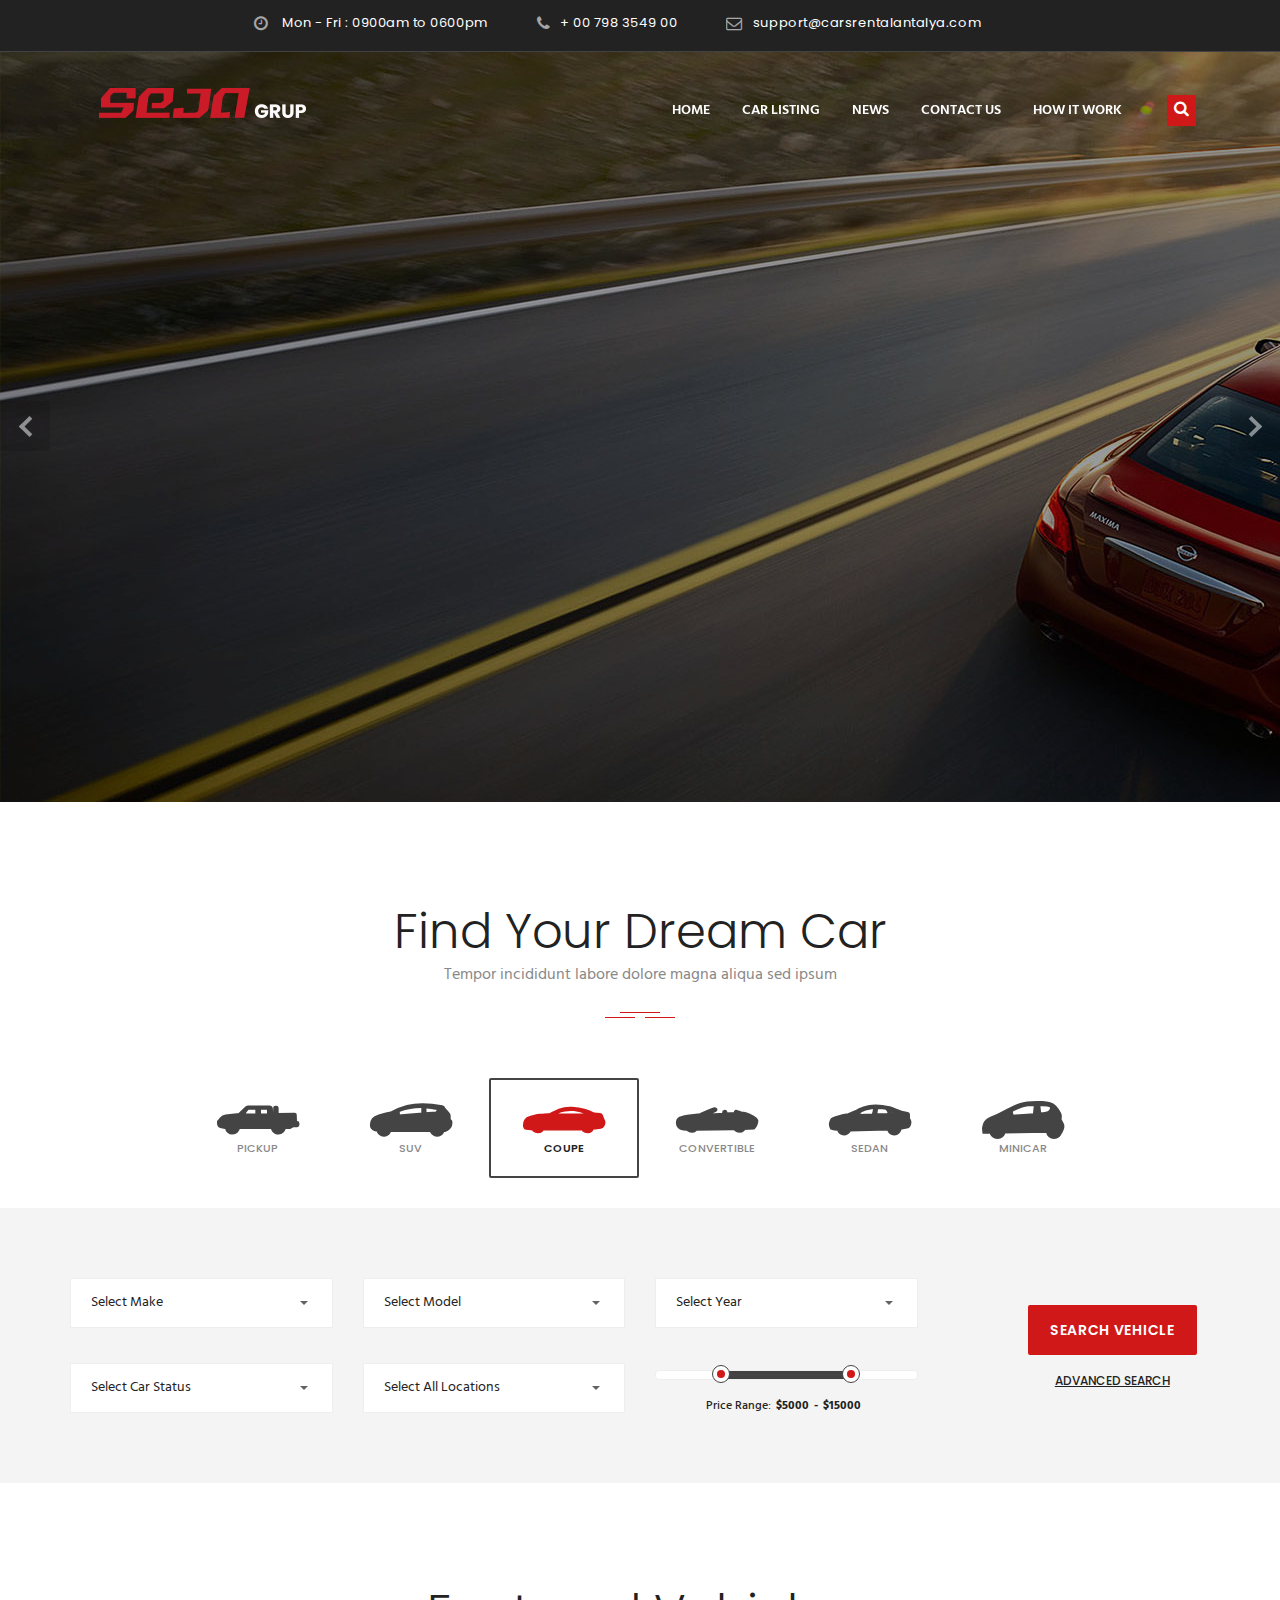
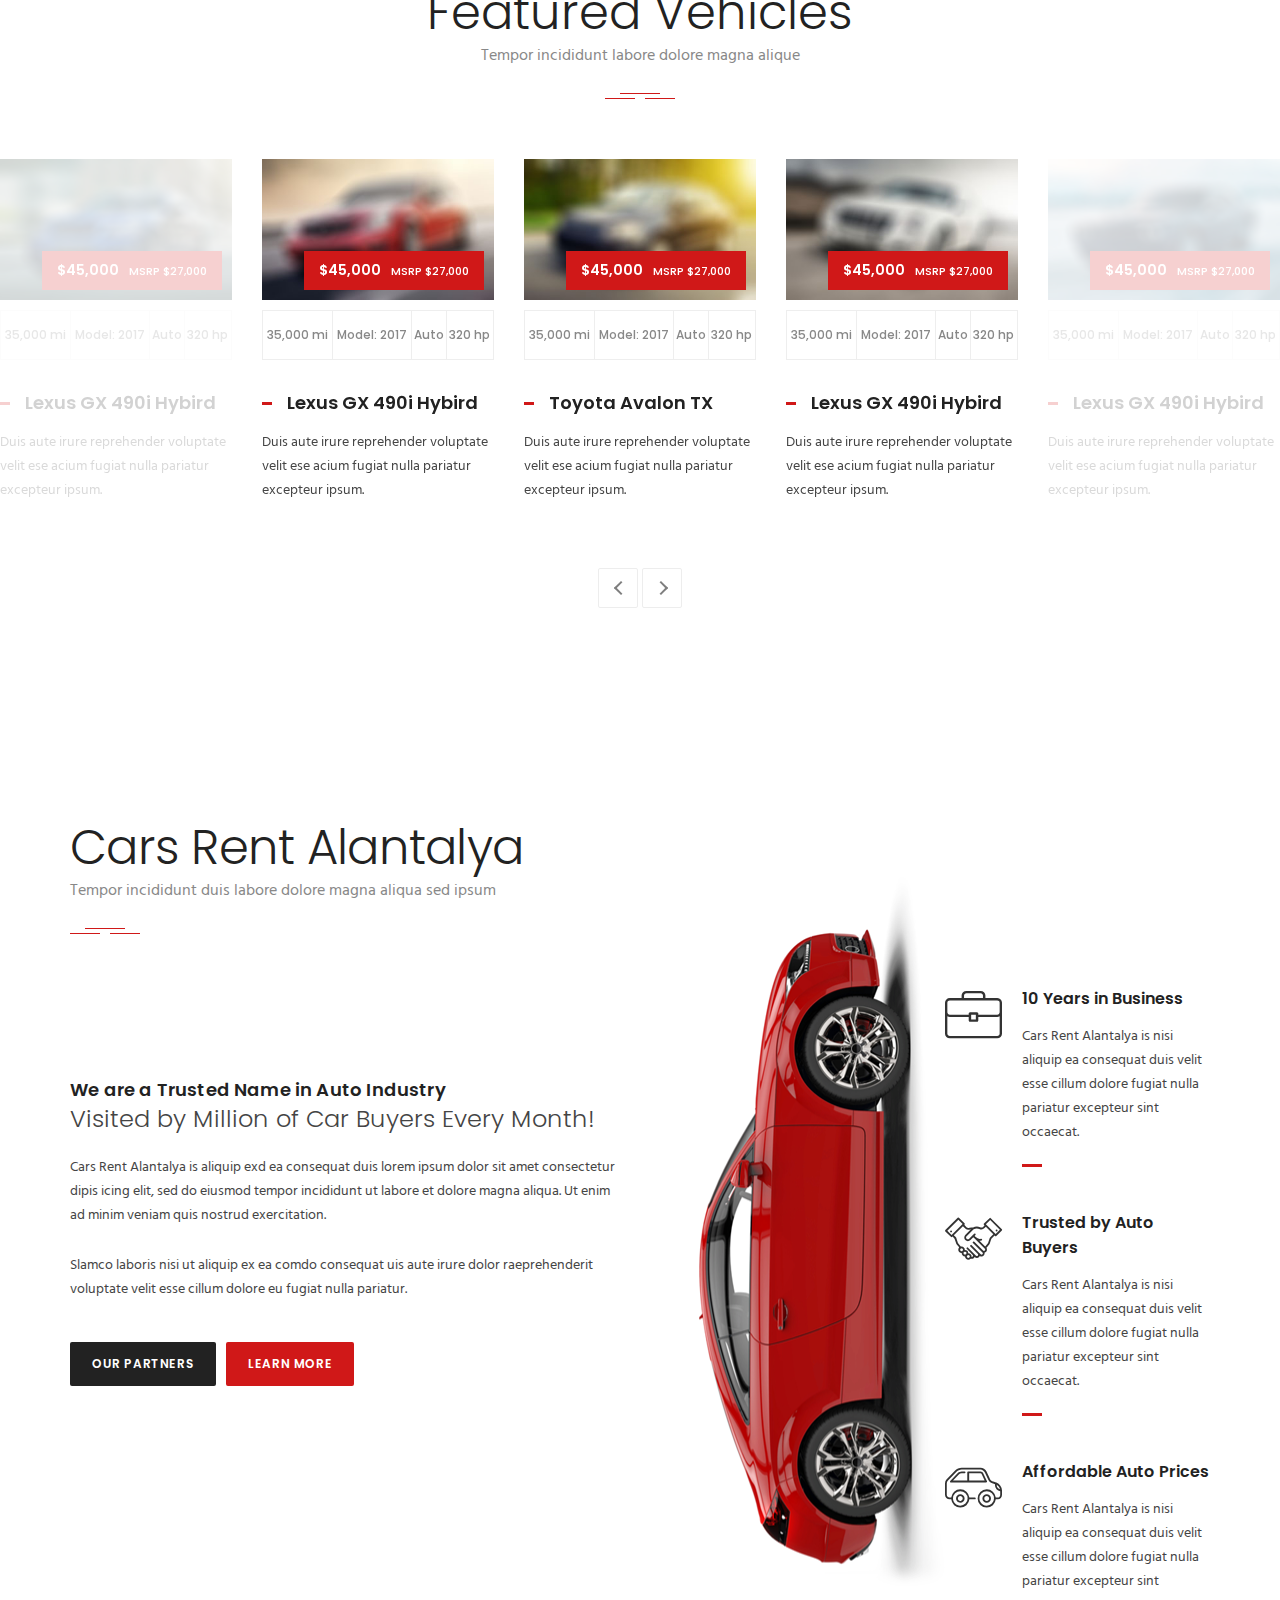
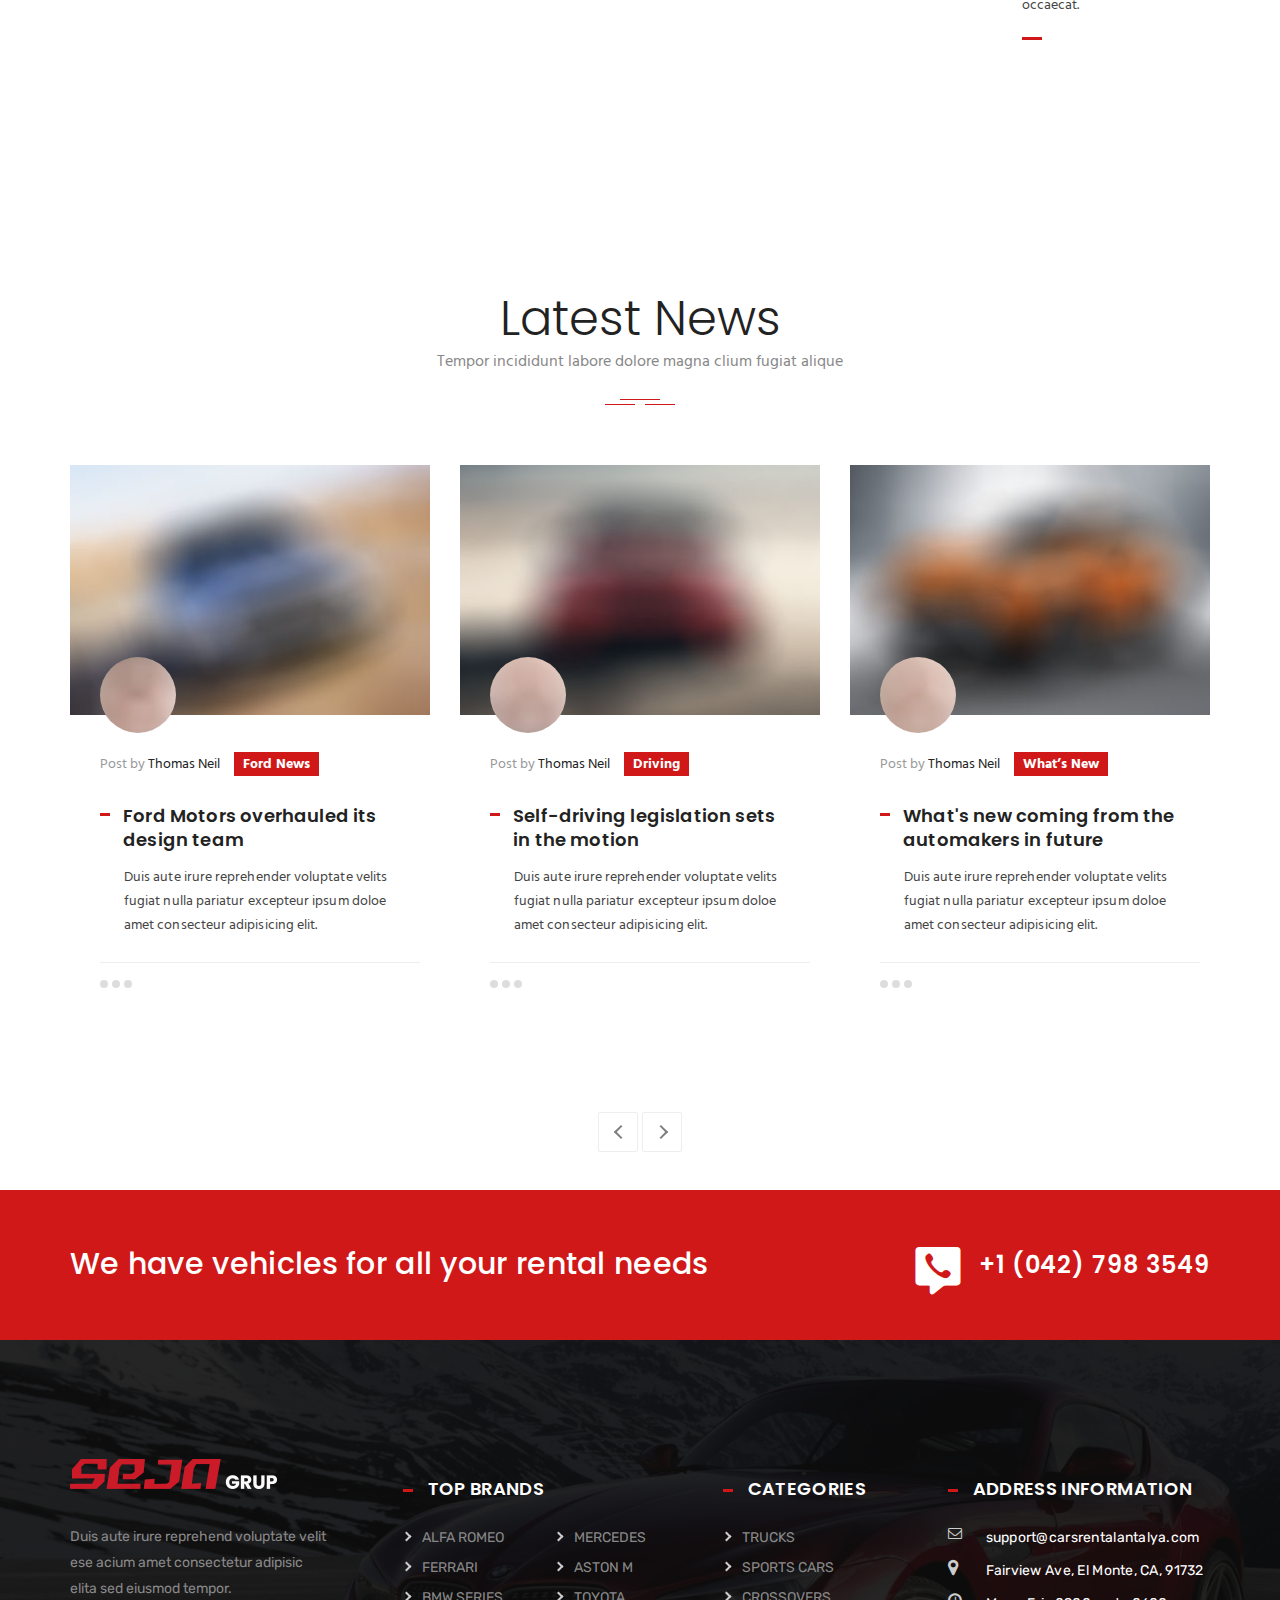
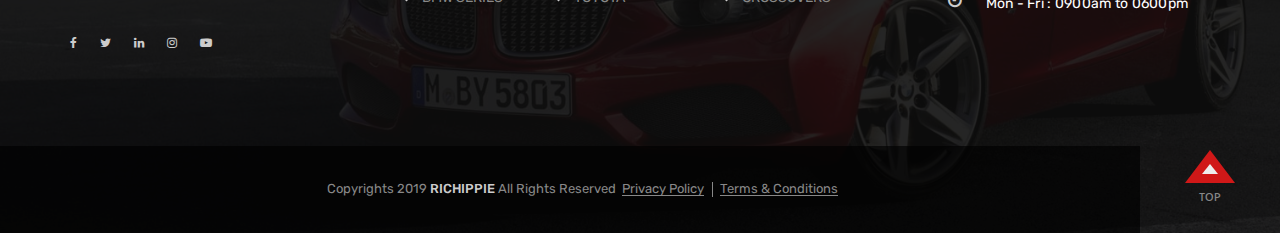
<file: index.html>
<!DOCTYPE html>
<html lang="zxx">

    <head>
        <meta charset="utf-8" />
        <meta http-equiv="x-ua-compatible" content="ie=edge" />
        <title>SEGA Rent Car</title>
        <meta content="" name="description" />
        <meta content="" name="keywords" />
        <meta name="viewport" content="width=device-width, initial-scale=1.0" />
        <meta content="telephone=no" name="format-detection" />
        <meta name="HandheldFriendly" content="true" />
        <link rel="stylesheet" href="assets/css/master.css" />
        <link href="https://fonts.googleapis.com/css?family=Rubik&display=swap" rel="stylesheet">

        <!-- SWITCHER-->
        <link href="assets/plugins/switcher/css/switcher.css" rel="stylesheet" id="switcher-css" />
        <link href="assets/plugins/switcher/css/color1.css" rel="alternate stylesheet" title="color1" />
        <link href="assets/plugins/switcher/css/color2.css" rel="alternate stylesheet" title="color2" />
        <link href="assets/plugins/switcher/css/color3.css" rel="alternate stylesheet" title="color3" />
        <link href="assets/plugins/switcher/css/color4.css" rel="alternate stylesheet" title="color4" />
        <link rel="icon" type="image/x-icon" href="favicon.ico" />
        <!--[if lt IE 9 ]>
<script src="assets/js/separate-js/html5shiv-3.7.2.min.js" type="text/javascript"></script><meta content="no" http-equiv="imagetoolbar">
<![endif]-->
    </head>

    <body>
        <!-- Loader-->
        <div id="page-preloader"><span class="spinner border-t_second_b border-t_prim_a"></span>
        </div>
        <!-- Loader end-->
        <!-- ==========================-->


        
        <!-- ==========================-->
        <div data-off-canvas="mobile-slidebar left overlay">
            <a class="navbar-brand scroll" href="home.html">
                <img style=" width: 80%; " class="normal-logo img-resonsive visible-xs visible-sm" src="assets/media/general/logo.png" alt="logo" />
                <img style=" width: 80%; margin-top: 5px; " class="scroll-logo img-resonsive hidden-xs hidden-sm" src="assets/media/general/logo-dark.png" alt="logo" />
            </a>
            <ul class="nav navbar-nav">
                <li>
                    <h4><a href="">Mobile sidebar</a></h4>
                </li>
                <li class="dropdown"><a class="dropdown-toggle" href="#" data-toggle="dropdown">Home</a></li>
                <li><a href="">Car Listing</a></li>
                <li><a href="">Car Rental</a></li>
               
              
            </ul>
        </div>
        <div class="l-theme animated-css" data-header="sticky" data-header-top="200" data-canvas="container">
            <!-- ==========================-->
            <!-- SEARCH MODAL-->
            <!-- ==========================-->
            <div class="header-search open-search">
                <div class="container">
                    <div class="row">
                        <div class="col-sm-8 col-sm-offset-2 col-xs-10 col-xs-offset-1">
                            <div class="navbar-search">
                                <form class="search-global">
                                    <input class="search-global__input" type="text" placeholder="Type to search" autocomplete="off" name="s" value="" />
                                    <button class="search-global__btn"><i class="icon stroke icon-Search"></i>
                                    </button>
                                    <div class="search-global__note">Begin typing your search above and press return to search.</div>
                                </form>
                            </div>
                        </div>
                    </div>
                </div>
                <button class="search-close close" type="button"><i class="fa fa-times"></i>
                </button>
            </div>
            <div data-off-canvas="slidebar-1 left overlay">
                <ul class="nav navbar-nav">
                    <li><a class="scrollTo" href="#features-section">features</a>
                    </li>
                    <li><a class="scrollTo" href="#services-section">Services</a>
                    </li>
                    <li><a class="scrollTo" href="#works-section">Works</a>
                    </li>
                    <li><a class="scrollTo" href="#about-section">About</a>
                    </li>
                    <li><a class="scrollTo" href="#team-section">Team</a>
                    </li>
                    
                
                </ul>
            </div>
            <header class="header header-3 header-boxed-width navbar-fixed-top header-color-white header-topbar-dark header-logo-white header-topbarbox-2-right header-navibox-1-left header-navibox-2-right header-navibox-3-right header-navibox-4-right">
                <div class="container container-boxed-width">
                    <div class="top-bar text-center">
                        <div class="container">
                            <div class="header-topbarbox-1">
                                <ul>
                                    <li><i class="icon fa fa-clock-o"></i> Mon - Fri : 0900am to 0600pm</li>
                                    <li><i class="icon fa fa-phone"></i><a href="tel:+0427983549">+ 00 798 3549 00</a>
                                    </li>
                                    <li><i class="icon fa fa-envelope-o"></i><a href="mailto:support@carsrentalantalya.com">support@carsrentalantalya.com</a>
                                    </li>
                                </ul>
                            </div>
                        </div>
                    </div>
                    <nav class="navbar" id="nav">
                        <div class="container">
                            <div class="header-navibox-1">
                                <!-- Mobile Trigger Start-->
                                <button class="menu-mobile-button visible-xs-block js-toggle-mobile-slidebar toggle-menu-button"><i class="toggle-menu-button-icon"><span></span><span></span><span></span><span></span><span></span><span></span></i>
                                </button>
                                <!-- Mobile Trigger End-->
                                <a class="navbar-brand scroll" href="home.html">
                                    <img class="normal-logo img-responsive" src="assets/media/general/logo.png" alt="logo" />
                                    <img class="scroll-logo hidden-xs img-responsive" src="assets/media/general/logo-dark.png" alt="logo" />
                                </a>
                            </div>
                            <div class="header-navibox-3">
                                <ul class="nav navbar-nav hidden-xs clearfix vcenter">
                                    <li><a class="btn_header_search bg-primary" href="#"><i class="icon fa fa-search"></i></a>
                                    </li>
                                </ul>
                            </div>
                            <div class="header-navibox-2">
                                <ul class="yamm main-menu nav navbar-nav">
                                    <li class="dropdown"><a class="dropdown-toggle" href="#" data-toggle="dropdown">Home</a></li>
                                    <li><a href="listings.html">Car Listing</a></li>
                                    <li><a href="blog-main.html">News</a></li>
                                    <li><a href="">CONTACT US</a></li>
                                    <li><a href="">HOW IT WORK</a></li>

                                  
                                </ul>
                            </div>
                        </div>
                    </nav>
                </div>
            </header>
            <!-- end .header-->
            <div class="main-slider main-slider-3">
                <div class="slider-pro" id="main-slider" data-slider-width="100%" data-slider-height="750px" data-slider-arrows="true" data-slider-buttons="false">
                    <div class="sp-slides">
                        <!-- Slide 1-->
                        <div class="sp-slide">
                            <img class="sp-image" src="assets/media/components/b-main-slider/3.jpg" alt="slider" />
                            <div class="container">
                                <div class="row">
                                    <div class="col-xs-12">
                                        <div class="sp-layer" data-show-transition="left" data-hide-transition="left" data-show-duration="2000" data-show-delay="1200" data-hide-delay="400">
                                            <div class="main-slider__title"><strong>we service all your<br></strong>automotive needs</div><a class="main-slider__btn btn btn-lg btn-white" href="">HOW IT WORKS</a><a class="main-slider__btn btn btn-lg btn-primary" href="listings.html">RENT CAR</a>
                                        </div>
                                    </div>
                                </div>
                            </div>
                        </div>

                    </div>
                </div>
            </div>
            <!-- end .main-slider-->
            <!-- end .main-slider-->
            <section class="section-filter">
                <div class="container">
                    <div class="row">
                        <div class="col-xs-12">
                            <div class="text-center">
                                <h2 class="ui-title-block">Find Your Dream Car</h2>
                                <div class="ui-subtitle-block">Tempor incididunt labore dolore magna aliqua sed ipsum</div>
                                <div class="ui-decor"></div>
                            </div>
                        </div>
                    </div>
                </div>
                <form class="b-filter">
                    <div class="container">
                        <div class="row">
                            <div class="col-xs-12">
                                <div class="b-filter-type">
                                    <div class="b-filter-type__item">
                                        <input class="b-filter-type__input" id="typePickup" name="type-car" type="radio" value="" />
                                        <label class="b-filter-type__label" for="typePickup"><i class="b-filter-type__icon flaticon-pick-up"></i><span class="b-filter-type__title">PICKUP</span>
                                        </label>
                                    </div>
                                    <div class="b-filter-type__item">
                                        <input class="b-filter-type__input" id="typeSuv" name="type-car" type="radio" value="" />
                                        <label class="b-filter-type__label" for="typeSuv"><i class="b-filter-type__icon flaticon-car-of-hatchback-model"></i><span class="b-filter-type__title">SUV</span>
                                        </label>
                                    </div>
                                    <div class="b-filter-type__item">
                                        <input class="b-filter-type__input" id="typeCoupe" name="type-car" type="radio" value="" checked="checked" />
                                        <label class="b-filter-type__label" for="typeCoupe"><i class="b-filter-type__icon flaticon-coupe-car"></i><span class="b-filter-type__title">coupe</span>
                                        </label>
                                    </div>
                                    <div class="b-filter-type__item">
                                        <input class="b-filter-type__input" id="typeConvertible" name="type-car" type="radio" value="" />
                                        <label class="b-filter-type__label" for="typeConvertible"><i class="b-filter-type__icon flaticon-cabrio-car"></i><span class="b-filter-type__title">CONVERTIBLE</span>
                                        </label>
                                    </div>
                                    <div class="b-filter-type__item">
                                        <input class="b-filter-type__input" id="typeSedan" name="type-car" type="radio" value="" />
                                        <label class="b-filter-type__label" for="typeSedan"><i class="b-filter-type__icon flaticon-sedan-car-model"></i><span class="b-filter-type__title">sedan</span>
                                        </label>
                                    </div>
                                    <div class="b-filter-type__item">
                                        <input class="b-filter-type__input" id="typeMinicar" name="type-car" type="radio" value="" />
                                        <label class="b-filter-type__label" for="typeMinicar"><i class="b-filter-type__icon flaticon-car-1"></i><span class="b-filter-type__title">MINICAR</span>
                                        </label>
                                    </div>
                                </div>
                            </div>
                        </div>
                    </div>
                    <div class="b-filter__inner bg-grey">
                        <div class="container">
                            <div class="row">
                                <div class="col-md-3 col-sm-6">
                                    <select class="selectpicker" data-width="100%">
                                        <option>Select Make</option>
                                        <option>Make 1</option>
                                        <option>Make 2</option>
                                        <option>Make 3</option>
                                    </select>
                                    <select class="selectpicker" data-width="100%">
                                        <option>Select Car Status</option>
                                        <option>Status 1</option>
                                        <option>Status 2</option>
                                        <option>Status 3</option>
                                    </select>
                                </div>
                                <div class="col-md-3 col-sm-6">
                                    <select class="selectpicker" data-width="100%">
                                        <option>Select Model</option>
                                        <option>Model 1</option>
                                        <option>Model 2</option>
                                        <option>Model 3</option>
                                    </select>
                                    <select class="selectpicker" data-width="100%">
                                        <option>Select All Locations</option>
                                        <option>Location 1</option>
                                        <option>Location 2</option>
                                        <option>Location 3</option>
                                    </select>
                                </div>
                                <div class="col-md-3 col-sm-6">
                                    <select class="selectpicker" data-width="100%">
                                        <option>Select Year</option>
                                        <option>2017</option>
                                        <option>2016</option>
                                        <option>2015</option>
                                    </select>
                                    <div class="ui-filter-slider">
                                        <div id="slider-price"></div>
                                        <div class="ui-filter-slider__info">
                                            <div class="ui-filter-slider__label">Price Range:</div><span class="ui-filter-slider__current" id="slider-snap-value-lower"></span>-<span class="ui-filter-slider__current" id="slider-snap-value-upper"></span>
                                        </div>
                                    </div>
                                </div>
                                <div class="col-md-3 col-sm-6">
                                    <div class="b-filter__btns">
                                        <button class="btn btn-lg btn-primary">search vehicle</button><a class="btn-link" href="#">ADVANCED SEARCH</a>
                                    </div>
                                </div>
                            </div>
                        </div>
                    </div>
                </form>
                <!-- end .b-filter-->
            </section>
            <!-- end .section-filter-->
            <section class="section-default">
                <div class="container">
                    <div class="row">
                        <div class="col-xs-12">
                            <div class="text-center">
                                <h2 class="ui-title-block">Featured Vehicles</h2>
                                <div class="ui-subtitle-block">Tempor incididunt labore dolore magna alique</div>
                                <div class="ui-decor"></div>
                            </div>
                        </div>
                    </div>
                </div>
                <div class="featured-carousel owl-carousel owl-theme owl-theme_w-btn enable-owl-carousel" data-min768="2" data-min992="3" data-min1200="5" data-margin="30" data-pagination="false" data-navigation="true" data-auto-play="4000" data-stop-on-hover="true">
                    <div class="b-goods-feat">
                        <div class="b-goods-feat__img">
                            <img class="img-responsive" src="assets/media/components/b-goods/featured-5.jpg" alt="foto" /><span class="b-goods-feat__label">$45,000<span class="b-goods-feat__label_msrp">MSRP $27,000</span></span>
                        </div>
                        <ul class="b-goods-feat__desc list-unstyled">
                            <li class="b-goods-feat__desc-item">35,000 mi</li>
                            <li class="b-goods-feat__desc-item">Model: 2017</li>
                            <li class="b-goods-feat__desc-item">Auto</li>
                            <li class="b-goods-feat__desc-item">320 hp</li>
                        </ul>
                        <h3 class="b-goods-feat__name"><a href="car-details.html">Lexus GX 490i Hybird</a></h3>
                        <div class="b-goods-feat__info">Duis aute irure reprehender voluptate velit ese acium fugiat nulla pariatur excepteur ipsum.</div>
                    </div>
                    <!-- end .b-goods-featured-->
                    <div class="b-goods-feat">
                        <div class="b-goods-feat__img">
                            <img class="img-responsive" src="assets/media/components/b-goods/featured-1.jpg" alt="foto" /><span class="b-goods-feat__label">$45,000<span class="b-goods-feat__label_msrp">MSRP $27,000</span></span>
                        </div>
                        <ul class="b-goods-feat__desc list-unstyled">
                            <li class="b-goods-feat__desc-item">35,000 mi</li>
                            <li class="b-goods-feat__desc-item">Model: 2017</li>
                            <li class="b-goods-feat__desc-item">Auto</li>
                            <li class="b-goods-feat__desc-item">320 hp</li>
                        </ul>
                        <h3 class="b-goods-feat__name"><a href="car-details.html">Lexus GX 490i Hybird</a></h3>
                        <div class="b-goods-feat__info">Duis aute irure reprehender voluptate velit ese acium fugiat nulla pariatur excepteur ipsum.</div>
                    </div>
                    <!-- end .b-goods-featured-->
                    <div class="b-goods-feat">
                        <div class="b-goods-feat__img">
                            <img class="img-responsive" src="assets/media/components/b-goods/featured-2.jpg" alt="foto" /><span class="b-goods-feat__label">$45,000<span class="b-goods-feat__label_msrp">MSRP $27,000</span></span>
                        </div>
                        <ul class="b-goods-feat__desc list-unstyled">
                            <li class="b-goods-feat__desc-item">35,000 mi</li>
                            <li class="b-goods-feat__desc-item">Model: 2017</li>
                            <li class="b-goods-feat__desc-item">Auto</li>
                            <li class="b-goods-feat__desc-item">320 hp</li>
                        </ul>
                        <h3 class="b-goods-feat__name"><a href="car-details.html">Toyota Avalon TX</a></h3>
                        <div class="b-goods-feat__info">Duis aute irure reprehender voluptate velit ese acium fugiat nulla pariatur excepteur ipsum.</div>
                    </div>
                    <!-- end .b-goods-featured-->
                    <div class="b-goods-feat">
                        <div class="b-goods-feat__img">
                            <img class="img-responsive" src="assets/media/components/b-goods/featured-3.jpg" alt="foto" /><span class="b-goods-feat__label">$45,000<span class="b-goods-feat__label_msrp">MSRP $27,000</span></span>
                        </div>
                        <ul class="b-goods-feat__desc list-unstyled">
                            <li class="b-goods-feat__desc-item">35,000 mi</li>
                            <li class="b-goods-feat__desc-item">Model: 2017</li>
                            <li class="b-goods-feat__desc-item">Auto</li>
                            <li class="b-goods-feat__desc-item">320 hp</li>
                        </ul>
                        <h3 class="b-goods-feat__name"><a href="car-details.html">Lexus GX 490i Hybird</a></h3>
                        <div class="b-goods-feat__info">Duis aute irure reprehender voluptate velit ese acium fugiat nulla pariatur excepteur ipsum.</div>
                    </div>
                    <!-- end .b-goods-featured-->
                    <div class="b-goods-feat">
                        <div class="b-goods-feat__img">
                            <img class="img-responsive" src="assets/media/components/b-goods/featured-4.jpg" alt="foto" /><span class="b-goods-feat__label">$45,000<span class="b-goods-feat__label_msrp">MSRP $27,000</span></span>
                        </div>
                        <ul class="b-goods-feat__desc list-unstyled">
                            <li class="b-goods-feat__desc-item">35,000 mi</li>
                            <li class="b-goods-feat__desc-item">Model: 2017</li>
                            <li class="b-goods-feat__desc-item">Auto</li>
                            <li class="b-goods-feat__desc-item">320 hp</li>
                        </ul>
                        <h3 class="b-goods-feat__name"><a href="car-details.html">Lexus GX 490i Hybird</a></h3>
                        <div class="b-goods-feat__info">Duis aute irure reprehender voluptate velit ese acium fugiat nulla pariatur excepteur ipsum.</div>
                    </div>
                    <!-- end .b-goods-featured-->
                    <div class="b-goods-feat">
                        <div class="b-goods-feat__img">
                            <img class="img-responsive" src="assets/media/components/b-goods/featured-5.jpg" alt="foto" /><span class="b-goods-feat__label">$45,000<span class="b-goods-feat__label_msrp">MSRP $27,000</span></span>
                        </div>
                        <ul class="b-goods-feat__desc list-unstyled">
                            <li class="b-goods-feat__desc-item">35,000 mi</li>
                            <li class="b-goods-feat__desc-item">Model: 2017</li>
                            <li class="b-goods-feat__desc-item">Auto</li>
                            <li class="b-goods-feat__desc-item">320 hp</li>
                        </ul>
                        <h3 class="b-goods-feat__name"><a href="car-details.html">Lexus GX 490i Hybird</a></h3>
                        <div class="b-goods-feat__info">Duis aute irure reprehender voluptate velit ese acium fugiat nulla pariatur excepteur ipsum.</div>
                    </div>
                    <!-- end .b-goods-featured-->
                    <div class="b-goods-feat">
                        <div class="b-goods-feat__img">
                            <img class="img-responsive" src="assets/media/components/b-goods/featured-1.jpg" alt="foto" /><span class="b-goods-feat__label">$45,000<span class="b-goods-feat__label_msrp">MSRP $27,000</span></span>
                        </div>
                        <ul class="b-goods-feat__desc list-unstyled">
                            <li class="b-goods-feat__desc-item">35,000 mi</li>
                            <li class="b-goods-feat__desc-item">Model: 2017</li>
                            <li class="b-goods-feat__desc-item">Auto</li>
                            <li class="b-goods-feat__desc-item">320 hp</li>
                        </ul>
                        <h3 class="b-goods-feat__name"><a href="car-details.html">Lexus GX 490i Hybird</a></h3>
                        <div class="b-goods-feat__info">Duis aute irure reprehender voluptate velit ese acium fugiat nulla pariatur excepteur ipsum.</div>
                    </div>
                    <!-- end .b-goods-featured-->
                    <div class="b-goods-feat">
                        <div class="b-goods-feat__img">
                            <img class="img-responsive" src="assets/media/components/b-goods/featured-2.jpg" alt="foto" /><span class="b-goods-feat__label">$45,000<span class="b-goods-feat__label_msrp">MSRP $27,000</span></span>
                        </div>
                        <ul class="b-goods-feat__desc list-unstyled">
                            <li class="b-goods-feat__desc-item">35,000 mi</li>
                            <li class="b-goods-feat__desc-item">Model: 2017</li>
                            <li class="b-goods-feat__desc-item">Auto</li>
                            <li class="b-goods-feat__desc-item">320 hp</li>
                        </ul>
                        <h3 class="b-goods-feat__name"><a href="car-details.html">Toyota Avalon TX</a></h3>
                        <div class="b-goods-feat__info">Duis aute irure reprehender voluptate velit ese acium fugiat nulla pariatur excepteur ipsum.</div>
                    </div>
                    <!-- end .b-goods-featured-->
                    <div class="b-goods-feat">
                        <div class="b-goods-feat__img">
                            <img class="img-responsive" src="assets/media/components/b-goods/featured-3.jpg" alt="foto" /><span class="b-goods-feat__label">$45,000<span class="b-goods-feat__label_msrp">MSRP $27,000</span></span>
                        </div>
                        <ul class="b-goods-feat__desc list-unstyled">
                            <li class="b-goods-feat__desc-item">35,000 mi</li>
                            <li class="b-goods-feat__desc-item">Model: 2017</li>
                            <li class="b-goods-feat__desc-item">Auto</li>
                            <li class="b-goods-feat__desc-item">320 hp</li>
                        </ul>
                        <h3 class="b-goods-feat__name"><a href="car-details.html">Lexus GX 490i Hybird</a></h3>
                        <div class="b-goods-feat__info">Duis aute irure reprehender voluptate velit ese acium fugiat nulla pariatur excepteur ipsum.</div>
                    </div>
                    <!-- end .b-goods-featured-->
                    <div class="b-goods-feat">
                        <div class="b-goods-feat__img">
                            <img class="img-responsive" src="assets/media/components/b-goods/featured-4.jpg" alt="foto" /><span class="b-goods-feat__label">$45,000<span class="b-goods-feat__label_msrp">MSRP $27,000</span></span>
                        </div>
                        <ul class="b-goods-feat__desc list-unstyled">
                            <li class="b-goods-feat__desc-item">35,000 mi</li>
                            <li class="b-goods-feat__desc-item">Model: 2017</li>
                            <li class="b-goods-feat__desc-item">Auto</li>
                            <li class="b-goods-feat__desc-item">320 hp</li>
                        </ul>
                        <h3 class="b-goods-feat__name"><a href="car-details.html">Lexus GX 490i Hybird</a></h3>
                        <div class="b-goods-feat__info">Duis aute irure reprehender voluptate velit ese acium fugiat nulla pariatur excepteur ipsum.</div>
                    </div>
                    <!-- end .b-goods-featured-->
                </div>
                <!-- end .featured-carousel-->
            </section>

            <section class="b-about section-default">
                <div class="container">
                    <div class="row">
                        <div class="col-lg-10">
                            <div class="b-about__inner">
                                <h2 class="ui-title-block">Cars Rent Alantalya</h2>
                                <div class="ui-subtitle-block">Tempor incididunt duis labore dolore magna aliqua sed ipsum</div>
                                <div class="ui-decor"></div>
                                <div class="b-about-main">
                                    <div class="b-about-main__title">We are a Trusted Name in Auto Industry</div>
                                    <div class="b-about-main__subtitle">Visited by Million of Car Buyers Every Month!</div>
                                    <p>Cars Rent Alantalya is aliquip exd ea consequat duis lorem ipsum dolor sit amet consectetur dipis icing elit, sed do eiusmod tempor incididunt ut labore et dolore magna aliqua. Ut enim ad minim veniam quis nostrud exercitation.</p>
                                    <p>Slamco laboris nisi ut aliquip ex ea comdo consequat uis aute irure dolor raeprehenderit voluptate velit esse cillum dolore eu fugiat nulla pariatur.</p>
                                    <div class="b-about-main__btns"><a class="btn btn-dark" href="home.html">Our partners</a><a class="btn btn-primary" href="home.html">learn more</a>
                                    </div>
                                </div>
                            </div>
                        </div>
                        <div class="col-lg-2">
                            <ul class="b-about-list list-unstyled">
                                <li class="b-about-list__item"><i class="b-about-list__icon flaticon-travel"></i>
                                    <div class="b-about-list__inner">
                                        <div class="b-about-list__title">10 Years in Business</div>
                                        <div class="b-about-list__info">Cars Rent Alantalya is nisi aliquip ea consequat duis velit esse cillum dolore fugiat nulla pariatur excepteur sint occaecat.</div>
                                        <div class="ui-decor-2"></div>
                                    </div>
                                </li>
                                <li class="b-about-list__item"><i class="b-about-list__icon flaticon-handshake"></i>
                                    <div class="b-about-list__inner">
                                        <div class="b-about-list__title">Trusted by Auto Buyers</div>
                                        <div class="b-about-list__info">Cars Rent Alantalya is nisi aliquip ea consequat duis velit esse cillum dolore fugiat nulla pariatur excepteur sint occaecat.</div>
                                        <div class="ui-decor-2"></div>
                                    </div>
                                </li>
                                <li class="b-about-list__item"><i class="b-about-list__icon flaticon-transport"></i>
                                    <div class="b-about-list__inner">
                                        <div class="b-about-list__title">Affordable Auto Prices</div>
                                        <div class="b-about-list__info">Cars Rent Alantalya is nisi aliquip ea consequat duis velit esse cillum dolore fugiat nulla pariatur excepteur sint occaecat.</div>
                                        <div class="ui-decor-2"></div>
                                    </div>
                                </li>
                            </ul>
                        </div>
                    </div>
                </div>
                <!-- end .b-about-->
            </section>


            <!-- end .section-reviews-->
            <section class="section-news section-news_mod-a" style="margin-bottom: 2em;">
                <div class="container">
                    <div class="row">
                        <div class="col-xs-12">
                            <div class="text-center">
                                <h2 class="ui-title-block">Latest News</h2>
                                <div class="ui-subtitle-block">Tempor incididunt labore dolore magna clium fugiat alique</div>
                                <div class="ui-decor"></div>
                            </div>
                            <div class="carousel-news owl-carousel owl-theme owl-theme_w-btn enable-owl-carousel" data-min768="2" data-min992="3" data-min1200="3" data-margin="30" data-pagination="false" data-navigation="true" data-auto-play="4000" data-stop-on-hover="true">
                                <section class="b-post b-post-1 clearfix">
                                    <div class="entry-media">
                                        <img class="img-responsive" src="assets/media/content/posts/360x250/1.jpg" alt="Foto" />
                                    </div>
                                    <div class="entry-main">
                                        <div class="entry-header">
                                            <div class="entry-meta">
                                                <div class="entry-meta__face">
                                                    <img class="img-responsive" src="assets/media/content/posts/face/76x76_1.jpg" alt="face" />
                                                </div><span class="entry-meta__item">Post by<a class="entry-meta__link" href="#"> Thomas Neil</a></span><a class="entry-meta__categorie" href="#"><strong>Ford News</strong></a>
                                            </div>
                                            <h2 class="entry-title"><a href="#">Ford Motors overhauled its design team </a></h2>
                                        </div>
                                        <div class="entry-content">
                                            <p>Duis aute irure reprehender voluptate velits fugiat nulla pariatur excepteur ipsum doloe amet consecteur adipisicing elit.</p>
                                        </div>
                                        <div class="entry-footer">
                                            <div class="entry-footer__inner">
                                                <div class="b-post-social">SHARE
                                                    <ul class="b-post-social__list list-inline">
                                                        <li><a href="twitter.com"><i class="icon fa fa-twitter"></i></a>
                                                        </li>
                                                        <li><a href="facebook.com"><i class="icon fa fa-facebook"></i></a>
                                                        </li>
                                                        <li><a href="plus.google.com"><i class="icon fa fa-google-plus"></i></a>
                                                        </li>
                                                        <li><a href="pinterest.com"><i class="icon fa fa-pinterest-p"></i></a>
                                                        </li>
                                                    </ul>
                                                </div>
                                                <div class="entry-meta"><span class="entry-meta__item"><i class="entry-meta__icon fa fa-heart"></i>300</span>
                                                </div>
                                            </div>
                                        </div>
                                    </div>
                                </section>
                                <!-- end .post-->
                                <section class="b-post b-post-1 clearfix">
                                    <div class="entry-media">
                                        <img class="img-responsive" src="assets/media/content/posts/360x250/2.jpg" alt="Foto" />
                                    </div>
                                    <div class="entry-main">
                                        <div class="entry-header">
                                            <div class="entry-meta">
                                                <div class="entry-meta__face">
                                                    <img class="img-responsive" src="assets/media/content/posts/face/76x76_2.jpg" alt="face" />
                                                </div><span class="entry-meta__item">Post by<a class="entry-meta__link" href="#"> Thomas Neil</a></span><a class="entry-meta__categorie" href="#"><strong>Driving</strong></a>
                                            </div>
                                            <h2 class="entry-title"><a href="#">Self-driving legislation sets in the motion</a></h2>
                                        </div>
                                        <div class="entry-content">
                                            <p>Duis aute irure reprehender voluptate velits fugiat nulla pariatur excepteur ipsum doloe amet consecteur adipisicing elit.</p>
                                        </div>
                                        <div class="entry-footer">
                                            <div class="entry-footer__inner">
                                                <div class="b-post-social">SHARE
                                                    <ul class="b-post-social__list list-inline">
                                                        <li><a href="twitter.com"><i class="icon fa fa-twitter"></i></a>
                                                        </li>
                                                        <li><a href="facebook.com"><i class="icon fa fa-facebook"></i></a>
                                                        </li>
                                                        <li><a href="plus.google.com"><i class="icon fa fa-google-plus"></i></a>
                                                        </li>
                                                        <li><a href="pinterest.com"><i class="icon fa fa-pinterest-p"></i></a>
                                                        </li>
                                                    </ul>
                                                </div>
                                                <div class="entry-meta"><span class="entry-meta__item"><i class="entry-meta__icon fa fa-heart"></i>205</span>
                                                </div>
                                            </div>
                                        </div>
                                    </div>
                                </section>
                                <!-- end .post-->
                                <section class="b-post b-post-1 clearfix">
                                    <div class="entry-media">
                                        <img class="img-responsive" src="assets/media/content/posts/360x250/3.jpg" alt="Foto" />
                                    </div>
                                    <div class="entry-main">
                                        <div class="entry-header">
                                            <div class="entry-meta">
                                                <div class="entry-meta__face">
                                                    <img class="img-responsive" src="assets/media/content/posts/face/76x76_3.jpg" alt="face" />
                                                </div><span class="entry-meta__item">Post by<a class="entry-meta__link" href="#"> Thomas Neil</a></span><a class="entry-meta__categorie" href="#"><strong>What’s New</strong></a>
                                            </div>
                                            <h2 class="entry-title"><a href="#">What's new coming from the automakers in future</a></h2>
                                        </div>
                                        <div class="entry-content">
                                            <p>Duis aute irure reprehender voluptate velits fugiat nulla pariatur excepteur ipsum doloe amet consecteur adipisicing elit.</p>
                                        </div>
                                        <div class="entry-footer">
                                            <div class="entry-footer__inner">
                                                <div class="b-post-social">SHARE
                                                    <ul class="b-post-social__list list-inline">
                                                        <li><a href="twitter.com"><i class="icon fa fa-twitter"></i></a>
                                                        </li>
                                                        <li><a href="facebook.com"><i class="icon fa fa-facebook"></i></a>
                                                        </li>
                                                        <li><a href="plus.google.com"><i class="icon fa fa-google-plus"></i></a>
                                                        </li>
                                                        <li><a href="pinterest.com"><i class="icon fa fa-pinterest-p"></i></a>
                                                        </li>
                                                    </ul>
                                                </div>
                                                <div class="entry-meta"><span class="entry-meta__item"><i class="entry-meta__icon fa fa-heart"></i>242</span>
                                                </div>
                                            </div>
                                        </div>
                                    </div>
                                </section>
                                <!-- end .post-->
                                <section class="b-post b-post-1 clearfix">
                                    <div class="entry-media">
                                        <img class="img-responsive" src="assets/media/content/posts/360x250/1.jpg" alt="Foto" />
                                    </div>
                                    <div class="entry-main">
                                        <div class="entry-header">
                                            <div class="entry-meta">
                                                <div class="entry-meta__face">
                                                    <img class="img-responsive" src="assets/media/content/posts/face/76x76_1.jpg" alt="face" />
                                                </div><span class="entry-meta__item">Post by<a class="entry-meta__link" href="#"> Thomas Neil</a></span><a class="entry-meta__categorie" href="#"><strong>Ford News</strong></a>
                                            </div>
                                            <h2 class="entry-title"><a href="#">Ford Motors overhauled its design team </a></h2>
                                        </div>
                                        <div class="entry-content">
                                            <p>Duis aute irure reprehender voluptate velits fugiat nulla pariatur excepteur ipsum doloe amet consecteur adipisicing elit.</p>
                                        </div>
                                        <div class="entry-footer">
                                            <div class="entry-footer__inner">
                                                <div class="b-post-social">SHARE
                                                    <ul class="b-post-social__list list-inline">
                                                        <li><a href="twitter.com"><i class="icon fa fa-twitter"></i></a>
                                                        </li>
                                                        <li><a href="facebook.com"><i class="icon fa fa-facebook"></i></a>
                                                        </li>
                                                        <li><a href="plus.google.com"><i class="icon fa fa-google-plus"></i></a>
                                                        </li>
                                                        <li><a href="pinterest.com"><i class="icon fa fa-pinterest-p"></i></a>
                                                        </li>
                                                    </ul>
                                                </div>
                                                <div class="entry-meta"><span class="entry-meta__item"><i class="entry-meta__icon fa fa-heart"></i>300</span>
                                                </div>
                                            </div>
                                        </div>
                                    </div>
                                </section>
                                <!-- end .post-->
                                <section class="b-post b-post-1 clearfix">
                                    <div class="entry-media">
                                        <img class="img-responsive" src="assets/media/content/posts/360x250/2.jpg" alt="Foto" />
                                    </div>
                                    <div class="entry-main">
                                        <div class="entry-header">
                                            <div class="entry-meta">
                                                <div class="entry-meta__face">
                                                    <img class="img-responsive" src="assets/media/content/posts/face/76x76_2.jpg" alt="face" />
                                                </div><span class="entry-meta__item">Post by<a class="entry-meta__link" href="#"> Thomas Neil</a></span><a class="entry-meta__categorie" href="#"><strong>Driving</strong></a>
                                            </div>
                                            <h2 class="entry-title"><a href="#">Self-driving legislation sets in the motion</a></h2>
                                        </div>
                                        <div class="entry-content">
                                            <p>Duis aute irure reprehender voluptate velits fugiat nulla pariatur excepteur ipsum doloe amet consecteur adipisicing elit.</p>
                                        </div>
                                        <div class="entry-footer">
                                            <div class="entry-footer__inner">
                                                <div class="b-post-social">SHARE
                                                    <ul class="b-post-social__list list-inline">
                                                        <li><a href="twitter.com"><i class="icon fa fa-twitter"></i></a>
                                                        </li>
                                                        <li><a href="facebook.com"><i class="icon fa fa-facebook"></i></a>
                                                        </li>
                                                        <li><a href="plus.google.com"><i class="icon fa fa-google-plus"></i></a>
                                                        </li>
                                                        <li><a href="pinterest.com"><i class="icon fa fa-pinterest-p"></i></a>
                                                        </li>
                                                    </ul>
                                                </div>
                                                <div class="entry-meta"><span class="entry-meta__item"><i class="entry-meta__icon fa fa-heart"></i>205</span>
                                                </div>
                                            </div>
                                        </div>
                                    </div>
                                </section>
                                <!-- end .post-->
                                <section class="b-post b-post-1 clearfix">
                                    <div class="entry-media">
                                        <img class="img-responsive" src="assets/media/content/posts/360x250/3.jpg" alt="Foto" />
                                    </div>
                                    <div class="entry-main">
                                        <div class="entry-header">
                                            <div class="entry-meta">
                                                <div class="entry-meta__face">
                                                    <img class="img-responsive" src="assets/media/content/posts/face/76x76_3.jpg" alt="face" />
                                                </div><span class="entry-meta__item">Post by<a class="entry-meta__link" href="#"> Thomas Neil</a></span><a class="entry-meta__categorie" href="#"><strong>What’s New</strong></a>
                                            </div>
                                            <h2 class="entry-title"><a href="#">What's new coming from the automakers in future</a></h2>
                                        </div>
                                        <div class="entry-content">
                                            <p>Duis aute irure reprehender voluptate velits fugiat nulla pariatur excepteur ipsum doloe amet consecteur adipisicing elit.</p>
                                        </div>
                                        <div class="entry-footer">
                                            <div class="entry-footer__inner">
                                                <div class="b-post-social">SHARE
                                                    <ul class="b-post-social__list list-inline">
                                                        <li><a href="twitter.com"><i class="icon fa fa-twitter"></i></a>
                                                        </li>
                                                        <li><a href="facebook.com"><i class="icon fa fa-facebook"></i></a>
                                                        </li>
                                                        <li><a href="plus.google.com"><i class="icon fa fa-google-plus"></i></a>
                                                        </li>
                                                        <li><a href="pinterest.com"><i class="icon fa fa-pinterest-p"></i></a>
                                                        </li>
                                                    </ul>
                                                </div>
                                                <div class="entry-meta"><span class="entry-meta__item"><i class="entry-meta__icon fa fa-heart"></i>242</span>
                                                </div>
                                            </div>
                                        </div>
                                    </div>
                                </section>
                                <!-- end .post-->
                            </div>
                            <!-- end .carousel-news-->
                        </div>
                    </div>
                </div>
            </section>
            <!-- end .section-news-->

                        <!-- end .section-isotope-->
            <div class="b-info-2 bg-primary">
                <div class="container">
                    <div class="row">
                        <div class="col-md-8">
                            <div class="b-info-2__title">We have vehicles for all your rental needs</div>
                        </div>
                        <div class="col-md-4">
                            <div class="b-info-2__info"><i class="icon flaticon-technology"></i> +1 (042) 798 3549</div>
                        </div>
                    </div>
                </div>
            </div>
            <!-- end .b-info-2-->
        
            <!-- end .section-default-->
            <footer class="footer area-bg">
                <div class="area-bg__inner">
                    <div class="footer__main">
                        <div class="container">
                            <div class="row">
                                <div class="col-md-3">
                                    <div class="footer-section">
                                        <a class="footer__logo" href="home.html">
                                            <img class="img-responsive" src="assets/media/general/logo.png" alt="Logo" />
                                        </a>
                                        <div class="footer__info">Duis aute irure reprehend voluptate velit ese acium amet consectetur adipisic elita sed eiusmod tempor.</div>
                                        <ul class="social-net list-inline">
                                            <li class="social-net__item"><a class="social-net__link text-primary_h" href="facebook.com"><i class="icon fa fa-facebook"></i></a>
                                            </li>
                                            <li class="social-net__item"><a class="social-net__link text-primary_h" href="twitter.com"><i class="icon fa fa-twitter"></i></a>
                                            </li>
                                            <li class="social-net__item"><a class="social-net__link text-primary_h" href="linkedin.com"><i class="icon fa fa-linkedin"></i></a>
                                            </li>
                                            <li class="social-net__item"><a class="social-net__link text-primary_h" href="instagram.com"><i class="icon fa fa-instagram"></i></a>
                                            </li>
                                            <li class="social-net__item"><a class="social-net__link text-primary_h" href="youtube.com"><i class="icon fa fa-youtube-play"></i></a>
                                            </li>
                                        </ul>
                                        <!-- end .social-list-->
                                    </div>
                                </div>
                                <div class="col-md-4">
                                    <section class="footer-section footer-section_list-columns">
                                        <h3 class="footer-section__title ui-title-inner">Top Brands</h3>
                                        <ul class="footer-list footer-list_columns list-unstyled">
                                            <li class="footer-list__item"><a class="footer-list__link" href="about.html">Alfa Romeo</a>
                                            </li>
                                            <li class="footer-list__item"><a class="footer-list__link" href="about.html">Ferrari</a>
                                            </li>
                                            <li class="footer-list__item"><a class="footer-list__link" href="about.html">BMW Series</a>
                                            </li>
                                            <li class="footer-list__item"><a class="footer-list__link" href="about.html">Mercedes</a>
                                            </li>
                                            <li class="footer-list__item"><a class="footer-list__link" href="about.html">Aston M</a>
                                            </li>
                                            <li class="footer-list__item"><a class="footer-list__link" href="about.html">Toyota</a>
                                            </li>
                                            </li>
                                        </ul>
                                    </section>
                                </div>
                                <div class="col-md-2">
                                    <section class="footer-section footer-section_list-one">
                                        <h3 class="footer-section__title ui-title-inner">Categories</h3>
                                        <ul class="footer-list list-unstyled">
                                            <li class="footer-list__item"><a class="footer-list__link" href="about.html">Trucks</a>
                                            </li>
                                            <li class="footer-list__item"><a class="footer-list__link" href="about.html">Sports Cars</a>
                                            </li>
                                            <li class="footer-list__item"><a class="footer-list__link" href="about.html">Crossovers</a>
                                            </li>
                                         
                                            </li>
                                        </ul>
                                    </section>
                                </div>
                                <div class="col-md-3">
                                    <section class="footer-section">
                                        <h3 class="footer-section__title ui-title-inner">Address Information</h3>
                                        <div class="footer-contact footer-contact_lg"><span class="text-primary"> </span>
                                        </div>
                                        <div class="footer-contact"><i class="icon icon-xs fa fa-envelope-o"></i>support@carsrentalantalya.com</div>
                                        <div class="footer-contact"><i class="icon icon-lg fa fa-map-marker"></i>Fairview Ave, El Monte, CA, 91732</div>
                                        <div class="footer-contact"><i class="icon fa fa-clock-o"></i>Mon - Fri : 0900am to 0600pm</div>
                                    </section>
                                </div>
                            </div>
                        </div>
                    </div>
                    <div class="copyright">
                        <div class="container">
                            <div class="row" style="font-family: 'Rubik', sans-serif;">
                                <div class="col-xs-12">Copyrights 2019<a class="copyright__brand" href=""> Richippie</a> All Rights Reserved<a class="copyright__link" href="">Privacy Policy</a><a class="copyright__link" href="">Terms & Conditions</a>
                                </div>
                            </div>
                        </div>
                    </div><span class="btn-up" id="toTop">TOP</span>
                </div>
            </footer>
            <!-- .footer-->
        </div>
        <!-- end layout-theme-->


        <!-- ++++++++++++-->
        <!-- MAIN SCRIPTS-->
        <!-- ++++++++++++-->
        <script src="assets/libs/jquery-1.12.4.min.js"></script>
        <script src="assets/libs/jquery-migrate-1.2.1.js"></script>
        <!-- Bootstrap-->
        <script src="assets/libs/bootstrap/bootstrap.min.js"></script>
        <!-- User customization-->
        <script src="assets/js/custom.js"></script>
        <!-- Headers scripts-->
        <script src="assets/plugins/headers/slidebar.js"></script>
        <script src="assets/plugins/headers/header.js"></script>
        <!-- Color scheme-->
        <script src="assets/plugins/switcher/js/dmss.js"></script>
        <!-- Select customization & Color scheme-->
        <script src="assets/plugins/bootstrap-select/js/bootstrap-select.min.js"></script>
        <!-- Slider-->
        <script src="assets/plugins/owl-carousel/owl.carousel.min.js"></script>
        <!-- Pop-up window-->
        <script src="assets/plugins/magnific-popup/jquery.magnific-popup.min.js"></script>
        <!-- Mail scripts-->
        <script src="assets/plugins/jqBootstrapValidation.js"></script>
        <script src="assets/plugins/contact_me.js"></script>
        <!-- Filter and sorting images-->
        <script src="assets/plugins/isotope/isotope.pkgd.min.js"></script>
        <script src="assets/plugins/isotope/imagesLoaded.js"></script>
        <!-- Progress numbers-->
        <script src="assets/plugins/rendro-easy-pie-chart/jquery.easypiechart.min.js"></script>
        <script src="assets/plugins/rendro-easy-pie-chart/waypoints.min.js"></script>
        <!-- NoUiSlider-->
        <script src="assets/plugins/noUiSlider/nouislider.min.js"></script>
        <script src="assets/plugins/noUiSlider/wNumb.js"></script>
        <!-- Animations-->
        <script src="assets/plugins/scrollreveal/scrollreveal.min.js"></script>
        <!-- Main slider-->
        <script src="assets/plugins/slider-pro/jquery.sliderPro.min.js"></script>
    </body>

</html>
</file>
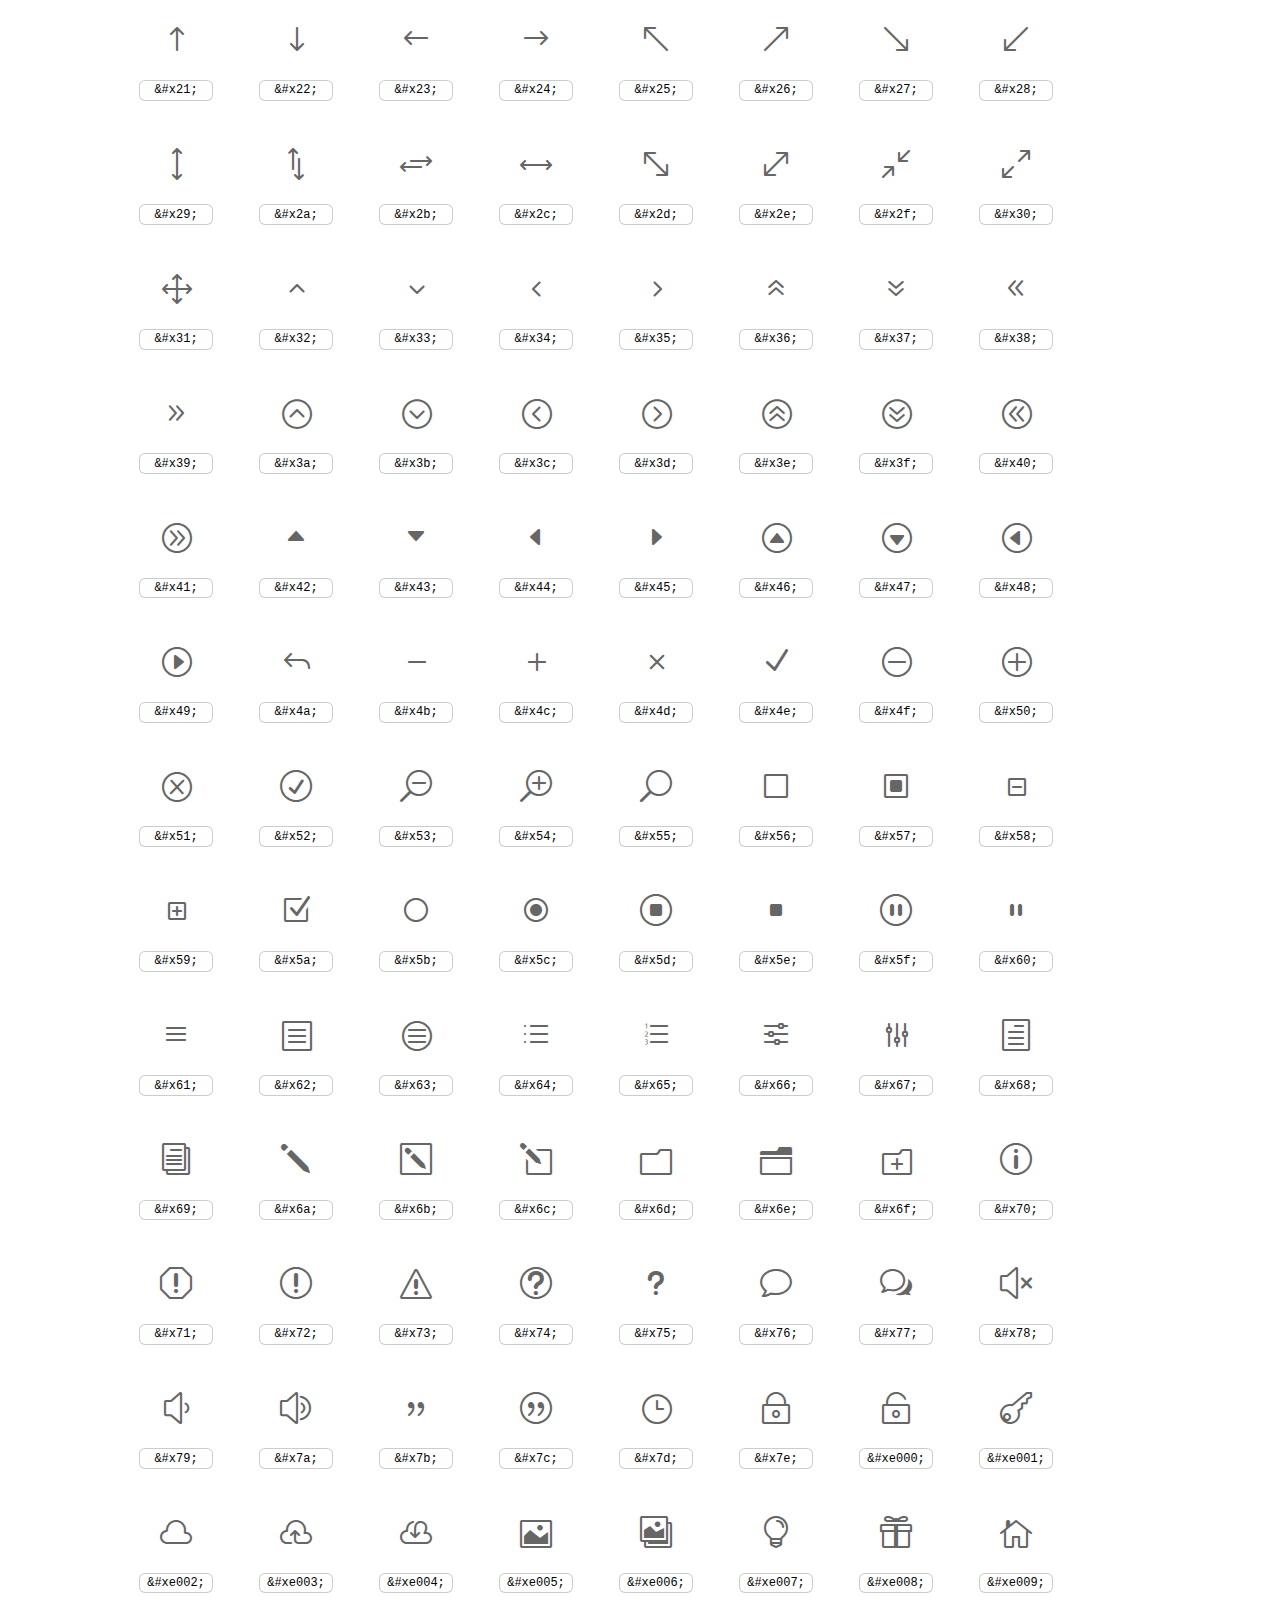
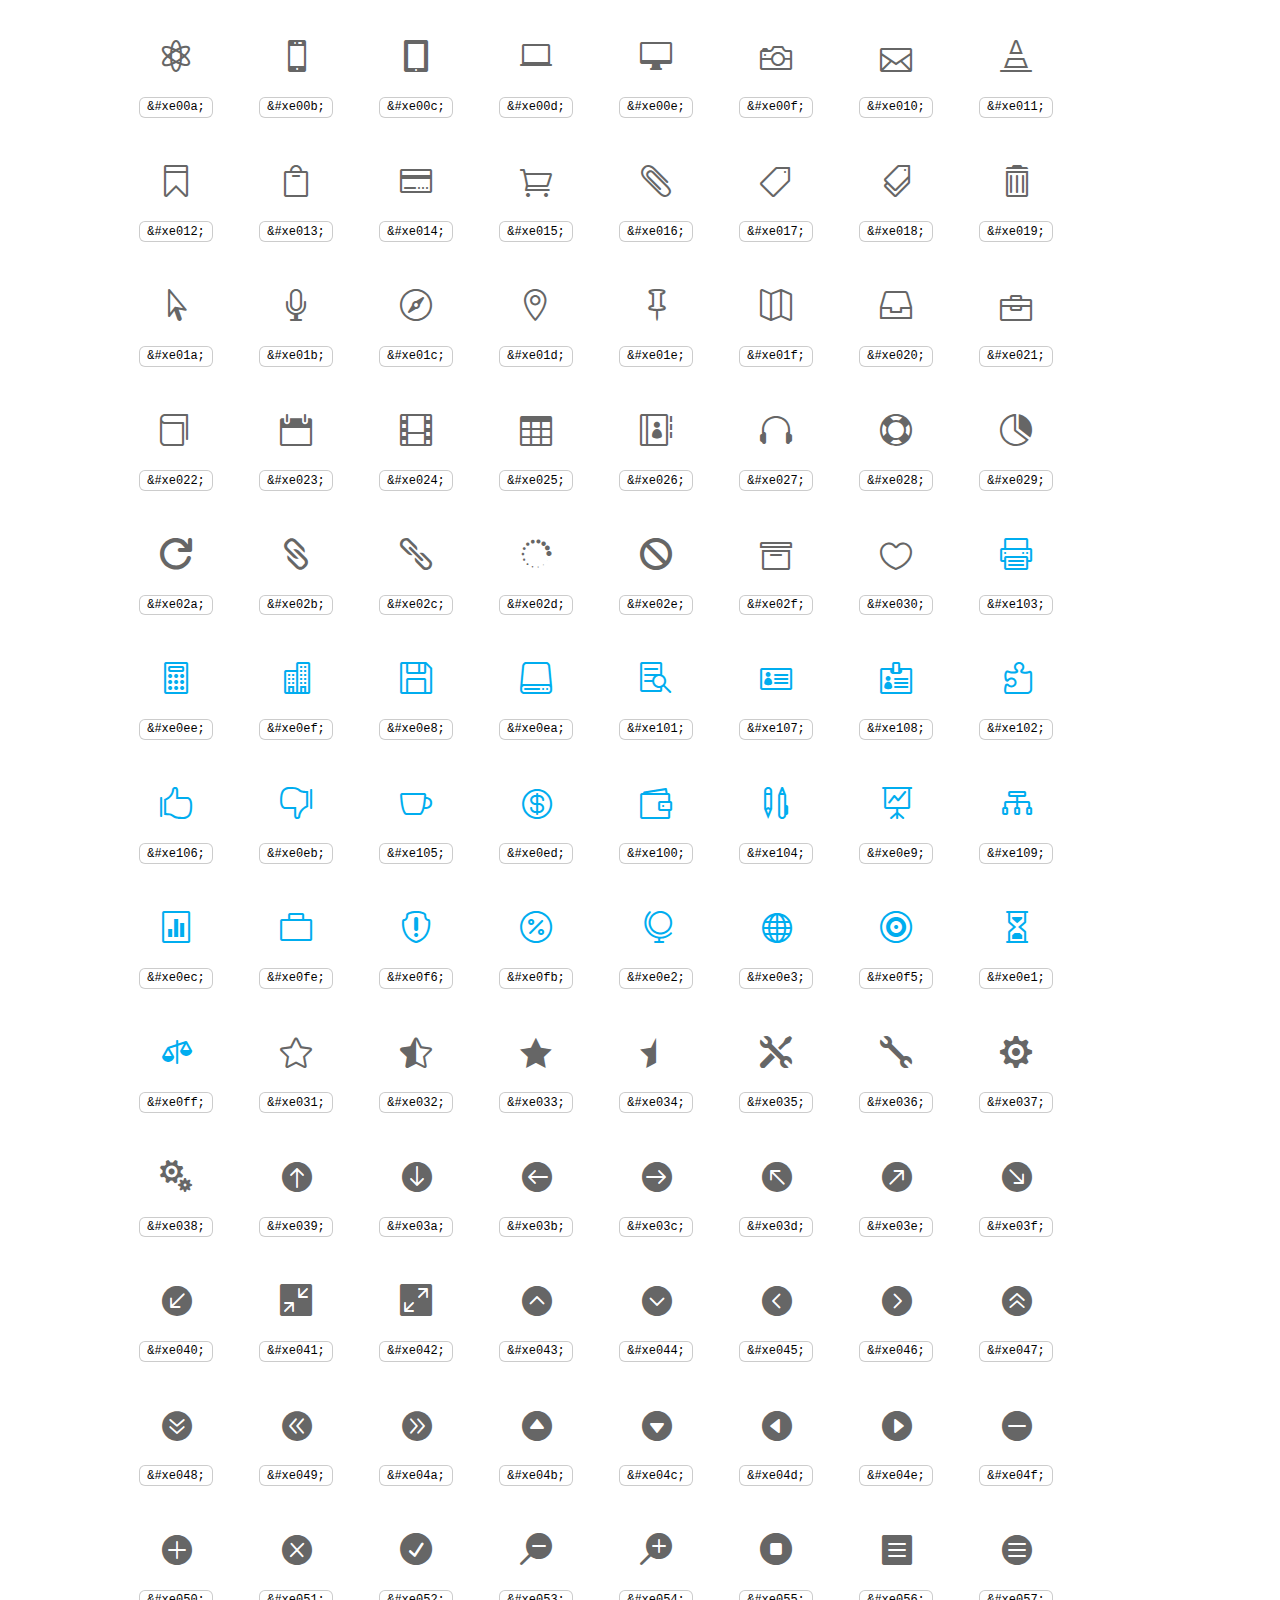
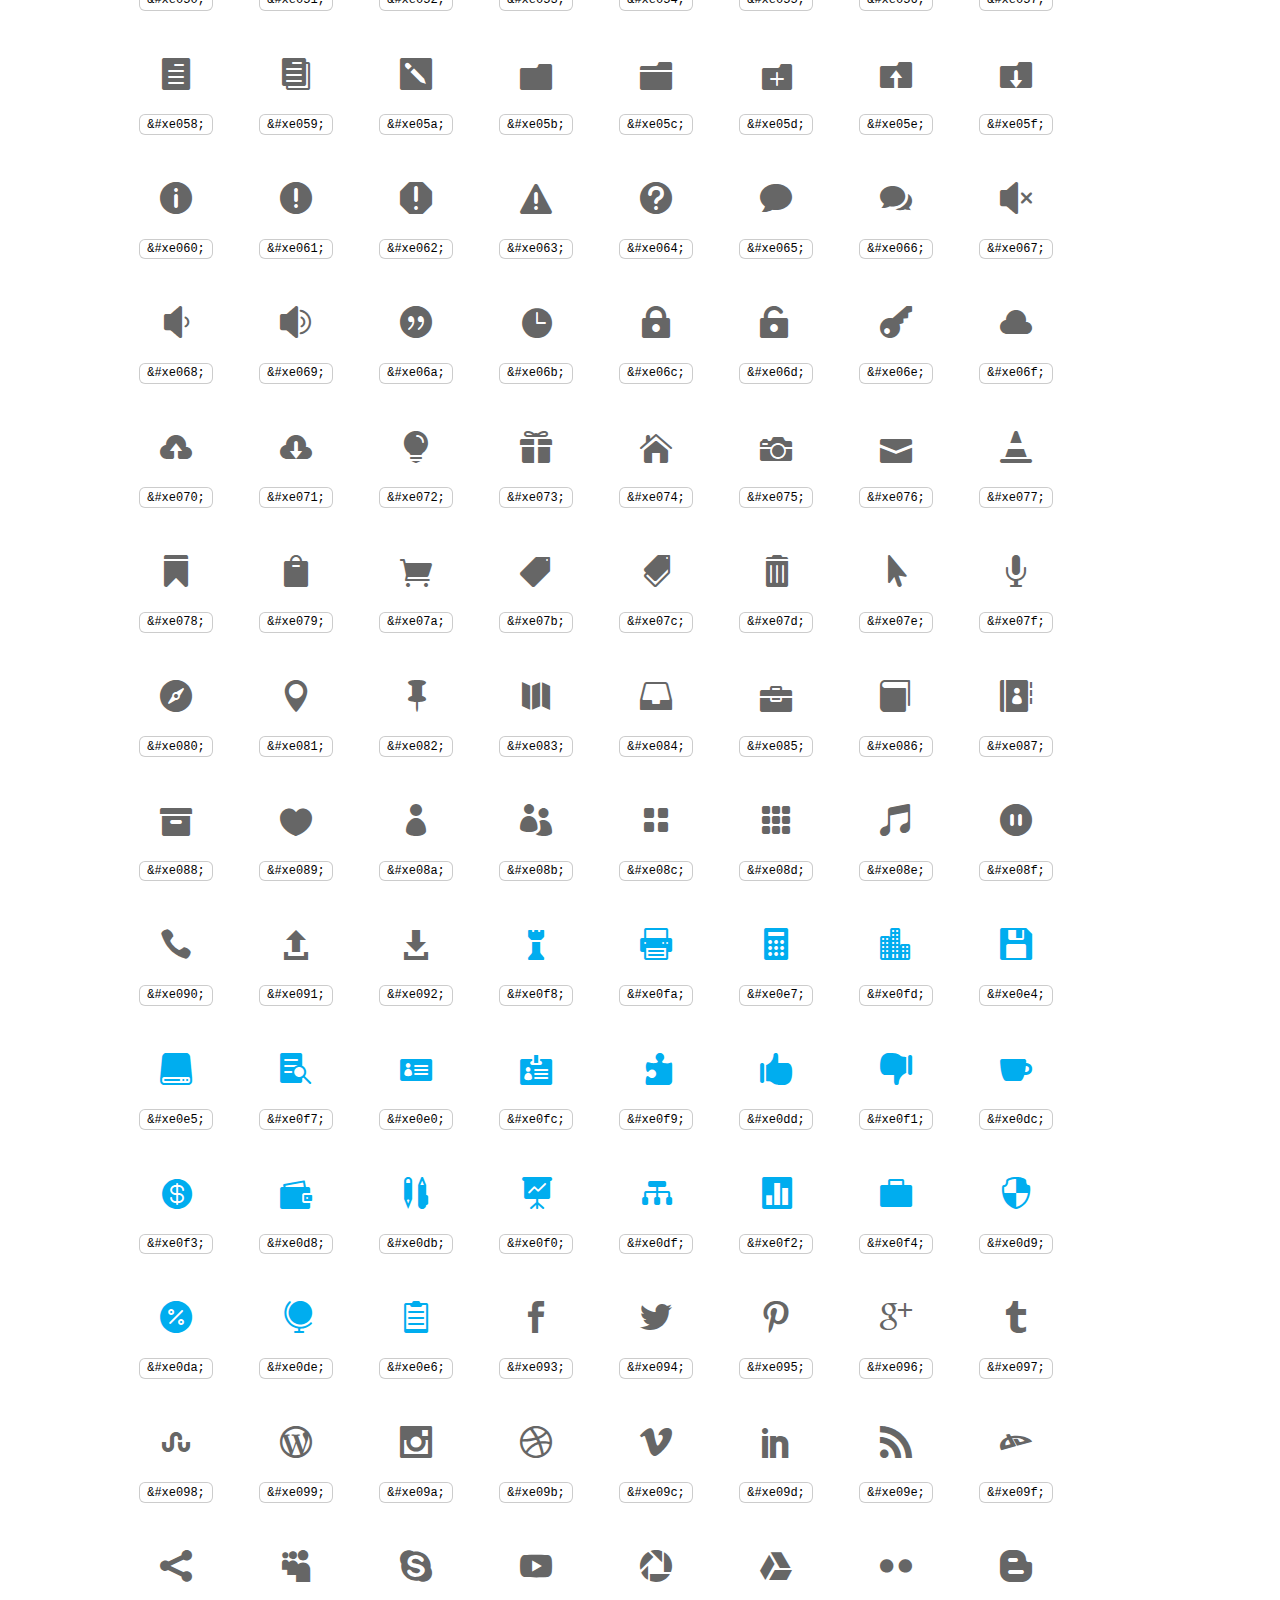
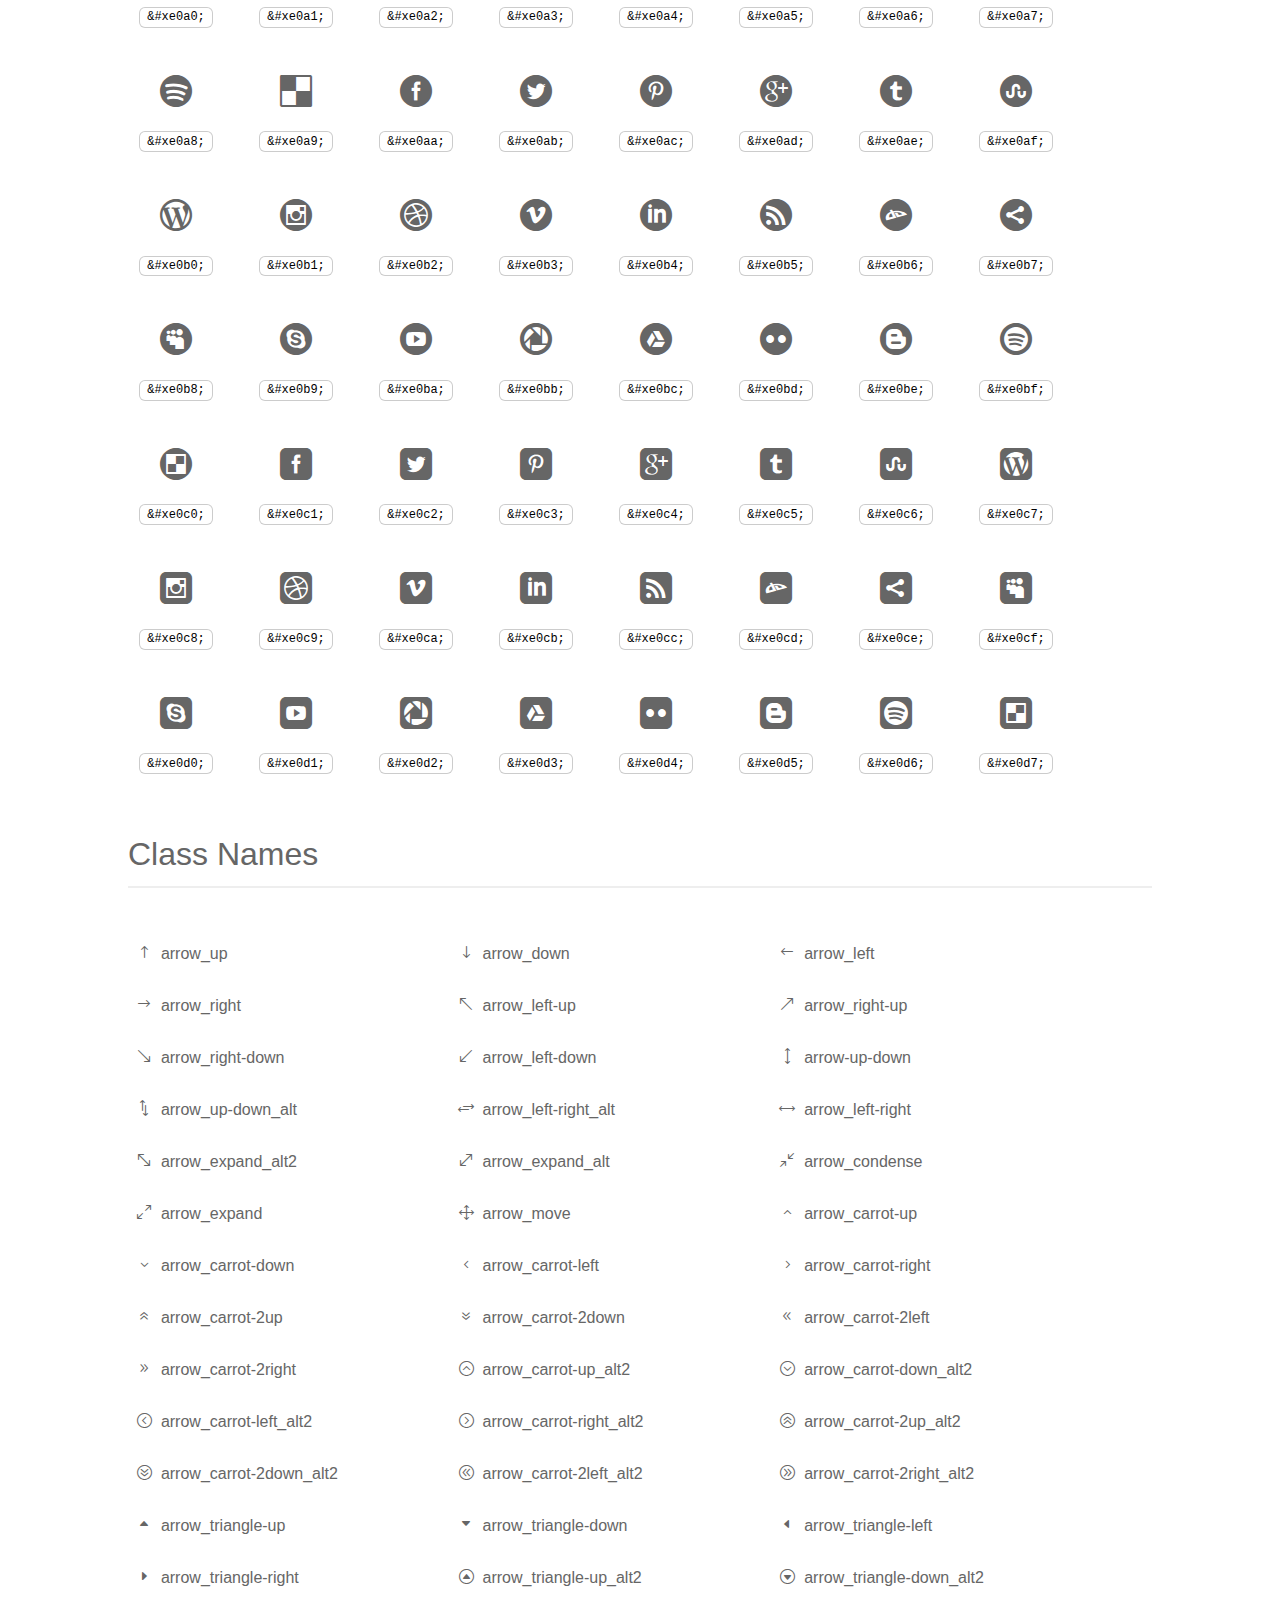
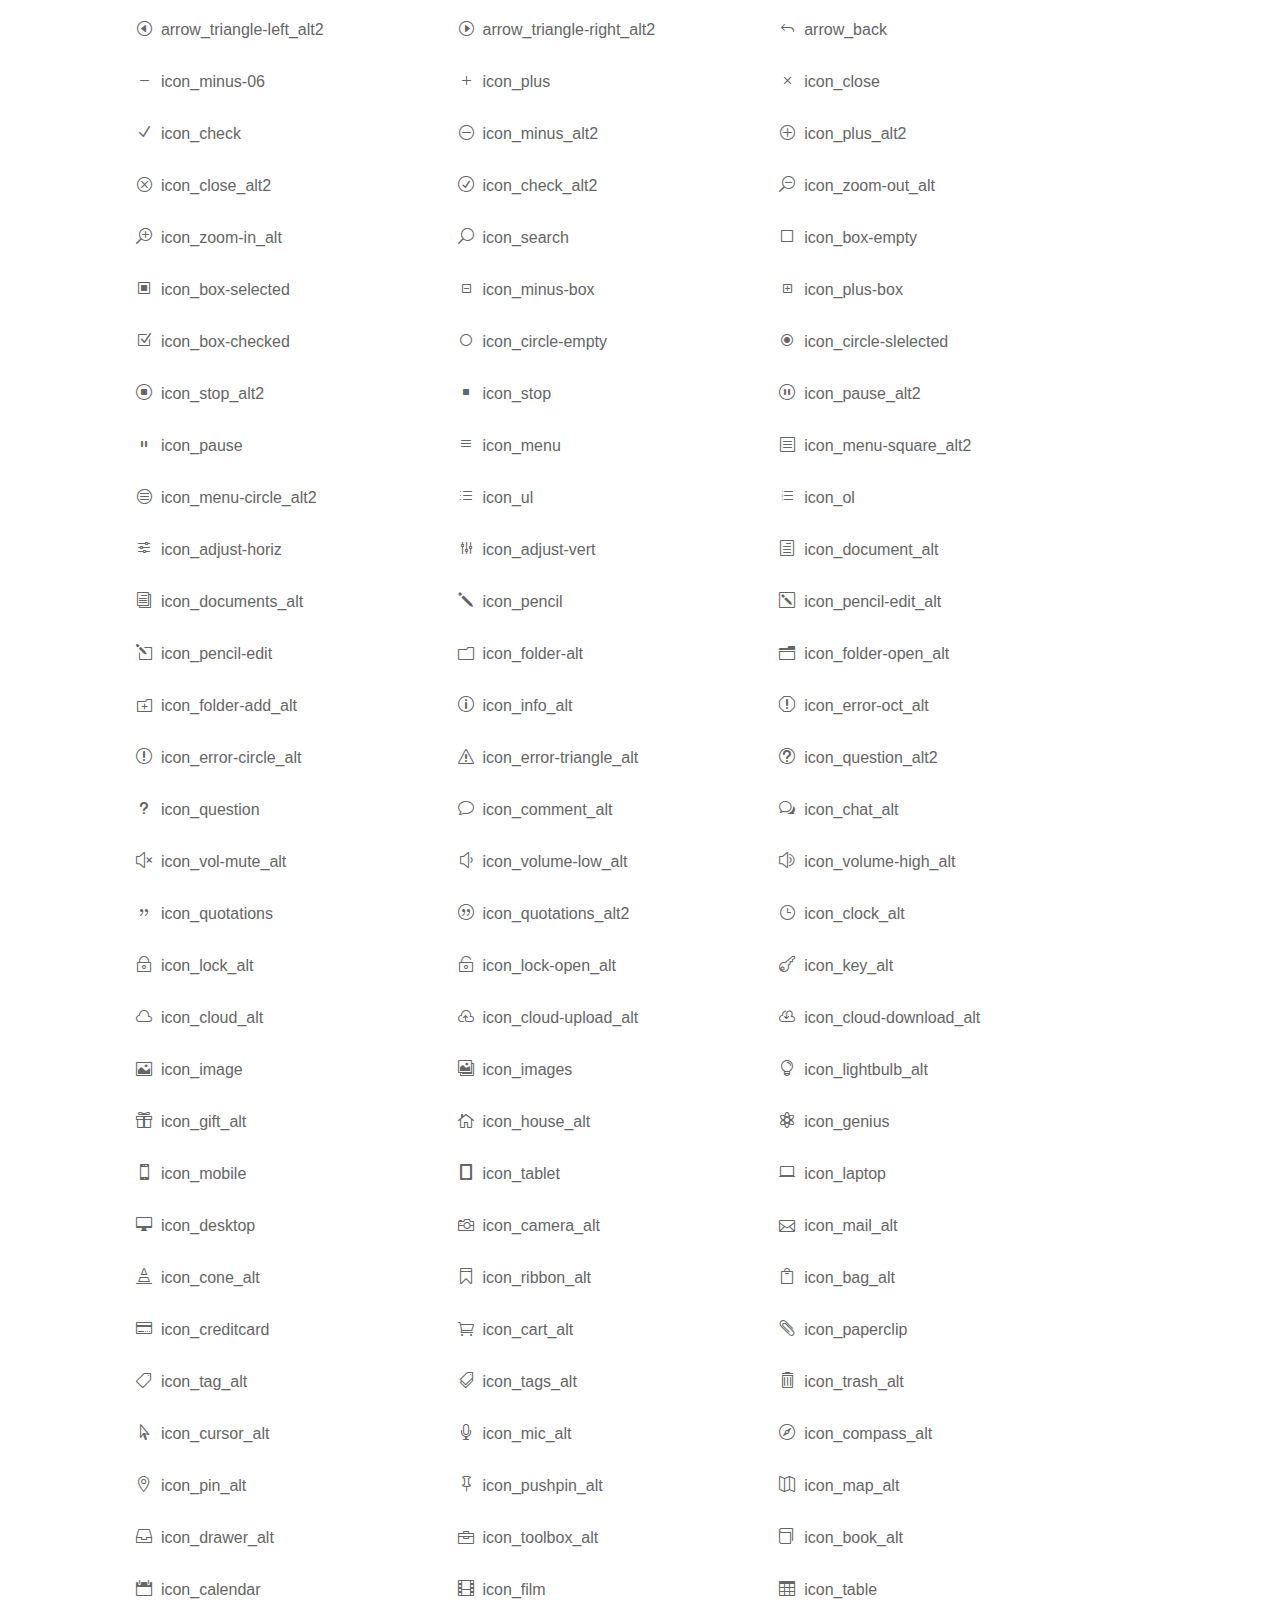
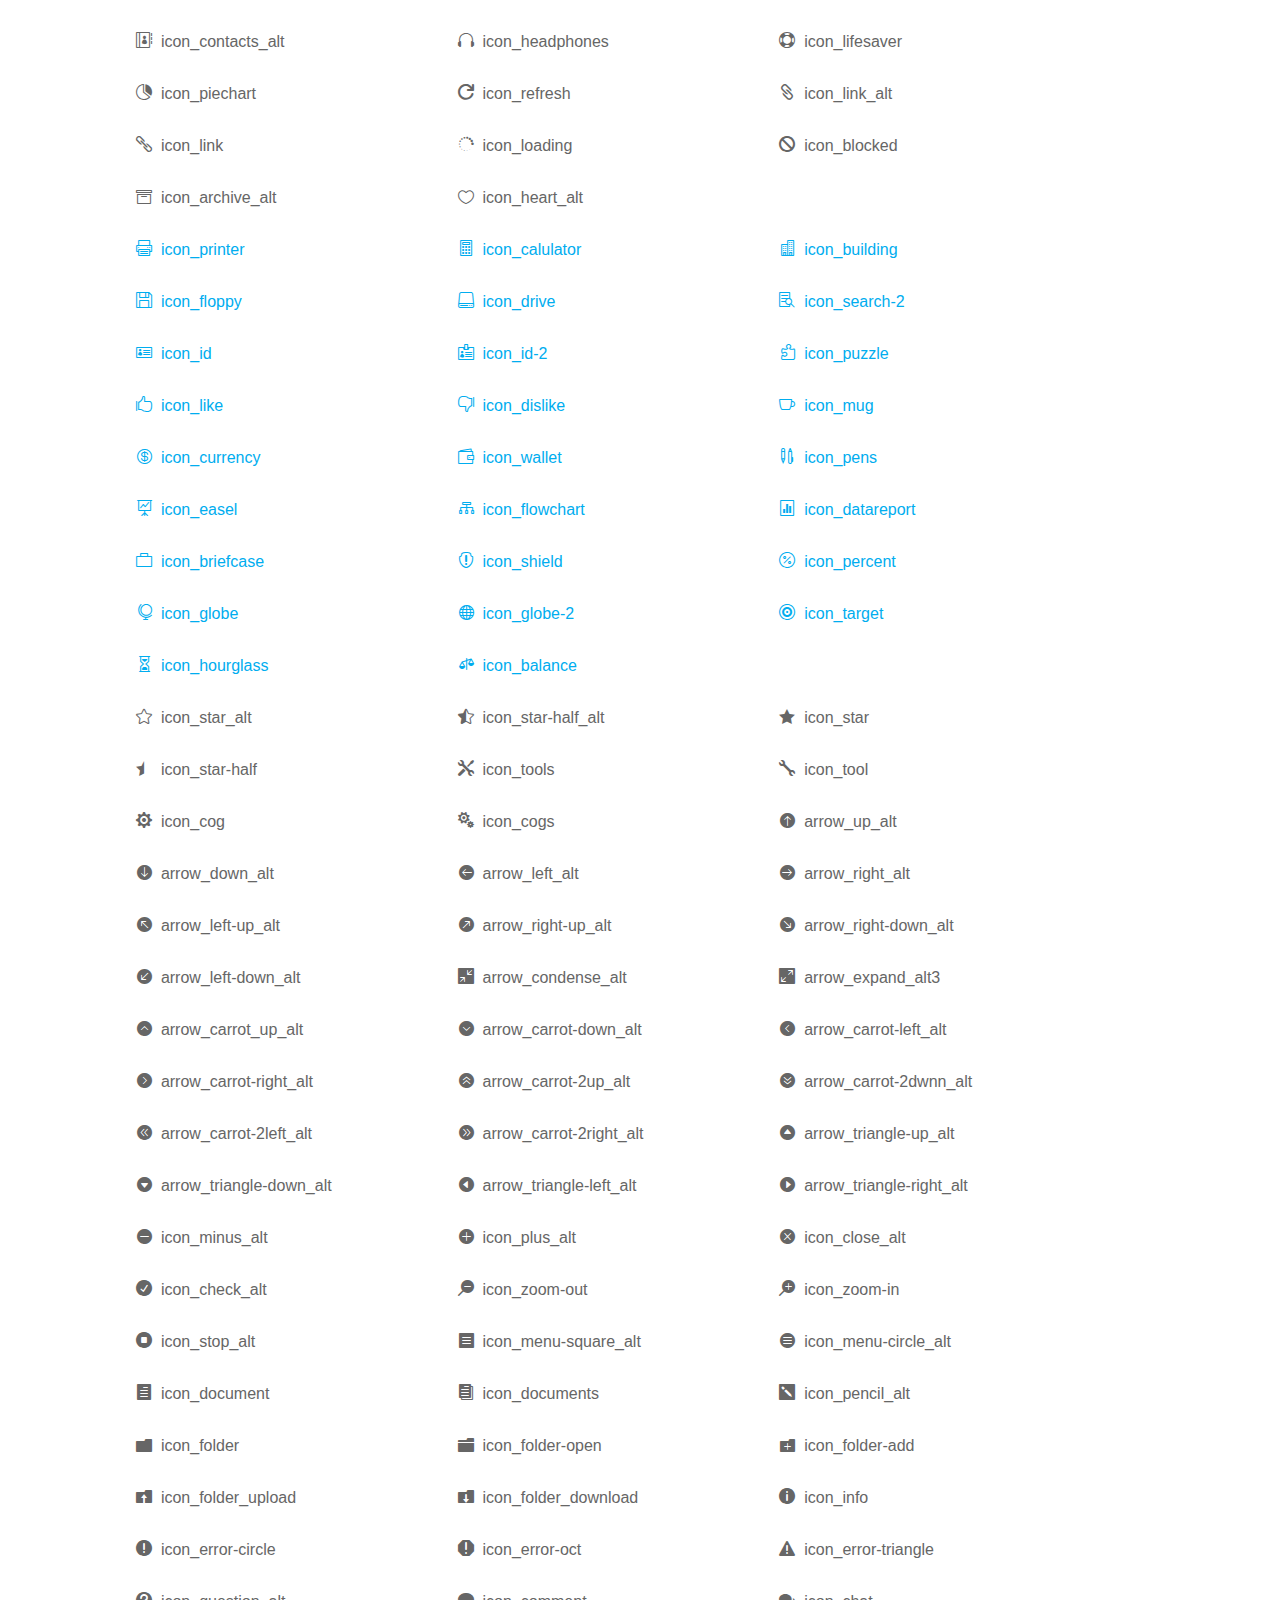
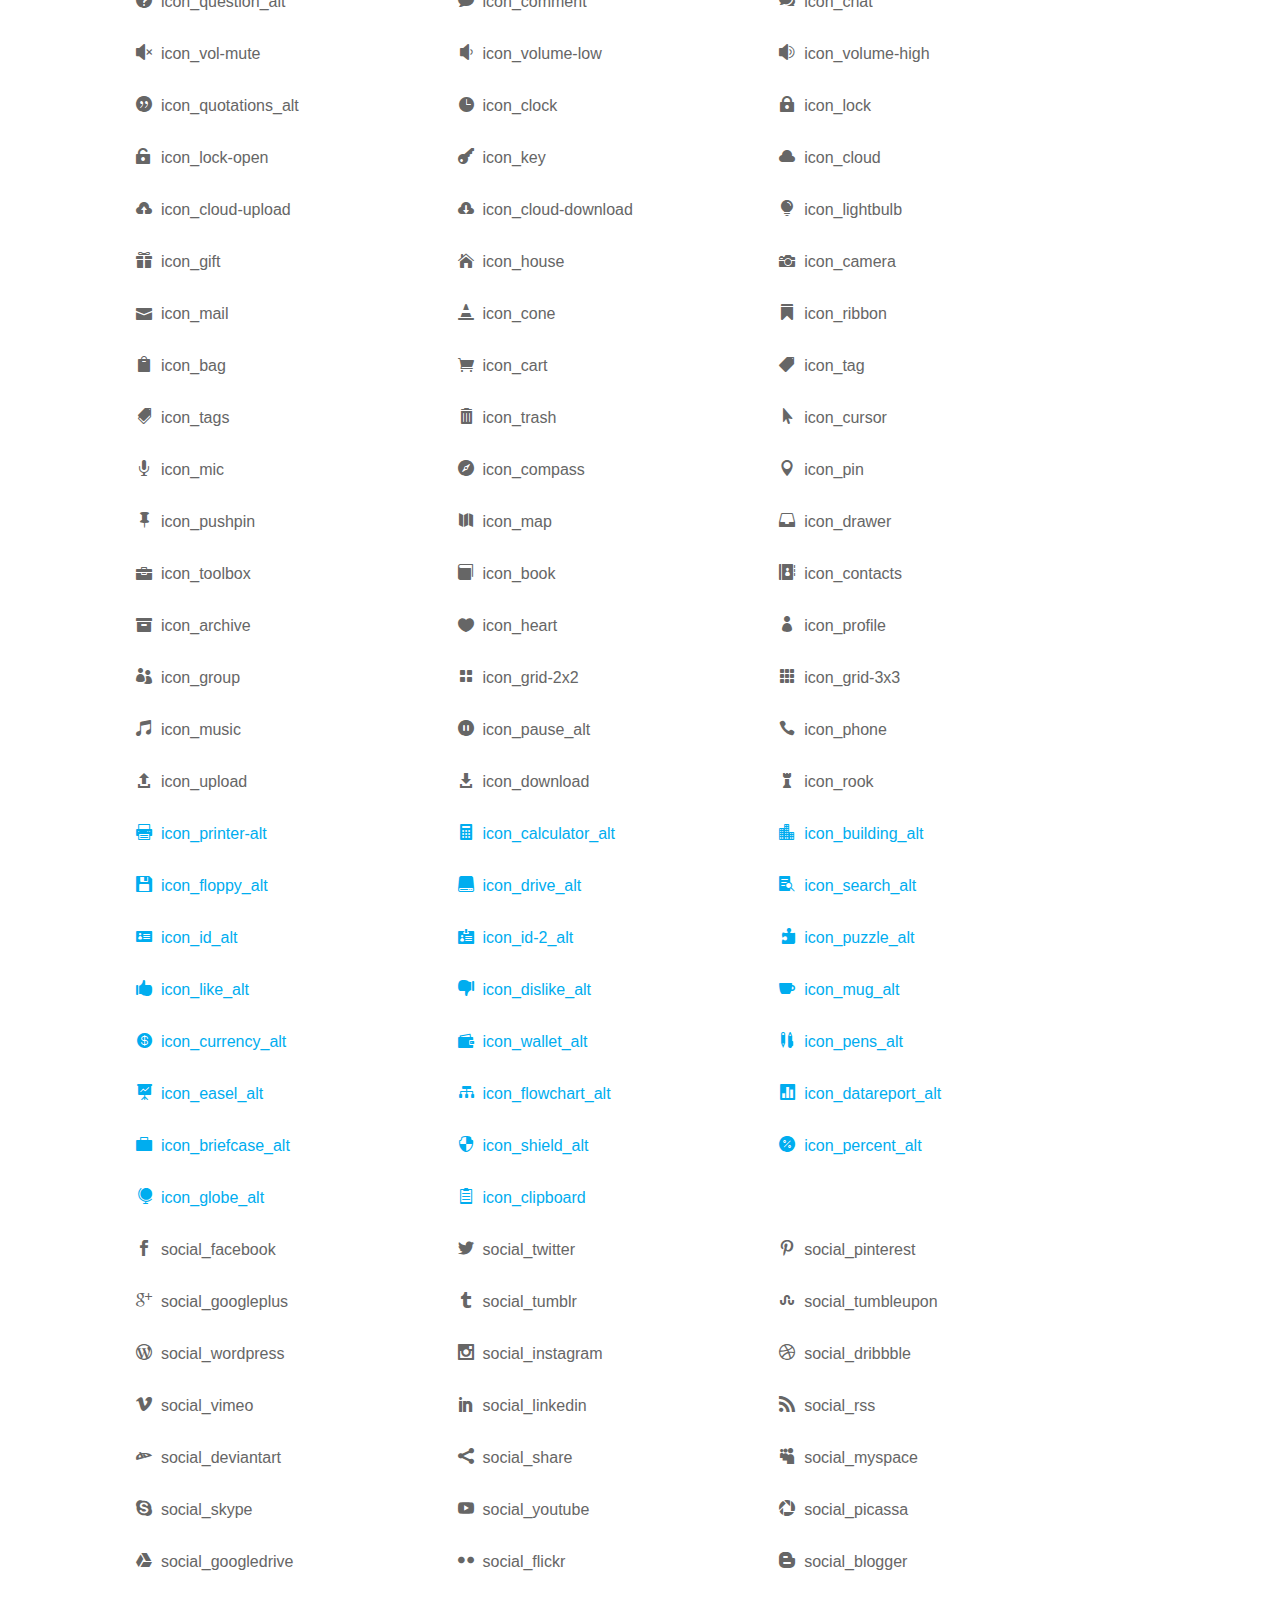
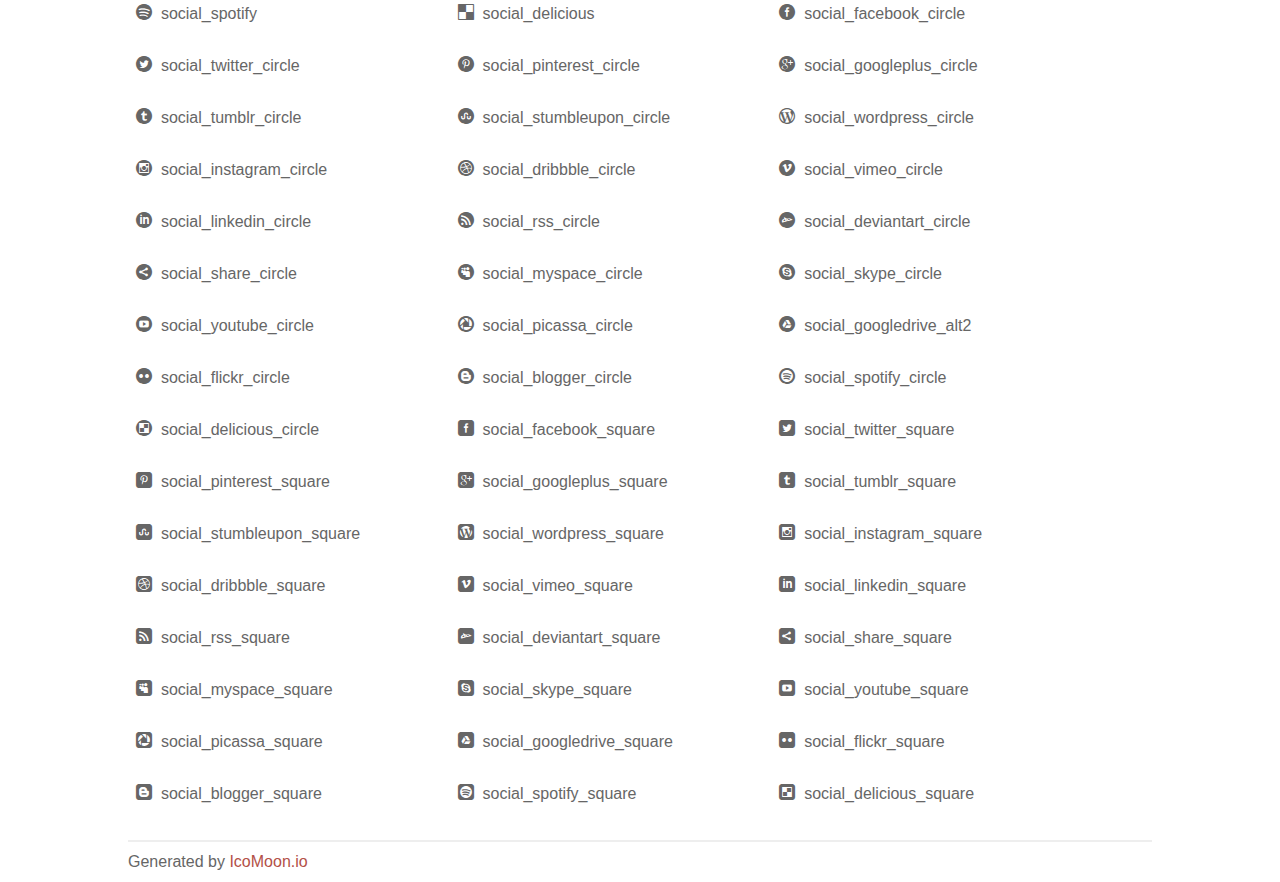
<file: assets/fonts/elegant/index.html>
<!doctype html>
<html>

    <head>
        <title>Your Font/Glyphs</title>
        <link rel="stylesheet" href="style.css" />
        <!--[if lte IE 7]><script src="lte-ie7.js"></script><![endif]-->
        <style>
            section, header, footer {display: block;}
            	body {
            		font-family: sans-serif;
            		color: #666;
            		line-height: 1.5;
            		font-size: 1em;
            	}
            	* {
            		-moz-box-sizing: border-box;
            		-webkit-box-sizing: border-box;
            		box-sizing: border-box;
            		margin: 0;
            		padding: 0;
            	}
            	.glyph {
            		float: left;
            		text-align: center;
            		padding: .75em;
            		margin: .4em 1.5em .75em 0;
            		width: 6em;
            		text-shadow: none;
            	}
            	
            	.glyph input {
            		font-family: consolas, monospace;
            		font-size: 12px;
            		width: 100%;
            		text-align: center;
            		border: 0;
            		box-shadow: 0 0 0 1px #ccc;
            		padding: .2em;
                            -moz-border-radius: 5px;
                            -webkit-border-radius: 5px;
            	}
            	
            	
            
            	.new {
            		color:#00adef !important;
            	}
            
            	
            	.w-main {
            		width: 80%;
            	}
            	.centered {
            		margin-left: auto;
            		margin-right: auto;
            	}
            	.fs1 {
            		font-size: 2em;
            	}
            	header {
            		margin: 2em 0;
            		padding-bottom: .5em;
            		color: #666;
            		box-shadow: 0 2px #eee;
            	}
            	header h1 {
            		font-size: 2em;
            		font-weight: normal;
            	}
            	.clearfix:before, .clearfix:after { content: ""; display: table; }
            	.clearfix:after, .clear { clear: both; }
            	footer {
            		margin-top: 2em;
            		padding: .5em 0;
            		box-shadow: 0 -2px #eee;
            	}
            	a, a:visited {
            		color: #B35047;
            		text-decoration: none;
            	}
            	a:hover, a:focus {color: #000;}
            	
            	.box1 {
            		font-size: 16px;
            		display: inline-block;
            		width: 30%;
            		padding: .25em .5em;
            		margin: 20px 10px 0 0;
            	}
        </style>
    </head>

    <body>
        <div class="w-main centered">
            <section class="mtm clearfix" id="glyphs">
                <div class="glyph">
                    <div class="fs1" aria-hidden="true" data-icon="&#x21;"></div>
                    <input type="text" readonly value="&amp;#x21;" />
                </div>
                <div class="glyph">
                    <div class="fs1" aria-hidden="true" data-icon="&#x22;"></div>
                    <input type="text" readonly value="&amp;#x22;" />
                </div>
                <div class="glyph">
                    <div class="fs1" aria-hidden="true" data-icon="&#x23;"></div>
                    <input type="text" readonly value="&amp;#x23;" />
                </div>
                <div class="glyph">
                    <div class="fs1" aria-hidden="true" data-icon="&#x24;"></div>
                    <input type="text" readonly value="&amp;#x24;" />
                </div>
                <div class="glyph">
                    <div class="fs1" aria-hidden="true" data-icon="&#x25;"></div>
                    <input type="text" readonly value="&amp;#x25;" />
                </div>
                <div class="glyph">
                    <div class="fs1" aria-hidden="true" data-icon="&#x26;"></div>
                    <input type="text" readonly value="&amp;#x26;" />
                </div>
                <div class="glyph">
                    <div class="fs1" aria-hidden="true" data-icon="&#x27;"></div>
                    <input type="text" readonly value="&amp;#x27;" />
                </div>
                <div class="glyph">
                    <div class="fs1" aria-hidden="true" data-icon="&#x28;"></div>
                    <input type="text" readonly value="&amp;#x28;" />
                </div>
                <div class="glyph">
                    <div class="fs1" aria-hidden="true" data-icon="&#x29;"></div>
                    <input type="text" readonly value="&amp;#x29;" />
                </div>
                <div class="glyph">
                    <div class="fs1" aria-hidden="true" data-icon="&#x2a;"></div>
                    <input type="text" readonly value="&amp;#x2a;" />
                </div>
                <div class="glyph">
                    <div class="fs1" aria-hidden="true" data-icon="&#x2b;"></div>
                    <input type="text" readonly value="&amp;#x2b;" />
                </div>
                <div class="glyph">
                    <div class="fs1" aria-hidden="true" data-icon="&#x2c;"></div>
                    <input type="text" readonly value="&amp;#x2c;" />
                </div>
                <div class="glyph">
                    <div class="fs1" aria-hidden="true" data-icon="&#x2d;"></div>
                    <input type="text" readonly value="&amp;#x2d;" />
                </div>
                <div class="glyph">
                    <div class="fs1" aria-hidden="true" data-icon="&#x2e;"></div>
                    <input type="text" readonly value="&amp;#x2e;" />
                </div>
                <div class="glyph">
                    <div class="fs1" aria-hidden="true" data-icon="&#x2f;"></div>
                    <input type="text" readonly value="&amp;#x2f;" />
                </div>
                <div class="glyph">
                    <div class="fs1" aria-hidden="true" data-icon="&#x30;"></div>
                    <input type="text" readonly value="&amp;#x30;" />
                </div>
                <div class="glyph">
                    <div class="fs1" aria-hidden="true" data-icon="&#x31;"></div>
                    <input type="text" readonly value="&amp;#x31;" />
                </div>
                <div class="glyph">
                    <div class="fs1" aria-hidden="true" data-icon="&#x32;"></div>
                    <input type="text" readonly value="&amp;#x32;" />
                </div>
                <div class="glyph">
                    <div class="fs1" aria-hidden="true" data-icon="&#x33;"></div>
                    <input type="text" readonly value="&amp;#x33;" />
                </div>
                <div class="glyph">
                    <div class="fs1" aria-hidden="true" data-icon="&#x34;"></div>
                    <input type="text" readonly value="&amp;#x34;" />
                </div>
                <div class="glyph">
                    <div class="fs1" aria-hidden="true" data-icon="&#x35;"></div>
                    <input type="text" readonly value="&amp;#x35;" />
                </div>
                <div class="glyph">
                    <div class="fs1" aria-hidden="true" data-icon="&#x36;"></div>
                    <input type="text" readonly value="&amp;#x36;" />
                </div>
                <div class="glyph">
                    <div class="fs1" aria-hidden="true" data-icon="&#x37;"></div>
                    <input type="text" readonly value="&amp;#x37;" />
                </div>
                <div class="glyph">
                    <div class="fs1" aria-hidden="true" data-icon="&#x38;"></div>
                    <input type="text" readonly value="&amp;#x38;" />
                </div>
                <div class="glyph">
                    <div class="fs1" aria-hidden="true" data-icon="&#x39;"></div>
                    <input type="text" readonly value="&amp;#x39;" />
                </div>
                <div class="glyph">
                    <div class="fs1" aria-hidden="true" data-icon="&#x3a;"></div>
                    <input type="text" readonly value="&amp;#x3a;" />
                </div>
                <div class="glyph">
                    <div class="fs1" aria-hidden="true" data-icon="&#x3b;"></div>
                    <input type="text" readonly value="&amp;#x3b;" />
                </div>
                <div class="glyph">
                    <div class="fs1" aria-hidden="true" data-icon="&#x3c;"></div>
                    <input type="text" readonly value="&amp;#x3c;" />
                </div>
                <div class="glyph">
                    <div class="fs1" aria-hidden="true" data-icon="&#x3d;"></div>
                    <input type="text" readonly value="&amp;#x3d;" />
                </div>
                <div class="glyph">
                    <div class="fs1" aria-hidden="true" data-icon="&#x3e;"></div>
                    <input type="text" readonly value="&amp;#x3e;" />
                </div>
                <div class="glyph">
                    <div class="fs1" aria-hidden="true" data-icon="&#x3f;"></div>
                    <input type="text" readonly value="&amp;#x3f;" />
                </div>
                <div class="glyph">
                    <div class="fs1" aria-hidden="true" data-icon="&#x40;"></div>
                    <input type="text" readonly value="&amp;#x40;" />
                </div>
                <div class="glyph">
                    <div class="fs1" aria-hidden="true" data-icon="&#x41;"></div>
                    <input type="text" readonly value="&amp;#x41;" />
                </div>
                <div class="glyph">
                    <div class="fs1" aria-hidden="true" data-icon="&#x42;"></div>
                    <input type="text" readonly value="&amp;#x42;" />
                </div>
                <div class="glyph">
                    <div class="fs1" aria-hidden="true" data-icon="&#x43;"></div>
                    <input type="text" readonly value="&amp;#x43;" />
                </div>
                <div class="glyph">
                    <div class="fs1" aria-hidden="true" data-icon="&#x44;"></div>
                    <input type="text" readonly value="&amp;#x44;" />
                </div>
                <div class="glyph">
                    <div class="fs1" aria-hidden="true" data-icon="&#x45;"></div>
                    <input type="text" readonly value="&amp;#x45;" />
                </div>
                <div class="glyph">
                    <div class="fs1" aria-hidden="true" data-icon="&#x46;"></div>
                    <input type="text" readonly value="&amp;#x46;" />
                </div>
                <div class="glyph">
                    <div class="fs1" aria-hidden="true" data-icon="&#x47;"></div>
                    <input type="text" readonly value="&amp;#x47;" />
                </div>
                <div class="glyph">
                    <div class="fs1" aria-hidden="true" data-icon="&#x48;"></div>
                    <input type="text" readonly value="&amp;#x48;" />
                </div>
                <div class="glyph">
                    <div class="fs1" aria-hidden="true" data-icon="&#x49;"></div>
                    <input type="text" readonly value="&amp;#x49;" />
                </div>
                <div class="glyph">
                    <div class="fs1" aria-hidden="true" data-icon="&#x4a;"></div>
                    <input type="text" readonly value="&amp;#x4a;" />
                </div>
                <div class="glyph">
                    <div class="fs1" aria-hidden="true" data-icon="&#x4b;"></div>
                    <input type="text" readonly value="&amp;#x4b;" />
                </div>
                <div class="glyph">
                    <div class="fs1" aria-hidden="true" data-icon="&#x4c;"></div>
                    <input type="text" readonly value="&amp;#x4c;" />
                </div>
                <div class="glyph">
                    <div class="fs1" aria-hidden="true" data-icon="&#x4d;"></div>
                    <input type="text" readonly value="&amp;#x4d;" />
                </div>
                <div class="glyph">
                    <div class="fs1" aria-hidden="true" data-icon="&#x4e;"></div>
                    <input type="text" readonly value="&amp;#x4e;" />
                </div>
                <div class="glyph">
                    <div class="fs1" aria-hidden="true" data-icon="&#x4f;"></div>
                    <input type="text" readonly value="&amp;#x4f;" />
                </div>
                <div class="glyph">
                    <div class="fs1" aria-hidden="true" data-icon="&#x50;"></div>
                    <input type="text" readonly value="&amp;#x50;" />
                </div>
                <div class="glyph">
                    <div class="fs1" aria-hidden="true" data-icon="&#x51;"></div>
                    <input type="text" readonly value="&amp;#x51;" />
                </div>
                <div class="glyph">
                    <div class="fs1" aria-hidden="true" data-icon="&#x52;"></div>
                    <input type="text" readonly value="&amp;#x52;" />
                </div>
                <div class="glyph">
                    <div class="fs1" aria-hidden="true" data-icon="&#x53;"></div>
                    <input type="text" readonly value="&amp;#x53;" />
                </div>
                <div class="glyph">
                    <div class="fs1" aria-hidden="true" data-icon="&#x54;"></div>
                    <input type="text" readonly value="&amp;#x54;" />
                </div>
                <div class="glyph">
                    <div class="fs1" aria-hidden="true" data-icon="&#x55;"></div>
                    <input type="text" readonly value="&amp;#x55;" />
                </div>
                <div class="glyph">
                    <div class="fs1" aria-hidden="true" data-icon="&#x56;"></div>
                    <input type="text" readonly value="&amp;#x56;" />
                </div>
                <div class="glyph">
                    <div class="fs1" aria-hidden="true" data-icon="&#x57;"></div>
                    <input type="text" readonly value="&amp;#x57;" />
                </div>
                <div class="glyph">
                    <div class="fs1" aria-hidden="true" data-icon="&#x58;"></div>
                    <input type="text" readonly value="&amp;#x58;" />
                </div>
                <div class="glyph">
                    <div class="fs1" aria-hidden="true" data-icon="&#x59;"></div>
                    <input type="text" readonly value="&amp;#x59;" />
                </div>
                <div class="glyph">
                    <div class="fs1" aria-hidden="true" data-icon="&#x5a;"></div>
                    <input type="text" readonly value="&amp;#x5a;" />
                </div>
                <div class="glyph">
                    <div class="fs1" aria-hidden="true" data-icon="&#x5b;"></div>
                    <input type="text" readonly value="&amp;#x5b;" />
                </div>
                <div class="glyph">
                    <div class="fs1" aria-hidden="true" data-icon="&#x5c;"></div>
                    <input type="text" readonly value="&amp;#x5c;" />
                </div>
                <div class="glyph">
                    <div class="fs1" aria-hidden="true" data-icon="&#x5d;"></div>
                    <input type="text" readonly value="&amp;#x5d;" />
                </div>
                <div class="glyph">
                    <div class="fs1" aria-hidden="true" data-icon="&#x5e;"></div>
                    <input type="text" readonly value="&amp;#x5e;" />
                </div>
                <div class="glyph">
                    <div class="fs1" aria-hidden="true" data-icon="&#x5f;"></div>
                    <input type="text" readonly value="&amp;#x5f;" />
                </div>
                <div class="glyph">
                    <div class="fs1" aria-hidden="true" data-icon="&#x60;"></div>
                    <input type="text" readonly value="&amp;#x60;" />
                </div>
                <div class="glyph">
                    <div class="fs1" aria-hidden="true" data-icon="&#x61;"></div>
                    <input type="text" readonly value="&amp;#x61;" />
                </div>
                <div class="glyph">
                    <div class="fs1" aria-hidden="true" data-icon="&#x62;"></div>
                    <input type="text" readonly value="&amp;#x62;" />
                </div>
                <div class="glyph">
                    <div class="fs1" aria-hidden="true" data-icon="&#x63;"></div>
                    <input type="text" readonly value="&amp;#x63;" />
                </div>
                <div class="glyph">
                    <div class="fs1" aria-hidden="true" data-icon="&#x64;"></div>
                    <input type="text" readonly value="&amp;#x64;" />
                </div>
                <div class="glyph">
                    <div class="fs1" aria-hidden="true" data-icon="&#x65;"></div>
                    <input type="text" readonly value="&amp;#x65;" />
                </div>
                <div class="glyph">
                    <div class="fs1" aria-hidden="true" data-icon="&#x66;"></div>
                    <input type="text" readonly value="&amp;#x66;" />
                </div>
                <div class="glyph">
                    <div class="fs1" aria-hidden="true" data-icon="&#x67;"></div>
                    <input type="text" readonly value="&amp;#x67;" />
                </div>
                <div class="glyph">
                    <div class="fs1" aria-hidden="true" data-icon="&#x68;"></div>
                    <input type="text" readonly value="&amp;#x68;" />
                </div>
                <div class="glyph">
                    <div class="fs1" aria-hidden="true" data-icon="&#x69;"></div>
                    <input type="text" readonly value="&amp;#x69;" />
                </div>
                <div class="glyph">
                    <div class="fs1" aria-hidden="true" data-icon="&#x6a;"></div>
                    <input type="text" readonly value="&amp;#x6a;" />
                </div>
                <div class="glyph">
                    <div class="fs1" aria-hidden="true" data-icon="&#x6b;"></div>
                    <input type="text" readonly value="&amp;#x6b;" />
                </div>
                <div class="glyph">
                    <div class="fs1" aria-hidden="true" data-icon="&#x6c;"></div>
                    <input type="text" readonly value="&amp;#x6c;" />
                </div>
                <div class="glyph">
                    <div class="fs1" aria-hidden="true" data-icon="&#x6d;"></div>
                    <input type="text" readonly value="&amp;#x6d;" />
                </div>
                <div class="glyph">
                    <div class="fs1" aria-hidden="true" data-icon="&#x6e;"></div>
                    <input type="text" readonly value="&amp;#x6e;" />
                </div>
                <div class="glyph">
                    <div class="fs1" aria-hidden="true" data-icon="&#x6f;"></div>
                    <input type="text" readonly value="&amp;#x6f;" />
                </div>
                <div class="glyph">
                    <div class="fs1" aria-hidden="true" data-icon="&#x70;"></div>
                    <input type="text" readonly value="&amp;#x70;" />
                </div>
                <div class="glyph">
                    <div class="fs1" aria-hidden="true" data-icon="&#x71;"></div>
                    <input type="text" readonly value="&amp;#x71;" />
                </div>
                <div class="glyph">
                    <div class="fs1" aria-hidden="true" data-icon="&#x72;"></div>
                    <input type="text" readonly value="&amp;#x72;" />
                </div>
                <div class="glyph">
                    <div class="fs1" aria-hidden="true" data-icon="&#x73;"></div>
                    <input type="text" readonly value="&amp;#x73;" />
                </div>
                <div class="glyph">
                    <div class="fs1" aria-hidden="true" data-icon="&#x74;"></div>
                    <input type="text" readonly value="&amp;#x74;" />
                </div>
                <div class="glyph">
                    <div class="fs1" aria-hidden="true" data-icon="&#x75;"></div>
                    <input type="text" readonly value="&amp;#x75;" />
                </div>
                <div class="glyph">
                    <div class="fs1" aria-hidden="true" data-icon="&#x76;"></div>
                    <input type="text" readonly value="&amp;#x76;" />
                </div>
                <div class="glyph">
                    <div class="fs1" aria-hidden="true" data-icon="&#x77;"></div>
                    <input type="text" readonly value="&amp;#x77;" />
                </div>
                <div class="glyph">
                    <div class="fs1" aria-hidden="true" data-icon="&#x78;"></div>
                    <input type="text" readonly value="&amp;#x78;" />
                </div>
                <div class="glyph">
                    <div class="fs1" aria-hidden="true" data-icon="&#x79;"></div>
                    <input type="text" readonly value="&amp;#x79;" />
                </div>
                <div class="glyph">
                    <div class="fs1" aria-hidden="true" data-icon="&#x7a;"></div>
                    <input type="text" readonly value="&amp;#x7a;" />
                </div>
                <div class="glyph">
                    <div class="fs1" aria-hidden="true" data-icon="&#x7b;"></div>
                    <input type="text" readonly value="&amp;#x7b;" />
                </div>
                <div class="glyph">
                    <div class="fs1" aria-hidden="true" data-icon="&#x7c;"></div>
                    <input type="text" readonly value="&amp;#x7c;" />
                </div>
                <div class="glyph">
                    <div class="fs1" aria-hidden="true" data-icon="&#x7d;"></div>
                    <input type="text" readonly value="&amp;#x7d;" />
                </div>
                <div class="glyph">
                    <div class="fs1" aria-hidden="true" data-icon="&#x7e;"></div>
                    <input type="text" readonly value="&amp;#x7e;" />
                </div>
                <div class="glyph">
                    <div class="fs1" aria-hidden="true" data-icon="&#xe000;"></div>
                    <input type="text" readonly value="&amp;#xe000;" />
                </div>
                <div class="glyph">
                    <div class="fs1" aria-hidden="true" data-icon="&#xe001;"></div>
                    <input type="text" readonly value="&amp;#xe001;" />
                </div>
                <div class="glyph">
                    <div class="fs1" aria-hidden="true" data-icon="&#xe002;"></div>
                    <input type="text" readonly value="&amp;#xe002;" />
                </div>
                <div class="glyph">
                    <div class="fs1" aria-hidden="true" data-icon="&#xe003;"></div>
                    <input type="text" readonly value="&amp;#xe003;" />
                </div>
                <div class="glyph">
                    <div class="fs1" aria-hidden="true" data-icon="&#xe004;"></div>
                    <input type="text" readonly value="&amp;#xe004;" />
                </div>
                <div class="glyph">
                    <div class="fs1" aria-hidden="true" data-icon="&#xe005;"></div>
                    <input type="text" readonly value="&amp;#xe005;" />
                </div>
                <div class="glyph">
                    <div class="fs1" aria-hidden="true" data-icon="&#xe006;"></div>
                    <input type="text" readonly value="&amp;#xe006;" />
                </div>
                <div class="glyph">
                    <div class="fs1" aria-hidden="true" data-icon="&#xe007;"></div>
                    <input type="text" readonly value="&amp;#xe007;" />
                </div>
                <div class="glyph">
                    <div class="fs1" aria-hidden="true" data-icon="&#xe008;"></div>
                    <input type="text" readonly value="&amp;#xe008;" />
                </div>
                <div class="glyph">
                    <div class="fs1" aria-hidden="true" data-icon="&#xe009;"></div>
                    <input type="text" readonly value="&amp;#xe009;" />
                </div>
                <div class="glyph">
                    <div class="fs1" aria-hidden="true" data-icon="&#xe00a;"></div>
                    <input type="text" readonly value="&amp;#xe00a;" />
                </div>
                <div class="glyph">
                    <div class="fs1" aria-hidden="true" data-icon="&#xe00b;"></div>
                    <input type="text" readonly value="&amp;#xe00b;" />
                </div>
                <div class="glyph">
                    <div class="fs1" aria-hidden="true" data-icon="&#xe00c;"></div>
                    <input type="text" readonly value="&amp;#xe00c;" />
                </div>
                <div class="glyph">
                    <div class="fs1" aria-hidden="true" data-icon="&#xe00d;"></div>
                    <input type="text" readonly value="&amp;#xe00d;" />
                </div>
                <div class="glyph">
                    <div class="fs1" aria-hidden="true" data-icon="&#xe00e;"></div>
                    <input type="text" readonly value="&amp;#xe00e;" />
                </div>
                <div class="glyph">
                    <div class="fs1" aria-hidden="true" data-icon="&#xe00f;"></div>
                    <input type="text" readonly value="&amp;#xe00f;" />
                </div>
                <div class="glyph">
                    <div class="fs1" aria-hidden="true" data-icon="&#xe010;"></div>
                    <input type="text" readonly value="&amp;#xe010;" />
                </div>
                <div class="glyph">
                    <div class="fs1" aria-hidden="true" data-icon="&#xe011;"></div>
                    <input type="text" readonly value="&amp;#xe011;" />
                </div>
                <div class="glyph">
                    <div class="fs1" aria-hidden="true" data-icon="&#xe012;"></div>
                    <input type="text" readonly value="&amp;#xe012;" />
                </div>
                <div class="glyph">
                    <div class="fs1" aria-hidden="true" data-icon="&#xe013;"></div>
                    <input type="text" readonly value="&amp;#xe013;" />
                </div>
                <div class="glyph">
                    <div class="fs1" aria-hidden="true" data-icon="&#xe014;"></div>
                    <input type="text" readonly value="&amp;#xe014;" />
                </div>
                <div class="glyph">
                    <div class="fs1" aria-hidden="true" data-icon="&#xe015;"></div>
                    <input type="text" readonly value="&amp;#xe015;" />
                </div>
                <div class="glyph">
                    <div class="fs1" aria-hidden="true" data-icon="&#xe016;"></div>
                    <input type="text" readonly value="&amp;#xe016;" />
                </div>
                <div class="glyph">
                    <div class="fs1" aria-hidden="true" data-icon="&#xe017;"></div>
                    <input type="text" readonly value="&amp;#xe017;" />
                </div>
                <div class="glyph">
                    <div class="fs1" aria-hidden="true" data-icon="&#xe018;"></div>
                    <input type="text" readonly value="&amp;#xe018;" />
                </div>
                <div class="glyph">
                    <div class="fs1" aria-hidden="true" data-icon="&#xe019;"></div>
                    <input type="text" readonly value="&amp;#xe019;" />
                </div>
                <div class="glyph">
                    <div class="fs1" aria-hidden="true" data-icon="&#xe01a;"></div>
                    <input type="text" readonly value="&amp;#xe01a;" />
                </div>
                <div class="glyph">
                    <div class="fs1" aria-hidden="true" data-icon="&#xe01b;"></div>
                    <input type="text" readonly value="&amp;#xe01b;" />
                </div>
                <div class="glyph">
                    <div class="fs1" aria-hidden="true" data-icon="&#xe01c;"></div>
                    <input type="text" readonly value="&amp;#xe01c;" />
                </div>
                <div class="glyph">
                    <div class="fs1" aria-hidden="true" data-icon="&#xe01d;"></div>
                    <input type="text" readonly value="&amp;#xe01d;" />
                </div>
                <div class="glyph">
                    <div class="fs1" aria-hidden="true" data-icon="&#xe01e;"></div>
                    <input type="text" readonly value="&amp;#xe01e;" />
                </div>
                <div class="glyph">
                    <div class="fs1" aria-hidden="true" data-icon="&#xe01f;"></div>
                    <input type="text" readonly value="&amp;#xe01f;" />
                </div>
                <div class="glyph">
                    <div class="fs1" aria-hidden="true" data-icon="&#xe020;"></div>
                    <input type="text" readonly value="&amp;#xe020;" />
                </div>
                <div class="glyph">
                    <div class="fs1" aria-hidden="true" data-icon="&#xe021;"></div>
                    <input type="text" readonly value="&amp;#xe021;" />
                </div>
                <div class="glyph">
                    <div class="fs1" aria-hidden="true" data-icon="&#xe022;"></div>
                    <input type="text" readonly value="&amp;#xe022;" />
                </div>
                <div class="glyph">
                    <div class="fs1" aria-hidden="true" data-icon="&#xe023;"></div>
                    <input type="text" readonly value="&amp;#xe023;" />
                </div>
                <div class="glyph">
                    <div class="fs1" aria-hidden="true" data-icon="&#xe024;"></div>
                    <input type="text" readonly value="&amp;#xe024;" />
                </div>
                <div class="glyph">
                    <div class="fs1" aria-hidden="true" data-icon="&#xe025;"></div>
                    <input type="text" readonly value="&amp;#xe025;" />
                </div>
                <div class="glyph">
                    <div class="fs1" aria-hidden="true" data-icon="&#xe026;"></div>
                    <input type="text" readonly value="&amp;#xe026;" />
                </div>
                <div class="glyph">
                    <div class="fs1" aria-hidden="true" data-icon="&#xe027;"></div>
                    <input type="text" readonly value="&amp;#xe027;" />
                </div>
                <div class="glyph">
                    <div class="fs1" aria-hidden="true" data-icon="&#xe028;"></div>
                    <input type="text" readonly value="&amp;#xe028;" />
                </div>
                <div class="glyph">
                    <div class="fs1" aria-hidden="true" data-icon="&#xe029;"></div>
                    <input type="text" readonly value="&amp;#xe029;" />
                </div>
                <div class="glyph">
                    <div class="fs1" aria-hidden="true" data-icon="&#xe02a;"></div>
                    <input type="text" readonly value="&amp;#xe02a;" />
                </div>
                <div class="glyph">
                    <div class="fs1" aria-hidden="true" data-icon="&#xe02b;"></div>
                    <input type="text" readonly value="&amp;#xe02b;" />
                </div>
                <div class="glyph">
                    <div class="fs1" aria-hidden="true" data-icon="&#xe02c;"></div>
                    <input type="text" readonly value="&amp;#xe02c;" />
                </div>
                <div class="glyph">
                    <div class="fs1" aria-hidden="true" data-icon="&#xe02d;"></div>
                    <input type="text" readonly value="&amp;#xe02d;" />
                </div>
                <div class="glyph">
                    <div class="fs1" aria-hidden="true" data-icon="&#xe02e;"></div>
                    <input type="text" readonly value="&amp;#xe02e;" />
                </div>
                <div class="glyph">
                    <div class="fs1" aria-hidden="true" data-icon="&#xe02f;"></div>
                    <input type="text" readonly value="&amp;#xe02f;" />
                </div>
                <div class="glyph">
                    <div class="fs1" aria-hidden="true" data-icon="&#xe030;"></div>
                    <input type="text" readonly value="&amp;#xe030;" />
                </div>

                <div class="new">

                    <div class="glyph">
                        <div class="fs1" aria-hidden="true" data-icon="&#xe103;"></div>
                        <input type="text" readonly value="&amp;#xe103;" />
                    </div>
                    <div class="glyph">
                        <div class="fs1" aria-hidden="true" data-icon="&#xe0ee;"></div>
                        <input type="text" readonly value="&amp;#xe0ee;" />
                    </div>
                    <div class="glyph">
                        <div class="fs1" aria-hidden="true" data-icon="&#xe0ef;"></div>
                        <input type="text" readonly value="&amp;#xe0ef;" />
                    </div>
                    <div class="glyph">
                        <div class="fs1" aria-hidden="true" data-icon="&#xe0e8;"></div>
                        <input type="text" readonly value="&amp;#xe0e8;" />
                    </div>
                    <div class="glyph">
                        <div class="fs1" aria-hidden="true" data-icon="&#xe0ea;"></div>
                        <input type="text" readonly value="&amp;#xe0ea;" />
                    </div>
                    <div class="glyph">
                        <div class="fs1" aria-hidden="true" data-icon="&#xe101;"></div>
                        <input type="text" readonly value="&amp;#xe101;" />
                    </div>
                    <div class="glyph">
                        <div class="fs1" aria-hidden="true" data-icon="&#xe107;"></div>
                        <input type="text" readonly value="&amp;#xe107;" />
                    </div>
                    <div class="glyph">
                        <div class="fs1" aria-hidden="true" data-icon="&#xe108;"></div>
                        <input type="text" readonly value="&amp;#xe108;" />
                    </div>
                    <div class="glyph">
                        <div class="fs1" aria-hidden="true" data-icon="&#xe102;"></div>
                        <input type="text" readonly value="&amp;#xe102;" />
                    </div>
                    <div class="glyph">
                        <div class="fs1" aria-hidden="true" data-icon="&#xe106;"></div>
                        <input type="text" readonly value="&amp;#xe106;" />
                    </div>
                    <div class="glyph">
                        <div class="fs1" aria-hidden="true" data-icon="&#xe0eb;"></div>
                        <input type="text" readonly value="&amp;#xe0eb;" />
                    </div>
                    <div class="glyph">
                        <div class="fs1" aria-hidden="true" data-icon="&#xe105;"></div>
                        <input type="text" readonly value="&amp;#xe105;" />
                    </div>
                    <div class="glyph">
                        <div class="fs1" aria-hidden="true" data-icon="&#xe0ed;"></div>
                        <input type="text" readonly value="&amp;#xe0ed;" />
                    </div>
                    <div class="glyph">
                        <div class="fs1" aria-hidden="true" data-icon="&#xe100;"></div>
                        <input type="text" readonly value="&amp;#xe100;" />
                    </div>
                    <div class="glyph">
                        <div class="fs1" aria-hidden="true" data-icon="&#xe104;"></div>
                        <input type="text" readonly value="&amp;#xe104;" />
                    </div>
                    <div class="glyph">
                        <div class="fs1" aria-hidden="true" data-icon="&#xe0e9;"></div>
                        <input type="text" readonly value="&amp;#xe0e9;" />
                    </div>
                    <div class="glyph">
                        <div class="fs1" aria-hidden="true" data-icon="&#xe109;"></div>
                        <input type="text" readonly value="&amp;#xe109;" />
                    </div>
                    <div class="glyph">
                        <div class="fs1" aria-hidden="true" data-icon="&#xe0ec;"></div>
                        <input type="text" readonly value="&amp;#xe0ec;" />
                    </div>
                    <div class="glyph">
                        <div class="fs1" aria-hidden="true" data-icon="&#xe0fe;"></div>
                        <input type="text" readonly value="&amp;#xe0fe;" />
                    </div>
                    <div class="glyph">
                        <div class="fs1" aria-hidden="true" data-icon="&#xe0f6;"></div>
                        <input type="text" readonly value="&amp;#xe0f6;" />
                    </div>
                    <div class="glyph">
                        <div class="fs1" aria-hidden="true" data-icon="&#xe0fb;"></div>
                        <input type="text" readonly value="&amp;#xe0fb;" />
                    </div>
                    <div class="glyph">
                        <div class="fs1" aria-hidden="true" data-icon="&#xe0e2;"></div>
                        <input type="text" readonly value="&amp;#xe0e2;" />
                    </div>
                    <div class="glyph">
                        <div class="fs1" aria-hidden="true" data-icon="&#xe0e3;"></div>
                        <input type="text" readonly value="&amp;#xe0e3;" />
                    </div>
                    <div class="glyph">
                        <div class="fs1" aria-hidden="true" data-icon="&#xe0f5;"></div>
                        <input type="text" readonly value="&amp;#xe0f5;" />
                    </div>
                    <div class="glyph">
                        <div class="fs1" aria-hidden="true" data-icon="&#xe0e1;"></div>
                        <input type="text" readonly value="&amp;#xe0e1;" />
                    </div>
                    <div class="glyph">
                        <div class="fs1" aria-hidden="true" data-icon="&#xe0ff;"></div>
                        <input type="text" readonly value="&amp;#xe0ff;" />
                    </div>

                </div>

                <div class="glyph">
                    <div class="fs1" aria-hidden="true" data-icon="&#xe031;"></div>
                    <input type="text" readonly value="&amp;#xe031;" />
                </div>
                <div class="glyph">
                    <div class="fs1" aria-hidden="true" data-icon="&#xe032;"></div>
                    <input type="text" readonly value="&amp;#xe032;" />
                </div>
                <div class="glyph">
                    <div class="fs1" aria-hidden="true" data-icon="&#xe033;"></div>
                    <input type="text" readonly value="&amp;#xe033;" />
                </div>
                <div class="glyph">
                    <div class="fs1" aria-hidden="true" data-icon="&#xe034;"></div>
                    <input type="text" readonly value="&amp;#xe034;" />
                </div>
                <div class="glyph">
                    <div class="fs1" aria-hidden="true" data-icon="&#xe035;"></div>
                    <input type="text" readonly value="&amp;#xe035;" />
                </div>
                <div class="glyph">
                    <div class="fs1" aria-hidden="true" data-icon="&#xe036;"></div>
                    <input type="text" readonly value="&amp;#xe036;" />
                </div>
                <div class="glyph">
                    <div class="fs1" aria-hidden="true" data-icon="&#xe037;"></div>
                    <input type="text" readonly value="&amp;#xe037;" />
                </div>
                <div class="glyph">
                    <div class="fs1" aria-hidden="true" data-icon="&#xe038;"></div>
                    <input type="text" readonly value="&amp;#xe038;" />
                </div>
                <div class="glyph">
                    <div class="fs1" aria-hidden="true" data-icon="&#xe039;"></div>
                    <input type="text" readonly value="&amp;#xe039;" />
                </div>
                <div class="glyph">
                    <div class="fs1" aria-hidden="true" data-icon="&#xe03a;"></div>
                    <input type="text" readonly value="&amp;#xe03a;" />
                </div>
                <div class="glyph">
                    <div class="fs1" aria-hidden="true" data-icon="&#xe03b;"></div>
                    <input type="text" readonly value="&amp;#xe03b;" />
                </div>
                <div class="glyph">
                    <div class="fs1" aria-hidden="true" data-icon="&#xe03c;"></div>
                    <input type="text" readonly value="&amp;#xe03c;" />
                </div>
                <div class="glyph">
                    <div class="fs1" aria-hidden="true" data-icon="&#xe03d;"></div>
                    <input type="text" readonly value="&amp;#xe03d;" />
                </div>
                <div class="glyph">
                    <div class="fs1" aria-hidden="true" data-icon="&#xe03e;"></div>
                    <input type="text" readonly value="&amp;#xe03e;" />
                </div>
                <div class="glyph">
                    <div class="fs1" aria-hidden="true" data-icon="&#xe03f;"></div>
                    <input type="text" readonly value="&amp;#xe03f;" />
                </div>
                <div class="glyph">
                    <div class="fs1" aria-hidden="true" data-icon="&#xe040;"></div>
                    <input type="text" readonly value="&amp;#xe040;" />
                </div>
                <div class="glyph">
                    <div class="fs1" aria-hidden="true" data-icon="&#xe041;"></div>
                    <input type="text" readonly value="&amp;#xe041;" />
                </div>
                <div class="glyph">
                    <div class="fs1" aria-hidden="true" data-icon="&#xe042;"></div>
                    <input type="text" readonly value="&amp;#xe042;" />
                </div>
                <div class="glyph">
                    <div class="fs1" aria-hidden="true" data-icon="&#xe043;"></div>
                    <input type="text" readonly value="&amp;#xe043;" />
                </div>
                <div class="glyph">
                    <div class="fs1" aria-hidden="true" data-icon="&#xe044;"></div>
                    <input type="text" readonly value="&amp;#xe044;" />
                </div>
                <div class="glyph">
                    <div class="fs1" aria-hidden="true" data-icon="&#xe045;"></div>
                    <input type="text" readonly value="&amp;#xe045;" />
                </div>
                <div class="glyph">
                    <div class="fs1" aria-hidden="true" data-icon="&#xe046;"></div>
                    <input type="text" readonly value="&amp;#xe046;" />
                </div>
                <div class="glyph">
                    <div class="fs1" aria-hidden="true" data-icon="&#xe047;"></div>
                    <input type="text" readonly value="&amp;#xe047;" />
                </div>
                <div class="glyph">
                    <div class="fs1" aria-hidden="true" data-icon="&#xe048;"></div>
                    <input type="text" readonly value="&amp;#xe048;" />
                </div>
                <div class="glyph">
                    <div class="fs1" aria-hidden="true" data-icon="&#xe049;"></div>
                    <input type="text" readonly value="&amp;#xe049;" />
                </div>
                <div class="glyph">
                    <div class="fs1" aria-hidden="true" data-icon="&#xe04a;"></div>
                    <input type="text" readonly value="&amp;#xe04a;" />
                </div>
                <div class="glyph">
                    <div class="fs1" aria-hidden="true" data-icon="&#xe04b;"></div>
                    <input type="text" readonly value="&amp;#xe04b;" />
                </div>
                <div class="glyph">
                    <div class="fs1" aria-hidden="true" data-icon="&#xe04c;"></div>
                    <input type="text" readonly value="&amp;#xe04c;" />
                </div>
                <div class="glyph">
                    <div class="fs1" aria-hidden="true" data-icon="&#xe04d;"></div>
                    <input type="text" readonly value="&amp;#xe04d;" />
                </div>
                <div class="glyph">
                    <div class="fs1" aria-hidden="true" data-icon="&#xe04e;"></div>
                    <input type="text" readonly value="&amp;#xe04e;" />
                </div>
                <div class="glyph">
                    <div class="fs1" aria-hidden="true" data-icon="&#xe04f;"></div>
                    <input type="text" readonly value="&amp;#xe04f;" />
                </div>
                <div class="glyph">
                    <div class="fs1" aria-hidden="true" data-icon="&#xe050;"></div>
                    <input type="text" readonly value="&amp;#xe050;" />
                </div>
                <div class="glyph">
                    <div class="fs1" aria-hidden="true" data-icon="&#xe051;"></div>
                    <input type="text" readonly value="&amp;#xe051;" />
                </div>
                <div class="glyph">
                    <div class="fs1" aria-hidden="true" data-icon="&#xe052;"></div>
                    <input type="text" readonly value="&amp;#xe052;" />
                </div>
                <div class="glyph">
                    <div class="fs1" aria-hidden="true" data-icon="&#xe053;"></div>
                    <input type="text" readonly value="&amp;#xe053;" />
                </div>
                <div class="glyph">
                    <div class="fs1" aria-hidden="true" data-icon="&#xe054;"></div>
                    <input type="text" readonly value="&amp;#xe054;" />
                </div>
                <div class="glyph">
                    <div class="fs1" aria-hidden="true" data-icon="&#xe055;"></div>
                    <input type="text" readonly value="&amp;#xe055;" />
                </div>
                <div class="glyph">
                    <div class="fs1" aria-hidden="true" data-icon="&#xe056;"></div>
                    <input type="text" readonly value="&amp;#xe056;" />
                </div>
                <div class="glyph">
                    <div class="fs1" aria-hidden="true" data-icon="&#xe057;"></div>
                    <input type="text" readonly value="&amp;#xe057;" />
                </div>
                <div class="glyph">
                    <div class="fs1" aria-hidden="true" data-icon="&#xe058;"></div>
                    <input type="text" readonly value="&amp;#xe058;" />
                </div>
                <div class="glyph">
                    <div class="fs1" aria-hidden="true" data-icon="&#xe059;"></div>
                    <input type="text" readonly value="&amp;#xe059;" />
                </div>
                <div class="glyph">
                    <div class="fs1" aria-hidden="true" data-icon="&#xe05a;"></div>
                    <input type="text" readonly value="&amp;#xe05a;" />
                </div>
                <div class="glyph">
                    <div class="fs1" aria-hidden="true" data-icon="&#xe05b;"></div>
                    <input type="text" readonly value="&amp;#xe05b;" />
                </div>
                <div class="glyph">
                    <div class="fs1" aria-hidden="true" data-icon="&#xe05c;"></div>
                    <input type="text" readonly value="&amp;#xe05c;" />
                </div>
                <div class="glyph">
                    <div class="fs1" aria-hidden="true" data-icon="&#xe05d;"></div>
                    <input type="text" readonly value="&amp;#xe05d;" />
                </div>
                <div class="glyph">
                    <div class="fs1" aria-hidden="true" data-icon="&#xe05e;"></div>
                    <input type="text" readonly value="&amp;#xe05e;" />
                </div>
                <div class="glyph">
                    <div class="fs1" aria-hidden="true" data-icon="&#xe05f;"></div>
                    <input type="text" readonly value="&amp;#xe05f;" />
                </div>
                <div class="glyph">
                    <div class="fs1" aria-hidden="true" data-icon="&#xe060;"></div>
                    <input type="text" readonly value="&amp;#xe060;" />
                </div>
                <div class="glyph">
                    <div class="fs1" aria-hidden="true" data-icon="&#xe061;"></div>
                    <input type="text" readonly value="&amp;#xe061;" />
                </div>
                <div class="glyph">
                    <div class="fs1" aria-hidden="true" data-icon="&#xe062;"></div>
                    <input type="text" readonly value="&amp;#xe062;" />
                </div>
                <div class="glyph">
                    <div class="fs1" aria-hidden="true" data-icon="&#xe063;"></div>
                    <input type="text" readonly value="&amp;#xe063;" />
                </div>
                <div class="glyph">
                    <div class="fs1" aria-hidden="true" data-icon="&#xe064;"></div>
                    <input type="text" readonly value="&amp;#xe064;" />
                </div>
                <div class="glyph">
                    <div class="fs1" aria-hidden="true" data-icon="&#xe065;"></div>
                    <input type="text" readonly value="&amp;#xe065;" />
                </div>
                <div class="glyph">
                    <div class="fs1" aria-hidden="true" data-icon="&#xe066;"></div>
                    <input type="text" readonly value="&amp;#xe066;" />
                </div>
                <div class="glyph">
                    <div class="fs1" aria-hidden="true" data-icon="&#xe067;"></div>
                    <input type="text" readonly value="&amp;#xe067;" />
                </div>
                <div class="glyph">
                    <div class="fs1" aria-hidden="true" data-icon="&#xe068;"></div>
                    <input type="text" readonly value="&amp;#xe068;" />
                </div>
                <div class="glyph">
                    <div class="fs1" aria-hidden="true" data-icon="&#xe069;"></div>
                    <input type="text" readonly value="&amp;#xe069;" />
                </div>
                <div class="glyph">
                    <div class="fs1" aria-hidden="true" data-icon="&#xe06a;"></div>
                    <input type="text" readonly value="&amp;#xe06a;" />
                </div>
                <div class="glyph">
                    <div class="fs1" aria-hidden="true" data-icon="&#xe06b;"></div>
                    <input type="text" readonly value="&amp;#xe06b;" />
                </div>
                <div class="glyph">
                    <div class="fs1" aria-hidden="true" data-icon="&#xe06c;"></div>
                    <input type="text" readonly value="&amp;#xe06c;" />
                </div>
                <div class="glyph">
                    <div class="fs1" aria-hidden="true" data-icon="&#xe06d;"></div>
                    <input type="text" readonly value="&amp;#xe06d;" />
                </div>
                <div class="glyph">
                    <div class="fs1" aria-hidden="true" data-icon="&#xe06e;"></div>
                    <input type="text" readonly value="&amp;#xe06e;" />
                </div>
                <div class="glyph">
                    <div class="fs1" aria-hidden="true" data-icon="&#xe06f;"></div>
                    <input type="text" readonly value="&amp;#xe06f;" />
                </div>
                <div class="glyph">
                    <div class="fs1" aria-hidden="true" data-icon="&#xe070;"></div>
                    <input type="text" readonly value="&amp;#xe070;" />
                </div>
                <div class="glyph">
                    <div class="fs1" aria-hidden="true" data-icon="&#xe071;"></div>
                    <input type="text" readonly value="&amp;#xe071;" />
                </div>
                <div class="glyph">
                    <div class="fs1" aria-hidden="true" data-icon="&#xe072;"></div>
                    <input type="text" readonly value="&amp;#xe072;" />
                </div>
                <div class="glyph">
                    <div class="fs1" aria-hidden="true" data-icon="&#xe073;"></div>
                    <input type="text" readonly value="&amp;#xe073;" />
                </div>
                <div class="glyph">
                    <div class="fs1" aria-hidden="true" data-icon="&#xe074;"></div>
                    <input type="text" readonly value="&amp;#xe074;" />
                </div>
                <div class="glyph">
                    <div class="fs1" aria-hidden="true" data-icon="&#xe075;"></div>
                    <input type="text" readonly value="&amp;#xe075;" />
                </div>
                <div class="glyph">
                    <div class="fs1" aria-hidden="true" data-icon="&#xe076;"></div>
                    <input type="text" readonly value="&amp;#xe076;" />
                </div>
                <div class="glyph">
                    <div class="fs1" aria-hidden="true" data-icon="&#xe077;"></div>
                    <input type="text" readonly value="&amp;#xe077;" />
                </div>
                <div class="glyph">
                    <div class="fs1" aria-hidden="true" data-icon="&#xe078;"></div>
                    <input type="text" readonly value="&amp;#xe078;" />
                </div>
                <div class="glyph">
                    <div class="fs1" aria-hidden="true" data-icon="&#xe079;"></div>
                    <input type="text" readonly value="&amp;#xe079;" />
                </div>
                <div class="glyph">
                    <div class="fs1" aria-hidden="true" data-icon="&#xe07a;"></div>
                    <input type="text" readonly value="&amp;#xe07a;" />
                </div>
                <div class="glyph">
                    <div class="fs1" aria-hidden="true" data-icon="&#xe07b;"></div>
                    <input type="text" readonly value="&amp;#xe07b;" />
                </div>
                <div class="glyph">
                    <div class="fs1" aria-hidden="true" data-icon="&#xe07c;"></div>
                    <input type="text" readonly value="&amp;#xe07c;" />
                </div>
                <div class="glyph">
                    <div class="fs1" aria-hidden="true" data-icon="&#xe07d;"></div>
                    <input type="text" readonly value="&amp;#xe07d;" />
                </div>
                <div class="glyph">
                    <div class="fs1" aria-hidden="true" data-icon="&#xe07e;"></div>
                    <input type="text" readonly value="&amp;#xe07e;" />
                </div>
                <div class="glyph">
                    <div class="fs1" aria-hidden="true" data-icon="&#xe07f;"></div>
                    <input type="text" readonly value="&amp;#xe07f;" />
                </div>
                <div class="glyph">
                    <div class="fs1" aria-hidden="true" data-icon="&#xe080;"></div>
                    <input type="text" readonly value="&amp;#xe080;" />
                </div>
                <div class="glyph">
                    <div class="fs1" aria-hidden="true" data-icon="&#xe081;"></div>
                    <input type="text" readonly value="&amp;#xe081;" />
                </div>
                <div class="glyph">
                    <div class="fs1" aria-hidden="true" data-icon="&#xe082;"></div>
                    <input type="text" readonly value="&amp;#xe082;" />
                </div>
                <div class="glyph">
                    <div class="fs1" aria-hidden="true" data-icon="&#xe083;"></div>
                    <input type="text" readonly value="&amp;#xe083;" />
                </div>
                <div class="glyph">
                    <div class="fs1" aria-hidden="true" data-icon="&#xe084;"></div>
                    <input type="text" readonly value="&amp;#xe084;" />
                </div>
                <div class="glyph">
                    <div class="fs1" aria-hidden="true" data-icon="&#xe085;"></div>
                    <input type="text" readonly value="&amp;#xe085;" />
                </div>
                <div class="glyph">
                    <div class="fs1" aria-hidden="true" data-icon="&#xe086;"></div>
                    <input type="text" readonly value="&amp;#xe086;" />
                </div>
                <div class="glyph">
                    <div class="fs1" aria-hidden="true" data-icon="&#xe087;"></div>
                    <input type="text" readonly value="&amp;#xe087;" />
                </div>
                <div class="glyph">
                    <div class="fs1" aria-hidden="true" data-icon="&#xe088;"></div>
                    <input type="text" readonly value="&amp;#xe088;" />
                </div>
                <div class="glyph">
                    <div class="fs1" aria-hidden="true" data-icon="&#xe089;"></div>
                    <input type="text" readonly value="&amp;#xe089;" />
                </div>
                <div class="glyph">
                    <div class="fs1" aria-hidden="true" data-icon="&#xe08a;"></div>
                    <input type="text" readonly value="&amp;#xe08a;" />
                </div>
                <div class="glyph">
                    <div class="fs1" aria-hidden="true" data-icon="&#xe08b;"></div>
                    <input type="text" readonly value="&amp;#xe08b;" />
                </div>
                <div class="glyph">
                    <div class="fs1" aria-hidden="true" data-icon="&#xe08c;"></div>
                    <input type="text" readonly value="&amp;#xe08c;" />
                </div>
                <div class="glyph">
                    <div class="fs1" aria-hidden="true" data-icon="&#xe08d;"></div>
                    <input type="text" readonly value="&amp;#xe08d;" />
                </div>
                <div class="glyph">
                    <div class="fs1" aria-hidden="true" data-icon="&#xe08e;"></div>
                    <input type="text" readonly value="&amp;#xe08e;" />
                </div>
                <div class="glyph">
                    <div class="fs1" aria-hidden="true" data-icon="&#xe08f;"></div>
                    <input type="text" readonly value="&amp;#xe08f;" />
                </div>
                <div class="glyph">
                    <div class="fs1" aria-hidden="true" data-icon="&#xe090;"></div>
                    <input type="text" readonly value="&amp;#xe090;" />
                </div>
                <div class="glyph">
                    <div class="fs1" aria-hidden="true" data-icon="&#xe091;"></div>
                    <input type="text" readonly value="&amp;#xe091;" />
                </div>
                <div class="glyph">
                    <div class="fs1" aria-hidden="true" data-icon="&#xe092;"></div>
                    <input type="text" readonly value="&amp;#xe092;" />
                </div>

                <div class="new">

                    <div class="glyph">
                        <div class="fs1" aria-hidden="true" data-icon="&#xe0f8;"></div>
                        <input type="text" readonly value="&amp;#xe0f8;" />
                    </div>
                    <div class="glyph">
                        <div class="fs1" aria-hidden="true" data-icon="&#xe0fa;"></div>
                        <input type="text" readonly value="&amp;#xe0fa;" />
                    </div>
                    <div class="glyph">
                        <div class="fs1" aria-hidden="true" data-icon="&#xe0e7;"></div>
                        <input type="text" readonly value="&amp;#xe0e7;" />
                    </div>
                    <div class="glyph">
                        <div class="fs1" aria-hidden="true" data-icon="&#xe0fd;"></div>
                        <input type="text" readonly value="&amp;#xe0fd;" />
                    </div>
                    <div class="glyph">
                        <div class="fs1" aria-hidden="true" data-icon="&#xe0e4;"></div>
                        <input type="text" readonly value="&amp;#xe0e4;" />
                    </div>
                    <div class="glyph">
                        <div class="fs1" aria-hidden="true" data-icon="&#xe0e5;"></div>
                        <input type="text" readonly value="&amp;#xe0e5;" />
                    </div>
                    <div class="glyph">
                        <div class="fs1" aria-hidden="true" data-icon="&#xe0f7;"></div>
                        <input type="text" readonly value="&amp;#xe0f7;" />
                    </div>
                    <div class="glyph">
                        <div class="fs1" aria-hidden="true" data-icon="&#xe0e0;"></div>
                        <input type="text" readonly value="&amp;#xe0e0;" />
                    </div>
                    <div class="glyph">
                        <div class="fs1" aria-hidden="true" data-icon="&#xe0fc;"></div>
                        <input type="text" readonly value="&amp;#xe0fc;" />
                    </div>
                    <div class="glyph">
                        <div class="fs1" aria-hidden="true" data-icon="&#xe0f9;"></div>
                        <input type="text" readonly value="&amp;#xe0f9;" />
                    </div>
                    <div class="glyph">
                        <div class="fs1" aria-hidden="true" data-icon="&#xe0dd;"></div>
                        <input type="text" readonly value="&amp;#xe0dd;" />
                    </div>
                    <div class="glyph">
                        <div class="fs1" aria-hidden="true" data-icon="&#xe0f1;"></div>
                        <input type="text" readonly value="&amp;#xe0f1;" />
                    </div>
                    <div class="glyph">
                        <div class="fs1" aria-hidden="true" data-icon="&#xe0dc;"></div>
                        <input type="text" readonly value="&amp;#xe0dc;" />
                    </div>
                    <div class="glyph">
                        <div class="fs1" aria-hidden="true" data-icon="&#xe0f3;"></div>
                        <input type="text" readonly value="&amp;#xe0f3;" />
                    </div>
                    <div class="glyph">
                        <div class="fs1" aria-hidden="true" data-icon="&#xe0d8;"></div>
                        <input type="text" readonly value="&amp;#xe0d8;" />
                    </div>
                    <div class="glyph">
                        <div class="fs1" aria-hidden="true" data-icon="&#xe0db;"></div>
                        <input type="text" readonly value="&amp;#xe0db;" />
                    </div>
                    <div class="glyph">
                        <div class="fs1" aria-hidden="true" data-icon="&#xe0f0;"></div>
                        <input type="text" readonly value="&amp;#xe0f0;" />
                    </div>
                    <div class="glyph">
                        <div class="fs1" aria-hidden="true" data-icon="&#xe0df;"></div>
                        <input type="text" readonly value="&amp;#xe0df;" />
                    </div>
                    <div class="glyph">
                        <div class="fs1" aria-hidden="true" data-icon="&#xe0f2;"></div>
                        <input type="text" readonly value="&amp;#xe0f2;" />
                    </div>
                    <div class="glyph">
                        <div class="fs1" aria-hidden="true" data-icon="&#xe0f4;"></div>
                        <input type="text" readonly value="&amp;#xe0f4;" />
                    </div>
                    <div class="glyph">
                        <div class="fs1" aria-hidden="true" data-icon="&#xe0d9;"></div>
                        <input type="text" readonly value="&amp;#xe0d9;" />
                    </div>
                    <div class="glyph">
                        <div class="fs1" aria-hidden="true" data-icon="&#xe0da;"></div>
                        <input type="text" readonly value="&amp;#xe0da;" />
                    </div>
                    <div class="glyph">
                        <div class="fs1" aria-hidden="true" data-icon="&#xe0de;"></div>
                        <input type="text" readonly value="&amp;#xe0de;" />
                    </div>
                    <div class="glyph">
                        <div class="fs1" aria-hidden="true" data-icon="&#xe0e6;"></div>
                        <input type="text" readonly value="&amp;#xe0e6;" />
                    </div>

                </div>

                <div class="glyph">
                    <div class="fs1" aria-hidden="true" data-icon="&#xe093;"></div>
                    <input type="text" readonly value="&amp;#xe093;" />
                </div>
                <div class="glyph">
                    <div class="fs1" aria-hidden="true" data-icon="&#xe094;"></div>
                    <input type="text" readonly value="&amp;#xe094;" />
                </div>
                <div class="glyph">
                    <div class="fs1" aria-hidden="true" data-icon="&#xe095;"></div>
                    <input type="text" readonly value="&amp;#xe095;" />
                </div>
                <div class="glyph">
                    <div class="fs1" aria-hidden="true" data-icon="&#xe096;"></div>
                    <input type="text" readonly value="&amp;#xe096;" />
                </div>
                <div class="glyph">
                    <div class="fs1" aria-hidden="true" data-icon="&#xe097;"></div>
                    <input type="text" readonly value="&amp;#xe097;" />
                </div>
                <div class="glyph">
                    <div class="fs1" aria-hidden="true" data-icon="&#xe098;"></div>
                    <input type="text" readonly value="&amp;#xe098;" />
                </div>
                <div class="glyph">
                    <div class="fs1" aria-hidden="true" data-icon="&#xe099;"></div>
                    <input type="text" readonly value="&amp;#xe099;" />
                </div>
                <div class="glyph">
                    <div class="fs1" aria-hidden="true" data-icon="&#xe09a;"></div>
                    <input type="text" readonly value="&amp;#xe09a;" />
                </div>
                <div class="glyph">
                    <div class="fs1" aria-hidden="true" data-icon="&#xe09b;"></div>
                    <input type="text" readonly value="&amp;#xe09b;" />
                </div>
                <div class="glyph">
                    <div class="fs1" aria-hidden="true" data-icon="&#xe09c;"></div>
                    <input type="text" readonly value="&amp;#xe09c;" />
                </div>
                <div class="glyph">
                    <div class="fs1" aria-hidden="true" data-icon="&#xe09d;"></div>
                    <input type="text" readonly value="&amp;#xe09d;" />
                </div>
                <div class="glyph">
                    <div class="fs1" aria-hidden="true" data-icon="&#xe09e;"></div>
                    <input type="text" readonly value="&amp;#xe09e;" />
                </div>
                <div class="glyph">
                    <div class="fs1" aria-hidden="true" data-icon="&#xe09f;"></div>
                    <input type="text" readonly value="&amp;#xe09f;" />
                </div>
                <div class="glyph">
                    <div class="fs1" aria-hidden="true" data-icon="&#xe0a0;"></div>
                    <input type="text" readonly value="&amp;#xe0a0;" />
                </div>
                <div class="glyph">
                    <div class="fs1" aria-hidden="true" data-icon="&#xe0a1;"></div>
                    <input type="text" readonly value="&amp;#xe0a1;" />
                </div>
                <div class="glyph">
                    <div class="fs1" aria-hidden="true" data-icon="&#xe0a2;"></div>
                    <input type="text" readonly value="&amp;#xe0a2;" />
                </div>
                <div class="glyph">
                    <div class="fs1" aria-hidden="true" data-icon="&#xe0a3;"></div>
                    <input type="text" readonly value="&amp;#xe0a3;" />
                </div>
                <div class="glyph">
                    <div class="fs1" aria-hidden="true" data-icon="&#xe0a4;"></div>
                    <input type="text" readonly value="&amp;#xe0a4;" />
                </div>
                <div class="glyph">
                    <div class="fs1" aria-hidden="true" data-icon="&#xe0a5;"></div>
                    <input type="text" readonly value="&amp;#xe0a5;" />
                </div>
                <div class="glyph">
                    <div class="fs1" aria-hidden="true" data-icon="&#xe0a6;"></div>
                    <input type="text" readonly value="&amp;#xe0a6;" />
                </div>
                <div class="glyph">
                    <div class="fs1" aria-hidden="true" data-icon="&#xe0a7;"></div>
                    <input type="text" readonly value="&amp;#xe0a7;" />
                </div>
                <div class="glyph">
                    <div class="fs1" aria-hidden="true" data-icon="&#xe0a8;"></div>
                    <input type="text" readonly value="&amp;#xe0a8;" />
                </div>
                <div class="glyph">
                    <div class="fs1" aria-hidden="true" data-icon="&#xe0a9;"></div>
                    <input type="text" readonly value="&amp;#xe0a9;" />
                </div>
                <div class="glyph">
                    <div class="fs1" aria-hidden="true" data-icon="&#xe0aa;"></div>
                    <input type="text" readonly value="&amp;#xe0aa;" />
                </div>
                <div class="glyph">
                    <div class="fs1" aria-hidden="true" data-icon="&#xe0ab;"></div>
                    <input type="text" readonly value="&amp;#xe0ab;" />
                </div>
                <div class="glyph">
                    <div class="fs1" aria-hidden="true" data-icon="&#xe0ac;"></div>
                    <input type="text" readonly value="&amp;#xe0ac;" />
                </div>
                <div class="glyph">
                    <div class="fs1" aria-hidden="true" data-icon="&#xe0ad;"></div>
                    <input type="text" readonly value="&amp;#xe0ad;" />
                </div>
                <div class="glyph">
                    <div class="fs1" aria-hidden="true" data-icon="&#xe0ae;"></div>
                    <input type="text" readonly value="&amp;#xe0ae;" />
                </div>
                <div class="glyph">
                    <div class="fs1" aria-hidden="true" data-icon="&#xe0af;"></div>
                    <input type="text" readonly value="&amp;#xe0af;" />
                </div>
                <div class="glyph">
                    <div class="fs1" aria-hidden="true" data-icon="&#xe0b0;"></div>
                    <input type="text" readonly value="&amp;#xe0b0;" />
                </div>
                <div class="glyph">
                    <div class="fs1" aria-hidden="true" data-icon="&#xe0b1;"></div>
                    <input type="text" readonly value="&amp;#xe0b1;" />
                </div>
                <div class="glyph">
                    <div class="fs1" aria-hidden="true" data-icon="&#xe0b2;"></div>
                    <input type="text" readonly value="&amp;#xe0b2;" />
                </div>
                <div class="glyph">
                    <div class="fs1" aria-hidden="true" data-icon="&#xe0b3;"></div>
                    <input type="text" readonly value="&amp;#xe0b3;" />
                </div>
                <div class="glyph">
                    <div class="fs1" aria-hidden="true" data-icon="&#xe0b4;"></div>
                    <input type="text" readonly value="&amp;#xe0b4;" />
                </div>
                <div class="glyph">
                    <div class="fs1" aria-hidden="true" data-icon="&#xe0b5;"></div>
                    <input type="text" readonly value="&amp;#xe0b5;" />
                </div>
                <div class="glyph">
                    <div class="fs1" aria-hidden="true" data-icon="&#xe0b6;"></div>
                    <input type="text" readonly value="&amp;#xe0b6;" />
                </div>
                <div class="glyph">
                    <div class="fs1" aria-hidden="true" data-icon="&#xe0b7;"></div>
                    <input type="text" readonly value="&amp;#xe0b7;" />
                </div>
                <div class="glyph">
                    <div class="fs1" aria-hidden="true" data-icon="&#xe0b8;"></div>
                    <input type="text" readonly value="&amp;#xe0b8;" />
                </div>
                <div class="glyph">
                    <div class="fs1" aria-hidden="true" data-icon="&#xe0b9;"></div>
                    <input type="text" readonly value="&amp;#xe0b9;" />
                </div>
                <div class="glyph">
                    <div class="fs1" aria-hidden="true" data-icon="&#xe0ba;"></div>
                    <input type="text" readonly value="&amp;#xe0ba;" />
                </div>
                <div class="glyph">
                    <div class="fs1" aria-hidden="true" data-icon="&#xe0bb;"></div>
                    <input type="text" readonly value="&amp;#xe0bb;" />
                </div>
                <div class="glyph">
                    <div class="fs1" aria-hidden="true" data-icon="&#xe0bc;"></div>
                    <input type="text" readonly value="&amp;#xe0bc;" />
                </div>
                <div class="glyph">
                    <div class="fs1" aria-hidden="true" data-icon="&#xe0bd;"></div>
                    <input type="text" readonly value="&amp;#xe0bd;" />
                </div>
                <div class="glyph">
                    <div class="fs1" aria-hidden="true" data-icon="&#xe0be;"></div>
                    <input type="text" readonly value="&amp;#xe0be;" />
                </div>
                <div class="glyph">
                    <div class="fs1" aria-hidden="true" data-icon="&#xe0bf;"></div>
                    <input type="text" readonly value="&amp;#xe0bf;" />
                </div>
                <div class="glyph">
                    <div class="fs1" aria-hidden="true" data-icon="&#xe0c0;"></div>
                    <input type="text" readonly value="&amp;#xe0c0;" />
                </div>
                <div class="glyph">
                    <div class="fs1" aria-hidden="true" data-icon="&#xe0c1;"></div>
                    <input type="text" readonly value="&amp;#xe0c1;" />
                </div>
                <div class="glyph">
                    <div class="fs1" aria-hidden="true" data-icon="&#xe0c2;"></div>
                    <input type="text" readonly value="&amp;#xe0c2;" />
                </div>
                <div class="glyph">
                    <div class="fs1" aria-hidden="true" data-icon="&#xe0c3;"></div>
                    <input type="text" readonly value="&amp;#xe0c3;" />
                </div>
                <div class="glyph">
                    <div class="fs1" aria-hidden="true" data-icon="&#xe0c4;"></div>
                    <input type="text" readonly value="&amp;#xe0c4;" />
                </div>
                <div class="glyph">
                    <div class="fs1" aria-hidden="true" data-icon="&#xe0c5;"></div>
                    <input type="text" readonly value="&amp;#xe0c5;" />
                </div>
                <div class="glyph">
                    <div class="fs1" aria-hidden="true" data-icon="&#xe0c6;"></div>
                    <input type="text" readonly value="&amp;#xe0c6;" />
                </div>
                <div class="glyph">
                    <div class="fs1" aria-hidden="true" data-icon="&#xe0c7;"></div>
                    <input type="text" readonly value="&amp;#xe0c7;" />
                </div>
                <div class="glyph">
                    <div class="fs1" aria-hidden="true" data-icon="&#xe0c8;"></div>
                    <input type="text" readonly value="&amp;#xe0c8;" />
                </div>
                <div class="glyph">
                    <div class="fs1" aria-hidden="true" data-icon="&#xe0c9;"></div>
                    <input type="text" readonly value="&amp;#xe0c9;" />
                </div>
                <div class="glyph">
                    <div class="fs1" aria-hidden="true" data-icon="&#xe0ca;"></div>
                    <input type="text" readonly value="&amp;#xe0ca;" />
                </div>
                <div class="glyph">
                    <div class="fs1" aria-hidden="true" data-icon="&#xe0cb;"></div>
                    <input type="text" readonly value="&amp;#xe0cb;" />
                </div>
                <div class="glyph">
                    <div class="fs1" aria-hidden="true" data-icon="&#xe0cc;"></div>
                    <input type="text" readonly value="&amp;#xe0cc;" />
                </div>
                <div class="glyph">
                    <div class="fs1" aria-hidden="true" data-icon="&#xe0cd;"></div>
                    <input type="text" readonly value="&amp;#xe0cd;" />
                </div>
                <div class="glyph">
                    <div class="fs1" aria-hidden="true" data-icon="&#xe0ce;"></div>
                    <input type="text" readonly value="&amp;#xe0ce;" />
                </div>
                <div class="glyph">
                    <div class="fs1" aria-hidden="true" data-icon="&#xe0cf;"></div>
                    <input type="text" readonly value="&amp;#xe0cf;" />
                </div>
                <div class="glyph">
                    <div class="fs1" aria-hidden="true" data-icon="&#xe0d0;"></div>
                    <input type="text" readonly value="&amp;#xe0d0;" />
                </div>
                <div class="glyph">
                    <div class="fs1" aria-hidden="true" data-icon="&#xe0d1;"></div>
                    <input type="text" readonly value="&amp;#xe0d1;" />
                </div>
                <div class="glyph">
                    <div class="fs1" aria-hidden="true" data-icon="&#xe0d2;"></div>
                    <input type="text" readonly value="&amp;#xe0d2;" />
                </div>
                <div class="glyph">
                    <div class="fs1" aria-hidden="true" data-icon="&#xe0d3;"></div>
                    <input type="text" readonly value="&amp;#xe0d3;" />
                </div>
                <div class="glyph">
                    <div class="fs1" aria-hidden="true" data-icon="&#xe0d4;"></div>
                    <input type="text" readonly value="&amp;#xe0d4;" />
                </div>
                <div class="glyph">
                    <div class="fs1" aria-hidden="true" data-icon="&#xe0d5;"></div>
                    <input type="text" readonly value="&amp;#xe0d5;" />
                </div>
                <div class="glyph">
                    <div class="fs1" aria-hidden="true" data-icon="&#xe0d6;"></div>
                    <input type="text" readonly value="&amp;#xe0d6;" />
                </div>
                <div class="glyph">
                    <div class="fs1" aria-hidden="true" data-icon="&#xe0d7;"></div>
                    <input type="text" readonly value="&amp;#xe0d7;" />
                </div>
            </section>
            <div class="clear"></div>
            <section class="mtm clearfix" id="glyphs">
                <header>
                    <h1>Class Names</h1>
                </header>
                <span class="box1">
		<span aria-hidden="true" class="arrow_up"></span>
                &nbsp;arrow_up
                </span>
                <span class="box1">
		<span aria-hidden="true" class="arrow_down"></span>
                &nbsp;arrow_down
                </span>
                <span class="box1">
		<span aria-hidden="true" class="arrow_left"></span>
                &nbsp;arrow_left
                </span>
                <span class="box1">
		<span aria-hidden="true" class="arrow_right"></span>
                &nbsp;arrow_right
                </span>
                <span class="box1">
		<span aria-hidden="true" class="arrow_left-up"></span>
                &nbsp;arrow_left-up
                </span>
                <span class="box1">
		<span aria-hidden="true" class="arrow_right-up"></span>
                &nbsp;arrow_right-up
                </span>
                <span class="box1">
		<span aria-hidden="true" class="arrow_right-down"></span>
                &nbsp;arrow_right-down
                </span>
                <span class="box1">
		<span aria-hidden="true" class="arrow_left-down"></span>
                &nbsp;arrow_left-down
                </span>
                <span class="box1">
		<span aria-hidden="true" class="arrow-up-down"></span>
                &nbsp;arrow-up-down
                </span>
                <span class="box1">
		<span aria-hidden="true" class="arrow_up-down_alt"></span>
                &nbsp;arrow_up-down_alt
                </span>
                <span class="box1">
		<span aria-hidden="true" class="arrow_left-right_alt"></span>
                &nbsp;arrow_left-right_alt
                </span>
                <span class="box1">
		<span aria-hidden="true" class="arrow_left-right"></span>
                &nbsp;arrow_left-right
                </span>
                <span class="box1">
		<span aria-hidden="true" class="arrow_expand_alt2"></span>
                &nbsp;arrow_expand_alt2
                </span>
                <span class="box1">
		<span aria-hidden="true" class="arrow_expand_alt"></span>
                &nbsp;arrow_expand_alt
                </span>
                <span class="box1">
		<span aria-hidden="true" class="arrow_condense"></span>
                &nbsp;arrow_condense
                </span>
                <span class="box1">
		<span aria-hidden="true" class="arrow_expand"></span>
                &nbsp;arrow_expand
                </span>
                <span class="box1">
		<span aria-hidden="true" class="arrow_move"></span>
                &nbsp;arrow_move
                </span>
                <span class="box1">
		<span aria-hidden="true" class="arrow_carrot-up"></span>
                &nbsp;arrow_carrot-up
                </span>
                <span class="box1">
		<span aria-hidden="true" class="arrow_carrot-down"></span>
                &nbsp;arrow_carrot-down
                </span>
                <span class="box1">
		<span aria-hidden="true" class="arrow_carrot-left"></span>
                &nbsp;arrow_carrot-left
                </span>
                <span class="box1">
		<span aria-hidden="true" class="arrow_carrot-right"></span>
                &nbsp;arrow_carrot-right
                </span>
                <span class="box1">
		<span aria-hidden="true" class="arrow_carrot-2up"></span>
                &nbsp;arrow_carrot-2up
                </span>
                <span class="box1">
		<span aria-hidden="true" class="arrow_carrot-2down"></span>
                &nbsp;arrow_carrot-2down
                </span>
                <span class="box1">
		<span aria-hidden="true" class="arrow_carrot-2left"></span>
                &nbsp;arrow_carrot-2left
                </span>
                <span class="box1">
		<span aria-hidden="true" class="arrow_carrot-2right"></span>
                &nbsp;arrow_carrot-2right
                </span>
                <span class="box1">
		<span aria-hidden="true" class="arrow_carrot-up_alt2"></span>
                &nbsp;arrow_carrot-up_alt2
                </span>
                <span class="box1">
		<span aria-hidden="true" class="arrow_carrot-down_alt2"></span>
                &nbsp;arrow_carrot-down_alt2
                </span>
                <span class="box1">
		<span aria-hidden="true" class="arrow_carrot-left_alt2"></span>
                &nbsp;arrow_carrot-left_alt2
                </span>
                <span class="box1">
		<span aria-hidden="true" class="arrow_carrot-right_alt2"></span>
                &nbsp;arrow_carrot-right_alt2
                </span>
                <span class="box1">
		<span aria-hidden="true" class="arrow_carrot-2up_alt2"></span>
                &nbsp;arrow_carrot-2up_alt2
                </span>
                <span class="box1">
		<span aria-hidden="true" class="arrow_carrot-2down_alt2"></span>
                &nbsp;arrow_carrot-2down_alt2
                </span>
                <span class="box1">
		<span aria-hidden="true" class="arrow_carrot-2left_alt2"></span>
                &nbsp;arrow_carrot-2left_alt2
                </span>
                <span class="box1">
		<span aria-hidden="true" class="arrow_carrot-2right_alt2"></span>
                &nbsp;arrow_carrot-2right_alt2
                </span>
                <span class="box1">
		<span aria-hidden="true" class="arrow_triangle-up"></span>
                &nbsp;arrow_triangle-up
                </span>
                <span class="box1">
		<span aria-hidden="true" class="arrow_triangle-down"></span>
                &nbsp;arrow_triangle-down
                </span>
                <span class="box1">
		<span aria-hidden="true" class="arrow_triangle-left"></span>
                &nbsp;arrow_triangle-left
                </span>
                <span class="box1">
		<span aria-hidden="true" class="arrow_triangle-right"></span>
                &nbsp;arrow_triangle-right
                </span>
                <span class="box1">
		<span aria-hidden="true" class="arrow_triangle-up_alt2"></span>
                &nbsp;arrow_triangle-up_alt2
                </span>
                <span class="box1">
		<span aria-hidden="true" class="arrow_triangle-down_alt2"></span>
                &nbsp;arrow_triangle-down_alt2
                </span>
                <span class="box1">
		<span aria-hidden="true" class="arrow_triangle-left_alt2"></span>
                &nbsp;arrow_triangle-left_alt2
                </span>
                <span class="box1">
		<span aria-hidden="true" class="arrow_triangle-right_alt2"></span>
                &nbsp;arrow_triangle-right_alt2
                </span>
                <span class="box1">
		<span aria-hidden="true" class="arrow_back"></span>
                &nbsp;arrow_back
                </span>
                <span class="box1">
		<span aria-hidden="true" class="icon_minus-06"></span>
                &nbsp;icon_minus-06
                </span>
                <span class="box1">
		<span aria-hidden="true" class="icon_plus"></span>
                &nbsp;icon_plus
                </span>
                <span class="box1">
		<span aria-hidden="true" class="icon_close"></span>
                &nbsp;icon_close
                </span>
                <span class="box1">
		<span aria-hidden="true" class="icon_check"></span>
                &nbsp;icon_check
                </span>
                <span class="box1">
		<span aria-hidden="true" class="icon_minus_alt2"></span>
                &nbsp;icon_minus_alt2
                </span>
                <span class="box1">
		<span aria-hidden="true" class="icon_plus_alt2"></span>
                &nbsp;icon_plus_alt2
                </span>
                <span class="box1">
		<span aria-hidden="true" class="icon_close_alt2"></span>
                &nbsp;icon_close_alt2
                </span>
                <span class="box1">
		<span aria-hidden="true" class="icon_check_alt2"></span>
                &nbsp;icon_check_alt2
                </span>
                <span class="box1">
		<span aria-hidden="true" class="icon_zoom-out_alt"></span>
                &nbsp;icon_zoom-out_alt
                </span>
                <span class="box1">
		<span aria-hidden="true" class="icon_zoom-in_alt"></span>
                &nbsp;icon_zoom-in_alt
                </span>
                <span class="box1">
		<span aria-hidden="true" class="icon_search"></span>
                &nbsp;icon_search
                </span>
                <span class="box1">
		<span aria-hidden="true" class="icon_box-empty"></span>
                &nbsp;icon_box-empty
                </span>
                <span class="box1">
		<span aria-hidden="true" class="icon_box-selected"></span>
                &nbsp;icon_box-selected
                </span>
                <span class="box1">
		<span aria-hidden="true" class="icon_minus-box"></span>
                &nbsp;icon_minus-box
                </span>
                <span class="box1">
		<span aria-hidden="true" class="icon_plus-box"></span>
                &nbsp;icon_plus-box
                </span>
                <span class="box1">
		<span aria-hidden="true" class="icon_box-checked"></span>
                &nbsp;icon_box-checked
                </span>
                <span class="box1">
		<span aria-hidden="true" class="icon_circle-empty"></span>
                &nbsp;icon_circle-empty
                </span>
                <span class="box1">
		<span aria-hidden="true" class="icon_circle-slelected"></span>
                &nbsp;icon_circle-slelected
                </span>
                <span class="box1">
		<span aria-hidden="true" class="icon_stop_alt2"></span>
                &nbsp;icon_stop_alt2
                </span>
                <span class="box1">
		<span aria-hidden="true" class="icon_stop"></span>
                &nbsp;icon_stop
                </span>
                <span class="box1">
		<span aria-hidden="true" class="icon_pause_alt2"></span>
                &nbsp;icon_pause_alt2
                </span>
                <span class="box1">
		<span aria-hidden="true" class="icon_pause"></span>
                &nbsp;icon_pause
                </span>
                <span class="box1">
		<span aria-hidden="true" class="icon_menu"></span>
                &nbsp;icon_menu
                </span>
                <span class="box1">
		<span aria-hidden="true" class="icon_menu-square_alt2"></span>
                &nbsp;icon_menu-square_alt2
                </span>
                <span class="box1">
		<span aria-hidden="true" class="icon_menu-circle_alt2"></span>
                &nbsp;icon_menu-circle_alt2
                </span>
                <span class="box1">
		<span aria-hidden="true" class="icon_ul"></span>
                &nbsp;icon_ul
                </span>
                <span class="box1">
		<span aria-hidden="true" class="icon_ol"></span>
                &nbsp;icon_ol
                </span>
                <span class="box1">
		<span aria-hidden="true" class="icon_adjust-horiz"></span>
                &nbsp;icon_adjust-horiz
                </span>
                <span class="box1">
		<span aria-hidden="true" class="icon_adjust-vert"></span>
                &nbsp;icon_adjust-vert
                </span>
                <span class="box1">
		<span aria-hidden="true" class="icon_document_alt"></span>
                &nbsp;icon_document_alt
                </span>
                <span class="box1">
		<span aria-hidden="true" class="icon_documents_alt"></span>
                &nbsp;icon_documents_alt
                </span>
                <span class="box1">
		<span aria-hidden="true" class="icon_pencil"></span>
                &nbsp;icon_pencil
                </span>
                <span class="box1">
		<span aria-hidden="true" class="icon_pencil-edit_alt"></span>
                &nbsp;icon_pencil-edit_alt
                </span>
                <span class="box1">
		<span aria-hidden="true" class="icon_pencil-edit"></span>
                &nbsp;icon_pencil-edit
                </span>
                <span class="box1">
		<span aria-hidden="true" class="icon_folder-alt"></span>
                &nbsp;icon_folder-alt
                </span>
                <span class="box1">
		<span aria-hidden="true" class="icon_folder-open_alt"></span>
                &nbsp;icon_folder-open_alt
                </span>
                <span class="box1">
		<span aria-hidden="true" class="icon_folder-add_alt"></span>
                &nbsp;icon_folder-add_alt
                </span>
                <span class="box1">
		<span aria-hidden="true" class="icon_info_alt"></span>
                &nbsp;icon_info_alt
                </span>
                <span class="box1">
		<span aria-hidden="true" class="icon_error-oct_alt"></span>
                &nbsp;icon_error-oct_alt
                </span>
                <span class="box1">
		<span aria-hidden="true" class="icon_error-circle_alt"></span>
                &nbsp;icon_error-circle_alt
                </span>
                <span class="box1">
		<span aria-hidden="true" class="icon_error-triangle_alt"></span>
                &nbsp;icon_error-triangle_alt
                </span>
                <span class="box1">
		<span aria-hidden="true" class="icon_question_alt2"></span>
                &nbsp;icon_question_alt2
                </span>
                <span class="box1">
		<span aria-hidden="true" class="icon_question"></span>
                &nbsp;icon_question
                </span>
                <span class="box1">
		<span aria-hidden="true" class="icon_comment_alt"></span>
                &nbsp;icon_comment_alt
                </span>
                <span class="box1">
		<span aria-hidden="true" class="icon_chat_alt"></span>
                &nbsp;icon_chat_alt
                </span>
                <span class="box1">
		<span aria-hidden="true" class="icon_vol-mute_alt"></span>
                &nbsp;icon_vol-mute_alt
                </span>
                <span class="box1">
		<span aria-hidden="true" class="icon_volume-low_alt"></span>
                &nbsp;icon_volume-low_alt
                </span>
                <span class="box1">
		<span aria-hidden="true" class="icon_volume-high_alt"></span>
                &nbsp;icon_volume-high_alt
                </span>
                <span class="box1">
		<span aria-hidden="true" class="icon_quotations"></span>
                &nbsp;icon_quotations
                </span>
                <span class="box1">
		<span aria-hidden="true" class="icon_quotations_alt2"></span>
                &nbsp;icon_quotations_alt2
                </span>
                <span class="box1">
		<span aria-hidden="true" class="icon_clock_alt"></span>
                &nbsp;icon_clock_alt
                </span>
                <span class="box1">
		<span aria-hidden="true" class="icon_lock_alt"></span>
                &nbsp;icon_lock_alt
                </span>
                <span class="box1">
		<span aria-hidden="true" class="icon_lock-open_alt"></span>
                &nbsp;icon_lock-open_alt
                </span>
                <span class="box1">
		<span aria-hidden="true" class="icon_key_alt"></span>
                &nbsp;icon_key_alt
                </span>
                <span class="box1">
		<span aria-hidden="true" class="icon_cloud_alt"></span>
                &nbsp;icon_cloud_alt
                </span>
                <span class="box1">
		<span aria-hidden="true" class="icon_cloud-upload_alt"></span>
                &nbsp;icon_cloud-upload_alt
                </span>
                <span class="box1">
		<span aria-hidden="true" class="icon_cloud-download_alt"></span>
                &nbsp;icon_cloud-download_alt
                </span>
                <span class="box1">
		<span aria-hidden="true" class="icon_image"></span>
                &nbsp;icon_image
                </span>
                <span class="box1">
		<span aria-hidden="true" class="icon_images"></span>
                &nbsp;icon_images
                </span>
                <span class="box1">
		<span aria-hidden="true" class="icon_lightbulb_alt"></span>
                &nbsp;icon_lightbulb_alt
                </span>
                <span class="box1">
		<span aria-hidden="true" class="icon_gift_alt"></span>
                &nbsp;icon_gift_alt
                </span>
                <span class="box1">
		<span aria-hidden="true" class="icon_house_alt"></span>
                &nbsp;icon_house_alt
                </span>
                <span class="box1">
		<span aria-hidden="true" class="icon_genius"></span>
                &nbsp;icon_genius
                </span>
                <span class="box1">
		<span aria-hidden="true" class="icon_mobile"></span>
                &nbsp;icon_mobile
                </span>
                <span class="box1">
		<span aria-hidden="true" class="icon_tablet"></span>
                &nbsp;icon_tablet
                </span>
                <span class="box1">
		<span aria-hidden="true" class="icon_laptop"></span>
                &nbsp;icon_laptop
                </span>
                <span class="box1">
		<span aria-hidden="true" class="icon_desktop"></span>
                &nbsp;icon_desktop
                </span>
                <span class="box1">
		<span aria-hidden="true" class="icon_camera_alt"></span>
                &nbsp;icon_camera_alt
                </span>
                <span class="box1">
		<span aria-hidden="true" class="icon_mail_alt"></span>
                &nbsp;icon_mail_alt
                </span>
                <span class="box1">
		<span aria-hidden="true" class="icon_cone_alt"></span>
                &nbsp;icon_cone_alt
                </span>
                <span class="box1">
		<span aria-hidden="true" class="icon_ribbon_alt"></span>
                &nbsp;icon_ribbon_alt
                </span>
                <span class="box1">
		<span aria-hidden="true" class="icon_bag_alt"></span>
                &nbsp;icon_bag_alt
                </span>
                <span class="box1">
		<span aria-hidden="true" class="icon_creditcard"></span>
                &nbsp;icon_creditcard
                </span>
                <span class="box1">
		<span aria-hidden="true" class="icon_cart_alt"></span>
                &nbsp;icon_cart_alt
                </span>
                <span class="box1">
		<span aria-hidden="true" class="icon_paperclip"></span>
                &nbsp;icon_paperclip
                </span>
                <span class="box1">
		<span aria-hidden="true" class="icon_tag_alt"></span>
                &nbsp;icon_tag_alt
                </span>
                <span class="box1">
		<span aria-hidden="true" class="icon_tags_alt"></span>
                &nbsp;icon_tags_alt
                </span>
                <span class="box1">
		<span aria-hidden="true" class="icon_trash_alt"></span>
                &nbsp;icon_trash_alt
                </span>
                <span class="box1">
		<span aria-hidden="true" class="icon_cursor_alt"></span>
                &nbsp;icon_cursor_alt
                </span>
                <span class="box1">
		<span aria-hidden="true" class="icon_mic_alt"></span>
                &nbsp;icon_mic_alt
                </span>
                <span class="box1">
		<span aria-hidden="true" class="icon_compass_alt"></span>
                &nbsp;icon_compass_alt
                </span>
                <span class="box1">
		<span aria-hidden="true" class="icon_pin_alt"></span>
                &nbsp;icon_pin_alt
                </span>
                <span class="box1">
		<span aria-hidden="true" class="icon_pushpin_alt"></span>
                &nbsp;icon_pushpin_alt
                </span>
                <span class="box1">
		<span aria-hidden="true" class="icon_map_alt"></span>
                &nbsp;icon_map_alt
                </span>
                <span class="box1">
		<span aria-hidden="true" class="icon_drawer_alt"></span>
                &nbsp;icon_drawer_alt
                </span>
                <span class="box1">
		<span aria-hidden="true" class="icon_toolbox_alt"></span>
                &nbsp;icon_toolbox_alt
                </span>
                <span class="box1">
		<span aria-hidden="true" class="icon_book_alt"></span>
                &nbsp;icon_book_alt
                </span>
                <span class="box1">
		<span aria-hidden="true" class="icon_calendar"></span>
                &nbsp;icon_calendar
                </span>
                <span class="box1">
		<span aria-hidden="true" class="icon_film"></span>
                &nbsp;icon_film
                </span>
                <span class="box1">
		<span aria-hidden="true" class="icon_table"></span>
                &nbsp;icon_table
                </span>
                <span class="box1">
		<span aria-hidden="true" class="icon_contacts_alt"></span>
                &nbsp;icon_contacts_alt
                </span>
                <span class="box1">
		<span aria-hidden="true" class="icon_headphones"></span>
                &nbsp;icon_headphones
                </span>
                <span class="box1">
		<span aria-hidden="true" class="icon_lifesaver"></span>
                &nbsp;icon_lifesaver
                </span>
                <span class="box1">
		<span aria-hidden="true" class="icon_piechart"></span>
                &nbsp;icon_piechart
                </span>
                <span class="box1">
		<span aria-hidden="true" class="icon_refresh"></span>
                &nbsp;icon_refresh
                </span>
                <span class="box1">
		<span aria-hidden="true" class="icon_link_alt"></span>
                &nbsp;icon_link_alt
                </span>
                <span class="box1">
		<span aria-hidden="true" class="icon_link"></span>
                &nbsp;icon_link
                </span>
                <span class="box1">
		<span aria-hidden="true" class="icon_loading"></span>
                &nbsp;icon_loading
                </span>
                <span class="box1">
		<span aria-hidden="true" class="icon_blocked"></span>
                &nbsp;icon_blocked
                </span>
                <span class="box1">
		<span aria-hidden="true" class="icon_archive_alt"></span>
                &nbsp;icon_archive_alt
                </span>
                <span class="box1">
		<span aria-hidden="true" class="icon_heart_alt"></span>
                &nbsp;icon_heart_alt
                </span>

                <div class="new">

                    <span class="box1">
		<span aria-hidden="true" class="icon_printer"></span>
                    &nbsp;icon_printer
                    </span>
                    <span class="box1">
		<span aria-hidden="true" class="icon_calulator"></span>
                    &nbsp;icon_calulator
                    </span>
                    <span class="box1">
		<span aria-hidden="true" class="icon_building"></span>
                    &nbsp;icon_building
                    </span>
                    <span class="box1">
		<span aria-hidden="true" class="icon_floppy"></span>
                    &nbsp;icon_floppy
                    </span>
                    <span class="box1">
		<span aria-hidden="true" class="icon_drive"></span>
                    &nbsp;icon_drive
                    </span>
                    <span class="box1">
		<span aria-hidden="true" class="icon_search-2"></span>
                    &nbsp;icon_search-2
                    </span>
                    <span class="box1">
		<span aria-hidden="true" class="icon_id"></span>
                    &nbsp;icon_id
                    </span>
                    <span class="box1">
		<span aria-hidden="true" class="icon_id-2"></span>
                    &nbsp;icon_id-2
                    </span>
                    <span class="box1">
		<span aria-hidden="true" class="icon_puzzle"></span>
                    &nbsp;icon_puzzle
                    </span>
                    <span class="box1">
		<span aria-hidden="true" class="icon_like"></span>
                    &nbsp;icon_like
                    </span>
                    <span class="box1">
		<span aria-hidden="true" class="icon_dislike"></span>
                    &nbsp;icon_dislike
                    </span>
                    <span class="box1">
		<span aria-hidden="true" class="icon_mug"></span>
                    &nbsp;icon_mug
                    </span>
                    <span class="box1">
		<span aria-hidden="true" class="icon_currency"></span>
                    &nbsp;icon_currency
                    </span>
                    <span class="box1">
		<span aria-hidden="true" class="icon_wallet"></span>
                    &nbsp;icon_wallet
                    </span>
                    <span class="box1">
		<span aria-hidden="true" class="icon_pens"></span>
                    &nbsp;icon_pens
                    </span>
                    <span class="box1">
		<span aria-hidden="true" class="icon_easel"></span>
                    &nbsp;icon_easel
                    </span>
                    <span class="box1">
		<span aria-hidden="true" class="icon_flowchart"></span>
                    &nbsp;icon_flowchart
                    </span>
                    <span class="box1">
		<span aria-hidden="true" class="icon_datareport"></span>
                    &nbsp;icon_datareport
                    </span>
                    <span class="box1">
		<span aria-hidden="true" class="icon_briefcase"></span>
                    &nbsp;icon_briefcase
                    </span>
                    <span class="box1">
		<span aria-hidden="true" class="icon_shield"></span>
                    &nbsp;icon_shield
                    </span>
                    <span class="box1">
		<span aria-hidden="true" class="icon_percent"></span>
                    &nbsp;icon_percent
                    </span>
                    <span class="box1">
		<span aria-hidden="true" class="icon_globe"></span>
                    &nbsp;icon_globe
                    </span>
                    <span class="box1">
		<span aria-hidden="true" class="icon_globe-2"></span>
                    &nbsp;icon_globe-2
                    </span>
                    <span class="box1">
		<span aria-hidden="true" class="icon_target"></span>
                    &nbsp;icon_target
                    </span>
                    <span class="box1">
		<span aria-hidden="true" class="icon_hourglass"></span>
                    &nbsp;icon_hourglass
                    </span>
                    <span class="box1">
		<span aria-hidden="true" class="icon_balance"></span>
                    &nbsp;icon_balance
                    </span>

                </div>

                <span class="box1">
		<span aria-hidden="true" class="icon_star_alt"></span>
                &nbsp;icon_star_alt
                </span>
                <span class="box1">
		<span aria-hidden="true" class="icon_star-half_alt"></span>
                &nbsp;icon_star-half_alt
                </span>
                <span class="box1">
		<span aria-hidden="true" class="icon_star"></span>
                &nbsp;icon_star
                </span>
                <span class="box1">
		<span aria-hidden="true" class="icon_star-half"></span>
                &nbsp;icon_star-half
                </span>
                <span class="box1">
		<span aria-hidden="true" class="icon_tools"></span>
                &nbsp;icon_tools
                </span>
                <span class="box1">
		<span aria-hidden="true" class="icon_tool"></span>
                &nbsp;icon_tool
                </span>
                <span class="box1">
		<span aria-hidden="true" class="icon_cog"></span>
                &nbsp;icon_cog
                </span>
                <span class="box1">
		<span aria-hidden="true" class="icon_cogs"></span>
                &nbsp;icon_cogs
                </span>
                <span class="box1">
		<span aria-hidden="true" class="arrow_up_alt"></span>
                &nbsp;arrow_up_alt
                </span>
                <span class="box1">
		<span aria-hidden="true" class="arrow_down_alt"></span>
                &nbsp;arrow_down_alt
                </span>
                <span class="box1">
		<span aria-hidden="true" class="arrow_left_alt"></span>
                &nbsp;arrow_left_alt
                </span>
                <span class="box1">
		<span aria-hidden="true" class="arrow_right_alt"></span>
                &nbsp;arrow_right_alt
                </span>
                <span class="box1">
		<span aria-hidden="true" class="arrow_left-up_alt"></span>
                &nbsp;arrow_left-up_alt
                </span>
                <span class="box1">
		<span aria-hidden="true" class="arrow_right-up_alt"></span>
                &nbsp;arrow_right-up_alt
                </span>
                <span class="box1">
		<span aria-hidden="true" class="arrow_right-down_alt"></span>
                &nbsp;arrow_right-down_alt
                </span>
                <span class="box1">
		<span aria-hidden="true" class="arrow_left-down_alt"></span>
                &nbsp;arrow_left-down_alt
                </span>
                <span class="box1">
		<span aria-hidden="true" class="arrow_condense_alt"></span>
                &nbsp;arrow_condense_alt
                </span>
                <span class="box1">
		<span aria-hidden="true" class="arrow_expand_alt3"></span>
                &nbsp;arrow_expand_alt3
                </span>
                <span class="box1">
		<span aria-hidden="true" class="arrow_carrot_up_alt"></span>
                &nbsp;arrow_carrot_up_alt
                </span>
                <span class="box1">
		<span aria-hidden="true" class="arrow_carrot-down_alt"></span>
                &nbsp;arrow_carrot-down_alt
                </span>
                <span class="box1">
		<span aria-hidden="true" class="arrow_carrot-left_alt"></span>
                &nbsp;arrow_carrot-left_alt
                </span>
                <span class="box1">
		<span aria-hidden="true" class="arrow_carrot-right_alt"></span>
                &nbsp;arrow_carrot-right_alt
                </span>
                <span class="box1">
		<span aria-hidden="true" class="arrow_carrot-2up_alt"></span>
                &nbsp;arrow_carrot-2up_alt
                </span>
                <span class="box1">
		<span aria-hidden="true" class="arrow_carrot-2dwnn_alt"></span>
                &nbsp;arrow_carrot-2dwnn_alt
                </span>
                <span class="box1">
		<span aria-hidden="true" class="arrow_carrot-2left_alt"></span>
                &nbsp;arrow_carrot-2left_alt
                </span>
                <span class="box1">
		<span aria-hidden="true" class="arrow_carrot-2right_alt"></span>
                &nbsp;arrow_carrot-2right_alt
                </span>
                <span class="box1">
		<span aria-hidden="true" class="arrow_triangle-up_alt"></span>
                &nbsp;arrow_triangle-up_alt
                </span>
                <span class="box1">
		<span aria-hidden="true" class="arrow_triangle-down_alt"></span>
                &nbsp;arrow_triangle-down_alt
                </span>
                <span class="box1">
		<span aria-hidden="true" class="arrow_triangle-left_alt"></span>
                &nbsp;arrow_triangle-left_alt
                </span>
                <span class="box1">
		<span aria-hidden="true" class="arrow_triangle-right_alt"></span>
                &nbsp;arrow_triangle-right_alt
                </span>
                <span class="box1">
		<span aria-hidden="true" class="icon_minus_alt"></span>
                &nbsp;icon_minus_alt
                </span>
                <span class="box1">
		<span aria-hidden="true" class="icon_plus_alt"></span>
                &nbsp;icon_plus_alt
                </span>
                <span class="box1">
		<span aria-hidden="true" class="icon_close_alt"></span>
                &nbsp;icon_close_alt
                </span>
                <span class="box1">
		<span aria-hidden="true" class="icon_check_alt"></span>
                &nbsp;icon_check_alt
                </span>
                <span class="box1">
		<span aria-hidden="true" class="icon_zoom-out"></span>
                &nbsp;icon_zoom-out
                </span>
                <span class="box1">
		<span aria-hidden="true" class="icon_zoom-in"></span>
                &nbsp;icon_zoom-in
                </span>
                <span class="box1">
		<span aria-hidden="true" class="icon_stop_alt"></span>
                &nbsp;icon_stop_alt
                </span>
                <span class="box1">
		<span aria-hidden="true" class="icon_menu-square_alt"></span>
                &nbsp;icon_menu-square_alt
                </span>
                <span class="box1">
		<span aria-hidden="true" class="icon_menu-circle_alt"></span>
                &nbsp;icon_menu-circle_alt
                </span>
                <span class="box1">
		<span aria-hidden="true" class="icon_document"></span>
                &nbsp;icon_document
                </span>
                <span class="box1">
		<span aria-hidden="true" class="icon_documents"></span>
                &nbsp;icon_documents
                </span>
                <span class="box1">
		<span aria-hidden="true" class="icon_pencil_alt"></span>
                &nbsp;icon_pencil_alt
                </span>
                <span class="box1">
		<span aria-hidden="true" class="icon_folder"></span>
                &nbsp;icon_folder
                </span>
                <span class="box1">
		<span aria-hidden="true" class="icon_folder-open"></span>
                &nbsp;icon_folder-open
                </span>
                <span class="box1">
		<span aria-hidden="true" class="icon_folder-add"></span>
                &nbsp;icon_folder-add
                </span>
                <span class="box1">
		<span aria-hidden="true" class="icon_folder_upload"></span>
                &nbsp;icon_folder_upload
                </span>
                <span class="box1">
		<span aria-hidden="true" class="icon_folder_download"></span>
                &nbsp;icon_folder_download
                </span>
                <span class="box1">
		<span aria-hidden="true" class="icon_info"></span>
                &nbsp;icon_info
                </span>
                <span class="box1">
		<span aria-hidden="true" class="icon_error-circle"></span>
                &nbsp;icon_error-circle
                </span>
                <span class="box1">
		<span aria-hidden="true" class="icon_error-oct"></span>
                &nbsp;icon_error-oct
                </span>
                <span class="box1">
		<span aria-hidden="true" class="icon_error-triangle"></span>
                &nbsp;icon_error-triangle
                </span>
                <span class="box1">
		<span aria-hidden="true" class="icon_question_alt"></span>
                &nbsp;icon_question_alt
                </span>
                <span class="box1">
		<span aria-hidden="true" class="icon_comment"></span>
                &nbsp;icon_comment
                </span>
                <span class="box1">
		<span aria-hidden="true" class="icon_chat"></span>
                &nbsp;icon_chat
                </span>
                <span class="box1">
		<span aria-hidden="true" class="icon_vol-mute"></span>
                &nbsp;icon_vol-mute
                </span>
                <span class="box1">
		<span aria-hidden="true" class="icon_volume-low"></span>
                &nbsp;icon_volume-low
                </span>
                <span class="box1">
		<span aria-hidden="true" class="icon_volume-high"></span>
                &nbsp;icon_volume-high
                </span>
                <span class="box1">
		<span aria-hidden="true" class="icon_quotations_alt"></span>
                &nbsp;icon_quotations_alt
                </span>
                <span class="box1">
		<span aria-hidden="true" class="icon_clock"></span>
                &nbsp;icon_clock
                </span>
                <span class="box1">
		<span aria-hidden="true" class="icon_lock"></span>
                &nbsp;icon_lock
                </span>
                <span class="box1">
		<span aria-hidden="true" class="icon_lock-open"></span>
                &nbsp;icon_lock-open
                </span>
                <span class="box1">
		<span aria-hidden="true" class="icon_key"></span>
                &nbsp;icon_key
                </span>
                <span class="box1">
		<span aria-hidden="true" class="icon_cloud"></span>
                &nbsp;icon_cloud
                </span>
                <span class="box1">
		<span aria-hidden="true" class="icon_cloud-upload"></span>
                &nbsp;icon_cloud-upload
                </span>
                <span class="box1">
		<span aria-hidden="true" class="icon_cloud-download"></span>
                &nbsp;icon_cloud-download
                </span>
                <span class="box1">
		<span aria-hidden="true" class="icon_lightbulb"></span>
                &nbsp;icon_lightbulb
                </span>
                <span class="box1">
		<span aria-hidden="true" class="icon_gift"></span>
                &nbsp;icon_gift
                </span>
                <span class="box1">
		<span aria-hidden="true" class="icon_house"></span>
                &nbsp;icon_house
                </span>
                <span class="box1">
		<span aria-hidden="true" class="icon_camera"></span>
                &nbsp;icon_camera
                </span>
                <span class="box1">
		<span aria-hidden="true" class="icon_mail"></span>
                &nbsp;icon_mail
                </span>
                <span class="box1">
		<span aria-hidden="true" class="icon_cone"></span>
                &nbsp;icon_cone
                </span>
                <span class="box1">
		<span aria-hidden="true" class="icon_ribbon"></span>
                &nbsp;icon_ribbon
                </span>
                <span class="box1">
		<span aria-hidden="true" class="icon_bag"></span>
                &nbsp;icon_bag
                </span>
                <span class="box1">
		<span aria-hidden="true" class="icon_cart"></span>
                &nbsp;icon_cart
                </span>
                <span class="box1">
		<span aria-hidden="true" class="icon_tag"></span>
                &nbsp;icon_tag
                </span>
                <span class="box1">
		<span aria-hidden="true" class="icon_tags"></span>
                &nbsp;icon_tags
                </span>
                <span class="box1">
		<span aria-hidden="true" class="icon_trash"></span>
                &nbsp;icon_trash
                </span>
                <span class="box1">
		<span aria-hidden="true" class="icon_cursor"></span>
                &nbsp;icon_cursor
                </span>
                <span class="box1">
		<span aria-hidden="true" class="icon_mic"></span>
                &nbsp;icon_mic
                </span>
                <span class="box1">
		<span aria-hidden="true" class="icon_compass"></span>
                &nbsp;icon_compass
                </span>
                <span class="box1">
		<span aria-hidden="true" class="icon_pin"></span>
                &nbsp;icon_pin
                </span>
                <span class="box1">
		<span aria-hidden="true" class="icon_pushpin"></span>
                &nbsp;icon_pushpin
                </span>
                <span class="box1">
		<span aria-hidden="true" class="icon_map"></span>
                &nbsp;icon_map
                </span>
                <span class="box1">
		<span aria-hidden="true" class="icon_drawer"></span>
                &nbsp;icon_drawer
                </span>
                <span class="box1">
		<span aria-hidden="true" class="icon_toolbox"></span>
                &nbsp;icon_toolbox
                </span>
                <span class="box1">
		<span aria-hidden="true" class="icon_book"></span>
                &nbsp;icon_book
                </span>
                <span class="box1">
		<span aria-hidden="true" class="icon_contacts"></span>
                &nbsp;icon_contacts
                </span>
                <span class="box1">
		<span aria-hidden="true" class="icon_archive"></span>
                &nbsp;icon_archive
                </span>
                <span class="box1">
		<span aria-hidden="true" class="icon_heart"></span>
                &nbsp;icon_heart
                </span>
                <span class="box1">
		<span aria-hidden="true" class="icon_profile"></span>
                &nbsp;icon_profile
                </span>
                <span class="box1">
		<span aria-hidden="true" class="icon_group"></span>
                &nbsp;icon_group
                </span>
                <span class="box1">
		<span aria-hidden="true" class="icon_grid-2x2"></span>
                &nbsp;icon_grid-2x2
                </span>
                <span class="box1">
		<span aria-hidden="true" class="icon_grid-3x3"></span>
                &nbsp;icon_grid-3x3
                </span>
                <span class="box1">
		<span aria-hidden="true" class="icon_music"></span>
                &nbsp;icon_music
                </span>
                <span class="box1">
		<span aria-hidden="true" class="icon_pause_alt"></span>
                &nbsp;icon_pause_alt
                </span>
                <span class="box1">
		<span aria-hidden="true" class="icon_phone"></span>
                &nbsp;icon_phone
                </span>
                <span class="box1">
		<span aria-hidden="true" class="icon_upload"></span>
                &nbsp;icon_upload
                </span>
                <span class="box1">
		<span aria-hidden="true" class="icon_download"></span>
                &nbsp;icon_download
                </span>
                <span class="box1">
		<span aria-hidden="true" class="icon_rook"></span>
                &nbsp;icon_rook
                </span>

                <div class="new">

                    <span class="box1">
		<span aria-hidden="true" class="icon_printer-alt"></span>
                    &nbsp;icon_printer-alt
                    </span>
                    <span class="box1">
		<span aria-hidden="true" class="icon_calculator_alt"></span>
                    &nbsp;icon_calculator_alt
                    </span>
                    <span class="box1">
		<span aria-hidden="true" class="icon_building_alt"></span>
                    &nbsp;icon_building_alt
                    </span>
                    <span class="box1">
		<span aria-hidden="true" class="icon_floppy_alt"></span>
                    &nbsp;icon_floppy_alt
                    </span>
                    <span class="box1">
		<span aria-hidden="true" class="icon_drive_alt"></span>
                    &nbsp;icon_drive_alt
                    </span>
                    <span class="box1">
		<span aria-hidden="true" class="icon_search_alt"></span>
                    &nbsp;icon_search_alt
                    </span>
                    <span class="box1">
		<span aria-hidden="true" class="icon_id_alt"></span>
                    &nbsp;icon_id_alt
                    </span>
                    <span class="box1">
		<span aria-hidden="true" class="icon_id-2_alt"></span>
                    &nbsp;icon_id-2_alt
                    </span>
                    <span class="box1">
		<span aria-hidden="true" class="icon_puzzle_alt"></span>
                    &nbsp;icon_puzzle_alt
                    </span>
                    <span class="box1">
		<span aria-hidden="true" class="icon_like_alt"></span>
                    &nbsp;icon_like_alt
                    </span>
                    <span class="box1">
		<span aria-hidden="true" class="icon_dislike_alt"></span>
                    &nbsp;icon_dislike_alt
                    </span>
                    <span class="box1">
		<span aria-hidden="true" class="icon_mug_alt"></span>
                    &nbsp;icon_mug_alt
                    </span>
                    <span class="box1">
		<span aria-hidden="true" class="icon_currency_alt"></span>
                    &nbsp;icon_currency_alt
                    </span>
                    <span class="box1">
		<span aria-hidden="true" class="icon_wallet_alt"></span>
                    &nbsp;icon_wallet_alt
                    </span>
                    <span class="box1">
		<span aria-hidden="true" class="icon_pens_alt"></span>
                    &nbsp;icon_pens_alt
                    </span>
                    <span class="box1">
		<span aria-hidden="true" class="icon_easel_alt"></span>
                    &nbsp;icon_easel_alt
                    </span>
                    <span class="box1">
		<span aria-hidden="true" class="icon_flowchart_alt"></span>
                    &nbsp;icon_flowchart_alt
                    </span>
                    <span class="box1">
		<span aria-hidden="true" class="icon_datareport_alt"></span>
                    &nbsp;icon_datareport_alt
                    </span>
                    <span class="box1">
		<span aria-hidden="true" class="icon_briefcase_alt"></span>
                    &nbsp;icon_briefcase_alt
                    </span>
                    <span class="box1">
		<span aria-hidden="true" class="icon_shield_alt"></span>
                    &nbsp;icon_shield_alt
                    </span>
                    <span class="box1">
		<span aria-hidden="true" class="icon_percent_alt"></span>
                    &nbsp;icon_percent_alt
                    </span>
                    <span class="box1">
		<span aria-hidden="true" class="icon_globe_alt"></span>
                    &nbsp;icon_globe_alt
                    </span>
                    <span class="box1">
		<span aria-hidden="true" class="icon_clipboard"></span>
                    &nbsp;icon_clipboard
                    </span>

                </div>

                <span class="box1">
		<span aria-hidden="true" class="social_facebook"></span>
                &nbsp;social_facebook
                </span>
                <span class="box1">
		<span aria-hidden="true" class="social_twitter"></span>
                &nbsp;social_twitter
                </span>
                <span class="box1">
		<span aria-hidden="true" class="social_pinterest"></span>
                &nbsp;social_pinterest
                </span>
                <span class="box1">
		<span aria-hidden="true" class="social_googleplus"></span>
                &nbsp;social_googleplus
                </span>
                <span class="box1">
		<span aria-hidden="true" class="social_tumblr"></span>
                &nbsp;social_tumblr
                </span>
                <span class="box1">
		<span aria-hidden="true" class="social_tumbleupon"></span>
                &nbsp;social_tumbleupon
                </span>
                <span class="box1">
		<span aria-hidden="true" class="social_wordpress"></span>
                &nbsp;social_wordpress
                </span>
                <span class="box1">
		<span aria-hidden="true" class="social_instagram"></span>
                &nbsp;social_instagram
                </span>
                <span class="box1">
		<span aria-hidden="true" class="social_dribbble"></span>
                &nbsp;social_dribbble
                </span>
                <span class="box1">
		<span aria-hidden="true" class="social_vimeo"></span>
                &nbsp;social_vimeo
                </span>
                <span class="box1">
		<span aria-hidden="true" class="social_linkedin"></span>
                &nbsp;social_linkedin
                </span>
                <span class="box1">
		<span aria-hidden="true" class="social_rss"></span>
                &nbsp;social_rss
                </span>
                <span class="box1">
		<span aria-hidden="true" class="social_deviantart"></span>
                &nbsp;social_deviantart
                </span>
                <span class="box1">
		<span aria-hidden="true" class="social_share"></span>
                &nbsp;social_share
                </span>
                <span class="box1">
		<span aria-hidden="true" class="social_myspace"></span>
                &nbsp;social_myspace
                </span>
                <span class="box1">
		<span aria-hidden="true" class="social_skype"></span>
                &nbsp;social_skype
                </span>
                <span class="box1">
		<span aria-hidden="true" class="social_youtube"></span>
                &nbsp;social_youtube
                </span>
                <span class="box1">
		<span aria-hidden="true" class="social_picassa"></span>
                &nbsp;social_picassa
                </span>
                <span class="box1">
		<span aria-hidden="true" class="social_googledrive"></span>
                &nbsp;social_googledrive
                </span>
                <span class="box1">
		<span aria-hidden="true" class="social_flickr"></span>
                &nbsp;social_flickr
                </span>
                <span class="box1">
		<span aria-hidden="true" class="social_blogger"></span>
                &nbsp;social_blogger
                </span>
                <span class="box1">
		<span aria-hidden="true" class="social_spotify"></span>
                &nbsp;social_spotify
                </span>
                <span class="box1">
		<span aria-hidden="true" class="social_delicious"></span>
                &nbsp;social_delicious
                </span>
                <span class="box1">
		<span aria-hidden="true" class="social_facebook_circle"></span>
                &nbsp;social_facebook_circle
                </span>
                <span class="box1">
		<span aria-hidden="true" class="social_twitter_circle"></span>
                &nbsp;social_twitter_circle
                </span>
                <span class="box1">
		<span aria-hidden="true" class="social_pinterest_circle"></span>
                &nbsp;social_pinterest_circle
                </span>
                <span class="box1">
		<span aria-hidden="true" class="social_googleplus_circle"></span>
                &nbsp;social_googleplus_circle
                </span>
                <span class="box1">
		<span aria-hidden="true" class="social_tumblr_circle"></span>
                &nbsp;social_tumblr_circle
                </span>
                <span class="box1">
		<span aria-hidden="true" class="social_stumbleupon_circle"></span>
                &nbsp;social_stumbleupon_circle
                </span>
                <span class="box1">
		<span aria-hidden="true" class="social_wordpress_circle"></span>
                &nbsp;social_wordpress_circle
                </span>
                <span class="box1">
		<span aria-hidden="true" class="social_instagram_circle"></span>
                &nbsp;social_instagram_circle
                </span>
                <span class="box1">
		<span aria-hidden="true" class="social_dribbble_circle"></span>
                &nbsp;social_dribbble_circle
                </span>
                <span class="box1">
		<span aria-hidden="true" class="social_vimeo_circle"></span>
                &nbsp;social_vimeo_circle
                </span>
                <span class="box1">
		<span aria-hidden="true" class="social_linkedin_circle"></span>
                &nbsp;social_linkedin_circle
                </span>
                <span class="box1">
		<span aria-hidden="true" class="social_rss_circle"></span>
                &nbsp;social_rss_circle
                </span>
                <span class="box1">
		<span aria-hidden="true" class="social_deviantart_circle"></span>
                &nbsp;social_deviantart_circle
                </span>
                <span class="box1">
		<span aria-hidden="true" class="social_share_circle"></span>
                &nbsp;social_share_circle
                </span>
                <span class="box1">
		<span aria-hidden="true" class="social_myspace_circle"></span>
                &nbsp;social_myspace_circle
                </span>
                <span class="box1">
		<span aria-hidden="true" class="social_skype_circle"></span>
                &nbsp;social_skype_circle
                </span>
                <span class="box1">
		<span aria-hidden="true" class="social_youtube_circle"></span>
                &nbsp;social_youtube_circle
                </span>
                <span class="box1">
		<span aria-hidden="true" class="social_picassa_circle"></span>
                &nbsp;social_picassa_circle
                </span>
                <span class="box1">
		<span aria-hidden="true" class="social_googledrive_alt2"></span>
                &nbsp;social_googledrive_alt2
                </span>
                <span class="box1">
		<span aria-hidden="true" class="social_flickr_circle"></span>
                &nbsp;social_flickr_circle
                </span>
                <span class="box1">
		<span aria-hidden="true" class="social_blogger_circle"></span>
                &nbsp;social_blogger_circle
                </span>
                <span class="box1">
		<span aria-hidden="true" class="social_spotify_circle"></span>
                &nbsp;social_spotify_circle
                </span>
                <span class="box1">
		<span aria-hidden="true" class="social_delicious_circle"></span>
                &nbsp;social_delicious_circle
                </span>
                <span class="box1">
		<span aria-hidden="true" class="social_facebook_square"></span>
                &nbsp;social_facebook_square
                </span>
                <span class="box1">
		<span aria-hidden="true" class="social_twitter_square"></span>
                &nbsp;social_twitter_square
                </span>
                <span class="box1">
		<span aria-hidden="true" class="social_pinterest_square"></span>
                &nbsp;social_pinterest_square
                </span>
                <span class="box1">
		<span aria-hidden="true" class="social_googleplus_square"></span>
                &nbsp;social_googleplus_square
                </span>
                <span class="box1">
		<span aria-hidden="true" class="social_tumblr_square"></span>
                &nbsp;social_tumblr_square
                </span>
                <span class="box1">
		<span aria-hidden="true" class="social_stumbleupon_square"></span>
                &nbsp;social_stumbleupon_square
                </span>
                <span class="box1">
		<span aria-hidden="true" class="social_wordpress_square"></span>
                &nbsp;social_wordpress_square
                </span>
                <span class="box1">
		<span aria-hidden="true" class="social_instagram_square"></span>
                &nbsp;social_instagram_square
                </span>
                <span class="box1">
		<span aria-hidden="true" class="social_dribbble_square"></span>
                &nbsp;social_dribbble_square
                </span>
                <span class="box1">
		<span aria-hidden="true" class="social_vimeo_square"></span>
                &nbsp;social_vimeo_square
                </span>
                <span class="box1">
		<span aria-hidden="true" class="social_linkedin_square"></span>
                &nbsp;social_linkedin_square
                </span>
                <span class="box1">
		<span aria-hidden="true" class="social_rss_square"></span>
                &nbsp;social_rss_square
                </span>
                <span class="box1">
		<span aria-hidden="true" class="social_deviantart_square"></span>
                &nbsp;social_deviantart_square
                </span>
                <span class="box1">
		<span aria-hidden="true" class="social_share_square"></span>
                &nbsp;social_share_square
                </span>
                <span class="box1">
		<span aria-hidden="true" class="social_myspace_square"></span>
                &nbsp;social_myspace_square
                </span>
                <span class="box1">
		<span aria-hidden="true" class="social_skype_square"></span>
                &nbsp;social_skype_square
                </span>
                <span class="box1">
		<span aria-hidden="true" class="social_youtube_square"></span>
                &nbsp;social_youtube_square
                </span>
                <span class="box1">
		<span aria-hidden="true" class="social_picassa_square"></span>
                &nbsp;social_picassa_square
                </span>
                <span class="box1">
		<span aria-hidden="true" class="social_googledrive_square"></span>
                &nbsp;social_googledrive_square
                </span>
                <span class="box1">
		<span aria-hidden="true" class="social_flickr_square"></span>
                &nbsp;social_flickr_square
                </span>
                <span class="box1">
		<span aria-hidden="true" class="social_blogger_square"></span>
                &nbsp;social_blogger_square
                </span>
                <span class="box1">
		<span aria-hidden="true" class="social_spotify_square"></span>
                &nbsp;social_spotify_square
                </span>
                <span class="box1">
		<span aria-hidden="true" class="social_delicious_square"></span>
                &nbsp;social_delicious_square
                </span>
            </section>
            <footer>
                <p>Generated by <a href="http://icomoon.io">IcoMoon.io</a>
                </p>
            </footer>
        </div>
        <script>
            document.getElementById("glyphs").addEventListener("click", function(e) {
            		var target = e.target;
            		if (target.tagName === "INPUT") {
            			target.select();
            		}
            	});
        </script>
    </body>

</html>
</file>
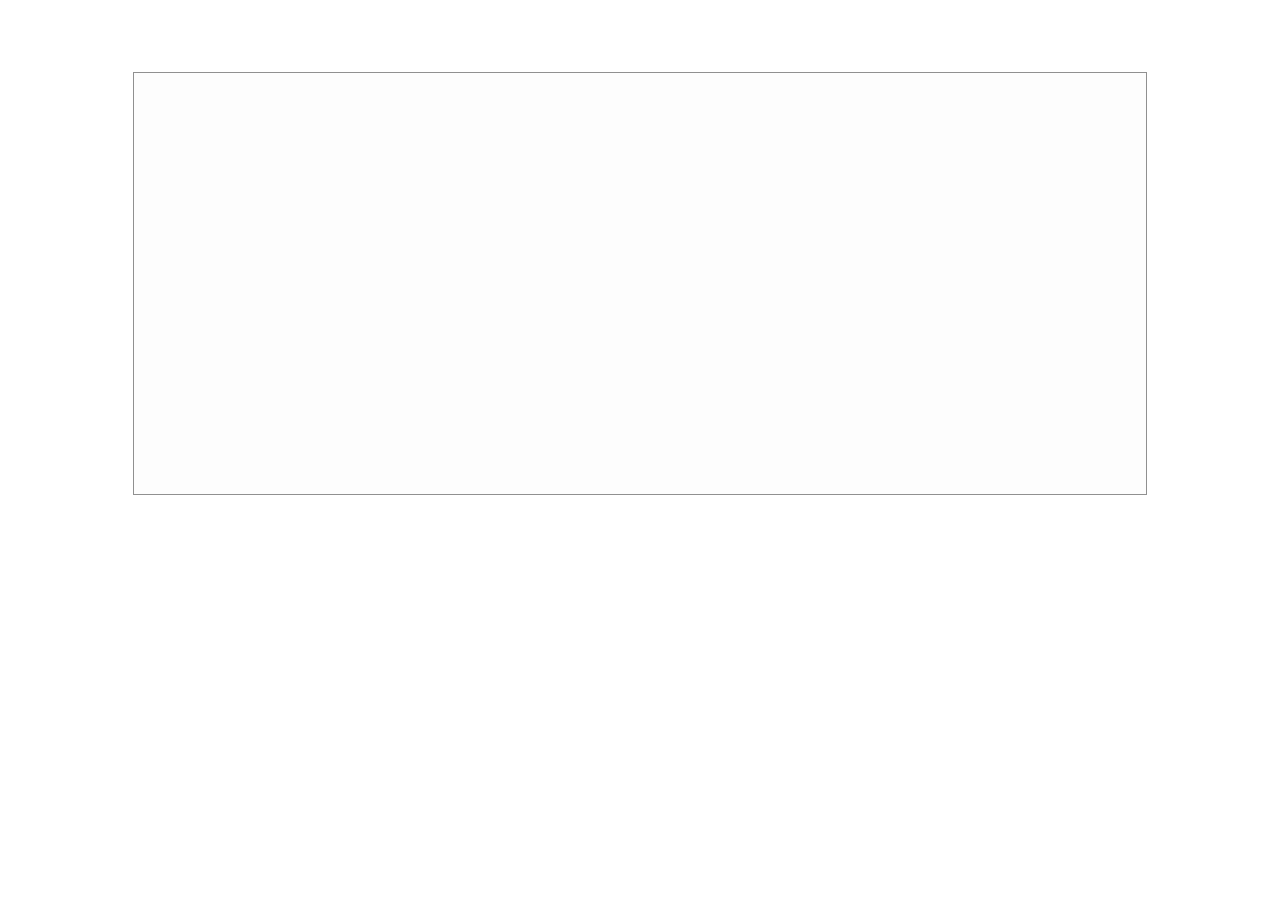
<file: assets/plugins/flowplayer/index.html>
<!doctype html>

<head>

    <!-- player skin -->
    <link rel="stylesheet" href="skin/functional.css">

    <!-- site specific styling -->
    <style>
        body { font: 12px "Myriad Pro", "Lucida Grande", sans-serif; text-align: center; padding-top: 5%; }
           .flowplayer { width: 80%; }
    </style>

    <!-- for video tag based installs flowplayer depends on jQuery 1.7.2+ -->
    <script src="https://code.jquery.com/jquery-1.11.2.min.js"></script>

    <!-- include flowplayer -->
    <script src="flowplayer.min.js"></script>

</head>

<body>

    <!-- the player -->
    <div class="flowplayer" data-swf="flowplayer.swf" data-ratio="0.4167">
        <video>
            <source type="video/webm" src="https://stream.flowplayer.org/bauhaus.webm">
                <source type="video/mp4" src="https://stream.flowplayer.org/bauhaus.mp4">
        </video>
    </div>

</body>
</file>
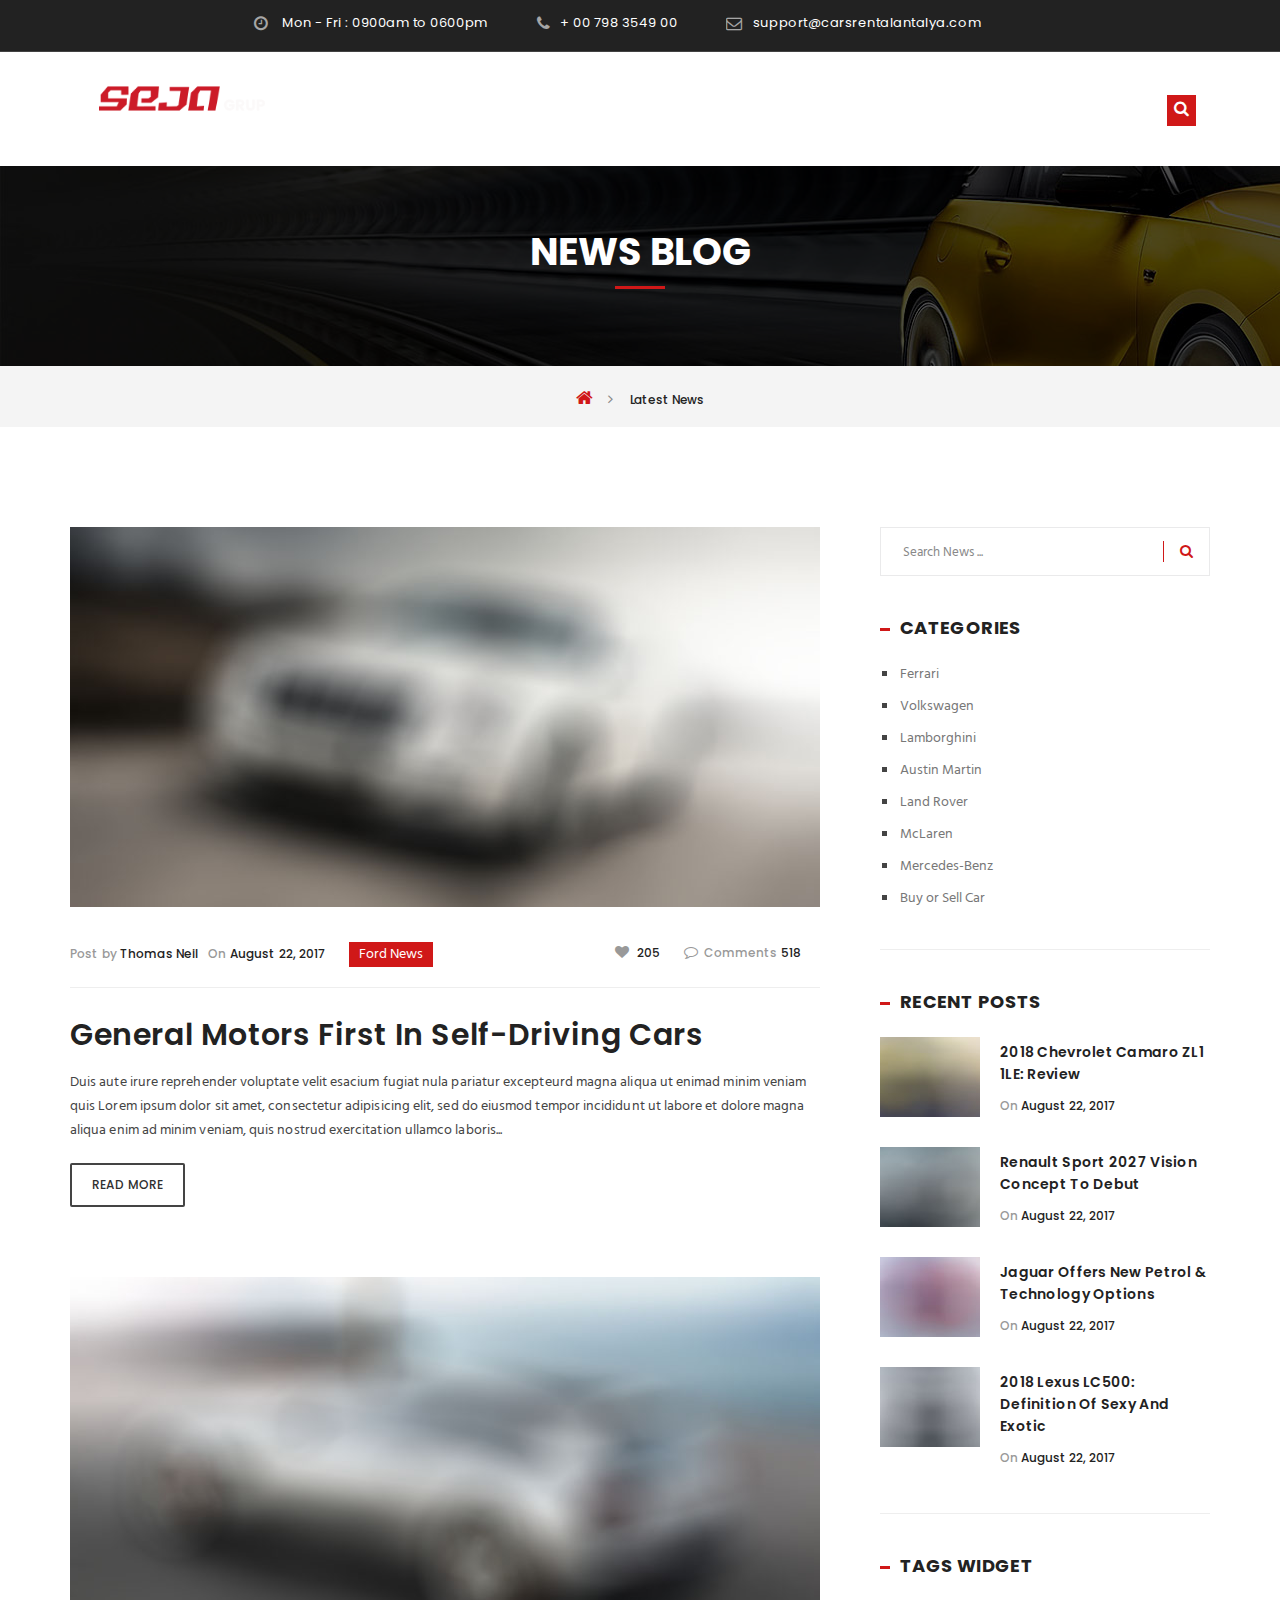
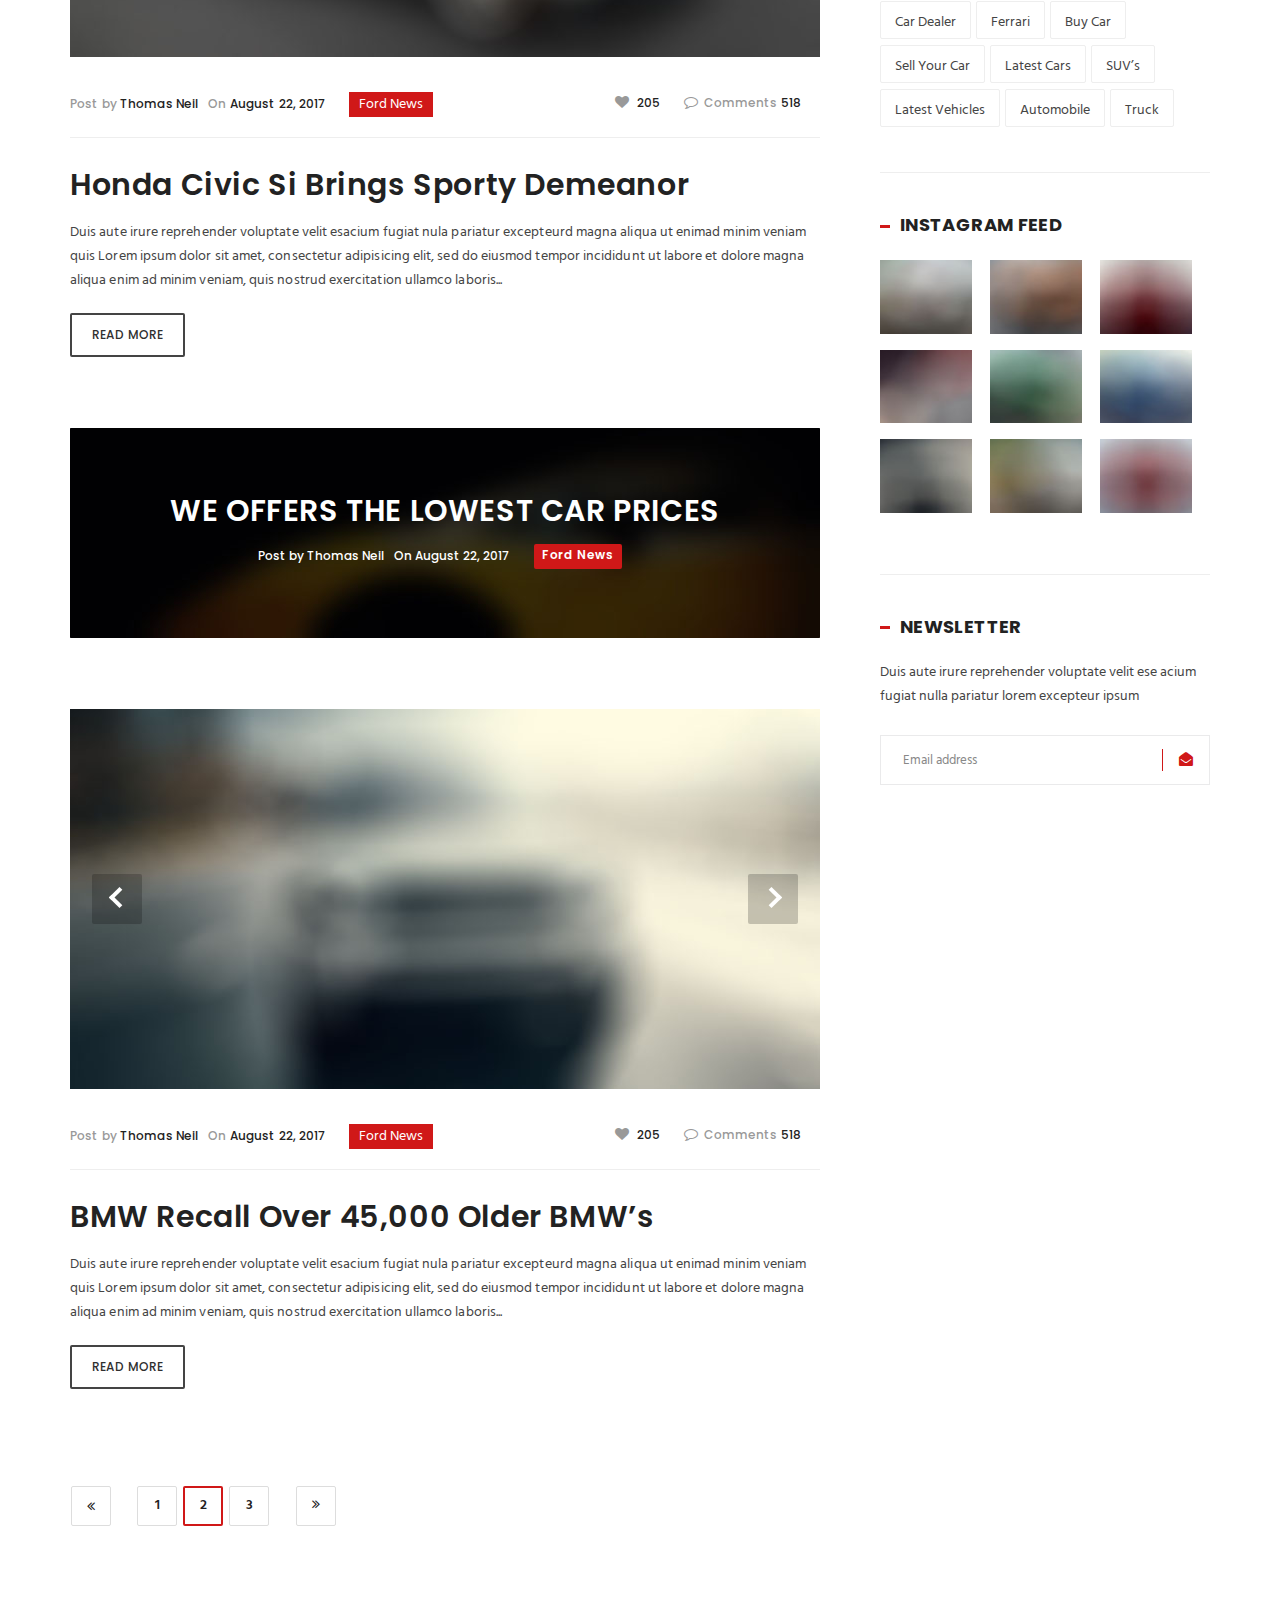
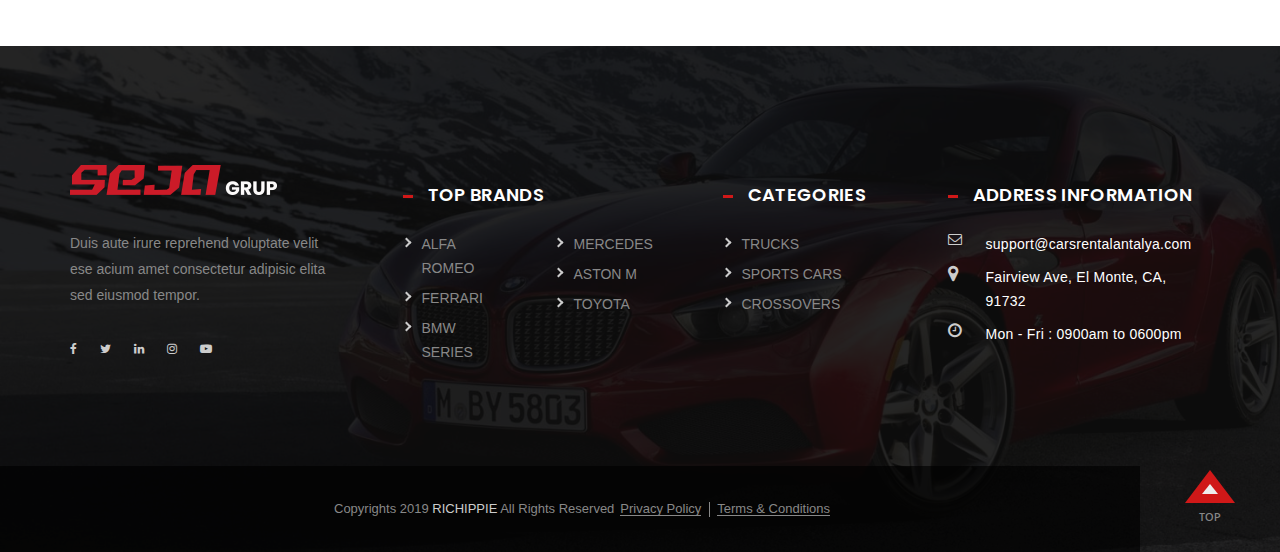
<file: blog-main.html>
<!DOCTYPE html>
<html lang="zxx">

    <head>
        <meta charset="utf-8" />
        <meta http-equiv="x-ua-compatible" content="ie=edge" />
        <title>SEGA Rent Car</title>
        <meta content="" name="description" />
        <meta content="" name="keywords" />
        <meta name="viewport" content="width=device-width, initial-scale=1.0" />
        <meta content="telephone=no" name="format-detection" />
        <meta name="HandheldFriendly" content="true" />
        <link rel="stylesheet" href="assets/css/master.css" />
        <!-- SWITCHER-->
        <link href="assets/plugins/switcher/css/switcher.css" rel="stylesheet" id="switcher-css" />
        <link href="assets/plugins/switcher/css/color1.css" rel="alternate stylesheet" title="color1" />
        <link href="assets/plugins/switcher/css/color2.css" rel="alternate stylesheet" title="color2" />
        <link href="assets/plugins/switcher/css/color3.css" rel="alternate stylesheet" title="color3" />
        <link href="assets/plugins/switcher/css/color4.css" rel="alternate stylesheet" title="color4" />
        <link rel="icon" type="image/x-icon" href="favicon.ico" />
        <!--[if lt IE 9 ]>
<script src="assets/js/separate-js/html5shiv-3.7.2.min.js" type="text/javascript"></script><meta content="no" http-equiv="imagetoolbar">
<![endif]-->
    </head>

    <body>
       


        <!-- Loader-->
        <div id="page-preloader"><span class="spinner border-t_second_b border-t_prim_a"></span>
        </div>
        <!-- Loader end-->
        <!-- ==========================-->


        
        <!-- MOBILE MENU-->
        <!-- ==========================-->
        <div data-off-canvas="mobile-slidebar left overlay">
            <a class="navbar-brand scroll" href="home.html">
                <img class="normal-logo img-resonsive visible-xs visible-sm" src="assets/media/general/logo.png" alt="logo" />
                <img class="scroll-logo img-resonsive hidden-xs hidden-sm" src="assets/media/general/logo-dark.png" alt="logo" />
            </a>
            
        </div>
        <div class="l-theme animated-css" data-header="sticky" data-header-top="200" data-canvas="container">
    
            <!-- ==========================-->
            <!-- SEARCH MODAL-->
            <!-- ==========================-->
            <div class="header-search open-search">
                <div class="container">
                    <div class="row">
                        <div class="col-sm-8 col-sm-offset-2 col-xs-10 col-xs-offset-1">
                            <div class="navbar-search">
                                <form class="search-global">
                                    <input class="search-global__input" type="text" placeholder="Type to search" autocomplete="off" name="s" value="" />
                                    <button class="search-global__btn"><i class="icon stroke icon-Search"></i>
                                    </button>
                                    <div class="search-global__note">Begin typing your search above and press return to search.</div>
                                </form>
                            </div>
                        </div>
                    </div>
                </div>
                <button class="search-close close" type="button"><i class="fa fa-times"></i>
                </button>
            </div>
            <div data-off-canvas="slidebar-1 left overlay">
                <ul class="nav navbar-nav">
                    <li><a class="scrollTo" href="">features</a>
                    </li>
                    <li><a class="scrollTo" href="">Services</a>
                    </li>
                    <li><a class="scrollTo" href="">Works</a>
                    </li>
                    <li><a class="scrollTo" href="">About</a>
                    </li>
                    <li><a class="scrollTo" href="">Team</a>
                    </li>
                
                   
                </ul>
            </div>
           <header class="header header-3 header-boxed-width navbar-fixed-top header-color-white header-topbar-dark header-logo-white header-topbarbox-2-right header-navibox-1-left header-navibox-2-right header-navibox-3-right header-navibox-4-right">
                <div class="container container-boxed-width">
                    <div class="top-bar text-center">
                        <div class="container">
                            <div class="header-topbarbox-1">
                               <ul>
                                    <li><i class="icon fa fa-clock-o"></i> Mon - Fri : 0900am to 0600pm</li>
                                    <li><i class="icon fa fa-phone"></i><a href="tel:+0427983549">+ 00 798 3549 00</a>
                                    </li>
                                    <li><i class="icon fa fa-envelope-o"></i><a href="mailto:support@carsrentalantalya.com">support@carsrentalantalya.com</a>
                                    </li>
                                </ul>
                            </div>
                        </div>
                    </div>
                    <nav class="navbar" id="nav">
                        <div class="container">
                            <div class="header-navibox-1">
                                <!-- Mobile Trigger Start-->
                                <button class="menu-mobile-button visible-xs-block js-toggle-mobile-slidebar toggle-menu-button"><i class="toggle-menu-button-icon"><span></span><span></span><span></span><span></span><span></span><span></span></i>
                                </button>
                                <!-- Mobile Trigger End-->
                                <a class="navbar-brand scroll" href="home.html">
                                    <img style=" width: 80%; " class="normal-logo img-resonsive visible-xs visible-sm" src="assets/media/general/logo.png" alt="logo" />
                <img style=" width: 80%; margin-top: 5px; " class="scroll-logo img-resonsive hidden-xs hidden-sm" src="assets/media/general/logo-dark.png" alt="logo" />
                                </a>
                            </div>
                            <div class="header-navibox-3">
                                <ul class="nav navbar-nav hidden-xs clearfix vcenter">
                                    <li><a class="btn_header_search bg-primary" href="#"><i class="icon fa fa-search"></i></a>
                                    </li>
                                </ul>
                            </div>
                            <div class="header-navibox-2">
                                <ul class="yamm main-menu nav navbar-nav">
                                 <li><a href="index.html">Home</a></li>
                                    
                                    <li><a href="listings.html">Car Listing</a></li>
                                    <li><a href="">News</a></li>
                                    <li><a href="">CONTACT US</a></li>
                                    <li><a href="">HOW IT WORK</a></li>

                                  
                                </ul>
                            </div>
                        </div>
                    </nav>
                </div>
            </header>
            <!-- end .header-->            <!-- end .header-->
            <div class="section-title-page area-bg area-bg_dark area-bg_op_70">
                <div class="area-bg__inner">
                    <div class="container">
                        <div class="row">
                            <div class="col-xs-12">
                                <h1 class="b-title-page bg-primary_a">news blog</h1>
                            </div>
                        </div>
                    </div>
                </div>
            </div>
            <!-- end .b-title-page-->
            <div class="bg-grey">
                <div class="container">
                    <div class="row">
                        <div class="col-xs-12">
                            <ol class="breadcrumb">
                                <li><a href="home.html"><i class="icon fa fa-home"></i></a>
                                </li>
                                <li class="active">Latest News</li>
                            </ol>
                        </div>
                    </div>
                </div>
            </div>
            <!-- end breadcrumb-->
            <div class="container">
                <div class="row">
                    <div class="col-md-8">
                        <main class="l-main-content">
                            <div class="posts-group-2">
                                <section class="b-post b-post-full clearfix">
                                    <div class="entry-media">
                                        <a class="js-zoom-images" href="assets/media/content/posts/750x380/1.jpg">
                                            <img class="img-responsive" src="assets/media/content/posts/750x380/1.jpg" alt="Foto" />
                                        </a>
                                    </div>
                                    <div class="entry-main">
                                        <div class="entry-meta">
                                            <div class="entry-meta__group-left"><span class="entry-meta__item">Post by<a class="entry-meta__link" href="blog-main.html"> Thomas Neil</a></span><span class="entry-meta__item">On<a class="entry-meta__link" href="blog-main.html"> August 22, 2017</a></span>
                                                <span
                                                class="entry-meta__categorie bg-primary">Ford News</span>
                                            </div>
                                            <div class="entry-meta__group-right"><span class="entry-meta__item"><i class="icon fa fa-heart"></i><a class="entry-meta__link" href="blog-main.html"> 205</a></span><span class="entry-meta__item"><i class="icon fa fa-comment-o"></i>Comments<a class="entry-meta__link" href="blog-main.html"> 518</a></span>
                                            </div>
                                        </div>
                                        <div class="entry-header">
                                            <h2 class="entry-title"><a href="blog-post.html">General Motors First In Self-Driving Cars</a></h2>
                                        </div>
                                        <div class="entry-content">
                                            <p>Duis aute irure reprehender voluptate velit esacium fugiat nula pariatur excepteurd magna aliqua ut enimad minim veniam quis Lorem ipsum dolor sit amet, consectetur adipisicing elit, sed do eiusmod tempor incididunt
                                                ut labore et dolore magna aliqua enim ad minim veniam, quis nostrud exercitation ullamco laboris...</p>
                                        </div>
                                        <div class="entry-footer"><a class="btn btn-default" href="blog-post.html">read more</a>
                                        </div>
                                    </div>
                                </section>
                                <!-- end .post-->
                                <section class="b-post b-post-full clearfix">
                                    <div class="entry-media">
                                        <a class="js-zoom-images" href="assets/media/content/posts/750x380/2.jpg">
                                            <img class="img-responsive" src="assets/media/content/posts/750x380/2.jpg" alt="Foto" />
                                        </a>
                                    </div>
                                    <div class="entry-main">
                                        <div class="entry-meta">
                                            <div class="entry-meta__group-left"><span class="entry-meta__item">Post by<a class="entry-meta__link" href="blog-main.html"> Thomas Neil</a></span><span class="entry-meta__item">On<a class="entry-meta__link" href="blog-main.html"> August 22, 2017</a></span>
                                                <span
                                                class="entry-meta__categorie bg-primary">Ford News</span>
                                            </div>
                                            <div class="entry-meta__group-right"><span class="entry-meta__item"><i class="icon fa fa-heart"></i><a class="entry-meta__link" href="blog-main.html"> 205</a></span><span class="entry-meta__item"><i class="icon fa fa-comment-o"></i>Comments<a class="entry-meta__link" href="blog-main.html"> 518</a></span>
                                            </div>
                                        </div>
                                        <div class="entry-header">
                                            <h2 class="entry-title"><a href="blog-post.html">Honda Civic Si Brings Sporty Demeanor</a></h2>
                                        </div>
                                        <div class="entry-content">
                                            <p>Duis aute irure reprehender voluptate velit esacium fugiat nula pariatur excepteurd magna aliqua ut enimad minim veniam quis Lorem ipsum dolor sit amet, consectetur adipisicing elit, sed do eiusmod tempor incididunt
                                                ut labore et dolore magna aliqua enim ad minim veniam, quis nostrud exercitation ullamco laboris...</p>
                                        </div>
                                        <div class="entry-footer"><a class="btn btn-default" href="blog-post.html">read more</a>
                                        </div>
                                    </div>
                                </section>
                                <!-- end .post-->
                                <div class="b-bnr-3">
                                    <div class="b-bnr-3__title">We offers the lowest car prices</div>
                                    <div class="b-bnr-3__info"><span class="b-bnr-3__info-item">Post by Thomas Neil</span><span class="b-bnr-3__info-item">On August 22, 2017</span><a class="btn btn-primary" href="blog-post.html">Ford News</a>
                                    </div>
                                </div>
                                <!-- end .b-banner-->
                                <section class="b-post b-post-full clearfix">
                                    <div class="entry-media">
                                        <div class="owl-carousel owl-theme owl-theme_mod-arrs enable-owl-carousel" data-pagination="false" data-navigation="true" data-items="1" data-auto-play="7000" data-transition-style="fade" data-main-text-animation="true" data-after-init-delay="3000" data-after-move-delay="1000"
                                        data-stop-on-hover="true">
                                            <img class="img-responsive" src="assets/media/content/posts/750x380/3.jpg" alt="Foto" />
                                            <img class="img-responsive" src="assets/media/content/posts/750x380/2.jpg" alt="Foto" />
                                            <img class="img-responsive" src="assets/media/content/posts/750x380/1.jpg" alt="Foto" />
                                        </div>
                                    </div>
                                    <div class="entry-main">
                                        <div class="entry-meta">
                                            <div class="entry-meta__group-left"><span class="entry-meta__item">Post by<a class="entry-meta__link" href="blog-main.html"> Thomas Neil</a></span><span class="entry-meta__item">On<a class="entry-meta__link" href="blog-main.html"> August 22, 2017</a></span>
                                                <span
                                                class="entry-meta__categorie bg-primary">Ford News</span>
                                            </div>
                                            <div class="entry-meta__group-right"><span class="entry-meta__item"><i class="icon fa fa-heart"></i><a class="entry-meta__link" href="blog-main.html"> 205</a></span><span class="entry-meta__item"><i class="icon fa fa-comment-o"></i>Comments<a class="entry-meta__link" href="blog-main.html"> 518</a></span>
                                            </div>
                                        </div>
                                        <div class="entry-header">
                                            <h2 class="entry-title"><a href="blog-post.html">BMW Recall Over 45,000 Older BMW’s</a></h2>
                                        </div>
                                        <div class="entry-content">
                                            <p>Duis aute irure reprehender voluptate velit esacium fugiat nula pariatur excepteurd magna aliqua ut enimad minim veniam quis Lorem ipsum dolor sit amet, consectetur adipisicing elit, sed do eiusmod tempor incididunt
                                                ut labore et dolore magna aliqua enim ad minim veniam, quis nostrud exercitation ullamco laboris...</p>
                                        </div>
                                        <div class="entry-footer"><a class="btn btn-default" href="blog-post.html">read more</a>
                                        </div>
                                    </div>
                                </section>
                                <!-- end .post-->
                            </div>
                            <ul class="pagination">
                                <li><a href="#"><i class="icon fa fa-angle-double-left"></i></a>
                                </li>
                                <li><a href="#">1</a>
                                </li>
                                <li class="active"><a href="#">2</a>
                                </li>
                                <li><a href="#">3</a>
                                </li>
                                <li><a href="#"><i class="icon fa fa-angle-double-right"></i></a>
                                </li>
                            </ul>
                        </main>
                        <!-- end .l-main-content-->
                    </div>
                    <div class="col-md-4">
                        <aside class="l-sidebar-3">
                            <div class="widget widget-searce">
                                <form class="form-sidebar" id="search-global-form">
                                    <input class="form-sidebar__input form-control" type="search" placeholder="Search News ..." />
                                    <button class="form-sidebar__btn"><i class="icon fa fa-search text-primary"></i>
                                    </button>
                                </form>
                            </div>
                            <!-- end .widget-->
                            <section class="widget section-sidebar">
                                <h3 class="widget-title ui-title-inner">categories</h3>
                                <div class="widget-content">
                                    <ul class="widget-list list list-mark-5">
                                        <li class="widget-list__item"><a class="widget-list__link" href="blog-post.html">Ferrari</a>
                                        </li>
                                        <li class="widget-list__item"><a class="widget-list__link" href="blog-post.html">Volkswagen</a>
                                        </li>
                                        <li class="widget-list__item"><a class="widget-list__link" href="blog-post.html">Lamborghini</a>
                                        </li>
                                        <li class="widget-list__item"><a class="widget-list__link" href="blog-post.html">Austin Martin</a>
                                        </li>
                                        <li class="widget-list__item"><a class="widget-list__link" href="blog-post.html">Land Rover</a>
                                        </li>
                                        <li class="widget-list__item"><a class="widget-list__link" href="blog-post.html">McLaren</a>
                                        </li>
                                        <li class="widget-list__item"><a class="widget-list__link" href="blog-post.html">Mercedes-Benz</a>
                                        </li>
                                        <li class="widget-list__item"><a class="widget-list__link" href="blog-post.html">Buy or Sell Car</a>
                                        </li>
                                    </ul>
                                </div>
                            </section>
                            <!-- end .widget-->
                            <section class="widget section-sidebar">
                                <h3 class="widget-title ui-title-inner">recent posts</h3>
                                <div class="widget-content">
                                    <div class="post-widget clearfix">
                                        <div class="post-widget__media">
                                            <a href="blog-post.html">
                                                <img class="img-responsive" src="assets/media/content/posts/100x80/1.jpg" alt="foto" />
                                            </a>
                                        </div>
                                        <div class="post-widget__inner"><a class="post-widget__title" href="blog-post.html">2018 Chevrolet Camaro ZL1 1LE: Review</a>
                                            <div class="post-widget__date">On
                                                <time class="post-widget__time" datetime="2017-10-27 15:20">August 22, 2017</time>
                                            </div>
                                        </div>
                                        <!-- end .widget-post-->
                                    </div>
                                    <div class="post-widget clearfix">
                                        <div class="post-widget__media">
                                            <a href="blog-post.html">
                                                <img class="img-responsive" src="assets/media/content/posts/100x80/2.jpg" alt="foto" />
                                            </a>
                                        </div>
                                        <div class="post-widget__inner"><a class="post-widget__title" href="blog-post.html">Renault Sport 2027 Vision Concept To Debut</a>
                                            <div class="post-widget__date">On
                                                <time class="post-widget__time" datetime="2017-10-27 15:20">August 22, 2017</time>
                                            </div>
                                        </div>
                                        <!-- end .widget-post-->
                                    </div>
                                    <div class="post-widget clearfix">
                                        <div class="post-widget__media">
                                            <a href="blog-post.html">
                                                <img class="img-responsive" src="assets/media/content/posts/100x80/3.jpg" alt="foto" />
                                            </a>
                                        </div>
                                        <div class="post-widget__inner"><a class="post-widget__title" href="blog-post.html">Jaguar Offers New Petrol &amp; Technology Options</a>
                                            <div class="post-widget__date">On
                                                <time class="post-widget__time" datetime="2017-10-27 15:20">August 22, 2017</time>
                                            </div>
                                        </div>
                                        <!-- end .widget-post-->
                                    </div>
                                    <div class="post-widget clearfix">
                                        <div class="post-widget__media">
                                            <a href="blog-post.html">
                                                <img class="img-responsive" src="assets/media/content/posts/100x80/4.jpg" alt="foto" />
                                            </a>
                                        </div>
                                        <div class="post-widget__inner"><a class="post-widget__title" href="blog-post.html">2018 Lexus LC500: Definition  Of Sexy And Exotic</a>
                                            <div class="post-widget__date">On
                                                <time class="post-widget__time" datetime="2017-10-27 15:20">August 22, 2017</time>
                                            </div>
                                        </div>
                                        <!-- end .widget-post-->
                                    </div>
                                </div>
                            </section>
                            <!-- end .widget-->
                            <section class="widget section-sidebar">
                                <h3 class="widget-title ui-title-inner">TAGs WIDGET</h3>
                                <div class="widget-content">
                                    <ul class="list-tags list-unstyled">
                                        <li class="list-tags__item"><a class="list-tags__link" href="blog-main.html">Car Dealer</a>
                                        </li>
                                        <li class="list-tags__item"><a class="list-tags__link" href="blog-main.html">Ferrari</a>
                                        </li>
                                        <li class="list-tags__item"><a class="list-tags__link" href="blog-main.html">Buy Car</a>
                                        </li>
                                        <li class="list-tags__item"><a class="list-tags__link" href="blog-main.html">Sell Your Car</a>
                                        </li>
                                        <li class="list-tags__item"><a class="list-tags__link" href="blog-main.html">Latest Cars</a>
                                        </li>
                                        <li class="list-tags__item"><a class="list-tags__link" href="blog-main.html">SUV’s</a>
                                        </li>
                                        <li class="list-tags__item"><a class="list-tags__link" href="blog-main.html">Latest Vehicles</a>
                                        </li>
                                        <li class="list-tags__item"><a class="list-tags__link" href="blog-main.html">Automobile</a>
                                        </li>
                                        <li class="list-tags__item"><a class="list-tags__link" href="blog-main.html">Truck</a>
                                        </li>
                                    </ul>
                                </div>
                            </section>
                            <!-- end .widget-->
                            <section class="widget widget-gallery section-sidebar">
                                <h3 class="widget-title ui-title-inner">instagram feed</h3>
                                <div class="widget-content">
                                    <div class="js-zoom-gallery">
                                        <div class="widget-gallery__item">
                                            <a class="widget-gallery__img js-zoom-gallery__item" href="assets/media/content/gallery/100x80/1.jpg">
                                                <img class="img-responsive" src="assets/media/content/gallery/100x80/1.jpg" alt="foto" />
                                            </a>
                                        </div>
                                        <div class="widget-gallery__item">
                                            <a class="widget-gallery__img js-zoom-gallery__item" href="assets/media/content/gallery/100x80/2.jpg">
                                                <img class="img-responsive" src="assets/media/content/gallery/100x80/2.jpg" alt="foto" />
                                            </a>
                                        </div>
                                        <div class="widget-gallery__item">
                                            <a class="widget-gallery__img js-zoom-gallery__item" href="assets/media/content/gallery/100x80/3.jpg">
                                                <img class="img-responsive" src="assets/media/content/gallery/100x80/3.jpg" alt="foto" />
                                            </a>
                                        </div>
                                        <div class="widget-gallery__item">
                                            <a class="widget-gallery__img js-zoom-gallery__item" href="assets/media/content/gallery/100x80/4.jpg">
                                                <img class="img-responsive" src="assets/media/content/gallery/100x80/4.jpg" alt="foto" />
                                            </a>
                                        </div>
                                        <div class="widget-gallery__item">
                                            <a class="widget-gallery__img js-zoom-gallery__item" href="assets/media/content/gallery/100x80/5.jpg">
                                                <img class="img-responsive" src="assets/media/content/gallery/100x80/5.jpg" alt="foto" />
                                            </a>
                                        </div>
                                        <div class="widget-gallery__item">
                                            <a class="widget-gallery__img js-zoom-gallery__item" href="assets/media/content/gallery/100x80/6.jpg">
                                                <img class="img-responsive" src="assets/media/content/gallery/100x80/6.jpg" alt="foto" />
                                            </a>
                                        </div>
                                        <div class="widget-gallery__item">
                                            <a class="widget-gallery__img js-zoom-gallery__item" href="assets/media/content/gallery/100x80/7.jpg">
                                                <img class="img-responsive" src="assets/media/content/gallery/100x80/7.jpg" alt="foto" />
                                            </a>
                                        </div>
                                        <div class="widget-gallery__item">
                                            <a class="widget-gallery__img js-zoom-gallery__item" href="assets/media/content/gallery/100x80/8.jpg">
                                                <img class="img-responsive" src="assets/media/content/gallery/100x80/8.jpg" alt="foto" />
                                            </a>
                                        </div>
                                        <div class="widget-gallery__item">
                                            <a class="widget-gallery__img js-zoom-gallery__item" href="assets/media/content/gallery/100x80/9.jpg">
                                                <img class="img-responsive" src="assets/media/content/gallery/100x80/9.jpg" alt="foto" />
                                            </a>
                                        </div>
                                    </div>
                                </div>
                            </section>
                            <div class="widget widget-newsletter section-sidebar">
                                <h3 class="widget-title ui-title-inner">newsletter</h3>
                                <div class="widget-content">
                                    <p>Duis aute irure reprehender voluptate velit ese acium fugiat nulla pariatur lorem excepteur ipsum</p>
                                    <form class="form-sidebar" id="newsletter-form">
                                        <input class="form-sidebar__input form-control" type="text" placeholder="Email address" />
                                        <button class="form-sidebar__btn"><i class="icon fa fa-envelope-open text-primary"></i>
                                        </button>
                                    </form>
                                </div>
                            </div>
                            <!-- end .widget-->
                        </aside>
                        <!-- end .sidebar-->
                    </div>
                </div>
            </div>
              <!-- end .section-default-->
            <footer class="footer area-bg">
                <div class="area-bg__inner">
                    <div class="footer__main">
                        <div class="container">
                            <div class="row">
                                <div class="col-md-3">
                                    <div class="footer-section">
                                        <a class="footer__logo" href="home.html">
                                            <img class="img-responsive" src="assets/media/general/logo.png" alt="Logo" />
                                        </a>
                                        <div class="footer__info">Duis aute irure reprehend voluptate velit ese acium amet consectetur adipisic elita sed eiusmod tempor.</div>
                                        <ul class="social-net list-inline">
                                            <li class="social-net__item"><a class="social-net__link text-primary_h" href="facebook.com"><i class="icon fa fa-facebook"></i></a>
                                            </li>
                                            <li class="social-net__item"><a class="social-net__link text-primary_h" href="twitter.com"><i class="icon fa fa-twitter"></i></a>
                                            </li>
                                            <li class="social-net__item"><a class="social-net__link text-primary_h" href="linkedin.com"><i class="icon fa fa-linkedin"></i></a>
                                            </li>
                                            <li class="social-net__item"><a class="social-net__link text-primary_h" href="instagram.com"><i class="icon fa fa-instagram"></i></a>
                                            </li>
                                            <li class="social-net__item"><a class="social-net__link text-primary_h" href="youtube.com"><i class="icon fa fa-youtube-play"></i></a>
                                            </li>
                                        </ul>
                                        <!-- end .social-list-->
                                    </div>
                                </div>
                                <div class="col-md-4">
                                    <section class="footer-section footer-section_list-columns">
                                        <h3 class="footer-section__title ui-title-inner">Top Brands</h3>
                                        <ul class="footer-list footer-list_columns list-unstyled">
                                            <li class="footer-list__item"><a class="footer-list__link" href="about.html">Alfa Romeo</a>
                                            </li>
                                            <li class="footer-list__item"><a class="footer-list__link" href="about.html">Ferrari</a>
                                            </li>
                                            <li class="footer-list__item"><a class="footer-list__link" href="about.html">BMW Series</a>
                                            </li>
                                            <li class="footer-list__item"><a class="footer-list__link" href="about.html">Mercedes</a>
                                            </li>
                                            <li class="footer-list__item"><a class="footer-list__link" href="about.html">Aston M</a>
                                            </li>
                                            <li class="footer-list__item"><a class="footer-list__link" href="about.html">Toyota</a>
                                            </li>
                                            </li>
                                        </ul>
                                    </section>
                                </div>
                                <div class="col-md-2">
                                    <section class="footer-section footer-section_list-one">
                                        <h3 class="footer-section__title ui-title-inner">Categories</h3>
                                        <ul class="footer-list list-unstyled">
                                            <li class="footer-list__item"><a class="footer-list__link" href="about.html">Trucks</a>
                                            </li>
                                            <li class="footer-list__item"><a class="footer-list__link" href="about.html">Sports Cars</a>
                                            </li>
                                            <li class="footer-list__item"><a class="footer-list__link" href="about.html">Crossovers</a>
                                            </li>
                                         
                                            </li>
                                        </ul>
                                    </section>
                                </div>
                                <div class="col-md-3">
                                    <section class="footer-section">
                                        <h3 class="footer-section__title ui-title-inner">Address Information</h3>
                                        <div class="footer-contact footer-contact_lg"><span class="text-primary"> </span>
                                        </div>
                                        <div class="footer-contact"><i class="icon icon-xs fa fa-envelope-o"></i>support@carsrentalantalya.com</div>
                                        <div class="footer-contact"><i class="icon icon-lg fa fa-map-marker"></i>Fairview Ave, El Monte, CA, 91732</div>
                                        <div class="footer-contact"><i class="icon fa fa-clock-o"></i>Mon - Fri : 0900am to 0600pm</div>
                                    </section>
                                </div>
                            </div>
                        </div>
                    </div>
                    <div class="copyright">
                        <div class="container">
                            <div class="row" style="font-family: 'Rubik', sans-serif;">
                                <div class="col-xs-12">Copyrights 2019<a class="copyright__brand" href=""> Richippie</a> All Rights Reserved<a class="copyright__link" href="">Privacy Policy</a><a class="copyright__link" href="">Terms & Conditions</a>
                                </div>
                            </div>
                        </div>
                    </div><span class="btn-up" id="toTop">TOP</span>
                </div>
            </footer>
            <!-- .footer-->
        </div>
        <!-- end layout-theme-->


        <!-- ++++++++++++-->
        <!-- MAIN SCRIPTS-->
        <!-- ++++++++++++-->
        <script src="assets/libs/jquery-1.12.4.min.js"></script>
        <script src="assets/libs/jquery-migrate-1.2.1.js"></script>
        <!-- Bootstrap-->
        <script src="assets/libs/bootstrap/bootstrap.min.js"></script>
        <!-- User customization-->
        <script src="assets/js/custom.js"></script>
        <!-- Headers scripts-->
        <script src="assets/plugins/headers/slidebar.js"></script>
        <script src="assets/plugins/headers/header.js"></script>
        <!-- Color scheme-->
        <script src="assets/plugins/switcher/js/dmss.js"></script>
        <!-- Select customization & Color scheme-->
        <script src="assets/plugins/bootstrap-select/js/bootstrap-select.min.js"></script>
        <!-- Slider-->
        <script src="assets/plugins/owl-carousel/owl.carousel.min.js"></script>
        <!-- Pop-up window-->
        <script src="assets/plugins/magnific-popup/jquery.magnific-popup.min.js"></script>
        <!-- Mail scripts-->
        <script src="assets/plugins/jqBootstrapValidation.js"></script>
        <script src="assets/plugins/contact_me.js"></script>
        <!-- Filter and sorting images-->
        <script src="assets/plugins/isotope/isotope.pkgd.min.js"></script>
        <script src="assets/plugins/isotope/imagesLoaded.js"></script>
        <!-- Progress numbers-->
        <script src="assets/plugins/rendro-easy-pie-chart/jquery.easypiechart.min.js"></script>
        <script src="assets/plugins/rendro-easy-pie-chart/waypoints.min.js"></script>
        <!-- NoUiSlider-->
        <script src="assets/plugins/noUiSlider/nouislider.min.js"></script>
        <script src="assets/plugins/noUiSlider/wNumb.js"></script>
        <!-- Animations-->
        <script src="assets/plugins/scrollreveal/scrollreveal.min.js"></script>
    </body>

</html>
</file>
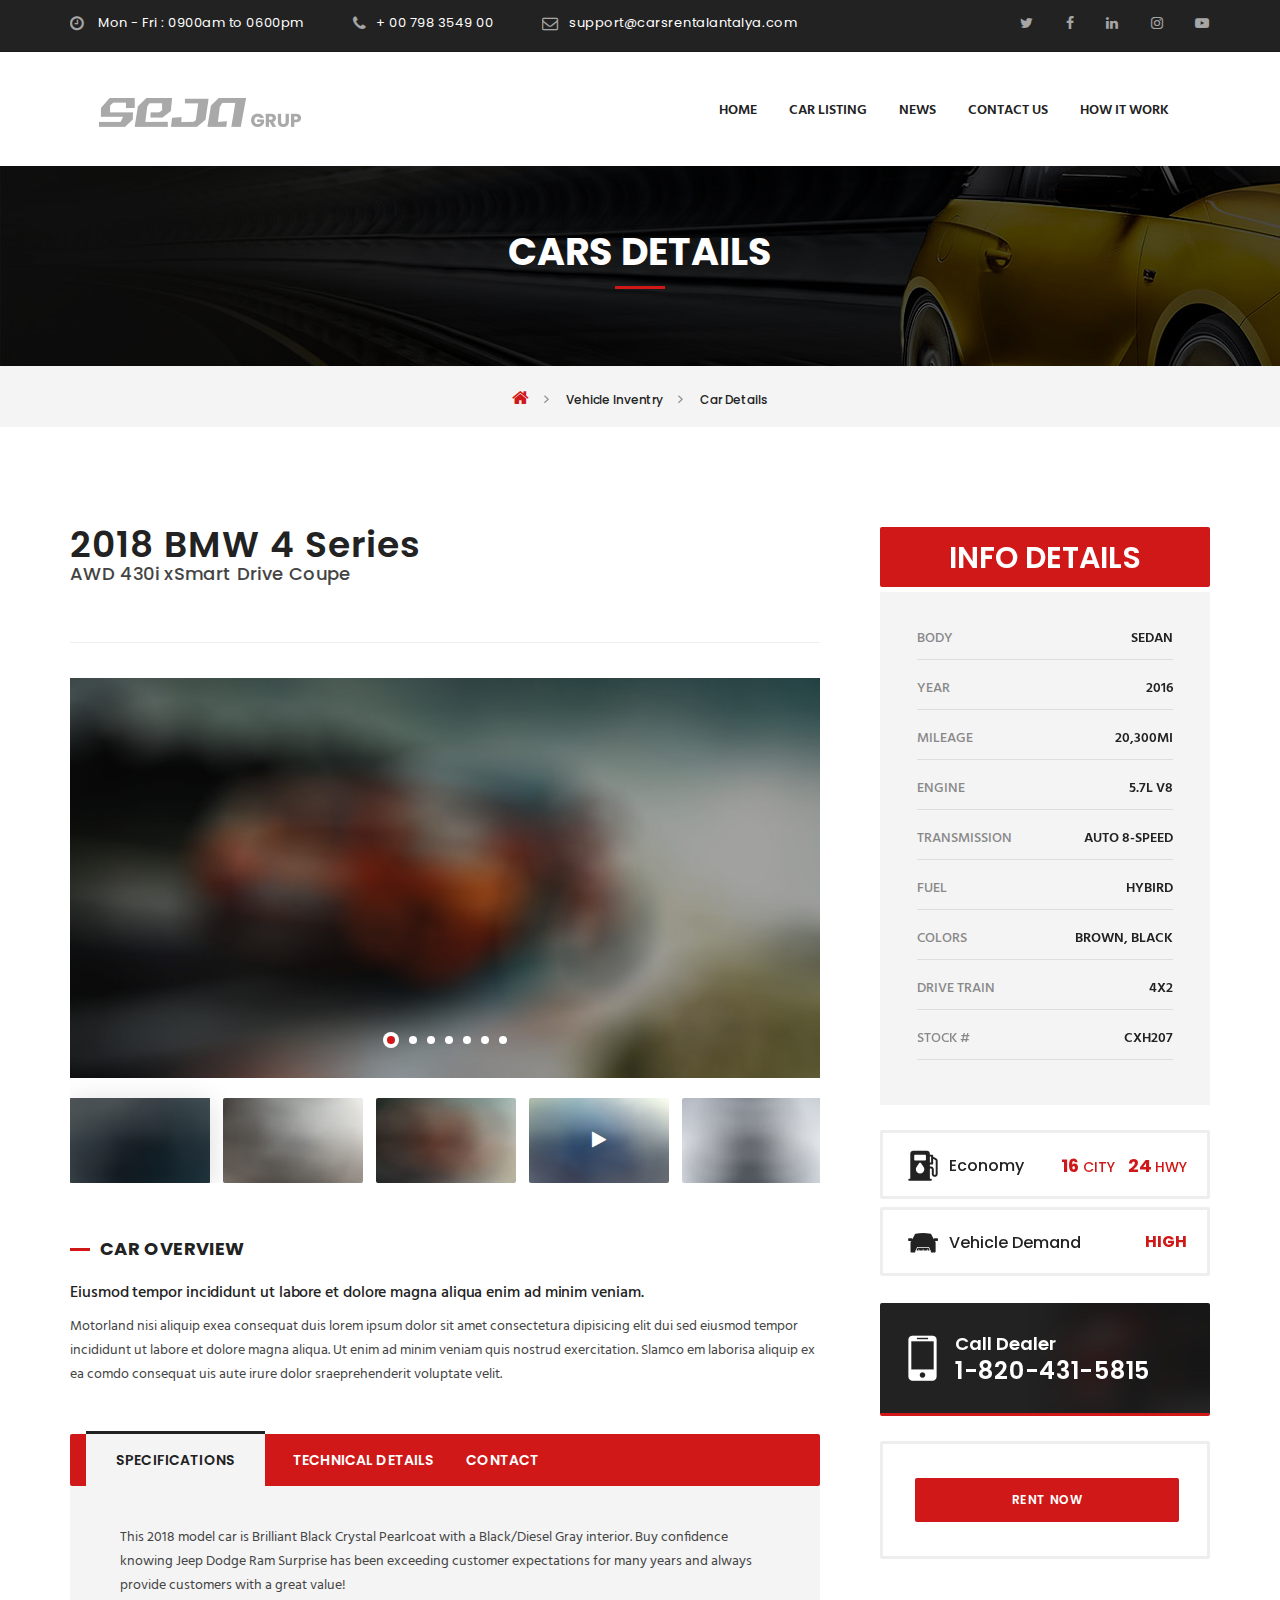
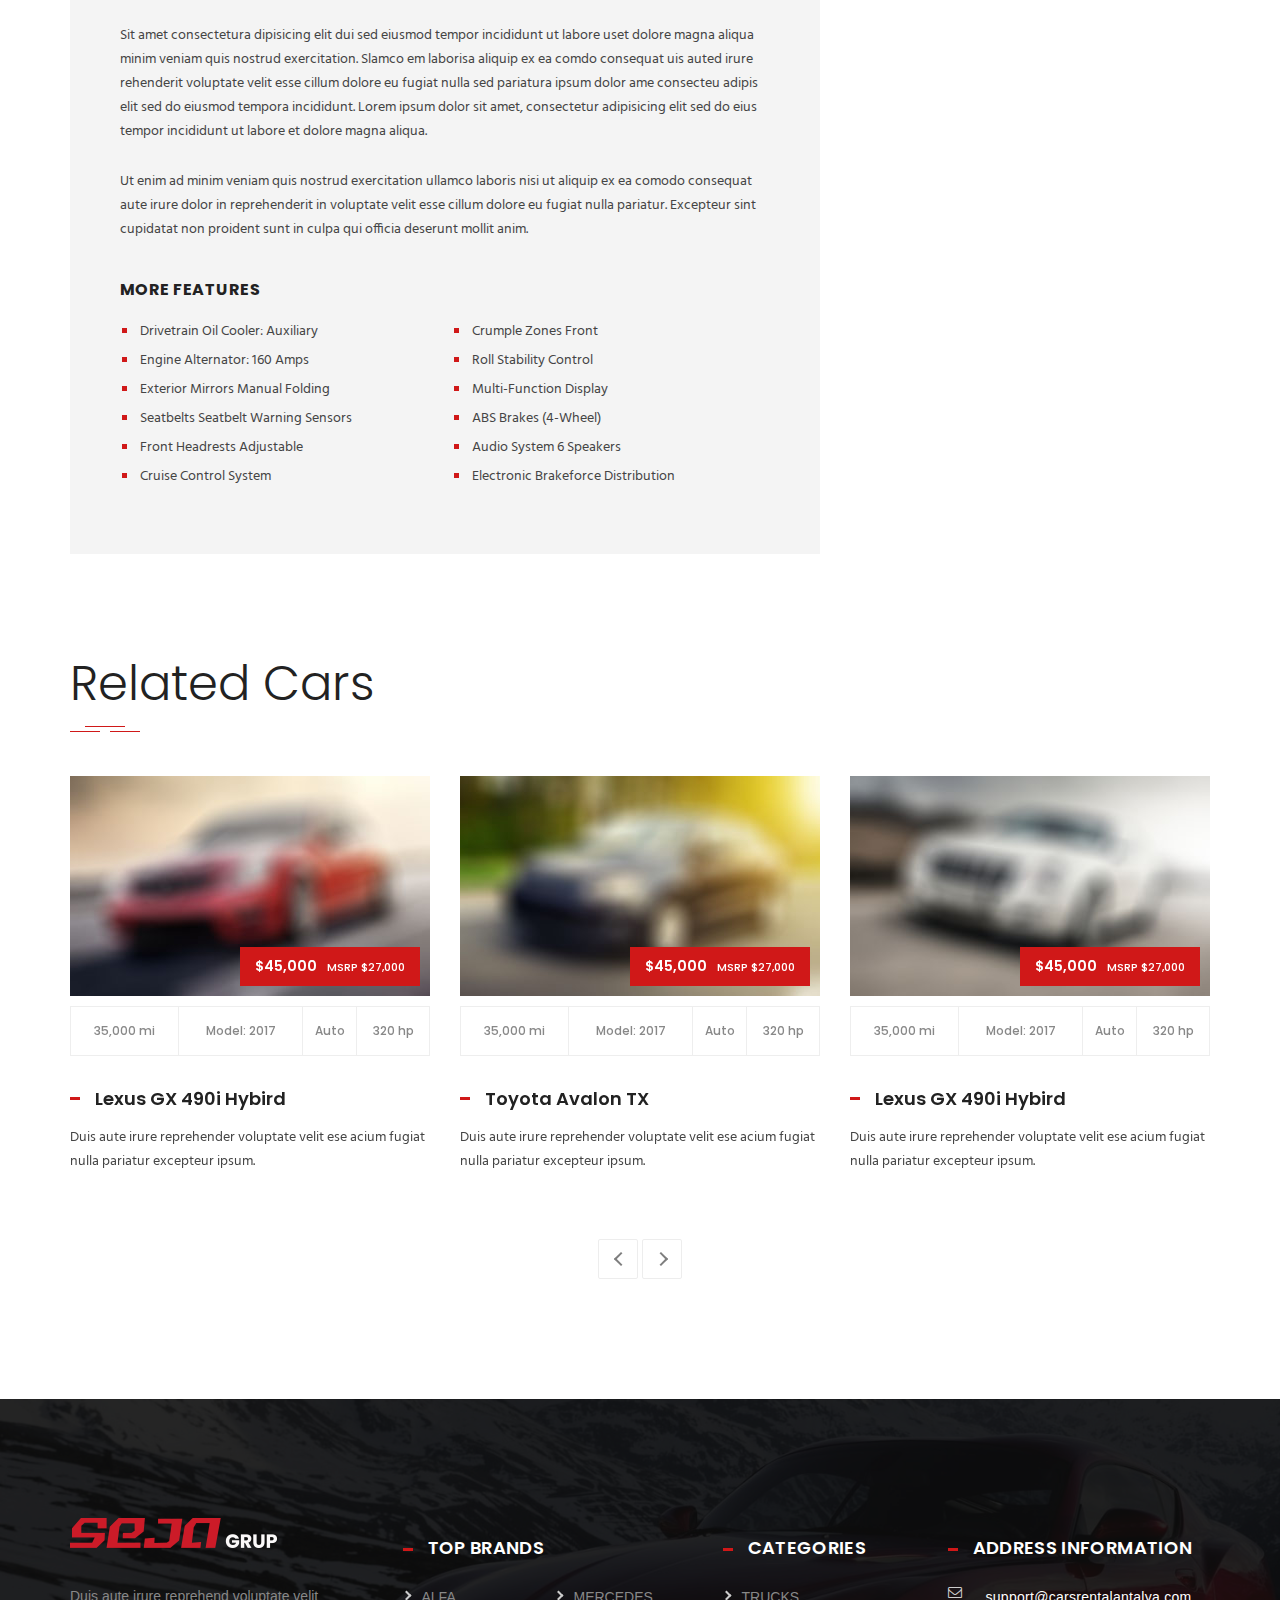
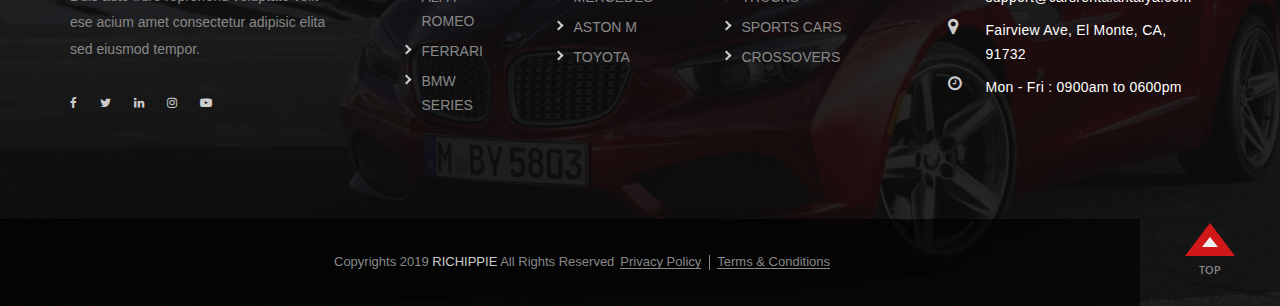
<file: car-details.html>
<!DOCTYPE html>
<html lang="zxx">

    <head>
        <meta charset="utf-8" />
        <meta http-equiv="x-ua-compatible" content="ie=edge" />
        <title>SEGA Rent Car</title>
        <meta content="" name="description" />
        <meta content="" name="keywords" />
        <meta name="viewport" content="width=device-width, initial-scale=1.0" />
        <meta content="telephone=no" name="format-detection" />
        <meta name="HandheldFriendly" content="true" />
        <link rel="stylesheet" href="assets/css/master.css" />
        <!-- SWITCHER-->
        <link href="assets/plugins/switcher/css/switcher.css" rel="stylesheet" id="switcher-css" />
        <link href="assets/plugins/switcher/css/color1.css" rel="alternate stylesheet" title="color1" />
        <link href="assets/plugins/switcher/css/color2.css" rel="alternate stylesheet" title="color2" />
        <link href="assets/plugins/switcher/css/color3.css" rel="alternate stylesheet" title="color3" />
        <link href="assets/plugins/switcher/css/color4.css" rel="alternate stylesheet" title="color4" />
        <link rel="icon" type="image/x-icon" href="favicon.ico" />
        <!--[if lt IE 9 ]>
<script src="assets/js/separate-js/html5shiv-3.7.2.min.js" type="text/javascript"></script><meta content="no" http-equiv="imagetoolbar">
<![endif]-->
    </head>

    <body>
                <!-- Loader-->
        <div id="page-preloader"><span class="spinner border-t_second_b border-t_prim_a"></span>
        </div>
        <!-- Loader end-->
        <!-- ==========================-->


        
        <!-- MOBILE MENU-->
        <!-- ==========================-->
        <div data-off-canvas="mobile-slidebar left overlay">
            <a class="navbar-brand scroll" href="home.html">
                <img style=" width: 80%; " class="normal-logo img-resonsive visible-xs visible-sm" src="assets/media/general/logo.png" alt="logo" />
                <img style=" width: 80%; margin-top: 5px; " class="scroll-logo img-resonsive hidden-xs hidden-sm" src="assets/media/general/logo-dark.png" alt="logo" />
            </a>
            
        </div>
        <div class="l-theme animated-css" data-header="sticky" data-header-top="200" data-canvas="container">
    
            <!-- ==========================-->
            <!-- SEARCH MODAL-->
            <!-- ==========================-->
            <div class="header-search open-search">
                <div class="container">
                    <div class="row">
                        <div class="col-sm-8 col-sm-offset-2 col-xs-10 col-xs-offset-1">
                            <div class="navbar-search">
                                <form class="search-global">
                                    <input class="search-global__input" type="text" placeholder="Type to search" autocomplete="off" name="s" value="" />
                                    <button class="search-global__btn"><i class="icon stroke icon-Search"></i>
                                    </button>
                                    <div class="search-global__note">Begin typing your search above and press return to search.</div>
                                </form>
                            </div>
                        </div>
                    </div>
                </div>
                <button class="search-close close" type="button"><i class="fa fa-times"></i>
                </button>
            </div>
            <div data-off-canvas="slidebar-1 left overlay">
                <ul class="nav navbar-nav">
                    <li><a class="scrollTo" href="">features</a>
                    </li>
                    <li><a class="scrollTo" href="">Services</a>
                    </li>
                    <li><a class="scrollTo" href="">Works</a>
                    </li>
                    <li><a class="scrollTo" href="">About</a>
                    </li>
                    <li><a class="scrollTo" href="">Team</a>
                    </li>
                
                   
                </ul>
            </div>
            <header class="header header-boxed-width navbar-fixed-top header-background-white header-color-black header-topbar-dark header-logo-black header-topbarbox-1-left header-topbarbox-2-right header-navibox-1-left header-navibox-2-right header-navibox-3-right header-navibox-4-right">
                <div class="container container-boxed-width">
                    <div class="top-bar">
                        <div class="container">
                            <div class="header-topbarbox-1">
                                <ul>
                                    <li><i class="icon fa fa-clock-o"></i> Mon - Fri : 0900am to 0600pm</li>
                                    <li><i class="icon fa fa-phone"></i><a href="tel:+0427983549">+ 00 798 3549 00</a>
                                    </li>
                                    <li><i class="icon fa fa-envelope-o"></i><a href="mailto:support@carsrentalantalya.com">support@carsrentalantalya.com</a>
                                    </li>
                                </ul>
                            </div>
                            <div class="header-topbarbox-2">
                                <ul class="social-links">
                                    <li><a href="/" target="_blank"><i class="social_icons fa fa-twitter"></i></a>
                                    </li>
                                    <li><a href="/" target="_blank"><i class="social_icons fa fa-facebook"></i></a>
                                    </li>
                                    <li><a href="/" target="_blank"><i class="social_icons fa fa-linkedin"></i></a>
                                    </li>
                                    <li class="li-last"><a href="/" target="_blank"><i class="social_icons fa fa-instagram"></i></a>
                                    </li>
                                    <li><a href="/" target="_blank"><i class="social_icons fa fa-youtube-play"></i></a>
                                    </li>
                                </ul>
                            </div>
                        </div>
                    </div>
                    <nav class="navbar" id="nav">
                        <div class="container">
                            <div class="header-navibox-1">
                                <!-- Mobile Trigger Start-->
                                <button class="menu-mobile-button visible-xs-block js-toggle-mobile-slidebar toggle-menu-button"><i class="toggle-menu-button-icon"><span></span><span></span><span></span><span></span><span></span><span></span></i>
                                </button>
                                <!-- Mobile Trigger End-->
                                <a class="navbar-brand scroll" href="">
                                    <img class="normal-logo img-responsive" src="assets/media/general/logo.png" alt="logo" />
                                    <img class="scroll-logo hidden-xs img-responsive" src="assets/media/general/logo-dark.png" alt="logo" />
                                </a>
                            </div>
                            <div class="header-navibox-3">
                                <ul class="nav navbar-nav hidden-xs clearfix vcenter">
                                   
                                  
                            </div>
                            <div class="header-navibox-2">
                                <ul class="yamm main-menu nav navbar-nav">
                                 <li><a href="index.html">Home</a></li>
                                    
                                    <li><a href="listings.html">Car Listing</a></li>
                                    <li><a href="">News</a></li>
                                    <li><a href="">CONTACT US</a></li>
                                    <li><a href="">HOW IT WORK</a></li>

                                  
                                </ul>
                            </div>
                        </div>
                    </nav>
                </div>
            </header>
            <!-- end .header-->
            <div class="section-title-page area-bg area-bg_dark area-bg_op_70">
                <div class="area-bg__inner">
                    <div class="container">
                        <div class="row">
                            <div class="col-xs-12">
                                <h1 class="b-title-page bg-primary_a">cars details</h1>
                            </div>
                        </div>
                    </div>
                </div>
            </div>
            <!-- end .b-title-page-->
            <div class="bg-grey">
                <div class="container">
                    <div class="row">
                        <div class="col-xs-12">
                            <ol class="breadcrumb">
                                <li><a href="home.html"><i class="icon fa fa-home"></i></a>
                                </li>
                                <li><a href="listings-1.html.html">Vehicle Inventry</a>
                                </li>
                                <li class="active">Car Details</li>
                            </ol>
                        </div>
                    </div>
                </div>
            </div>
            <!-- end breadcrumb-->
            <main class="l-main-content">
                <div class="container">
                    <div class="row">
                        <div class="col-md-8">
                            <section class="b-car-details">
                                <div class="b-car-details__header">
                                    <h2 class="b-car-details__title">2018 BMW 4 Series</h2>
                                    <div class="b-car-details__subtitle">AWD 430i xSmart Drive Coupe</div>
                                    
                                </div>
                                <div class="slider-car-details slider-pro" id="slider-car-details">
                                    <div class="sp-slides">
                                        <div class="sp-slide">
                                            <img class="sp-image" src="assets/media/content/gallery/car-details/main/1.jpg" alt="img" />
                                        </div>
                                        <div class="sp-slide">
                                            <img class="sp-image" src="assets/media/content/gallery/car-details/main/1.jpg" alt="img" />
                                        </div>
                                        <div class="sp-slide">
                                            <img class="sp-image" src="assets/media/content/gallery/car-details/main/1.jpg" alt="img" />
                                        </div>
                                        <div class="sp-slide">
                                            <iframe class="sp-video" src="https://www.youtube.com/embed/AAfLTYZKFTc" allowfullscreen="allowfullscreen"></iframe>
                                        </div>
                                        <div class="sp-slide">
                                            <img class="sp-image" src="assets/media/content/gallery/car-details/main/1.jpg" alt="img" />
                                        </div>
                                        <div class="sp-slide">
                                            <img class="sp-image" src="assets/media/content/gallery/car-details/main/1.jpg" alt="img" />
                                        </div>
                                        <div class="sp-slide">
                                            <img class="sp-image" src="assets/media/content/gallery/car-details/main/1.jpg" alt="img" />
                                        </div>
                                    </div>
                                    <div class="sp-thumbnails">
                                        <div class="sp-thumbnail">
                                            <img class="img-responsive" src="assets/media/content/gallery/car-details/thumb/1.jpg" alt="img" />
                                        </div>
                                        <div class="sp-thumbnail">
                                            <img class="img-responsive" src="assets/media/content/gallery/car-details/thumb/2.jpg" alt="img" />
                                        </div>
                                        <div class="sp-thumbnail">
                                            <img class="img-responsive" src="assets/media/content/gallery/car-details/thumb/3.jpg" alt="img" />
                                        </div>
                                        <div class="sp-thumbnail sp-thumbnail_video">
                                            <img class="img-responsive" src="assets/media/content/gallery/car-details/thumb/4.jpg" alt="img" />
                                        </div>
                                        <div class="sp-thumbnail">
                                            <img class="img-responsive" src="assets/media/content/gallery/car-details/thumb/5.jpg" alt="img" />
                                        </div>
                                        <div class="sp-thumbnail">
                                            <img class="img-responsive" src="assets/media/content/gallery/car-details/thumb/1.jpg" alt="img" />
                                        </div>
                                        <div class="sp-thumbnail">
                                            <img class="img-responsive" src="assets/media/content/gallery/car-details/thumb/2.jpg" alt="img" />
                                        </div>
                                    </div>
                                </div>
                                <!-- end .b-thumb-slider-->
                                <div class="b-car-details__section">
                                    <h3 class="b-car-details__section-title ui-title-inner">Car Overview</h3>
                                    <div class="b-car-details__section-subtitle">Eiusmod tempor incididunt ut labore et dolore magna aliqua enim ad minim veniam.</div>
                                    <p>Motorland nisi aliquip exea consequat duis lorem ipsum dolor sit amet consectetura dipisicing elit dui sed eiusmod tempor incididunt ut labore et dolore magna aliqua. Ut enim ad minim veniam quis nostrud exercitation.
                                        Slamco em laborisa aliquip ex ea comdo consequat uis aute irure dolor sraeprehenderit voluptate velit.</p>
                                </div>
                                <ul class="b-car-details__nav nav nav-tabs bg-primary">
                                    <li class="active"><a href="#specifications" data-toggle="tab">specifications</a>
                                    </li>
                                    <li><a href="#details" data-toggle="tab">technical details</a>
                                    </li>
                                    <li><a href="#contact" data-toggle="tab">contact</a>
                                    </li>
                                </ul>
                                <div class="b-car-details__tabs tab-content">
                                    <div class="tab-pane active fade in" id="specifications">
                                        <p>This 2018 model car is Brilliant Black Crystal Pearlcoat with a Black/Diesel Gray interior. Buy confidence knowing Jeep Dodge Ram Surprise has been exceeding customer expectations for many years and always provide
                                            customers with a great value!</p>
                                        <p>Sit amet consectetura dipisicing elit dui sed eiusmod tempor incididunt ut labore uset dolore magna aliqua minim veniam quis nostrud exercitation. Slamco em laborisa aliquip ex ea comdo consequat uis auted irure
                                            rehenderit voluptate velit esse cillum dolore eu fugiat nulla sed pariatura ipsum dolor ame consecteu adipis elit sed do eiusmod tempora incididunt. Lorem ipsum dolor sit amet, consectetur adipisicing elit sed
                                            do eius tempor incididunt ut labore et dolore magna aliqua.</p>
                                        <p>Ut enim ad minim veniam quis nostrud exercitation ullamco laboris nisi ut aliquip ex ea comodo consequat aute irure dolor in reprehenderit in voluptate velit esse cillum dolore eu fugiat nulla pariatur. Excepteur
                                            sint cupidatat non proident sunt in culpa qui officia deserunt mollit anim.</p>
                                        <div class="b-car-details__tabs-title">more features</div>
                                        <ul class="list list-mark-5 list_mark-prim list-2-col">
                                            <li>Drivetrain Oil Cooler: Auxiliary</li>
                                            <li>Engine Alternator: 160 Amps</li>
                                            <li>Exterior Mirrors Manual Folding</li>
                                            <li>Seatbelts Seatbelt Warning Sensors</li>
                                            <li>Front Headrests Adjustable</li>
                                            <li>Cruise Control System</li>
                                            <li>Crumple Zones Front</li>
                                            <li>Roll Stability Control</li>
                                            <li>Multi-Function Display</li>
                                            <li>ABS Brakes (4-Wheel)</li>
                                            <li>Audio System 6 Speakers</li>
                                            <li>Electronic Brakeforce Distribution</li>
                                        </ul>
                                    </div>
                                    <div class="tab-pane fade" id="details">
                                        <p>This 2018 model car is Brilliant Black Crystal Pearlcoat with a Black/Diesel Gray interior. Buy confidence knowing Jeep Dodge Ram Surprise has been exceeding customer expectations for many years and always provide
                                            customers with a great value!</p>
                                        <p>Sit amet consectetura dipisicing elit dui sed eiusmod tempor incididunt ut labore uset dolore magna aliqua minim veniam quis nostrud exercitation. Slamco em laborisa aliquip ex ea comdo consequat uis auted irure
                                            rehenderit voluptate velit esse cillum dolore eu fugiat nulla sed pariatura ipsum dolor ame consecteu adipis elit sed do eiusmod tempora incididunt. Lorem ipsum dolor sit amet, consectetur adipisicing elit sed
                                            do eius tempor incididunt ut labore et dolore magna aliqua.</p>
                                        <p>Ut enim ad minim veniam quis nostrud exercitation ullamco laboris nisi ut aliquip ex ea comodo consequat aute irure dolor in reprehenderit in voluptate velit esse cillum dolore eu fugiat nulla pariatur. Excepteur
                                            sint cupidatat non proident sunt in culpa qui officia deserunt mollit anim.</p>
                                    </div>
                                    <div class="tab-pane fade" id="contact">
                                        <p>Ut enim ad minim veniam quis nostrud exercitation ullamco laboris nisi ut aliquip ex ea comodo consequat aute irure dolor in reprehenderit in voluptate velit esse cillum dolore eu fugiat nulla pariatur. Excepteur
                                            sint cupidatat non proident sunt in culpa qui officia deserunt mollit anim.</p>
                                        <p>This 2018 model car is Brilliant Black Crystal Pearlcoat with a Black/Diesel Gray interior. Buy confidence knowing Jeep Dodge Ram Surprise has been exceeding customer expectations for many years and always provide
                                            customers with a great value!</p>
                                        <p>Sit amet consectetura dipisicing elit dui sed eiusmod tempor incididunt ut labore uset dolore magna aliqua minim veniam quis nostrud exercitation. Slamco em laborisa aliquip ex ea comdo consequat uis auted irure
                                            rehenderit voluptate velit esse cillum dolore eu fugiat nulla sed pariatura ipsum dolor ame consecteu adipis elit sed do eiusmod tempora incididunt. Lorem ipsum dolor sit amet, consectetur adipisicing elit sed
                                            do eius tempor incididunt ut labore et dolore magna aliqua.</p>
                                        <p>Ut enim ad minim veniam quis nostrud exercitation ullamco laboris nisi ut aliquip ex ea comodo consequat aute irure dolor in reprehenderit in voluptate velit esse cillum dolore eu fugiat nulla pariatur. Excepteur
                                            sint cupidatat non proident sunt in culpa qui officia deserunt mollit anim.</p>
                                    </div>
                                </div>
                            </section>
                        </div>
                        <div class="col-md-4">
                            <aside class="l-sidebar-2">
                                <div class="b-car-info">
                                    <div class="b-car-info__price">info Details</span>
                                    </div>
                                    <dl class="b-car-info__desc dl-horizontal bg-grey">
                                        <dt class="b-car-info__desc-dt">body</dt>
                                        <dd class="b-car-info__desc-dd">sedan</dd>
                                        <dt class="b-car-info__desc-dt">year</dt>
                                        <dd class="b-car-info__desc-dd">2016</dd>
                                        <dt class="b-car-info__desc-dt">MILEAGe</dt>
                                        <dd class="b-car-info__desc-dd">20,300mi</dd>
                                        <dt class="b-car-info__desc-dt">ENGINE</dt>
                                        <dd class="b-car-info__desc-dd">5.7L V8</dd>
                                        <dt class="b-car-info__desc-dt">TRANSMISSION</dt>
                                        <dd class="b-car-info__desc-dd">Auto 8-Speed</dd>
                                        <dt class="b-car-info__desc-dt">FUEL</dt>
                                        <dd class="b-car-info__desc-dd">hybird</dd>
                                        <dt class="b-car-info__desc-dt">colors</dt>
                                        <dd class="b-car-info__desc-dd">brown, Black</dd>
                                        <dt class="b-car-info__desc-dt">DRIVE TRAIN</dt>
                                        <dd class="b-car-info__desc-dd">4x2</dd>
                                        <dt class="b-car-info__desc-dt">STOCK #</dt>
                                        <dd class="b-car-info__desc-dd">CXH207</dd>
                                    </dl>
                                    <div class="b-car-info__item"><span class="b-car-info__item-name"><i class="icon flaticon-fuel"></i> Economy</span>
                                        <div class="b-car-info__item-inner"><span class="b-car-info__item-info"><span class="b-car-info__item-info_lg">16</span><span class="b-car-info__item-info_sm"> CITY</span></span><span class="b-car-info__item-info"><span class="b-car-info__item-info_lg">24</span>
                                            <span
                                            class="b-car-info__item-info_sm">HWY</span>
                                                </span>
                                        </div>
                                    </div>
                                    <div class="b-car-info__item"><span class="b-car-info__item-name"><i class="icon flaticon-car"></i> Vehicle Demand</span>
                                        <div class="b-car-info__item-inner"><span class="b-car-info__item-info">HIGH</span>
                                        </div>
                                    </div>
                                    <div class="b-bnr-2">
                                        <div class="b-bnr-2__icon flaticon-smartphone"></div>
                                        <div class="b-bnr-2__inner">
                                            <div class="b-bnr-2__title">Call Dealer</div>
                                            <div class="b-bnr-2__info">1-820-431-5815</div>
                                        </div>
                                    </div>
                                    <!-- end .b-banner-->
                                    <form class="b-calculator">
                                          
                                        <button style="width: 22em; background-color: #d01818;" class="btn btn-dark">Rent Now</button>
                                    </form>
                                    <!-- end .b-calculator-->
                                </div>
                            </aside>
                        </div>
                    </div>
                </div>
                <!-- end .b-car-details-->
                <section class="section-default_top">
                    <div class="container">
                        <div class="row">
                            <div class="col-xs-12">
                                <h2 class="ui-title-block">Related Cars</h2>
                                <div class="ui-decor"></div>
                                <div class="related-carousel owl-carousel owl-theme owl-theme_w-btn enable-owl-carousel" data-min768="2" data-min992="3" data-min1200="3" data-margin="30" data-pagination="false" data-navigation="true" data-auto-play="4000" data-stop-on-hover="true">
                                    <div class="b-goods-feat">
                                        <div class="b-goods-feat__img">
                                            <img class="img-responsive" src="assets/media/components/b-goods/featured-1.jpg" alt="foto" /><span class="b-goods-feat__label">$45,000<span class="b-goods-feat__label_msrp">MSRP $27,000</span></span>
                                        </div>
                                        <ul class="b-goods-feat__desc list-unstyled">
                                            <li class="b-goods-feat__desc-item">35,000 mi</li>
                                            <li class="b-goods-feat__desc-item">Model: 2017</li>
                                            <li class="b-goods-feat__desc-item">Auto</li>
                                            <li class="b-goods-feat__desc-item">320 hp</li>
                                        </ul>
                                        <h3 class="b-goods-feat__name"><a href="car-details.html">Lexus GX 490i Hybird</a></h3>
                                        <div class="b-goods-feat__info">Duis aute irure reprehender voluptate velit ese acium fugiat nulla pariatur excepteur ipsum.</div>
                                    </div>
                                    <!-- end .b-goods-featured-->
                                    <div class="b-goods-feat">
                                        <div class="b-goods-feat__img">
                                            <img class="img-responsive" src="assets/media/components/b-goods/featured-2.jpg" alt="foto" /><span class="b-goods-feat__label">$45,000<span class="b-goods-feat__label_msrp">MSRP $27,000</span></span>
                                        </div>
                                        <ul class="b-goods-feat__desc list-unstyled">
                                            <li class="b-goods-feat__desc-item">35,000 mi</li>
                                            <li class="b-goods-feat__desc-item">Model: 2017</li>
                                            <li class="b-goods-feat__desc-item">Auto</li>
                                            <li class="b-goods-feat__desc-item">320 hp</li>
                                        </ul>
                                        <h3 class="b-goods-feat__name"><a href="car-details.html">Toyota Avalon TX</a></h3>
                                        <div class="b-goods-feat__info">Duis aute irure reprehender voluptate velit ese acium fugiat nulla pariatur excepteur ipsum.</div>
                                    </div>
                                    <!-- end .b-goods-featured-->
                                    <div class="b-goods-feat">
                                        <div class="b-goods-feat__img">
                                            <img class="img-responsive" src="assets/media/components/b-goods/featured-3.jpg" alt="foto" /><span class="b-goods-feat__label">$45,000<span class="b-goods-feat__label_msrp">MSRP $27,000</span></span>
                                        </div>
                                        <ul class="b-goods-feat__desc list-unstyled">
                                            <li class="b-goods-feat__desc-item">35,000 mi</li>
                                            <li class="b-goods-feat__desc-item">Model: 2017</li>
                                            <li class="b-goods-feat__desc-item">Auto</li>
                                            <li class="b-goods-feat__desc-item">320 hp</li>
                                        </ul>
                                        <h3 class="b-goods-feat__name"><a href="car-details.html">Lexus GX 490i Hybird</a></h3>
                                        <div class="b-goods-feat__info">Duis aute irure reprehender voluptate velit ese acium fugiat nulla pariatur excepteur ipsum.</div>
                                    </div>
                                    <!-- end .b-goods-featured-->
                                    <div class="b-goods-feat">
                                        <div class="b-goods-feat__img">
                                            <img class="img-responsive" src="assets/media/components/b-goods/featured-4.jpg" alt="foto" /><span class="b-goods-feat__label">$45,000<span class="b-goods-feat__label_msrp">MSRP $27,000</span></span>
                                        </div>
                                        <ul class="b-goods-feat__desc list-unstyled">
                                            <li class="b-goods-feat__desc-item">35,000 mi</li>
                                            <li class="b-goods-feat__desc-item">Model: 2017</li>
                                            <li class="b-goods-feat__desc-item">Auto</li>
                                            <li class="b-goods-feat__desc-item">320 hp</li>
                                        </ul>
                                        <h3 class="b-goods-feat__name"><a href="car-details.html">Lexus GX 490i Hybird</a></h3>
                                        <div class="b-goods-feat__info">Duis aute irure reprehender voluptate velit ese acium fugiat nulla pariatur excepteur ipsum.</div>
                                    </div>
                                    <!-- end .b-goods-featured-->
                                    <div class="b-goods-feat">
                                        <div class="b-goods-feat__img">
                                            <img class="img-responsive" src="assets/media/components/b-goods/featured-5.jpg" alt="foto" /><span class="b-goods-feat__label">$45,000<span class="b-goods-feat__label_msrp">MSRP $27,000</span></span>
                                        </div>
                                        <ul class="b-goods-feat__desc list-unstyled">
                                            <li class="b-goods-feat__desc-item">35,000 mi</li>
                                            <li class="b-goods-feat__desc-item">Model: 2017</li>
                                            <li class="b-goods-feat__desc-item">Auto</li>
                                            <li class="b-goods-feat__desc-item">320 hp</li>
                                        </ul>
                                        <h3 class="b-goods-feat__name"><a href="car-details.html">Lexus GX 490i Hybird</a></h3>
                                        <div class="b-goods-feat__info">Duis aute irure reprehender voluptate velit ese acium fugiat nulla pariatur excepteur ipsum.</div>
                                    </div>
                                    <!-- end .b-goods-featured-->
                                </div>
                                <!-- end .related-carousel-->
                            </div>
                        </div>
                    </div>
                </section>
                <!-- end .section-default_top-->
            </main>
              <!-- end .section-default-->
            <footer class="footer area-bg">
                <div class="area-bg__inner">
                    <div class="footer__main">
                        <div class="container">
                            <div class="row">
                                <div class="col-md-3">
                                    <div class="footer-section">
                                        <a class="footer__logo" href="home.html">
                                            <img class="img-responsive" src="assets/media/general/logo.png" alt="Logo" />
                                        </a>
                                        <div class="footer__info">Duis aute irure reprehend voluptate velit ese acium amet consectetur adipisic elita sed eiusmod tempor.</div>
                                        <ul class="social-net list-inline">
                                            <li class="social-net__item"><a class="social-net__link text-primary_h" href="facebook.com"><i class="icon fa fa-facebook"></i></a>
                                            </li>
                                            <li class="social-net__item"><a class="social-net__link text-primary_h" href="twitter.com"><i class="icon fa fa-twitter"></i></a>
                                            </li>
                                            <li class="social-net__item"><a class="social-net__link text-primary_h" href="linkedin.com"><i class="icon fa fa-linkedin"></i></a>
                                            </li>
                                            <li class="social-net__item"><a class="social-net__link text-primary_h" href="instagram.com"><i class="icon fa fa-instagram"></i></a>
                                            </li>
                                            <li class="social-net__item"><a class="social-net__link text-primary_h" href="youtube.com"><i class="icon fa fa-youtube-play"></i></a>
                                            </li>
                                        </ul>
                                        <!-- end .social-list-->
                                    </div>
                                </div>
                                <div class="col-md-4">
                                    <section class="footer-section footer-section_list-columns">
                                        <h3 class="footer-section__title ui-title-inner">Top Brands</h3>
                                        <ul class="footer-list footer-list_columns list-unstyled">
                                            <li class="footer-list__item"><a class="footer-list__link" href="about.html">Alfa Romeo</a>
                                            </li>
                                            <li class="footer-list__item"><a class="footer-list__link" href="about.html">Ferrari</a>
                                            </li>
                                            <li class="footer-list__item"><a class="footer-list__link" href="about.html">BMW Series</a>
                                            </li>
                                            <li class="footer-list__item"><a class="footer-list__link" href="about.html">Mercedes</a>
                                            </li>
                                            <li class="footer-list__item"><a class="footer-list__link" href="about.html">Aston M</a>
                                            </li>
                                            <li class="footer-list__item"><a class="footer-list__link" href="about.html">Toyota</a>
                                            </li>
                                            </li>
                                        </ul>
                                    </section>
                                </div>
                                <div class="col-md-2">
                                    <section class="footer-section footer-section_list-one">
                                        <h3 class="footer-section__title ui-title-inner">Categories</h3>
                                        <ul class="footer-list list-unstyled">
                                            <li class="footer-list__item"><a class="footer-list__link" href="about.html">Trucks</a>
                                            </li>
                                            <li class="footer-list__item"><a class="footer-list__link" href="about.html">Sports Cars</a>
                                            </li>
                                            <li class="footer-list__item"><a class="footer-list__link" href="about.html">Crossovers</a>
                                            </li>
                                         
                                            </li>
                                        </ul>
                                    </section>
                                </div>
                                <div class="col-md-3">
                                    <section class="footer-section">
                                        <h3 class="footer-section__title ui-title-inner">Address Information</h3>
                                        <div class="footer-contact footer-contact_lg"><span class="text-primary"> </span>
                                        </div>
                                        <div class="footer-contact"><i class="icon icon-xs fa fa-envelope-o"></i>support@carsrentalantalya.com</div>
                                        <div class="footer-contact"><i class="icon icon-lg fa fa-map-marker"></i>Fairview Ave, El Monte, CA, 91732</div>
                                        <div class="footer-contact"><i class="icon fa fa-clock-o"></i>Mon - Fri : 0900am to 0600pm</div>
                                    </section>
                                </div>
                            </div>
                        </div>
                    </div>
                    <div class="copyright">
                        <div class="container">
                            <div class="row" style="font-family: 'Rubik', sans-serif;">
                                <div class="col-xs-12">Copyrights 2019<a class="copyright__brand" href=""> Richippie</a> All Rights Reserved<a class="copyright__link" href="">Privacy Policy</a><a class="copyright__link" href="">Terms & Conditions</a>
                                </div>
                            </div>
                        </div>
                    </div><span class="btn-up" id="toTop">TOP</span>
                </div>
            </footer>
            <!-- .footer-->
        </div>
        <!-- end layout-theme-->


        <!-- ++++++++++++-->
        <!-- MAIN SCRIPTS-->
        <!-- ++++++++++++-->
        <script src="assets/libs/jquery-1.12.4.min.js"></script>
        <script src="assets/libs/jquery-migrate-1.2.1.js"></script>
        <!-- Bootstrap-->
        <script src="assets/libs/bootstrap/bootstrap.min.js"></script>
        <!-- User customization-->
        <script src="assets/js/custom.js"></script>
        <!-- Headers scripts-->
        <script src="assets/plugins/headers/slidebar.js"></script>
        <script src="assets/plugins/headers/header.js"></script>
        <!-- Color scheme-->
        <script src="assets/plugins/switcher/js/dmss.js"></script>
        <!-- Select customization & Color scheme-->
        <script src="assets/plugins/bootstrap-select/js/bootstrap-select.min.js"></script>
        <!-- Slider-->
        <script src="assets/plugins/owl-carousel/owl.carousel.min.js"></script>
        <!-- Pop-up window-->
        <script src="assets/plugins/magnific-popup/jquery.magnific-popup.min.js"></script>
        <!-- Mail scripts-->
        <script src="assets/plugins/jqBootstrapValidation.js"></script>
        <script src="assets/plugins/contact_me.js"></script>
        <!-- Filter and sorting images-->
        <script src="assets/plugins/isotope/isotope.pkgd.min.js"></script>
        <script src="assets/plugins/isotope/imagesLoaded.js"></script>
        <!-- Progress numbers-->
        <script src="assets/plugins/rendro-easy-pie-chart/jquery.easypiechart.min.js"></script>
        <script src="assets/plugins/rendro-easy-pie-chart/waypoints.min.js"></script>
        <!-- NoUiSlider-->
        <script src="assets/plugins/noUiSlider/nouislider.min.js"></script>
        <script src="assets/plugins/noUiSlider/wNumb.js"></script>
        <!-- Animations-->
        <script src="assets/plugins/scrollreveal/scrollreveal.min.js"></script>
        <!-- Main slider-->
        <script src="assets/plugins/slider-pro/jquery.sliderPro.min.js"></script>
    </body>

</html>
</file>
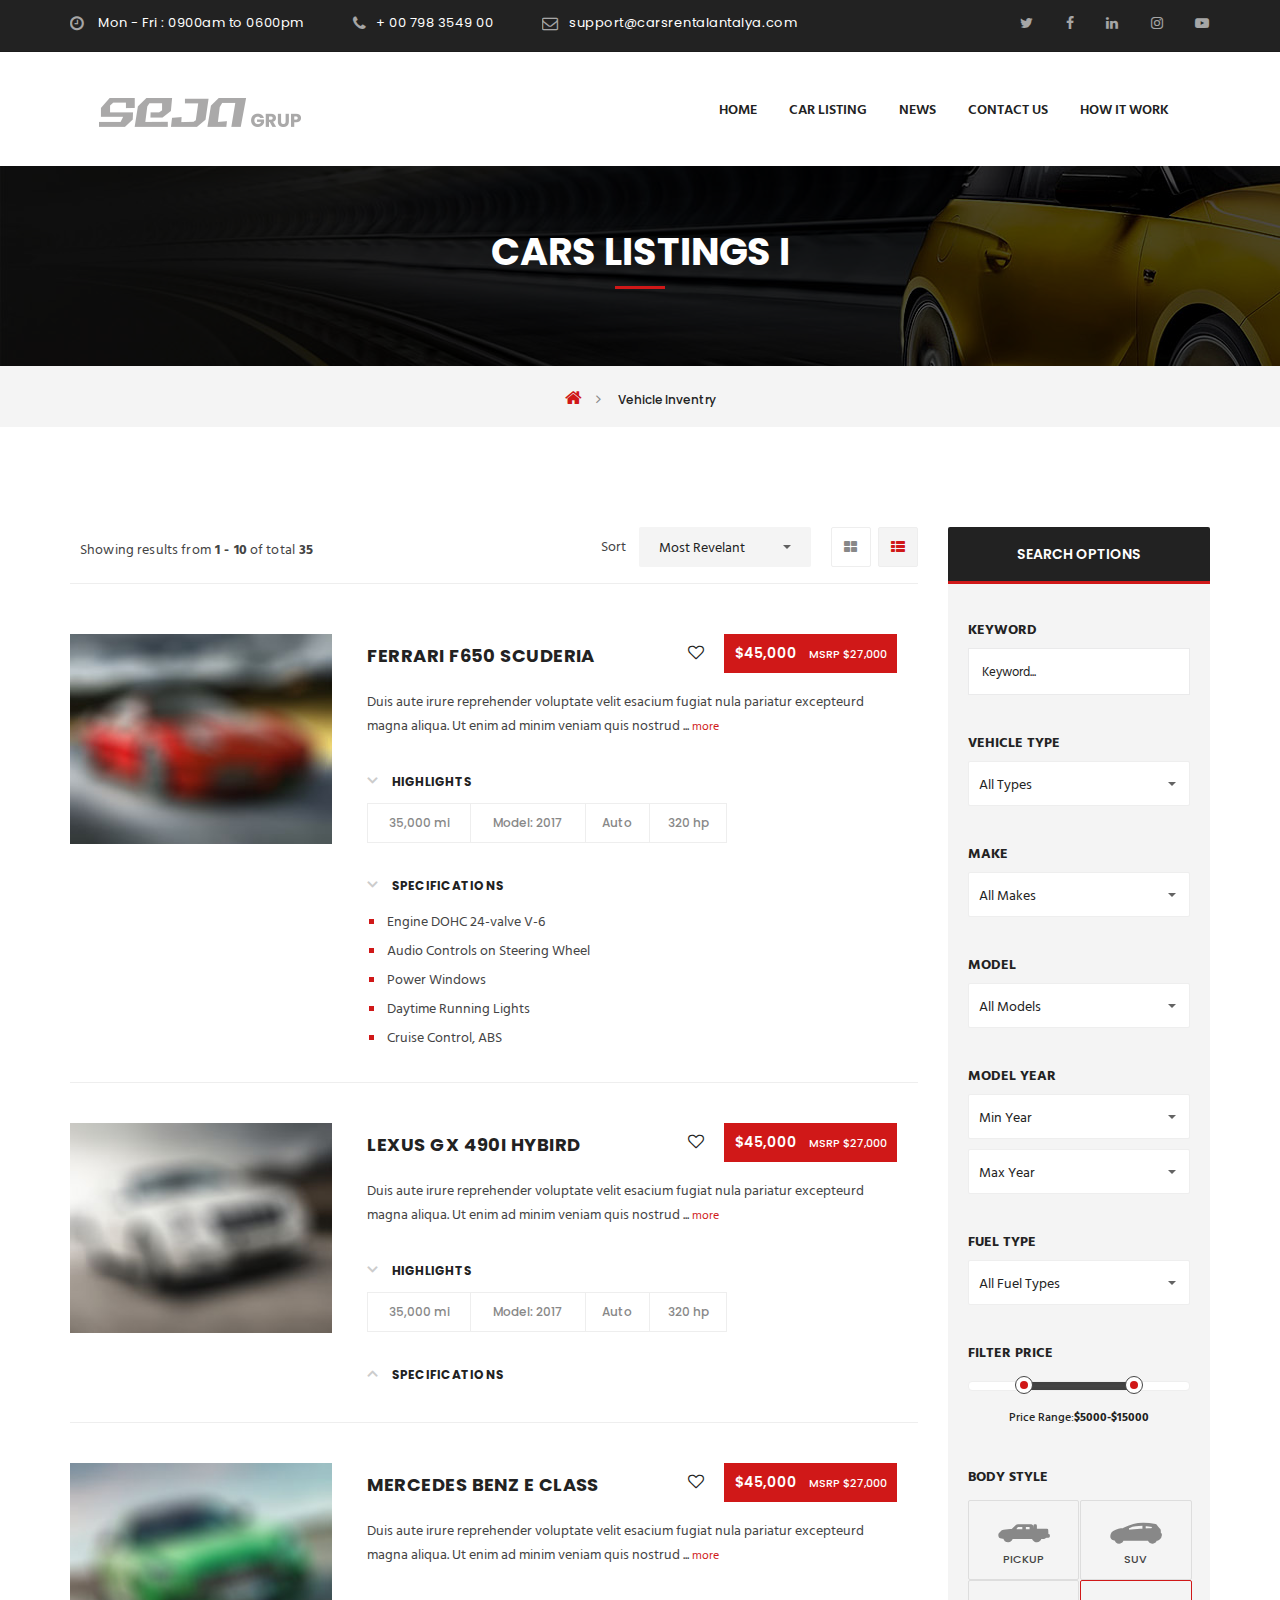
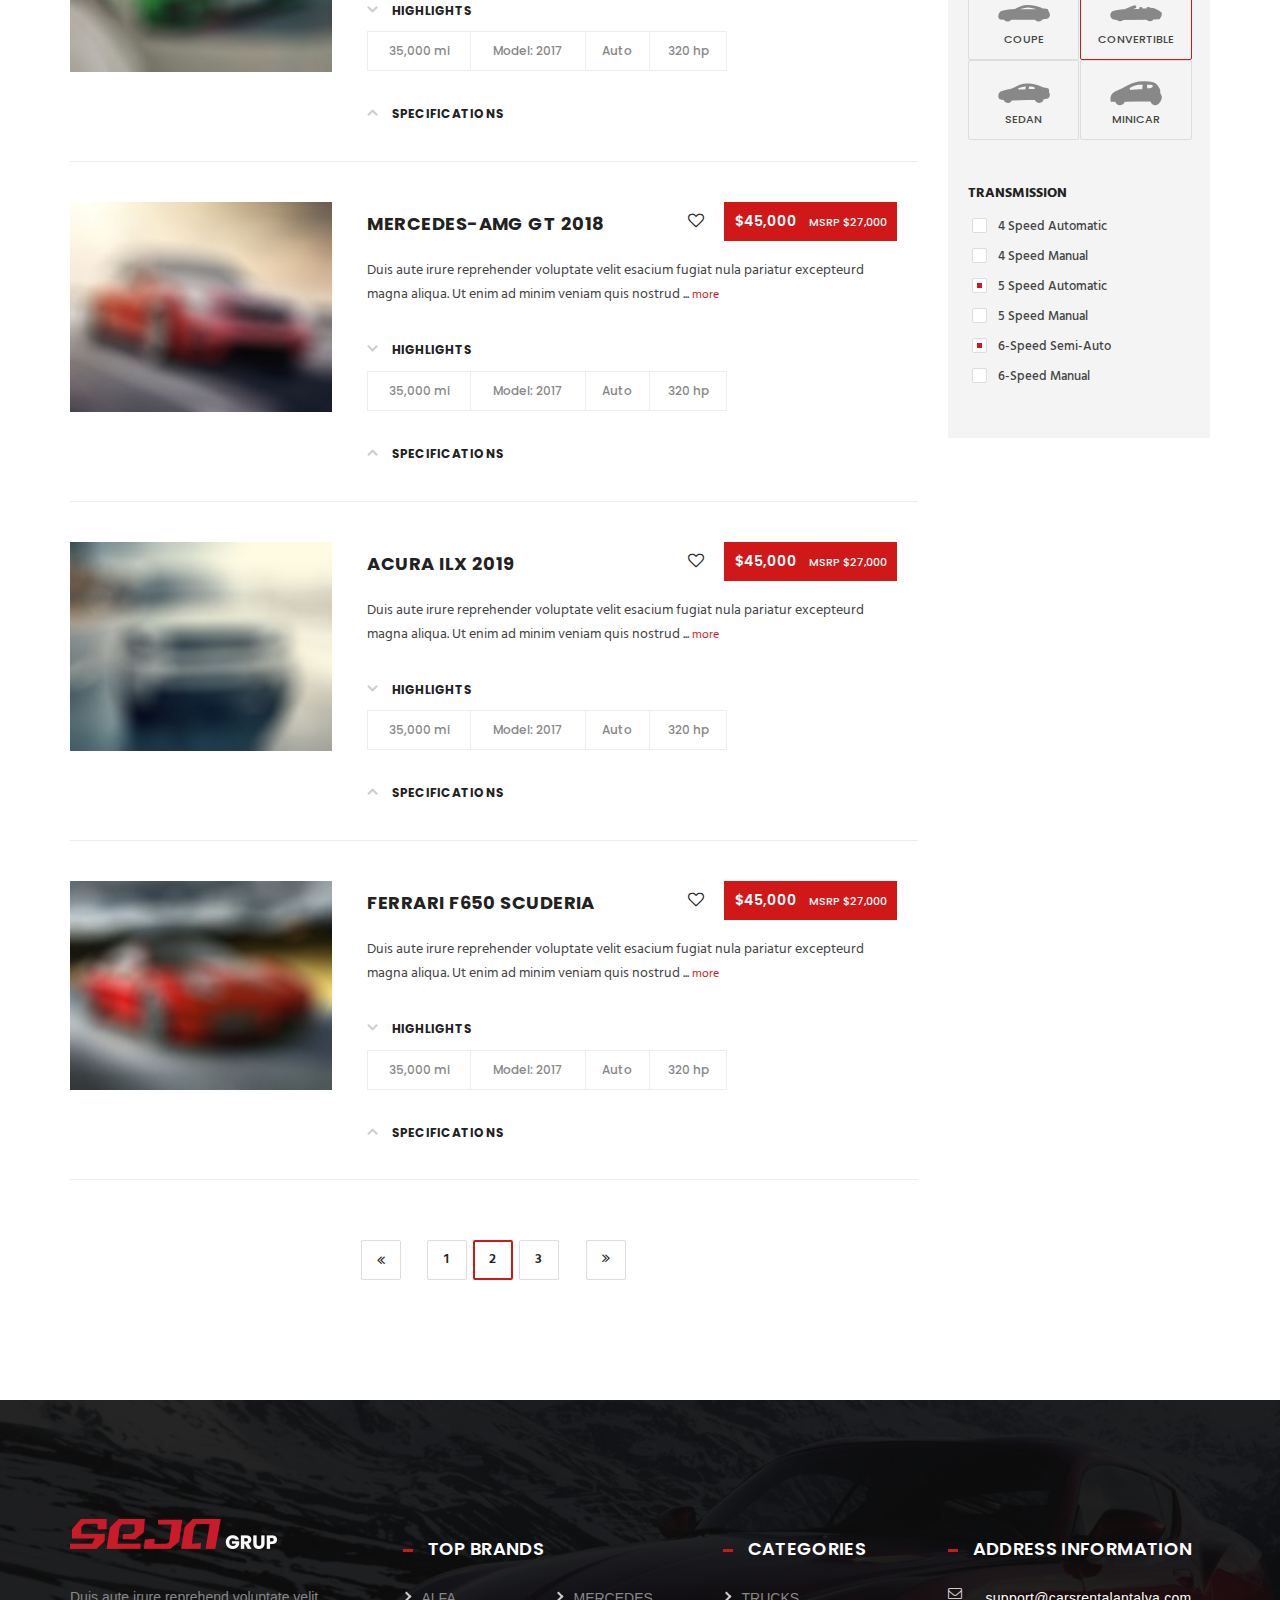
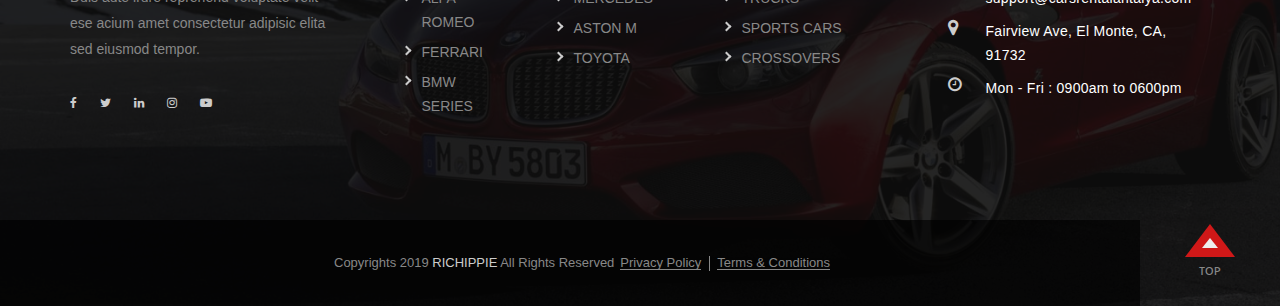
<file: listings.html>
<!DOCTYPE html>
<html lang="zxx">

    <head>
        <meta charset="utf-8" />
        <meta http-equiv="x-ua-compatible" content="ie=edge" />
        <title>SEGA Rent Car</title>
        <meta content="" name="description" />
        <meta content="" name="keywords" />
        <meta name="viewport" content="width=device-width, initial-scale=1.0" />
        <meta content="telephone=no" name="format-detection" />
        <meta name="HandheldFriendly" content="true" />
        <link rel="stylesheet" href="assets/css/master.css" />
        <!-- SWITCHER-->
        <link href="assets/plugins/switcher/css/switcher.css" rel="stylesheet" id="switcher-css" />
        <link href="assets/plugins/switcher/css/color1.css" rel="alternate stylesheet" title="color1" />
        <link href="assets/plugins/switcher/css/color2.css" rel="alternate stylesheet" title="color2" />
        <link href="assets/plugins/switcher/css/color3.css" rel="alternate stylesheet" title="color3" />
        <link href="assets/plugins/switcher/css/color4.css" rel="alternate stylesheet" title="color4" />
        <link rel="icon" type="image/x-icon" href="favicon.ico" />
        <!--[if lt IE 9 ]>
<script src="assets/js/separate-js/html5shiv-3.7.2.min.js" type="text/javascript"></script><meta content="no" http-equiv="imagetoolbar">
<![endif]-->
    </head>

    <body>
               <!-- Loader-->
        <div id="page-preloader"><span class="spinner border-t_second_b border-t_prim_a"></span>
        </div>
        <!-- Loader end-->
        <!-- ==========================-->


        
        <!-- MOBILE MENU-->
        <!-- ==========================-->
        <div data-off-canvas="mobile-slidebar left overlay">
            <a class="navbar-brand scroll" href="home.html">
                <img style=" width: 80%; " class="normal-logo img-resonsive visible-xs visible-sm" src="assets/media/general/logo.png" alt="logo" />
                <img style=" width: 80%; margin-top: 5px; " class="scroll-logo img-resonsive hidden-xs hidden-sm" src="assets/media/general/logo-dark.png" alt="logo" />
            </a>
            
        </div>
        <div class="l-theme animated-css" data-header="sticky" data-header-top="200" data-canvas="container">
    
            <!-- ==========================-->
            <!-- SEARCH MODAL-->
            <!-- ==========================-->
            <div class="header-search open-search">
                <div class="container">
                    <div class="row">
                        <div class="col-sm-8 col-sm-offset-2 col-xs-10 col-xs-offset-1">
                            <div class="navbar-search">
                                <form class="search-global">
                                    <input class="search-global__input" type="text" placeholder="Type to search" autocomplete="off" name="s" value="" />
                                    <button class="search-global__btn"><i class="icon stroke icon-Search"></i>
                                    </button>
                                    <div class="search-global__note">Begin typing your search above and press return to search.</div>
                                </form>
                            </div>
                        </div>
                    </div>
                </div>
                <button class="search-close close" type="button"><i class="fa fa-times"></i>
                </button>
            </div>
            <div data-off-canvas="slidebar-1 left overlay">
                <ul class="nav navbar-nav">
                    <li><a class="scrollTo" href="">features</a>
                    </li>
                    <li><a class="scrollTo" href="">Services</a>
                    </li>
                    <li><a class="scrollTo" href="">Works</a>
                    </li>
                    <li><a class="scrollTo" href="">About</a>
                    </li>
                    <li><a class="scrollTo" href="">Team</a>
                    </li>
                
                   
                </ul>
            </div>
            <header class="header header-boxed-width navbar-fixed-top header-background-white header-color-black header-topbar-dark header-logo-black header-topbarbox-1-left header-topbarbox-2-right header-navibox-1-left header-navibox-2-right header-navibox-3-right header-navibox-4-right">
                <div class="container container-boxed-width">
                    <div class="top-bar">
                        <div class="container">
                            <div class="header-topbarbox-1">
                                <ul>
                                    <li><i class="icon fa fa-clock-o"></i> Mon - Fri : 0900am to 0600pm</li>
                                    <li><i class="icon fa fa-phone"></i><a href="tel:+0427983549">+ 00 798 3549 00</a>
                                    </li>
                                    <li><i class="icon fa fa-envelope-o"></i><a href="mailto:support@carsrentalantalya.com">support@carsrentalantalya.com</a>
                                    </li>
                                </ul>
                            </div>
                            <div class="header-topbarbox-2">
                                <ul class="social-links">
                                    <li><a href="/" target="_blank"><i class="social_icons fa fa-twitter"></i></a>
                                    </li>
                                    <li><a href="/" target="_blank"><i class="social_icons fa fa-facebook"></i></a>
                                    </li>
                                    <li><a href="/" target="_blank"><i class="social_icons fa fa-linkedin"></i></a>
                                    </li>
                                    <li class="li-last"><a href="/" target="_blank"><i class="social_icons fa fa-instagram"></i></a>
                                    </li>
                                    <li><a href="/" target="_blank"><i class="social_icons fa fa-youtube-play"></i></a>
                                    </li>
                                </ul>
                            </div>
                        </div>
                    </div>
                    <nav class="navbar" id="nav">
                        <div class="container">
                            <div class="header-navibox-1">
                                <!-- Mobile Trigger Start-->
                                <button class="menu-mobile-button visible-xs-block js-toggle-mobile-slidebar toggle-menu-button"><i class="toggle-menu-button-icon"><span></span><span></span><span></span><span></span><span></span><span></span></i>
                                </button>
                                <!-- Mobile Trigger End-->
                                <a class="navbar-brand scroll" href="">
                                    <img class="normal-logo img-responsive" src="assets/media/general/logo.png" alt="logo" />
                                    <img class="scroll-logo hidden-xs img-responsive" src="assets/media/general/logo-dark.png" alt="logo" />
                                </a>
                            </div>
                            <div class="header-navibox-3">
                                <ul class="nav navbar-nav hidden-xs clearfix vcenter">
                                   
                                  
                            </div>
                            <div class="header-navibox-2">
                               <ul class="yamm main-menu nav navbar-nav">
                                 <li><a href="index.html">Home</a></li>
                                    
                                    <li><a href="listings.html">Car Listing</a></li>
                                    <li><a href="">News</a></li>
                                    <li><a href="">CONTACT US</a></li>
                                    <li><a href="">HOW IT WORK</a></li>

                                  
                                </ul>
                            </div>
                        </div>
                    </nav>
                </div>
            </header>
            <!-- end .header-->
            <!-- end .header-->
            <div class="section-title-page area-bg area-bg_dark area-bg_op_70">
                <div class="area-bg__inner">
                    <div class="container">
                        <div class="row">
                            <div class="col-xs-12">
                                <h1 class="b-title-page bg-primary_a">cars listings I</h1>
                            </div>
                        </div>
                    </div>
                </div>
            </div>
            <!-- end .b-title-page-->
            <div class="bg-grey">
                <div class="container">
                    <div class="row">
                        <div class="col-xs-12">
                            <ol class="breadcrumb">
                                <li><a href="home.html"><i class="icon fa fa-home"></i></a>
                                </li>
                                <li class="active">Vehicle Inventry</li>
                            </ol>
                        </div>
                    </div>
                </div>
            </div>
            <!-- end breadcrumb-->
            <div class="container">
                <div class="row">
                    <div class="col-md-9">
                        <main class="l-main-content">
                            <div class="filter-goods">
                                <div class="filter-goods__info">Showing results from<strong> 1 - 10</strong> of total<strong> 35</strong>
                                </div>
                                <div class="filter-goods__select"><span class="hidden-xs">Sort</span>
                                    <select class="selectpicker" data-width="172">
                                        <option>Most Revelant</option>
                                        <option>A-Z</option>
                                        <option>Z-A</option>
                                    </select>
                                    <div class="btns-switch"><i class="btns-switch__item js-view-th icon fa fa-th-large"></i><i class="btns-switch__item js-view-list active icon fa fa-th-list"></i>
                                    </div>
                                </div>
                            </div>
                            <!-- end .filter-goods-->
                            <div class="goods-group-2 list-goods">
                                <section class="b-goods-1">
                                    <div class="row">
                                        <div class="b-goods-1__img">
                                            <a class="js-zoom-images" href="assets/media/components/b-goods/263x210_1.jpg">
                                                <img class="img-responsive" src="assets/media/components/b-goods/263x210_1.jpg" alt="foto" />
                                            </a>
                                        </div>
                                        <div class="b-goods-1__inner">
                                            <div class="b-goods-1__header"><span class="b-goods-1__price hidden-th">$45,000<span class="b-goods-1__price-msrp">MSRP $27,000</span></span><a class="b-goods-1__choose hidden-th" href="listing-1.html"><i class="icon fa fa-heart-o"></i></a>
                                                <h2 class="b-goods-1__name"><a href="car-details.html">FERRARI F650 SCUDERIA</a></h2>
                                            </div>
                                            <div class="b-goods-1__info">Duis aute irure reprehender voluptate velit esacium fugiat nula pariatur excepteurd magna aliqua. Ut enim ad minim veniam quis nostrud<span class="b-goods-1__info-more collapse" id="info-1"> lorem ipsum dolor sit amet, consectetur adipisicing elit. Odit aut rerum numquam hic eum, aperiam fuga, pariatur repellendus. Incidunt corporis iusto illo nesciunt soluta optio eius aliquam. Similique, laborum dicta!</span>
                                                <span
                                                class="b-goods-1__info-link" data-toggle="collapse" data-target="#info-1"></span>
                                            </div><span class="b-goods-1__price_th text-primary visible-th">$45,000<span class="b-goods-1__price-msrp">MSRP $27,000</span><a class="b-goods-1__choose" href="listing-1.html"><i class="icon fa fa-heart-o"></i></a>
                                            </span>
                                            <div class="b-goods-1__section">
                                                <h3 class="b-goods-1__title" data-toggle="collapse" data-target="#desc-1">Highlights</h3>
                                                <div class="collapse in" id="desc-1">
                                                    <ul class="b-goods-1__desc list-unstyled">
                                                        <li class="b-goods-1__desc-item">35,000 mi</li>
                                                        <li class="b-goods-1__desc-item"><span class="hidden-th">Model:</span> 2017</li>
                                                        <li class="b-goods-1__desc-item">Auto</li>
                                                        <li class="b-goods-1__desc-item hidden-th">320 hp</li>
                                                    </ul>
                                                </div>
                                            </div>
                                            <div class="b-goods-1__section hidden-th">
                                                <h3 class="b-goods-1__title" data-toggle="collapse" data-target="#list-1">specifications</h3>
                                                <div class="collapse in" id="list-1">
                                                    <ul class="b-goods-1__list list list-mark-5 list_mark-prim">
                                                        <li class="b-goods-1__list-item">Engine DOHC 24-valve V-6</li>
                                                        <li class="b-goods-1__list-item">Audio Controls on Steering Wheel</li>
                                                        <li class="b-goods-1__list-item">Power Windows</li>
                                                        <li class="b-goods-1__list-item">Daytime Running Lights</li>
                                                        <li class="b-goods-1__list-item">Cruise Control, ABS</li>
                                                    </ul>
                                                </div>
                                            </div>
                                        </div>
                                    </div>
                                </section>
                                <!-- end .b-goods-1-->
                                <section class="b-goods-1">
                                    <div class="row">
                                        <div class="b-goods-1__img">
                                            <a class="js-zoom-images" href="assets/media/components/b-goods/263x210_2.jpg">
                                                <img class="img-responsive" src="assets/media/components/b-goods/263x210_2.jpg" alt="foto" />
                                            </a>
                                        </div>
                                        <div class="b-goods-1__inner">
                                            <div class="b-goods-1__header"><span class="b-goods-1__price hidden-th">$45,000<span class="b-goods-1__price-msrp">MSRP $27,000</span></span><a class="b-goods-1__choose hidden-th" href="listing-1.html"><i class="icon fa fa-heart-o"></i></a>
                                                <h2 class="b-goods-1__name"><a href="car-details.html">Lexus GX 490i Hybird</a></h2>
                                            </div>
                                            <div class="b-goods-1__info">Duis aute irure reprehender voluptate velit esacium fugiat nula pariatur excepteurd magna aliqua. Ut enim ad minim veniam quis nostrud<span class="b-goods-1__info-more collapse" id="info-2"> lorem ipsum dolor sit amet, consectetur adipisicing elit. Odit aut rerum numquam hic eum, aperiam fuga, pariatur repellendus. Incidunt corporis iusto illo nesciunt soluta optio eius aliquam. Similique, laborum dicta!</span>
                                                <span
                                                class="b-goods-1__info-link" data-toggle="collapse" data-target="#info-2"></span>
                                            </div><span class="b-goods-1__price_th text-primary visible-th">$45,000<span class="b-goods-1__price-msrp">MSRP $27,000</span><a class="b-goods-1__choose" href="listing-1.html"><i class="icon fa fa-heart-o"></i></a>
                                            </span>
                                            <div class="b-goods-1__section">
                                                <h3 class="b-goods-1__title" data-toggle="collapse" data-target="#desc-2">Highlights</h3>
                                                <div class="collapse in" id="desc-2">
                                                    <ul class="b-goods-1__desc list-unstyled">
                                                        <li class="b-goods-1__desc-item">35,000 mi</li>
                                                        <li class="b-goods-1__desc-item"><span class="hidden-th">Model:</span> 2017</li>
                                                        <li class="b-goods-1__desc-item">Auto</li>
                                                        <li class="b-goods-1__desc-item hidden-th">320 hp</li>
                                                    </ul>
                                                </div>
                                            </div>
                                            <div class="b-goods-1__section hidden-th">
                                                <h3 class="b-goods-1__title" data-toggle="collapse" data-target="#list-2" aria-expanded="false">specifications</h3>
                                                <div class="collapse" id="list-2">
                                                    <ul class="b-goods-1__list list list-mark-5 list_mark-prim">
                                                        <li class="b-goods-1__list-item">Engine DOHC 24-valve V-6</li>
                                                        <li class="b-goods-1__list-item">Audio Controls on Steering Wheel</li>
                                                        <li class="b-goods-1__list-item">Power Windows</li>
                                                        <li class="b-goods-1__list-item">Daytime Running Lights</li>
                                                        <li class="b-goods-1__list-item">Cruise Control, ABS</li>
                                                    </ul>
                                                </div>
                                            </div>
                                        </div>
                                    </div>
                                </section>
                                <!-- end .b-goods-1-->
                                <section class="b-goods-1">
                                    <div class="row">
                                        <div class="b-goods-1__img">
                                            <a class="js-zoom-images" href="assets/media/components/b-goods/263x210_3.jpg">
                                                <img class="img-responsive" src="assets/media/components/b-goods/263x210_3.jpg" alt="foto" />
                                            </a>
                                        </div>
                                        <div class="b-goods-1__inner">
                                            <div class="b-goods-1__header"><span class="b-goods-1__price hidden-th">$45,000<span class="b-goods-1__price-msrp">MSRP $27,000</span></span><a class="b-goods-1__choose hidden-th" href="listing-1.html"><i class="icon fa fa-heart-o"></i></a>
                                                <h2 class="b-goods-1__name"><a href="car-details.html">MERCEDES BENZ E CLASS</a></h2>
                                            </div>
                                            <div class="b-goods-1__info">Duis aute irure reprehender voluptate velit esacium fugiat nula pariatur excepteurd magna aliqua. Ut enim ad minim veniam quis nostrud<span class="b-goods-1__info-more collapse" id="info-3"> lorem ipsum dolor sit amet, consectetur adipisicing elit. Odit aut rerum numquam hic eum, aperiam fuga, pariatur repellendus. Incidunt corporis iusto illo nesciunt soluta optio eius aliquam. Similique, laborum dicta!</span>
                                                <span
                                                class="b-goods-1__info-link" data-toggle="collapse" data-target="#info-3"></span>
                                            </div><span class="b-goods-1__price_th text-primary visible-th">$45,000<span class="b-goods-1__price-msrp">MSRP $27,000</span><a class="b-goods-1__choose" href="listing-1.html"><i class="icon fa fa-heart-o"></i></a>
                                            </span>
                                            <div class="b-goods-1__section">
                                                <h3 class="b-goods-1__title" data-toggle="collapse" data-target="#desc-3">Highlights</h3>
                                                <div class="collapse in" id="desc-3">
                                                    <ul class="b-goods-1__desc list-unstyled">
                                                        <li class="b-goods-1__desc-item">35,000 mi</li>
                                                        <li class="b-goods-1__desc-item"><span class="hidden-th">Model:</span> 2017</li>
                                                        <li class="b-goods-1__desc-item">Auto</li>
                                                        <li class="b-goods-1__desc-item hidden-th">320 hp</li>
                                                    </ul>
                                                </div>
                                            </div>
                                            <div class="b-goods-1__section hidden-th">
                                                <h3 class="b-goods-1__title" data-toggle="collapse" data-target="#list-3" aria-expanded="false">specifications</h3>
                                                <div class="collapse" id="list-3">
                                                    <ul class="b-goods-1__list list list-mark-5 list_mark-prim">
                                                        <li class="b-goods-1__list-item">Engine DOHC 24-valve V-6</li>
                                                        <li class="b-goods-1__list-item">Audio Controls on Steering Wheel</li>
                                                        <li class="b-goods-1__list-item">Power Windows</li>
                                                        <li class="b-goods-1__list-item">Daytime Running Lights</li>
                                                        <li class="b-goods-1__list-item">Cruise Control, ABS</li>
                                                    </ul>
                                                </div>
                                            </div>
                                        </div>
                                    </div>
                                </section>
                                <!-- end .b-goods-1-->
                                <section class="b-goods-1">
                                    <div class="row">
                                        <div class="b-goods-1__img">
                                            <a class="js-zoom-images" href="assets/media/components/b-goods/263x210_4.jpg">
                                                <img class="img-responsive" src="assets/media/components/b-goods/263x210_4.jpg" alt="foto" />
                                            </a>
                                        </div>
                                        <div class="b-goods-1__inner">
                                            <div class="b-goods-1__header"><span class="b-goods-1__price hidden-th">$45,000<span class="b-goods-1__price-msrp">MSRP $27,000</span></span><a class="b-goods-1__choose hidden-th" href="listing-1.html"><i class="icon fa fa-heart-o"></i></a>
                                                <h2 class="b-goods-1__name"><a href="car-details.html">MERCEDES-AMG GT 2018</a></h2>
                                            </div>
                                            <div class="b-goods-1__info">Duis aute irure reprehender voluptate velit esacium fugiat nula pariatur excepteurd magna aliqua. Ut enim ad minim veniam quis nostrud<span class="b-goods-1__info-more collapse" id="info-4"> lorem ipsum dolor sit amet, consectetur adipisicing elit. Odit aut rerum numquam hic eum, aperiam fuga, pariatur repellendus. Incidunt corporis iusto illo nesciunt soluta optio eius aliquam. Similique, laborum dicta!</span>
                                                <span
                                                class="b-goods-1__info-link" data-toggle="collapse" data-target="#info-4"></span>
                                            </div><span class="b-goods-1__price_th text-primary visible-th">$45,000<span class="b-goods-1__price-msrp">MSRP $27,000</span><a class="b-goods-1__choose" href="listing-1.html"><i class="icon fa fa-heart-o"></i></a>
                                            </span>
                                            <div class="b-goods-1__section">
                                                <h3 class="b-goods-1__title" data-toggle="collapse" data-target="#desc-4">Highlights</h3>
                                                <div class="collapse in" id="desc-4">
                                                    <ul class="b-goods-1__desc list-unstyled">
                                                        <li class="b-goods-1__desc-item">35,000 mi</li>
                                                        <li class="b-goods-1__desc-item"><span class="hidden-th">Model:</span> 2017</li>
                                                        <li class="b-goods-1__desc-item">Auto</li>
                                                        <li class="b-goods-1__desc-item hidden-th">320 hp</li>
                                                    </ul>
                                                </div>
                                            </div>
                                            <div class="b-goods-1__section hidden-th">
                                                <h3 class="b-goods-1__title" data-toggle="collapse" data-target="#list-4" aria-expanded="false">specifications</h3>
                                                <div class="collapse" id="list-4">
                                                    <ul class="b-goods-1__list list list-mark-5 list_mark-prim">
                                                        <li class="b-goods-1__list-item">Engine DOHC 24-valve V-6</li>
                                                        <li class="b-goods-1__list-item">Audio Controls on Steering Wheel</li>
                                                        <li class="b-goods-1__list-item">Power Windows</li>
                                                        <li class="b-goods-1__list-item">Daytime Running Lights</li>
                                                        <li class="b-goods-1__list-item">Cruise Control, ABS</li>
                                                    </ul>
                                                </div>
                                            </div>
                                        </div>
                                    </div>
                                </section>
                                <!-- end .b-goods-1-->
                                <section class="b-goods-1">
                                    <div class="row">
                                        <div class="b-goods-1__img">
                                            <a class="js-zoom-images" href="assets/media/components/b-goods/263x210_5.jpg">
                                                <img class="img-responsive" src="assets/media/components/b-goods/263x210_5.jpg" alt="foto" />
                                            </a>
                                        </div>
                                        <div class="b-goods-1__inner">
                                            <div class="b-goods-1__header"><span class="b-goods-1__price hidden-th">$45,000<span class="b-goods-1__price-msrp">MSRP $27,000</span></span><a class="b-goods-1__choose hidden-th" href="listing-1.html"><i class="icon fa fa-heart-o"></i></a>
                                                <h2 class="b-goods-1__name"><a href="car-details.html">ACURA ILX 2019</a></h2>
                                            </div>
                                            <div class="b-goods-1__info">Duis aute irure reprehender voluptate velit esacium fugiat nula pariatur excepteurd magna aliqua. Ut enim ad minim veniam quis nostrud<span class="b-goods-1__info-more collapse" id="info-5"> lorem ipsum dolor sit amet, consectetur adipisicing elit. Odit aut rerum numquam hic eum, aperiam fuga, pariatur repellendus. Incidunt corporis iusto illo nesciunt soluta optio eius aliquam. Similique, laborum dicta!</span>
                                                <span
                                                class="b-goods-1__info-link" data-toggle="collapse" data-target="#info-5"></span>
                                            </div><span class="b-goods-1__price_th text-primary visible-th">$45,000<span class="b-goods-1__price-msrp">MSRP $27,000</span><a class="b-goods-1__choose" href="listing-1.html"><i class="icon fa fa-heart-o"></i></a>
                                            </span>
                                            <div class="b-goods-1__section">
                                                <h3 class="b-goods-1__title" data-toggle="collapse" data-target="#desc-5">Highlights</h3>
                                                <div class="collapse in" id="desc-5">
                                                    <ul class="b-goods-1__desc list-unstyled">
                                                        <li class="b-goods-1__desc-item">35,000 mi</li>
                                                        <li class="b-goods-1__desc-item"><span class="hidden-th">Model:</span> 2017</li>
                                                        <li class="b-goods-1__desc-item">Auto</li>
                                                        <li class="b-goods-1__desc-item hidden-th">320 hp</li>
                                                    </ul>
                                                </div>
                                            </div>
                                            <div class="b-goods-1__section hidden-th">
                                                <h3 class="b-goods-1__title" data-toggle="collapse" data-target="#list-5" aria-expanded="false">specifications</h3>
                                                <div class="collapse" id="list-5">
                                                    <ul class="b-goods-1__list list list-mark-5 list_mark-prim">
                                                        <li class="b-goods-1__list-item">Engine DOHC 24-valve V-6</li>
                                                        <li class="b-goods-1__list-item">Audio Controls on Steering Wheel</li>
                                                        <li class="b-goods-1__list-item">Power Windows</li>
                                                        <li class="b-goods-1__list-item">Daytime Running Lights</li>
                                                        <li class="b-goods-1__list-item">Cruise Control, ABS</li>
                                                    </ul>
                                                </div>
                                            </div>
                                        </div>
                                    </div>
                                </section>
                                <!-- end .b-goods-1-->
                                <section class="b-goods-1">
                                    <div class="row">
                                        <div class="b-goods-1__img">
                                            <a class="js-zoom-images" href="assets/media/components/b-goods/263x210_1.jpg">
                                                <img class="img-responsive" src="assets/media/components/b-goods/263x210_1.jpg" alt="foto" />
                                            </a>
                                        </div>
                                        <div class="b-goods-1__inner">
                                            <div class="b-goods-1__header"><span class="b-goods-1__price hidden-th">$45,000<span class="b-goods-1__price-msrp">MSRP $27,000</span></span><a class="b-goods-1__choose hidden-th" href="listing-1.html"><i class="icon fa fa-heart-o"></i></a>
                                                <h2 class="b-goods-1__name"><a href="car-details.html">FERRARI F650 SCUDERIA</a></h2>
                                            </div>
                                            <div class="b-goods-1__info">Duis aute irure reprehender voluptate velit esacium fugiat nula pariatur excepteurd magna aliqua. Ut enim ad minim veniam quis nostrud<span class="b-goods-1__info-more collapse" id="info-6"> lorem ipsum dolor sit amet, consectetur adipisicing elit. Odit aut rerum numquam hic eum, aperiam fuga, pariatur repellendus. Incidunt corporis iusto illo nesciunt soluta optio eius aliquam. Similique, laborum dicta!</span>
                                                <span
                                                class="b-goods-1__info-link" data-toggle="collapse" data-target="#info-6"></span>
                                            </div><span class="b-goods-1__price_th text-primary visible-th">$45,000<span class="b-goods-1__price-msrp">MSRP $27,000</span><a class="b-goods-1__choose" href="listing-1.html"><i class="icon fa fa-heart-o"></i></a>
                                            </span>
                                            <div class="b-goods-1__section">
                                                <h3 class="b-goods-1__title" data-toggle="collapse" data-target="#desc-6">Highlights</h3>
                                                <div class="collapse in" id="desc-6">
                                                    <ul class="b-goods-1__desc list-unstyled">
                                                        <li class="b-goods-1__desc-item">35,000 mi</li>
                                                        <li class="b-goods-1__desc-item"><span class="hidden-th">Model:</span> 2017</li>
                                                        <li class="b-goods-1__desc-item">Auto</li>
                                                        <li class="b-goods-1__desc-item hidden-th">320 hp</li>
                                                    </ul>
                                                </div>
                                            </div>
                                            <div class="b-goods-1__section hidden-th">
                                                <h3 class="b-goods-1__title" data-toggle="collapse" data-target="#list-6" aria-expanded="false">specifications</h3>
                                                <div class="collapse" id="list-6">
                                                    <ul class="b-goods-1__list list list-mark-5 list_mark-prim">
                                                        <li class="b-goods-1__list-item">Engine DOHC 24-valve V-6</li>
                                                        <li class="b-goods-1__list-item">Audio Controls on Steering Wheel</li>
                                                        <li class="b-goods-1__list-item">Power Windows</li>
                                                        <li class="b-goods-1__list-item">Daytime Running Lights</li>
                                                        <li class="b-goods-1__list-item">Cruise Control, ABS</li>
                                                    </ul>
                                                </div>
                                            </div>
                                        </div>
                                    </div>
                                </section>
                                <!-- end .b-goods-1-->
                            </div>
                            <!-- end .goods-group-2-->
                            <ul class="pagination text-center">
                                <li><a href="#"><i class="icon fa fa-angle-double-left"></i></a>
                                </li>
                                <li><a href="#">1</a>
                                </li>
                                <li class="active"><a href="#">2</a>
                                </li>
                                <li><a href="#">3</a>
                                </li>
                                <li><a href="#"><i class="icon fa fa-angle-double-right"></i></a>
                                </li>
                            </ul>
                        </main>
                        <!-- end .l-main-content-->
                    </div>
                    <div class="col-md-3">
                        <aside class="l-sidebar">
                            <form class="b-filter-2 bg-grey">
                                <h3 class="b-filter-2__title">search options</h3>
                                <div class="b-filter-2__inner">
                                    <div class="b-filter-2__group">
                                        <div class="b-filter-2__group-title">keyword</div>
                                        <input class="form-control" type="text" placeholder="Keyword..." />
                                    </div>
                                    <div class="b-filter-2__group">
                                        <div class="b-filter-2__group-title">Vehicle Type</div>
                                        <select class="selectpicker" data-width="100%">
                                            <option>All Types</option>
                                            <option>Type 1</option>
                                            <option>Type 2</option>
                                            <option>Type 3</option>
                                        </select>
                                    </div>
                                    <div class="b-filter-2__group">
                                        <div class="b-filter-2__group-title">Make</div>
                                        <select class="selectpicker" data-width="100%">
                                            <option>All Makes</option>
                                            <option>Make 1</option>
                                            <option>Make 2</option>
                                        </select>
                                    </div>
                                    <div class="b-filter-2__group">
                                        <div class="b-filter-2__group-title">Model</div>
                                        <select class="selectpicker" data-width="100%">
                                            <option>All Models</option>
                                            <option>Model 1</option>
                                            <option>Model 2</option>
                                            <option>Model 3</option>
                                        </select>
                                    </div>
                                    <div class="b-filter-2__group">
                                        <div class="b-filter-2__group-title">Model Year</div>
                                        <select class="selectpicker" data-width="100%">
                                            <option>Min Year</option>
                                            <option>Year 1</option>
                                            <option>Year 2</option>
                                        </select>
                                        <select class="selectpicker" data-width="100%">
                                            <option>Max Year</option>
                                            <option>Year 1</option>
                                            <option>Year 2</option>
                                        </select>
                                    </div>
                                    <div class="b-filter-2__group">
                                        <div class="b-filter-2__group-title">fuel type</div>
                                        <select class="selectpicker" data-width="100%">
                                            <option>All Fuel Types</option>
                                            <option>Type 1</option>
                                            <option>Type 2</option>
                                            <option>Type 3</option>
                                        </select>
                                    </div>
                                    <div class="b-filter-2__group">
                                        <div class="b-filter-2__group-title">Filter Price</div>
                                        <div class="ui-filter-slider">
                                            <div id="slider-price"></div>
                                            <div class="ui-filter-slider__info">
                                                <div class="ui-filter-slider__label">Price Range:</div><span class="ui-filter-slider__current" id="slider-snap-value-lower"></span>-<span class="ui-filter-slider__current" id="slider-snap-value-upper"></span>
                                            </div>
                                        </div>
                                    </div>
                                    <div class="b-filter-2__group">
                                        <div class="b-filter-2__group-title">Body style</div>
                                        <div class="b-filter-type-2">
                                            <div class="b-filter-type-2__item">
                                                <input class="b-filter-type-2__input" id="typePickup" type="checkbox" />
                                                <label class="b-filter-type-2__label" for="typePickup"><i class="b-filter-type-2__icon flaticon-pick-up"></i><span class="b-filter-type-2__title">PICKUP</span>
                                                </label>
                                            </div>
                                            <div class="b-filter-type-2__item">
                                                <input class="b-filter-type-2__input" id="typeSuv" type="checkbox" />
                                                <label class="b-filter-type-2__label" for="typeSuv"><i class="b-filter-type-2__icon flaticon-car-of-hatchback-model"></i><span class="b-filter-type-2__title">SUV</span>
                                                </label>
                                            </div>
                                            <div class="b-filter-type-2__item">
                                                <input class="b-filter-type-2__input" id="typeCoupe" type="checkbox" />
                                                <label class="b-filter-type-2__label" for="typeCoupe"><i class="b-filter-type-2__icon flaticon-coupe-car"></i><span class="b-filter-type-2__title">coupe</span>
                                                </label>
                                            </div>
                                            <div class="b-filter-type-2__item">
                                                <input class="b-filter-type-2__input" id="typeConvertible" type="checkbox" checked="checked" />
                                                <label class="b-filter-type-2__label" for="typeConvertible"><i class="b-filter-type-2__icon flaticon-cabrio-car"></i><span class="b-filter-type-2__title">CONVERTIBLE</span>
                                                </label>
                                            </div>
                                            <div class="b-filter-type-2__item">
                                                <input class="b-filter-type-2__input" id="typeSedan" type="checkbox" />
                                                <label class="b-filter-type-2__label" for="typeSedan"><i class="b-filter-type-2__icon flaticon-sedan-car-model"></i><span class="b-filter-type-2__title">sedan</span>
                                                </label>
                                            </div>
                                            <div class="b-filter-type-2__item">
                                                <input class="b-filter-type-2__input" id="typeMinicar" type="checkbox" />
                                                <label class="b-filter-type-2__label" for="typeMinicar"><i class="b-filter-type-2__icon flaticon-car-1"></i><span class="b-filter-type-2__title">MINICAR</span>
                                                </label>
                                            </div>
                                        </div>
                                    </div>
                                    <div class="b-filter-2__group">
                                        <div class="b-filter-2__group-title">TRANSMISSION</div>
                                        <div class="checkbox-group">
                                            <input class="forms__check hidden" id="check-1" type="checkbox" />
                                            <label class="forms__label forms__label-check forms__label-check-1" for="check-1">4 Speed Automatic</label>
                                            <input class="forms__check hidden" id="check-2" type="checkbox" />
                                            <label class="forms__label forms__label-check forms__label-check-1" for="check-2">4 Speed Manual</label>
                                            <input class="forms__check hidden" id="check-3" type="checkbox" checked="checked" />
                                            <label class="forms__label forms__label-check forms__label-check-1" for="check-3">5 Speed Automatic</label>
                                            <input class="forms__check hidden" id="check-4" type="checkbox" />
                                            <label class="forms__label forms__label-check forms__label-check-1" for="check-4">5 Speed Manual</label>
                                            <input class="forms__check hidden" id="check-5" type="checkbox" checked="checked" />
                                            <label class="forms__label forms__label-check forms__label-check-1" for="check-5">6-Speed Semi-Auto</label>
                                            <input class="forms__check hidden" id="check-6" type="checkbox" />
                                            <label class="forms__label forms__label-check forms__label-check-1" for="check-6">6-Speed Manual</label>
                                        </div>
                                    </div>
                                </div>
                            </form>
                            <!-- end .b-filter-->
                        </aside>
                        <!-- end .l-sidebar-->
                    </div>
                </div>
            </div>
             <!-- end .section-default-->
            <footer class="footer area-bg">
                <div class="area-bg__inner">
                    <div class="footer__main">
                        <div class="container">
                            <div class="row">
                                <div class="col-md-3">
                                    <div class="footer-section">
                                        <a class="footer__logo" href="home.html">
                                            <img class="img-responsive" src="assets/media/general/logo.png" alt="Logo" />
                                        </a>
                                        <div class="footer__info">Duis aute irure reprehend voluptate velit ese acium amet consectetur adipisic elita sed eiusmod tempor.</div>
                                        <ul class="social-net list-inline">
                                            <li class="social-net__item"><a class="social-net__link text-primary_h" href="facebook.com"><i class="icon fa fa-facebook"></i></a>
                                            </li>
                                            <li class="social-net__item"><a class="social-net__link text-primary_h" href="twitter.com"><i class="icon fa fa-twitter"></i></a>
                                            </li>
                                            <li class="social-net__item"><a class="social-net__link text-primary_h" href="linkedin.com"><i class="icon fa fa-linkedin"></i></a>
                                            </li>
                                            <li class="social-net__item"><a class="social-net__link text-primary_h" href="instagram.com"><i class="icon fa fa-instagram"></i></a>
                                            </li>
                                            <li class="social-net__item"><a class="social-net__link text-primary_h" href="youtube.com"><i class="icon fa fa-youtube-play"></i></a>
                                            </li>
                                        </ul>
                                        <!-- end .social-list-->
                                    </div>
                                </div>
                                <div class="col-md-4">
                                    <section class="footer-section footer-section_list-columns">
                                        <h3 class="footer-section__title ui-title-inner">Top Brands</h3>
                                        <ul class="footer-list footer-list_columns list-unstyled">
                                            <li class="footer-list__item"><a class="footer-list__link" href="about.html">Alfa Romeo</a>
                                            </li>
                                            <li class="footer-list__item"><a class="footer-list__link" href="about.html">Ferrari</a>
                                            </li>
                                            <li class="footer-list__item"><a class="footer-list__link" href="about.html">BMW Series</a>
                                            </li>
                                            <li class="footer-list__item"><a class="footer-list__link" href="about.html">Mercedes</a>
                                            </li>
                                            <li class="footer-list__item"><a class="footer-list__link" href="about.html">Aston M</a>
                                            </li>
                                            <li class="footer-list__item"><a class="footer-list__link" href="about.html">Toyota</a>
                                            </li>
                                            </li>
                                        </ul>
                                    </section>
                                </div>
                                <div class="col-md-2">
                                    <section class="footer-section footer-section_list-one">
                                        <h3 class="footer-section__title ui-title-inner">Categories</h3>
                                        <ul class="footer-list list-unstyled">
                                            <li class="footer-list__item"><a class="footer-list__link" href="about.html">Trucks</a>
                                            </li>
                                            <li class="footer-list__item"><a class="footer-list__link" href="about.html">Sports Cars</a>
                                            </li>
                                            <li class="footer-list__item"><a class="footer-list__link" href="about.html">Crossovers</a>
                                            </li>
                                         
                                            </li>
                                        </ul>
                                    </section>
                                </div>
                                <div class="col-md-3">
                                    <section class="footer-section">
                                        <h3 class="footer-section__title ui-title-inner">Address Information</h3>
                                        <div class="footer-contact footer-contact_lg"><span class="text-primary"> </span>
                                        </div>
                                        <div class="footer-contact"><i class="icon icon-xs fa fa-envelope-o"></i>support@carsrentalantalya.com</div>
                                        <div class="footer-contact"><i class="icon icon-lg fa fa-map-marker"></i>Fairview Ave, El Monte, CA, 91732</div>
                                        <div class="footer-contact"><i class="icon fa fa-clock-o"></i>Mon - Fri : 0900am to 0600pm</div>
                                    </section>
                                </div>
                            </div>
                        </div>
                    </div>
                    <div class="copyright">
                        <div class="container">
                            <div class="row" style="font-family: 'Rubik', sans-serif;">
                                <div class="col-xs-12">Copyrights 2019<a class="copyright__brand" href=""> Richippie</a> All Rights Reserved<a class="copyright__link" href="">Privacy Policy</a><a class="copyright__link" href="">Terms & Conditions</a>
                                </div>
                            </div>
                        </div>
                    </div><span class="btn-up" id="toTop">TOP</span>
                </div>
            </footer>
            <!-- .footer-->
        </div>
        <!-- end layout-theme-->


        <!-- ++++++++++++-->
        <!-- MAIN SCRIPTS-->
        <!-- ++++++++++++-->
        <script src="assets/libs/jquery-1.12.4.min.js"></script>
        <script src="assets/libs/jquery-migrate-1.2.1.js"></script>
        <!-- Bootstrap-->
        <script src="assets/libs/bootstrap/bootstrap.min.js"></script>
        <!-- User customization-->
        <script src="assets/js/custom.js"></script>
        <!-- Headers scripts-->
        <script src="assets/plugins/headers/slidebar.js"></script>
        <script src="assets/plugins/headers/header.js"></script>
        <!-- Color scheme-->
        <script src="assets/plugins/switcher/js/dmss.js"></script>
        <!-- Select customization & Color scheme-->
        <script src="assets/plugins/bootstrap-select/js/bootstrap-select.min.js"></script>
        <!-- Slider-->
        <script src="assets/plugins/owl-carousel/owl.carousel.min.js"></script>
        <!-- Pop-up window-->
        <script src="assets/plugins/magnific-popup/jquery.magnific-popup.min.js"></script>
        <!-- Mail scripts-->
        <script src="assets/plugins/jqBootstrapValidation.js"></script>
        <script src="assets/plugins/contact_me.js"></script>
        <!-- Filter and sorting images-->
        <script src="assets/plugins/isotope/isotope.pkgd.min.js"></script>
        <script src="assets/plugins/isotope/imagesLoaded.js"></script>
        <!-- Progress numbers-->
        <script src="assets/plugins/rendro-easy-pie-chart/jquery.easypiechart.min.js"></script>
        <script src="assets/plugins/rendro-easy-pie-chart/waypoints.min.js"></script>
        <!-- NoUiSlider-->
        <script src="assets/plugins/noUiSlider/nouislider.min.js"></script>
        <script src="assets/plugins/noUiSlider/wNumb.js"></script>
        <!-- Animations-->
        <script src="assets/plugins/scrollreveal/scrollreveal.min.js"></script>
    </body>

</html>
</file>
<file: assets/css/master.css>
/*------------------------------------------------------------------
[Master Stylesheet]

Project:  MotorLand
Version:  1.0
Assigned to:  WebNik
Primary use:  MotorLand
-------------------------------------------------------------------*/


/* FONTS*/
@import url('https://fonts.googleapis.com/css?family=Hind:300,400,500,600,700|Poppins:100,200,300,400,500,600,700');
@import '../fonts/font-awesome-4.7/css/font-awesome.min.css';
@import '../fonts/stroke/style.css';
@import '../fonts/elegant/style.css';
@import '../fonts/flaticon/font/flaticon.css';



/* PLUGIN CSS */

@import '../libs/bootstrap/bootstrap.css';                /* bootstrap */
@import '../plugins/bootstrap-select/css/bootstrap-select.css';   /* select customization */
@import '../plugins/headers/header.css';                /* header */
@import '../plugins/headers/yamm.css';                /* header */
@import '../plugins/slider-pro/slider-pro.css';         /* main slider */
@import '../plugins/owl-carousel/owl.carousel.css';                 /* other sliders */
@import '../plugins/noUiSlider/nouislider.css';                /* nouislider */
@import '../plugins/magnific-popup/magnific-popup.css';            /* modal */
@import '../plugins/animate/animate.css';                        /* animations */
@import '../plugins/datepicker/jquery.datetimepicker.css';        /* datepicker */
@import '../plugins/parallax/parallax.css';                        /* parallax */

/*@import '../plugins/flowplayer/skin/playful.css';          /* video-player */


/* MAIN CSS */

@import 'theme.css';
@import 'color.css';
@import 'responsive.css';
</file>
<file: assets/plugins/switcher/css/switcher.css>
.styleswitch.layoutswitch{
  background:none repeat scroll 0 0 #f4f4f4;
  border: medium none !important;
  color:#fff !important;
  display: inline-block;
  height: auto;
  margin: 3px 0;
  padding: 2px;
  text-align: center;
  text-transform: uppercase;
  width: 100%;
  text-decoration:none !important;
  -webkit-transition: all .3s ease-out;
  -moz-transition: all .3s ease-out;
  -ms-transition: all .3s ease-out;
  -o-transition: all .3s ease-out;
  transition: all .3s ease-out;
}
.styleswitch.layoutswitch:hover{
  background:#000 !important;
}
.styleswitch {
  background-color: #e425e9;
  border: 4px solid #ddd;
  display: inline-block;
  height: 28px;
  margin: 4px 10px;
  width: 28px;
}
#switcher-body .container {
  background: #fff;
  margin: 50px auto;
  border: 1px solid #dedede;
  padding: 40px;
}
.demo_changer {
  z-index: 1100;
  position: fixed;
  left: -70px;
  top: 80px;
  font-weight: 400 !important;
}
.purchase {
  text-decoration: underline;
  color: #4BACC6
}
.demoPanel {
  position: relative;
}
.evo-pop {
  z-index: 10000;
  width: 204px;
  padding: 3px 3px 0
}
.evo-pop-ie {
  z-index: 10000;
  width: 212px;
  padding: 3px
}
.evo-palette td {
  font-size: 1px;
  border: solid 1px #c0c0c0;
  padding: 7px;
  cursor: pointer
}
.evo-palette tr.top td {
  border-bottom: 0
}
.evo-palette tr.in td {
  border-top: 0;
  border-bottom: 0
}
.evo-palette tr.bottom td {
  border-top: 0
}
.evo-palette div.sep {
  height: 3px
}
.evo-palette, .evo-palette-ie {
  border-collapse: separate;
  border-spacing: 4px 0;
  *border-collapse:expression('separate', cellSpacing='2px')
}
.evo-palette th, .evo-palette-ie th {
  border: 0;
  padding: 5px 3px;
  text-align: left;
  font-weight: normal;
  background: transparent!important
}
.evo-palette-ie td {
  font-size: 1px;
  border: solid 1px #c0c0c0;
  padding: 7px;
  cursor: pointer
}
.evo-palette2, .evo-palette2-ie {
  margin: auto;
  border-collapse: collapse
}
.evo-palette2 td, .evo-palette2-ie td {
  font-size: 1px;
  cursor: pointer
}
.evo-palette2 td {
  padding: 6px 7px
}
.evo-palette2-ie td {
  padding: 5px
}
.evo-palcenter {
  padding: 5px;
  text-align: center
}
.evo-colorind, .evo-colorind-ie, .evo-colorind-ff {
  border: solid 1px #c3c3c3;
  width: 20px;
  height: 20px;
  float: right
}
.evo-colorind {
  position: relative;
  top: 2px
}
.evo-colorind-ie {
  position: relative;
  top: -23px
}
.evo-colorbox-ie {
  font-size: 8px;
  padding: 3px 9px!important
}
.evo-colortxt-ie {
  position: relative;
  top: -6px
}
.evo-pop:after, .evo-pop-ie:after, .evo-colorind:after, .evo-colorind-ie:after, .evo-colorind-ff:after, .evo-color span:after, .evo-cHist:after {
  content: ".";
  display: block;
  height: 0;
  clear: both;
  visibility: hidden;
  font-size: 0
}
.evo-color {
  width: 94px;
  padding: 1px 3px 0 4px
}
.evo-color div {
  border: solid 1px #808080;
  border-right: solid 1px #c0c0c0;
  border-bottom: solid 1px #c0c0c0;
  padding: 3px;
  margin-bottom: 5px;
  width: 10px;
  height: 10px;
  float: left
}
.evo-color span {
  font-size: 15px;
  margin: 1px 0 4px 3px;
  float: left
}
.evo-sep {
  height: 10px;
  font-size: 0
}
.evo-more {
  padding: 4px 5px 4px;
  font-size: smaller
}
.evo-cHist {
  padding: 3px
}
.evo-cHist div {
  cursor: pointer;
  border: solid 1px #c0c0c0;
  padding: 3px;
  margin: 5px;
  width: 10px;
  height: 10px;
  float: left
}
a.evo-hist {
  margin-left: 6px
}
.evo-pointer {
  cursor: pointer
}
.evo-pop {
  background: #FFFFFF;
  border: 1px solid #DEDEDE;
  padding: 10px !important;
  width: 225px !important;
  z-index: 10000;
}
.evo-colorind, .evo-colorind-ie, .evo-colorind-ff {
  border: 1px solid #C3C3C3;
  height: 20px;
  position: absolute;
  top: 11px;
  right: 5px;
  width: 20px;
}
.demo_changer p {
  margin: 10px 0;
}
.demo_changer .dropdown-menu > li > a:hover, .dropdown-menu > li > a:focus {
  background: #fff;
}
.demo_changer h4 {
  color: #545454 !important;
  margin: 10px 0 !important;
  text-transform: uppercase;
}
.demo_changer select:active, .demo_changer select:focus, .demo_changer select:hover, .demo_changer .button:active, .demo_changer .button:focus, .demo_changer .button:hover, .demo_changer .btn:active, .demo_changer .btn:focus, .demo_changer .btn:hover, .demo_changer .button:active, .demo_changer .button:focus, .demo_changer .button:hover {
  box-shadow: none !important;
}
.demo_changer .button {
  -moz-user-select: none;
  background-image: none;
  border: 1px solid #ddd;
  border-radius: 3px;
  cursor: pointer;
  display: inline-block;
  font-size: 14px;
  font-weight: normal;
  background: #fff;
  line-height: 1.42857;
  margin-bottom: 0;
  width: 145px !important;
  padding: 6px 12px;
  text-align: center;
  vertical-align: middle;
  white-space: nowrap;
}
.demo_changer .img-thumbnail {
  height: 35px;
  background-color: #fff;
  border: 1px solid #ddd;
  margin-bottom: 5px;
  width: 46% !important;
  padding: 2px;
}
.demo_changer img {
  border: 4px solid #E1E1E1;
  height: 32px;
  margin: 2px !important;
  width: 32px !important;
}
.demo_changer hr {
  border-color: #E0E0E0;
}
.demo_changer, .demo_changer p {
  color: #545454 !important;
}
.demo_changer h4 {
  color: #212121 !important;
  font-size: 12px;
  padding-bottom: 0;
  text-align: center;
}
.demo_changer i {
  font-size: 21px;
}
.demo_changer .btn {
  margin-top: 10px;
}
.demo_changer .demo-icon {
  border-style: solid solid solid none;
  border-width: 1px 1px 1px 0px;
  border-color: #ddd;
  background-color: #FFF;
  cursor: pointer;
  text-align: center;
  padding: 2px;
  float: right;
  height:40px;
  line-height: 40px;
  width: 40px;
}
.demo_changer .form_holder {
  background: #ffffff;
  border: 1px solid #ddd;
  border-radius: 0;
  cursor: pointer;
  float: right;
  font-size: 12px;
  padding: 6px;
  width: 71px;
}
.demo_changer .form_holder p {
  font-size: 12px;
}
.color_display_2 {
  clear: both;
  color: #FFFFFF;
  display: inline-block;
  font-size: 12px;
  width: 31px !important;
  height: 31px;
  margin-bottom: 7px;
  padding: 4px 10px;
  text-align: center;
  text-shadow: 0 -1px 0 rgba(0, 0, 0, 0.3);
  text-transform: uppercase;
  box-shadow: 0 1px 0 rgba(255, 255, 255, 0.3) inset, 0 0 2px rgba(255, 255, 255, 0.3) inset, 0 1px 2px rgba(0, 0, 0, 0.29);
}
.color_display_2 a {
  color: #fff;
  text-decoration: none;
}
.color_display_2 a:focus, .color_display_2 a:hover {
  color: #ededed !important;
  text-decoration: none;
}
.demoPanel {
  margin: 0;
  padding: 0;
  width: 125px;
}
.predefined_styles {
  padding: 0 5px;
}

@media only screen and (max-width: 768px) {
  .demo_changer {
  display: none;
}
}
.demo_changer .btn {
  width: 165px !important;
}
.bootstrap-select.show-menu-arrow.open > .btn {
  z-index: 2051;
}
.bootstrap-select .btn:focus {
  outline: thin dotted #333333 !important;
  outline: 5px auto -webkit-focus-ring-color !important;
  outline-offset: -2px;
}
.bootstrap-select.btn-group .btn .filter-option {
  overflow: hidden;
  position: absolute;
  left: 12px;
  right: 25px;
  text-align: left;
}
.bootstrap-select.btn-group .btn .caret {
  position: absolute;
  top: 50%;
  right: 12px;
  margin-top: -2px;
  vertical-align: middle;
}
.bootstrap-select.btn-group > .disabled, .bootstrap-select.btn-group .dropdown-menu li.disabled > a {
  cursor: not-allowed;
}
.bootstrap-select.btn-group > .disabled:focus {
  outline: none !important;
}
.bootstrap-select.btn-group[class*="span"] .btn {
  width: 100%;
}
.bootstrap-select.btn-group .dropdown-menu {
  min-width: 100%;
  -moz-box-sizing: border-box;
  -webkit-box-sizing: border-box;
  box-sizing: border-box;
}
.bootstrap-select.btn-group .dropdown-menu.inner {
  position: static;
  border: 0;
  padding: 0;
  margin: 0;
  -webkit-border-radius: 0;
  -moz-border-radius: 0;
  border-radius: 0;
  -webkit-box-shadow: none;
  -moz-box-shadow: none;
  box-shadow: none;
}
.bootstrap-select.btn-group .dropdown-menu dt {
  display: block;
  padding: 3px 20px;
  cursor: default;
}
.bootstrap-select.btn-group .div-contain {
  overflow: hidden;
}
.bootstrap-select.btn-group .dropdown-menu li {
  position: relative;
}
.bootstrap-select.btn-group .dropdown-menu li > a.opt {
  position: relative;
  padding-left: 35px;
}
.bootstrap-select.btn-group .dropdown-menu li > a {
  cursor: pointer;
}
.bootstrap-select.btn-group .dropdown-menu li > dt small {
  font-weight: normal;
}
.bootstrap-select.btn-group.show-tick .dropdown-menu li.selected a i.check-mark {
  display: inline-block;
  position: absolute;
  right: 15px;
  margin-top: 2.5px;
}
.bootstrap-select.btn-group .dropdown-menu li a i.check-mark {
  display: none;
}
.bootstrap-select.btn-group.show-tick .dropdown-menu li a span.text {
  margin-right: 34px;
}
.bootstrap-select.btn-group .dropdown-menu li small {
  padding-left: 0.5em;
}
.bootstrap-select.btn-group .dropdown-menu li:not(.disabled) > a:hover small, .bootstrap-select.btn-group .dropdown-menu li:not(.disabled) > a:focus small, .bootstrap-select.btn-group .dropdown-menu li.active:not(.disabled) > a small {
  color: #64b1d8;
  color: rgba(255,255,255,0.4);
}
.bootstrap-select.btn-group .dropdown-menu li > dt small {
  font-weight: normal;
}
.bootstrap-select.show-menu-arrow .dropdown-toggle:before {
  content: '';
  display: inline-block;
  border-left: 7px solid transparent;
  border-right: 7px solid transparent;
  border-bottom: 7px solid #CCC;
  border-bottom-color: rgba(0, 0, 0, 0.2);
  position: absolute;
  bottom: -4px;
  left: 9px;
  display: none;
}
.bootstrap-select.show-menu-arrow .dropdown-toggle:after {
  content: '';
  display: inline-block;
  border-left: 6px solid transparent;
  border-right: 6px solid transparent;
  border-bottom: 6px solid white;
  position: absolute;
  bottom: -4px;
  left: 10px;
  display: none;
}
.bootstrap-select.show-menu-arrow.dropup .dropdown-toggle:before {
  bottom: auto;
  top: -3px;
  border-top: 7px solid #ccc;
  border-bottom: 0;
  border-top-color: rgba(0, 0, 0, 0.2);
}
.bootstrap-select.show-menu-arrow.dropup .dropdown-toggle:after {
  bottom: auto;
  top: -3px;
  border-top: 6px solid #ffffff;
  border-bottom: 0;
}
.bootstrap-select.show-menu-arrow.pull-right .dropdown-toggle:before {
  right: 12px;
  left: auto;
}
.bootstrap-select.show-menu-arrow.pull-right .dropdown-toggle:after {
  right: 13px;
  left: auto;
}
.bootstrap-select.show-menu-arrow.open > .dropdown-toggle:before, .bootstrap-select.show-menu-arrow.open > .dropdown-toggle:after {
  display: block;
}
.bootstrap-select.btn-group .no-results {
  padding: 3px;
  background: #f5f5f5;
  margin: 0 5px;
}
.mobile-device {
  position: absolute;
  top: 0;
  left: 0;
  display: block !important;
  width: 100%;
  height: 100% !important;
  opacity: 0;
}
.bootstrap-select.fit-width {
  width: auto !important;
}
.bootstrap-select.btn-group.fit-width .btn .filter-option {
  position: static;
}
.bootstrap-select.btn-group.fit-width .btn .caret {
  position: static;
  top: auto;
  margin-top: -1px;
}
.control-group.error .bootstrap-select .dropdown-toggle {
  border-color: #b94a48;
}
.bootstrap-select-searchbox {
  padding: 4px 8px;
}
.bootstrap-select-searchbox input {
  margin-bottom: 0;
}
</file>
<file: assets/plugins/switcher/css/color1.css>
/* Custom Colors */
</file>
<file: assets/plugins/switcher/css/color2.css>
/*//////////////////////////////////////////////////////////////////////////////////////////*/
/* COLOR CSS 1*/
/*//////////////////////////////////////////////////////////////////////////////////////////*/


a,
.text-primary,
.text-primary_h:hover,
.text-primary_b:before,
.text-primary_a:after,
.list > li > a:hover,
.pager li > a:hover,
.pager li > a:hover .icon,
.pagination_primary > li:first-child > a:hover,
.pagination_primary > li:first-child > a:hover .icon,
.pagination_primary > li:last-child > a:hover,
.pagination_primary > li:last-child > a:hover .icon,
.search-close:hover,
.breadcrumb > li > a:hover,
.b-progress-list__percent,
.b-list-brands__link:hover,
.b-bnr__title,
.b-goods__price,
.footer-list__link:hover,
.b-filter-type__input:checked + .b-filter-type__label .b-filter-type__icon,
.b-goods-ac__price,
.b-goods-links__link:hover,
.b-post-1 .b-post-social__list > li > a:hover,
.entry-meta__link:hover,
.b-post .entry-title a:hover,
.b-subscribe__submit:hover,
.copyright a:hover,
.breadcrumb > li > a > .icon,
.b-goods-1__info-link:after,
.b-goods-1__choose:hover,
.btns-switch__item:hover,
.btns-switch__item.active,
.b-goods-1_mod-a .b-goods-1__title,
.b-car-info__item-info,
.b-blockquote-2:after,
.post-carousel .owl-nav div:hover:before,
.b-team-2__contact:hover,
.accordion .btn-collapse:hover {color: #FFAC3A;}


.bg-primary,
.bg-primary_h:hover,
.bg-primary_b:before,
.bg-primary_a:after,
.pagination_primary > .active > a,
.pagination_primary > .active > span,
.pagination_primary > .active > a,
.pagination_primary > .active > span,
.pagination_primary > li > a:hover,
.pagination_primary > li > a:focus,
.dropcap_primary:first-letter,
.tooltip-1 .tooltip-inner,
.btn-primary,
.forms__label-check-1:after,
.forms__label-radio-2:before,
.ui-decor,
.ui-decor:after,
.ui-decor:before,
.ui-decor-2,
.noUi-handle:after,
.b-team__category,
.b-isotope-grid__item .icon,
.b-blockquote__author:before,
.owl-theme .owl-dots .owl-dot.active span,
.entry-meta__categorie,
.area-bg_prim:after,
.footer-section__title:before,
.b-goods-feat__name:before,
.b-goods-feat__label,
.b-advantages-2:hover,
.b-post-1 .entry-title:before,
.sp-thumbnail-title:before,
.b-goods-1__price,
.b-car-info__price,
.sp-button:after,
.ui-title-inner:before,
.list_mark-prim > li:before,
.widget-list__item:hover:before,
.list-tags__link:hover,
.entry-footer__tags:hover,
.accordion .btn-collapse .icon,
.xdsoft_datetimepicker .xdsoft_calendar td.xdsoft_default,
.xdsoft_datetimepicker .xdsoft_calendar td.xdsoft_current,
.xdsoft_datetimepicker .xdsoft_timepicker .xdsoft_time_box >div >div.xdsoft_current,
.forms__label-radio-1:after,
.rent-carousel .owl-nav div:hover,
.b-advantages-5:hover .b-advantages-5__icon,
.yamm.nav>li>a:focus,
.yamm.nav>li>a:hover {background-color: #FFAC3A;}


.border_prim,
.border_prim_h:hover,
.pagination > .active > a,
.pagination > .active > span,
.pagination a:hover,
.pagination span:hover,
.pagination a:focus,
.pagination span:focus,
.progress_border_primary,
.btn-primary,
.forms__label-radio-2:before,
.b-filter-type-2__input:checked + .b-filter-type-2__label,
.rent-carousel .owl-nav div:hover {border-color: #FFAC3A;}

.border-t_prim,
.border-t_prim_h:hover,
.tooltip-1.top .tooltip-arrow,
.tooltip-1.top-left .tooltip-arrow,
.tooltip-1.top-right .tooltip-arrow {border-top-color: #FFAC3A;}

.border-r_prim,
.border-r_prim_h:hover,
.tooltip-1.right .tooltip-arrow {border-right-color: #FFAC3A;}

.border-b_prim,
.border-b_prim_h:hover,
.tooltip-1.bottom .tooltip-arrow,
.tooltip-1.bottom-left .tooltip-arrow,
.tooltip-1.bottom-right .tooltip-arrow,
.table_primary > thead > tr > th,
.collapse.in,
.btn-up:after,
.b-filter-2__title,
.b-bnr-2,
.b-advantages-3.active {border-bottom-color: #FFAC3A;}

.border-l_prim,
.border-l_prim_h:hover,
.tooltip-1.left .tooltip-arrow,
.border-left_primary:before,
.form-sidebar__btn {border-left-color: #FFAC3A;}


.b-advantages-3.active {
  box-shadow: 0 2px 0 0 #FFAC3A;
}


.text-second,
.text-second_h:hover,
.link-tooltip-2,
.forms__label-check-2:after {color: #0097c2;}

.bg-second,
.bg-second_h:hover,
.tooltip-2 .tooltip-inner,
.dropcap_secondary:first-letter {background-color: #0097c2;}

.border_second,
.border_second_h:hover,
.progress_border_secondary {border-color: #0097C2;}

.border-t_second,
.border-t_second_h:hover,
.tooltip-2.top .tooltip-arrow,
.tooltip-2.top-left .tooltip-arrow,
.tooltip-2.top-right .tooltip-arrow {border-top-color: #0097c2;}

.border-r_second,
.border-r_second_h:hover,
.tooltip-2.right .tooltip-arrow {border-right-color: #0097c2;}

.border-l_second,
.border-l_second_h:hover,
.tooltip-2.left .tooltip-arrow {border-left-color: #0097c2;}

.border-b_second,
.border-b_second_h:hover,
.tooltip-2.bottom .tooltip-arrow,
.tooltip-2.bottom-left .tooltip-arrow,
.tooltip-2.bottom-right .tooltip-arrow,
.table_secondary > thead > tr > th {border-bottom-color: #0097c2;}
</file>
<file: assets/plugins/switcher/css/color3.css>
/*//////////////////////////////////////////////////////////////////////////////////////////*/
/* COLOR CSS 1*/
/*//////////////////////////////////////////////////////////////////////////////////////////*/


a,
.text-primary,
.text-primary_h:hover,
.text-primary_b:before,
.text-primary_a:after,
.list > li > a:hover,
.pager li > a:hover,
.pager li > a:hover .icon,
.pagination_primary > li:first-child > a:hover,
.pagination_primary > li:first-child > a:hover .icon,
.pagination_primary > li:last-child > a:hover,
.pagination_primary > li:last-child > a:hover .icon,
.search-close:hover,
.breadcrumb > li > a:hover,
.b-progress-list__percent,
.b-list-brands__link:hover,
.b-bnr__title,
.b-goods__price,
.footer-list__link:hover,
.b-filter-type__input:checked + .b-filter-type__label .b-filter-type__icon,
.b-goods-ac__price,
.b-goods-links__link:hover,
.b-post-1 .b-post-social__list > li > a:hover,
.entry-meta__link:hover,
.b-post .entry-title a:hover,
.b-subscribe__submit:hover,
.copyright a:hover,
.breadcrumb > li > a > .icon,
.b-goods-1__info-link:after,
.b-goods-1__choose:hover,
.btns-switch__item:hover,
.btns-switch__item.active,
.b-goods-1_mod-a .b-goods-1__title,
.b-car-info__item-info,
.b-blockquote-2:after,
.post-carousel .owl-nav div:hover:before,
.b-team-2__contact:hover,
.accordion .btn-collapse:hover {color: #28af0f;}


.bg-primary,
.bg-primary_h:hover,
.bg-primary_b:before,
.bg-primary_a:after,
.pagination_primary > .active > a,
.pagination_primary > .active > span,
.pagination_primary > .active > a,
.pagination_primary > .active > span,
.pagination_primary > li > a:hover,
.pagination_primary > li > a:focus,
.dropcap_primary:first-letter,
.tooltip-1 .tooltip-inner,
.btn-primary,
.forms__label-check-1:after,
.forms__label-radio-2:before,
.ui-decor,
.ui-decor:after,
.ui-decor:before,
.ui-decor-2,
.noUi-handle:after,
.b-team__category,
.b-isotope-grid__item .icon,
.b-blockquote__author:before,
.owl-theme .owl-dots .owl-dot.active span,
.entry-meta__categorie,
.area-bg_prim:after,
.footer-section__title:before,
.b-goods-feat__name:before,
.b-goods-feat__label,
.b-advantages-2:hover,
.b-post-1 .entry-title:before,
.sp-thumbnail-title:before,
.b-goods-1__price,
.b-car-info__price,
.sp-button:after,
.ui-title-inner:before,
.list_mark-prim > li:before,
.widget-list__item:hover:before,
.list-tags__link:hover,
.entry-footer__tags:hover,
.accordion .btn-collapse .icon,
.xdsoft_datetimepicker .xdsoft_calendar td.xdsoft_default,
.xdsoft_datetimepicker .xdsoft_calendar td.xdsoft_current,
.xdsoft_datetimepicker .xdsoft_timepicker .xdsoft_time_box >div >div.xdsoft_current,
.forms__label-radio-1:after,
.rent-carousel .owl-nav div:hover,
.b-advantages-5:hover .b-advantages-5__icon,
.yamm.nav>li>a:focus,
.yamm.nav>li>a:hover {background-color: #28af0f;}


.border_prim,
.border_prim_h:hover,
.pagination > .active > a,
.pagination > .active > span,
.pagination a:hover,
.pagination span:hover,
.pagination a:focus,
.pagination span:focus,
.progress_border_primary,
.btn-primary,
.forms__label-radio-2:before,
.b-filter-type-2__input:checked + .b-filter-type-2__label,
.rent-carousel .owl-nav div:hover {border-color: #28af0f;}

.border-t_prim,
.border-t_prim_h:hover,
.tooltip-1.top .tooltip-arrow,
.tooltip-1.top-left .tooltip-arrow,
.tooltip-1.top-right .tooltip-arrow {border-top-color: #28af0f;}

.border-r_prim,
.border-r_prim_h:hover,
.tooltip-1.right .tooltip-arrow {border-right-color: #28af0f;}

.border-b_prim,
.border-b_prim_h:hover,
.tooltip-1.bottom .tooltip-arrow,
.tooltip-1.bottom-left .tooltip-arrow,
.tooltip-1.bottom-right .tooltip-arrow,
.table_primary > thead > tr > th,
.collapse.in,
.btn-up:after,
.b-filter-2__title,
.b-bnr-2,
.b-advantages-3.active {border-bottom-color: #28af0f;}

.border-l_prim,
.border-l_prim_h:hover,
.tooltip-1.left .tooltip-arrow,
.border-left_primary:before,
.form-sidebar__btn {border-left-color: #28af0f;}


.b-advantages-3.active {
  box-shadow: 0 2px 0 0 #28af0f;
}


.text-second,
.text-second_h:hover,
.link-tooltip-2,
.forms__label-check-2:after {color: #0097c2;}

.bg-second,
.bg-second_h:hover,
.tooltip-2 .tooltip-inner,
.dropcap_secondary:first-letter {background-color: #0097c2;}

.border_second,
.border_second_h:hover,
.progress_border_secondary {border-color: #0097C2;}

.border-t_second,
.border-t_second_h:hover,
.tooltip-2.top .tooltip-arrow,
.tooltip-2.top-left .tooltip-arrow,
.tooltip-2.top-right .tooltip-arrow {border-top-color: #0097c2;}

.border-r_second,
.border-r_second_h:hover,
.tooltip-2.right .tooltip-arrow {border-right-color: #0097c2;}

.border-l_second,
.border-l_second_h:hover,
.tooltip-2.left .tooltip-arrow {border-left-color: #0097c2;}

.border-b_second,
.border-b_second_h:hover,
.tooltip-2.bottom .tooltip-arrow,
.tooltip-2.bottom-left .tooltip-arrow,
.tooltip-2.bottom-right .tooltip-arrow,
.table_secondary > thead > tr > th {border-bottom-color: #0097c2;}
</file>
<file: assets/plugins/switcher/css/color4.css>
/*//////////////////////////////////////////////////////////////////////////////////////////*/
/* COLOR CSS 1*/
/*//////////////////////////////////////////////////////////////////////////////////////////*/


a,
.text-primary,
.text-primary_h:hover,
.text-primary_b:before,
.text-primary_a:after,
.list > li > a:hover,
.pager li > a:hover,
.pager li > a:hover .icon,
.pagination_primary > li:first-child > a:hover,
.pagination_primary > li:first-child > a:hover .icon,
.pagination_primary > li:last-child > a:hover,
.pagination_primary > li:last-child > a:hover .icon,
.search-close:hover,
.breadcrumb > li > a:hover,
.b-progress-list__percent,
.b-list-brands__link:hover,
.b-bnr__title,
.b-goods__price,
.footer-list__link:hover,
.b-filter-type__input:checked + .b-filter-type__label .b-filter-type__icon,
.b-goods-ac__price,
.b-goods-links__link:hover,
.b-post-1 .b-post-social__list > li > a:hover,
.entry-meta__link:hover,
.b-post .entry-title a:hover,
.b-subscribe__submit:hover,
.copyright a:hover,
.breadcrumb > li > a > .icon,
.b-goods-1__info-link:after,
.b-goods-1__choose:hover,
.btns-switch__item:hover,
.btns-switch__item.active,
.b-goods-1_mod-a .b-goods-1__title,
.b-car-info__item-info,
.b-blockquote-2:after,
.post-carousel .owl-nav div:hover:before,
.b-team-2__contact:hover,
.accordion .btn-collapse:hover {color: #e425e9;}


.bg-primary,
.bg-primary_h:hover,
.bg-primary_b:before,
.bg-primary_a:after,
.pagination_primary > .active > a,
.pagination_primary > .active > span,
.pagination_primary > .active > a,
.pagination_primary > .active > span,
.pagination_primary > li > a:hover,
.pagination_primary > li > a:focus,
.dropcap_primary:first-letter,
.tooltip-1 .tooltip-inner,
.btn-primary,
.forms__label-check-1:after,
.forms__label-radio-2:before,
.ui-decor,
.ui-decor:after,
.ui-decor:before,
.ui-decor-2,
.noUi-handle:after,
.b-team__category,
.b-isotope-grid__item .icon,
.b-blockquote__author:before,
.owl-theme .owl-dots .owl-dot.active span,
.entry-meta__categorie,
.area-bg_prim:after,
.footer-section__title:before,
.b-goods-feat__name:before,
.b-goods-feat__label,
.b-advantages-2:hover,
.b-post-1 .entry-title:before,
.sp-thumbnail-title:before,
.b-goods-1__price,
.b-car-info__price,
.sp-button:after,
.ui-title-inner:before,
.list_mark-prim > li:before,
.widget-list__item:hover:before,
.list-tags__link:hover,
.entry-footer__tags:hover,
.accordion .btn-collapse .icon,
.xdsoft_datetimepicker .xdsoft_calendar td.xdsoft_default,
.xdsoft_datetimepicker .xdsoft_calendar td.xdsoft_current,
.xdsoft_datetimepicker .xdsoft_timepicker .xdsoft_time_box >div >div.xdsoft_current,
.forms__label-radio-1:after,
.rent-carousel .owl-nav div:hover,
.b-advantages-5:hover .b-advantages-5__icon,
.yamm.nav>li>a:focus,
.yamm.nav>li>a:hover {background-color: #e425e9;}


.border_prim,
.border_prim_h:hover,
.pagination > .active > a,
.pagination > .active > span,
.pagination a:hover,
.pagination span:hover,
.pagination a:focus,
.pagination span:focus,
.progress_border_primary,
.btn-primary,
.forms__label-radio-2:before,
.b-filter-type-2__input:checked + .b-filter-type-2__label,
.rent-carousel .owl-nav div:hover {border-color: #e425e9;}

.border-t_prim,
.border-t_prim_h:hover,
.tooltip-1.top .tooltip-arrow,
.tooltip-1.top-left .tooltip-arrow,
.tooltip-1.top-right .tooltip-arrow {border-top-color: #e425e9;}

.border-r_prim,
.border-r_prim_h:hover,
.tooltip-1.right .tooltip-arrow {border-right-color: #e425e9;}

.border-b_prim,
.border-b_prim_h:hover,
.tooltip-1.bottom .tooltip-arrow,
.tooltip-1.bottom-left .tooltip-arrow,
.tooltip-1.bottom-right .tooltip-arrow,
.table_primary > thead > tr > th,
.collapse.in,
.btn-up:after,
.b-filter-2__title,
.b-bnr-2,
.b-advantages-3.active {border-bottom-color: #e425e9;}

.border-l_prim,
.border-l_prim_h:hover,
.tooltip-1.left .tooltip-arrow,
.border-left_primary:before,
.form-sidebar__btn {border-left-color: #e425e9;}


.b-advantages-3.active {
  box-shadow: 0 2px 0 0 #e425e9;
}


.text-second,
.text-second_h:hover,
.link-tooltip-2,
.forms__label-check-2:after {color: #0097c2;}

.bg-second,
.bg-second_h:hover,
.tooltip-2 .tooltip-inner,
.dropcap_secondary:first-letter {background-color: #0097c2;}

.border_second,
.border_second_h:hover,
.progress_border_secondary {border-color: #0097C2;}

.border-t_second,
.border-t_second_h:hover,
.tooltip-2.top .tooltip-arrow,
.tooltip-2.top-left .tooltip-arrow,
.tooltip-2.top-right .tooltip-arrow {border-top-color: #0097c2;}

.border-r_second,
.border-r_second_h:hover,
.tooltip-2.right .tooltip-arrow {border-right-color: #0097c2;}

.border-l_second,
.border-l_second_h:hover,
.tooltip-2.left .tooltip-arrow {border-left-color: #0097c2;}

.border-b_second,
.border-b_second_h:hover,
.tooltip-2.bottom .tooltip-arrow,
.tooltip-2.bottom-left .tooltip-arrow,
.tooltip-2.bottom-right .tooltip-arrow,
.table_secondary > thead > tr > th {border-bottom-color: #0097c2;}
</file>
<file: assets/fonts/elegant/style.css>
@font-face {
	font-family: 'ElegantIcons';
	src:url('fonts/ElegantIcons.eot');
	src:url('fonts/ElegantIcons.eot?#iefix') format('embedded-opentype'),
		url('fonts/ElegantIcons.woff') format('woff'),
		url('fonts/ElegantIcons.ttf') format('truetype'),
		url('fonts/ElegantIcons.svg#ElegantIcons') format('svg');
	font-weight: normal;
	font-style: normal;
}

/* Use the following CSS code if you want to use data attributes for inserting your icons */
[data-icon]:before {
	font-family: 'ElegantIcons';
	content: attr(data-icon);
	speak: none;
	font-weight: normal;
	font-variant: normal;
	text-transform: none;
	line-height: 1;
	-webkit-font-smoothing: antialiased;
	-moz-osx-font-smoothing: grayscale;
}

/* Use the following CSS code if you want to have a class per icon */
/*
Instead of a list of all class selectors,
you can use the generic selector below, but it's slower:
[class*="your-class-prefix"] {
*/
.arrow_up, .arrow_down, .arrow_left, .arrow_right, .arrow_left-up, .arrow_right-up, .arrow_right-down, .arrow_left-down, .arrow-up-down, .arrow_up-down_alt, .arrow_left-right_alt, .arrow_left-right, .arrow_expand_alt2, .arrow_expand_alt, .arrow_condense, .arrow_expand, .arrow_move, .arrow_carrot-up, .arrow_carrot-down, .arrow_carrot-left, .arrow_carrot-right, .arrow_carrot-2up, .arrow_carrot-2down, .arrow_carrot-2left, .arrow_carrot-2right, .arrow_carrot-up_alt2, .arrow_carrot-down_alt2, .arrow_carrot-left_alt2, .arrow_carrot-right_alt2, .arrow_carrot-2up_alt2, .arrow_carrot-2down_alt2, .arrow_carrot-2left_alt2, .arrow_carrot-2right_alt2, .arrow_triangle-up, .arrow_triangle-down, .arrow_triangle-left, .arrow_triangle-right, .arrow_triangle-up_alt2, .arrow_triangle-down_alt2, .arrow_triangle-left_alt2, .arrow_triangle-right_alt2, .arrow_back, .icon_minus-06, .icon_plus, .icon_close, .icon_check, .icon_minus_alt2, .icon_plus_alt2, .icon_close_alt2, .icon_check_alt2, .icon_zoom-out_alt, .icon_zoom-in_alt, .icon_search, .icon_box-empty, .icon_box-selected, .icon_minus-box, .icon_plus-box, .icon_box-checked, .icon_circle-empty, .icon_circle-slelected, .icon_stop_alt2, .icon_stop, .icon_pause_alt2, .icon_pause, .icon_menu, .icon_menu-square_alt2, .icon_menu-circle_alt2, .icon_ul, .icon_ol, .icon_adjust-horiz, .icon_adjust-vert, .icon_document_alt, .icon_documents_alt, .icon_pencil, .icon_pencil-edit_alt, .icon_pencil-edit, .icon_folder-alt, .icon_folder-open_alt, .icon_folder-add_alt, .icon_info_alt, .icon_error-oct_alt, .icon_error-circle_alt, .icon_error-triangle_alt, .icon_question_alt2, .icon_question, .icon_comment_alt, .icon_chat_alt, .icon_vol-mute_alt, .icon_volume-low_alt, .icon_volume-high_alt, .icon_quotations, .icon_quotations_alt2, .icon_clock_alt, .icon_lock_alt, .icon_lock-open_alt, .icon_key_alt, .icon_cloud_alt, .icon_cloud-upload_alt, .icon_cloud-download_alt, .icon_image, .icon_images, .icon_lightbulb_alt, .icon_gift_alt, .icon_house_alt, .icon_genius, .icon_mobile, .icon_tablet, .icon_laptop, .icon_desktop, .icon_camera_alt, .icon_mail_alt, .icon_cone_alt, .icon_ribbon_alt, .icon_bag_alt, .icon_creditcard, .icon_cart_alt, .icon_paperclip, .icon_tag_alt, .icon_tags_alt, .icon_trash_alt, .icon_cursor_alt, .icon_mic_alt, .icon_compass_alt, .icon_pin_alt, .icon_pushpin_alt, .icon_map_alt, .icon_drawer_alt, .icon_toolbox_alt, .icon_book_alt, .icon_calendar, .icon_film, .icon_table, .icon_contacts_alt, .icon_headphones, .icon_lifesaver, .icon_piechart, .icon_refresh, .icon_link_alt, .icon_link, .icon_loading, .icon_blocked, .icon_archive_alt, .icon_heart_alt, .icon_star_alt, .icon_star-half_alt, .icon_star, .icon_star-half, .icon_tools, .icon_tool, .icon_cog, .icon_cogs, .arrow_up_alt, .arrow_down_alt, .arrow_left_alt, .arrow_right_alt, .arrow_left-up_alt, .arrow_right-up_alt, .arrow_right-down_alt, .arrow_left-down_alt, .arrow_condense_alt, .arrow_expand_alt3, .arrow_carrot_up_alt, .arrow_carrot-down_alt, .arrow_carrot-left_alt, .arrow_carrot-right_alt, .arrow_carrot-2up_alt, .arrow_carrot-2dwnn_alt, .arrow_carrot-2left_alt, .arrow_carrot-2right_alt, .arrow_triangle-up_alt, .arrow_triangle-down_alt, .arrow_triangle-left_alt, .arrow_triangle-right_alt, .icon_minus_alt, .icon_plus_alt, .icon_close_alt, .icon_check_alt, .icon_zoom-out, .icon_zoom-in, .icon_stop_alt, .icon_menu-square_alt, .icon_menu-circle_alt, .icon_document, .icon_documents, .icon_pencil_alt, .icon_folder, .icon_folder-open, .icon_folder-add, .icon_folder_upload, .icon_folder_download, .icon_info, .icon_error-circle, .icon_error-oct, .icon_error-triangle, .icon_question_alt, .icon_comment, .icon_chat, .icon_vol-mute, .icon_volume-low, .icon_volume-high, .icon_quotations_alt, .icon_clock, .icon_lock, .icon_lock-open, .icon_key, .icon_cloud, .icon_cloud-upload, .icon_cloud-download, .icon_lightbulb, .icon_gift, .icon_house, .icon_camera, .icon_mail, .icon_cone, .icon_ribbon, .icon_bag, .icon_cart, .icon_tag, .icon_tags, .icon_trash, .icon_cursor, .icon_mic, .icon_compass, .icon_pin, .icon_pushpin, .icon_map, .icon_drawer, .icon_toolbox, .icon_book, .icon_contacts, .icon_archive, .icon_heart, .icon_profile, .icon_group, .icon_grid-2x2, .icon_grid-3x3, .icon_music, .icon_pause_alt, .icon_phone, .icon_upload, .icon_download, .social_facebook, .social_twitter, .social_pinterest, .social_googleplus, .social_tumblr, .social_tumbleupon, .social_wordpress, .social_instagram, .social_dribbble, .social_vimeo, .social_linkedin, .social_rss, .social_deviantart, .social_share, .social_myspace, .social_skype, .social_youtube, .social_picassa, .social_googledrive, .social_flickr, .social_blogger, .social_spotify, .social_delicious, .social_facebook_circle, .social_twitter_circle, .social_pinterest_circle, .social_googleplus_circle, .social_tumblr_circle, .social_stumbleupon_circle, .social_wordpress_circle, .social_instagram_circle, .social_dribbble_circle, .social_vimeo_circle, .social_linkedin_circle, .social_rss_circle, .social_deviantart_circle, .social_share_circle, .social_myspace_circle, .social_skype_circle, .social_youtube_circle, .social_picassa_circle, .social_googledrive_alt2, .social_flickr_circle, .social_blogger_circle, .social_spotify_circle, .social_delicious_circle, .social_facebook_square, .social_twitter_square, .social_pinterest_square, .social_googleplus_square, .social_tumblr_square, .social_stumbleupon_square, .social_wordpress_square, .social_instagram_square, .social_dribbble_square, .social_vimeo_square, .social_linkedin_square, .social_rss_square, .social_deviantart_square, .social_share_square, .social_myspace_square, .social_skype_square, .social_youtube_square, .social_picassa_square, .social_googledrive_square, .social_flickr_square, .social_blogger_square, .social_spotify_square, .social_delicious_square, .icon_printer, .icon_calulator, .icon_building, .icon_floppy, .icon_drive, .icon_search-2, .icon_id, .icon_id-2, .icon_puzzle, .icon_like, .icon_dislike, .icon_mug, .icon_currency, .icon_wallet, .icon_pens, .icon_easel, .icon_flowchart, .icon_datareport, .icon_briefcase, .icon_shield, .icon_percent, .icon_globe, .icon_globe-2, .icon_target, .icon_hourglass, .icon_balance, .icon_rook, .icon_printer-alt, .icon_calculator_alt, .icon_building_alt, .icon_floppy_alt, .icon_drive_alt, .icon_search_alt, .icon_id_alt, .icon_id-2_alt, .icon_puzzle_alt, .icon_like_alt, .icon_dislike_alt, .icon_mug_alt, .icon_currency_alt, .icon_wallet_alt, .icon_pens_alt, .icon_easel_alt, .icon_flowchart_alt, .icon_datareport_alt, .icon_briefcase_alt, .icon_shield_alt, .icon_percent_alt, .icon_globe_alt, .icon_clipboard {
	font-family: 'ElegantIcons';
	speak: none;
	font-style: normal;
	font-weight: normal;
	font-variant: normal;
	text-transform: none;
	line-height: 1;
	-webkit-font-smoothing: antialiased;
}
.arrow_up:before {
	content: "\21";
}
.arrow_down:before {
	content: "\22";
}
.arrow_left:before {
	content: "\23";
}
.arrow_right:before {
	content: "\24";
}
.arrow_left-up:before {
	content: "\25";
}
.arrow_right-up:before {
	content: "\26";
}
.arrow_right-down:before {
	content: "\27";
}
.arrow_left-down:before {
	content: "\28";
}
.arrow-up-down:before {
	content: "\29";
}
.arrow_up-down_alt:before {
	content: "\2a";
}
.arrow_left-right_alt:before {
	content: "\2b";
}
.arrow_left-right:before {
	content: "\2c";
}
.arrow_expand_alt2:before {
	content: "\2d";
}
.arrow_expand_alt:before {
	content: "\2e";
}
.arrow_condense:before {
	content: "\2f";
}
.arrow_expand:before {
	content: "\30";
}
.arrow_move:before {
	content: "\31";
}
.arrow_carrot-up:before {
	content: "\32";
}
.arrow_carrot-down:before {
	content: "\33";
}
.arrow_carrot-left:before {
	content: "\34";
}
.arrow_carrot-right:before {
	content: "\35";
}
.arrow_carrot-2up:before {
	content: "\36";
}
.arrow_carrot-2down:before {
	content: "\37";
}
.arrow_carrot-2left:before {
	content: "\38";
}
.arrow_carrot-2right:before {
	content: "\39";
}
.arrow_carrot-up_alt2:before {
	content: "\3a";
}
.arrow_carrot-down_alt2:before {
	content: "\3b";
}
.arrow_carrot-left_alt2:before {
	content: "\3c";
}
.arrow_carrot-right_alt2:before {
	content: "\3d";
}
.arrow_carrot-2up_alt2:before {
	content: "\3e";
}
.arrow_carrot-2down_alt2:before {
	content: "\3f";
}
.arrow_carrot-2left_alt2:before {
	content: "\40";
}
.arrow_carrot-2right_alt2:before {
	content: "\41";
}
.arrow_triangle-up:before {
	content: "\42";
}
.arrow_triangle-down:before {
	content: "\43";
}
.arrow_triangle-left:before {
	content: "\44";
}
.arrow_triangle-right:before {
	content: "\45";
}
.arrow_triangle-up_alt2:before {
	content: "\46";
}
.arrow_triangle-down_alt2:before {
	content: "\47";
}
.arrow_triangle-left_alt2:before {
	content: "\48";
}
.arrow_triangle-right_alt2:before {
	content: "\49";
}
.arrow_back:before {
	content: "\4a";
}
.icon_minus-06:before {
	content: "\4b";
}
.icon_plus:before {
	content: "\4c";
}
.icon_close:before {
	content: "\4d";
}
.icon_check:before {
	content: "\4e";
}
.icon_minus_alt2:before {
	content: "\4f";
}
.icon_plus_alt2:before {
	content: "\50";
}
.icon_close_alt2:before {
	content: "\51";
}
.icon_check_alt2:before {
	content: "\52";
}
.icon_zoom-out_alt:before {
	content: "\53";
}
.icon_zoom-in_alt:before {
	content: "\54";
}
.icon_search:before {
	content: "\55";
}
.icon_box-empty:before {
	content: "\56";
}
.icon_box-selected:before {
	content: "\57";
}
.icon_minus-box:before {
	content: "\58";
}
.icon_plus-box:before {
	content: "\59";
}
.icon_box-checked:before {
	content: "\5a";
}
.icon_circle-empty:before {
	content: "\5b";
}
.icon_circle-slelected:before {
	content: "\5c";
}
.icon_stop_alt2:before {
	content: "\5d";
}
.icon_stop:before {
	content: "\5e";
}
.icon_pause_alt2:before {
	content: "\5f";
}
.icon_pause:before {
	content: "\60";
}
.icon_menu:before {
	content: "\61";
}
.icon_menu-square_alt2:before {
	content: "\62";
}
.icon_menu-circle_alt2:before {
	content: "\63";
}
.icon_ul:before {
	content: "\64";
}
.icon_ol:before {
	content: "\65";
}
.icon_adjust-horiz:before {
	content: "\66";
}
.icon_adjust-vert:before {
	content: "\67";
}
.icon_document_alt:before {
	content: "\68";
}
.icon_documents_alt:before {
	content: "\69";
}
.icon_pencil:before {
	content: "\6a";
}
.icon_pencil-edit_alt:before {
	content: "\6b";
}
.icon_pencil-edit:before {
	content: "\6c";
}
.icon_folder-alt:before {
	content: "\6d";
}
.icon_folder-open_alt:before {
	content: "\6e";
}
.icon_folder-add_alt:before {
	content: "\6f";
}
.icon_info_alt:before {
	content: "\70";
}
.icon_error-oct_alt:before {
	content: "\71";
}
.icon_error-circle_alt:before {
	content: "\72";
}
.icon_error-triangle_alt:before {
	content: "\73";
}
.icon_question_alt2:before {
	content: "\74";
}
.icon_question:before {
	content: "\75";
}
.icon_comment_alt:before {
	content: "\76";
}
.icon_chat_alt:before {
	content: "\77";
}
.icon_vol-mute_alt:before {
	content: "\78";
}
.icon_volume-low_alt:before {
	content: "\79";
}
.icon_volume-high_alt:before {
	content: "\7a";
}
.icon_quotations:before {
	content: "\7b";
}
.icon_quotations_alt2:before {
	content: "\7c";
}
.icon_clock_alt:before {
	content: "\7d";
}
.icon_lock_alt:before {
	content: "\7e";
}
.icon_lock-open_alt:before {
	content: "\e000";
}
.icon_key_alt:before {
	content: "\e001";
}
.icon_cloud_alt:before {
	content: "\e002";
}
.icon_cloud-upload_alt:before {
	content: "\e003";
}
.icon_cloud-download_alt:before {
	content: "\e004";
}
.icon_image:before {
	content: "\e005";
}
.icon_images:before {
	content: "\e006";
}
.icon_lightbulb_alt:before {
	content: "\e007";
}
.icon_gift_alt:before {
	content: "\e008";
}
.icon_house_alt:before {
	content: "\e009";
}
.icon_genius:before {
	content: "\e00a";
}
.icon_mobile:before {
	content: "\e00b";
}
.icon_tablet:before {
	content: "\e00c";
}
.icon_laptop:before {
	content: "\e00d";
}
.icon_desktop:before {
	content: "\e00e";
}
.icon_camera_alt:before {
	content: "\e00f";
}
.icon_mail_alt:before {
	content: "\e010";
}
.icon_cone_alt:before {
	content: "\e011";
}
.icon_ribbon_alt:before {
	content: "\e012";
}
.icon_bag_alt:before {
	content: "\e013";
}
.icon_creditcard:before {
	content: "\e014";
}
.icon_cart_alt:before {
	content: "\e015";
}
.icon_paperclip:before {
	content: "\e016";
}
.icon_tag_alt:before {
	content: "\e017";
}
.icon_tags_alt:before {
	content: "\e018";
}
.icon_trash_alt:before {
	content: "\e019";
}
.icon_cursor_alt:before {
	content: "\e01a";
}
.icon_mic_alt:before {
	content: "\e01b";
}
.icon_compass_alt:before {
	content: "\e01c";
}
.icon_pin_alt:before {
	content: "\e01d";
}
.icon_pushpin_alt:before {
	content: "\e01e";
}
.icon_map_alt:before {
	content: "\e01f";
}
.icon_drawer_alt:before {
	content: "\e020";
}
.icon_toolbox_alt:before {
	content: "\e021";
}
.icon_book_alt:before {
	content: "\e022";
}
.icon_calendar:before {
	content: "\e023";
}
.icon_film:before {
	content: "\e024";
}
.icon_table:before {
	content: "\e025";
}
.icon_contacts_alt:before {
	content: "\e026";
}
.icon_headphones:before {
	content: "\e027";
}
.icon_lifesaver:before {
	content: "\e028";
}
.icon_piechart:before {
	content: "\e029";
}
.icon_refresh:before {
	content: "\e02a";
}
.icon_link_alt:before {
	content: "\e02b";
}
.icon_link:before {
	content: "\e02c";
}
.icon_loading:before {
	content: "\e02d";
}
.icon_blocked:before {
	content: "\e02e";
}
.icon_archive_alt:before {
	content: "\e02f";
}
.icon_heart_alt:before {
	content: "\e030";
}
.icon_star_alt:before {
	content: "\e031";
}
.icon_star-half_alt:before {
	content: "\e032";
}
.icon_star:before {
	content: "\e033";
}
.icon_star-half:before {
	content: "\e034";
}
.icon_tools:before {
	content: "\e035";
}
.icon_tool:before {
	content: "\e036";
}
.icon_cog:before {
	content: "\e037";
}
.icon_cogs:before {
	content: "\e038";
}
.arrow_up_alt:before {
	content: "\e039";
}
.arrow_down_alt:before {
	content: "\e03a";
}
.arrow_left_alt:before {
	content: "\e03b";
}
.arrow_right_alt:before {
	content: "\e03c";
}
.arrow_left-up_alt:before {
	content: "\e03d";
}
.arrow_right-up_alt:before {
	content: "\e03e";
}
.arrow_right-down_alt:before {
	content: "\e03f";
}
.arrow_left-down_alt:before {
	content: "\e040";
}
.arrow_condense_alt:before {
	content: "\e041";
}
.arrow_expand_alt3:before {
	content: "\e042";
}
.arrow_carrot_up_alt:before {
	content: "\e043";
}
.arrow_carrot-down_alt:before {
	content: "\e044";
}
.arrow_carrot-left_alt:before {
	content: "\e045";
}
.arrow_carrot-right_alt:before {
	content: "\e046";
}
.arrow_carrot-2up_alt:before {
	content: "\e047";
}
.arrow_carrot-2dwnn_alt:before {
	content: "\e048";
}
.arrow_carrot-2left_alt:before {
	content: "\e049";
}
.arrow_carrot-2right_alt:before {
	content: "\e04a";
}
.arrow_triangle-up_alt:before {
	content: "\e04b";
}
.arrow_triangle-down_alt:before {
	content: "\e04c";
}
.arrow_triangle-left_alt:before {
	content: "\e04d";
}
.arrow_triangle-right_alt:before {
	content: "\e04e";
}
.icon_minus_alt:before {
	content: "\e04f";
}
.icon_plus_alt:before {
	content: "\e050";
}
.icon_close_alt:before {
	content: "\e051";
}
.icon_check_alt:before {
	content: "\e052";
}
.icon_zoom-out:before {
	content: "\e053";
}
.icon_zoom-in:before {
	content: "\e054";
}
.icon_stop_alt:before {
	content: "\e055";
}
.icon_menu-square_alt:before {
	content: "\e056";
}
.icon_menu-circle_alt:before {
	content: "\e057";
}
.icon_document:before {
	content: "\e058";
}
.icon_documents:before {
	content: "\e059";
}
.icon_pencil_alt:before {
	content: "\e05a";
}
.icon_folder:before {
	content: "\e05b";
}
.icon_folder-open:before {
	content: "\e05c";
}
.icon_folder-add:before {
	content: "\e05d";
}
.icon_folder_upload:before {
	content: "\e05e";
}
.icon_folder_download:before {
	content: "\e05f";
}
.icon_info:before {
	content: "\e060";
}
.icon_error-circle:before {
	content: "\e061";
}
.icon_error-oct:before {
	content: "\e062";
}
.icon_error-triangle:before {
	content: "\e063";
}
.icon_question_alt:before {
	content: "\e064";
}
.icon_comment:before {
	content: "\e065";
}
.icon_chat:before {
	content: "\e066";
}
.icon_vol-mute:before {
	content: "\e067";
}
.icon_volume-low:before {
	content: "\e068";
}
.icon_volume-high:before {
	content: "\e069";
}
.icon_quotations_alt:before {
	content: "\e06a";
}
.icon_clock:before {
	content: "\e06b";
}
.icon_lock:before {
	content: "\e06c";
}
.icon_lock-open:before {
	content: "\e06d";
}
.icon_key:before {
	content: "\e06e";
}
.icon_cloud:before {
	content: "\e06f";
}
.icon_cloud-upload:before {
	content: "\e070";
}
.icon_cloud-download:before {
	content: "\e071";
}
.icon_lightbulb:before {
	content: "\e072";
}
.icon_gift:before {
	content: "\e073";
}
.icon_house:before {
	content: "\e074";
}
.icon_camera:before {
	content: "\e075";
}
.icon_mail:before {
	content: "\e076";
}
.icon_cone:before {
	content: "\e077";
}
.icon_ribbon:before {
	content: "\e078";
}
.icon_bag:before {
	content: "\e079";
}
.icon_cart:before {
	content: "\e07a";
}
.icon_tag:before {
	content: "\e07b";
}
.icon_tags:before {
	content: "\e07c";
}
.icon_trash:before {
	content: "\e07d";
}
.icon_cursor:before {
	content: "\e07e";
}
.icon_mic:before {
	content: "\e07f";
}
.icon_compass:before {
	content: "\e080";
}
.icon_pin:before {
	content: "\e081";
}
.icon_pushpin:before {
	content: "\e082";
}
.icon_map:before {
	content: "\e083";
}
.icon_drawer:before {
	content: "\e084";
}
.icon_toolbox:before {
	content: "\e085";
}
.icon_book:before {
	content: "\e086";
}
.icon_contacts:before {
	content: "\e087";
}
.icon_archive:before {
	content: "\e088";
}
.icon_heart:before {
	content: "\e089";
}
.icon_profile:before {
	content: "\e08a";
}
.icon_group:before {
	content: "\e08b";
}
.icon_grid-2x2:before {
	content: "\e08c";
}
.icon_grid-3x3:before {
	content: "\e08d";
}
.icon_music:before {
	content: "\e08e";
}
.icon_pause_alt:before {
	content: "\e08f";
}
.icon_phone:before {
	content: "\e090";
}
.icon_upload:before {
	content: "\e091";
}
.icon_download:before {
	content: "\e092";
}
.social_facebook:before {
	content: "\e093";
}
.social_twitter:before {
	content: "\e094";
}
.social_pinterest:before {
	content: "\e095";
}
.social_googleplus:before {
	content: "\e096";
}
.social_tumblr:before {
	content: "\e097";
}
.social_tumbleupon:before {
	content: "\e098";
}
.social_wordpress:before {
	content: "\e099";
}
.social_instagram:before {
	content: "\e09a";
}
.social_dribbble:before {
	content: "\e09b";
}
.social_vimeo:before {
	content: "\e09c";
}
.social_linkedin:before {
	content: "\e09d";
}
.social_rss:before {
	content: "\e09e";
}
.social_deviantart:before {
	content: "\e09f";
}
.social_share:before {
	content: "\e0a0";
}
.social_myspace:before {
	content: "\e0a1";
}
.social_skype:before {
	content: "\e0a2";
}
.social_youtube:before {
	content: "\e0a3";
}
.social_picassa:before {
	content: "\e0a4";
}
.social_googledrive:before {
	content: "\e0a5";
}
.social_flickr:before {
	content: "\e0a6";
}
.social_blogger:before {
	content: "\e0a7";
}
.social_spotify:before {
	content: "\e0a8";
}
.social_delicious:before {
	content: "\e0a9";
}
.social_facebook_circle:before {
	content: "\e0aa";
}
.social_twitter_circle:before {
	content: "\e0ab";
}
.social_pinterest_circle:before {
	content: "\e0ac";
}
.social_googleplus_circle:before {
	content: "\e0ad";
}
.social_tumblr_circle:before {
	content: "\e0ae";
}
.social_stumbleupon_circle:before {
	content: "\e0af";
}
.social_wordpress_circle:before {
	content: "\e0b0";
}
.social_instagram_circle:before {
	content: "\e0b1";
}
.social_dribbble_circle:before {
	content: "\e0b2";
}
.social_vimeo_circle:before {
	content: "\e0b3";
}
.social_linkedin_circle:before {
	content: "\e0b4";
}
.social_rss_circle:before {
	content: "\e0b5";
}
.social_deviantart_circle:before {
	content: "\e0b6";
}
.social_share_circle:before {
	content: "\e0b7";
}
.social_myspace_circle:before {
	content: "\e0b8";
}
.social_skype_circle:before {
	content: "\e0b9";
}
.social_youtube_circle:before {
	content: "\e0ba";
}
.social_picassa_circle:before {
	content: "\e0bb";
}
.social_googledrive_alt2:before {
	content: "\e0bc";
}
.social_flickr_circle:before {
	content: "\e0bd";
}
.social_blogger_circle:before {
	content: "\e0be";
}
.social_spotify_circle:before {
	content: "\e0bf";
}
.social_delicious_circle:before {
	content: "\e0c0";
}
.social_facebook_square:before {
	content: "\e0c1";
}
.social_twitter_square:before {
	content: "\e0c2";
}
.social_pinterest_square:before {
	content: "\e0c3";
}
.social_googleplus_square:before {
	content: "\e0c4";
}
.social_tumblr_square:before {
	content: "\e0c5";
}
.social_stumbleupon_square:before {
	content: "\e0c6";
}
.social_wordpress_square:before {
	content: "\e0c7";
}
.social_instagram_square:before {
	content: "\e0c8";
}
.social_dribbble_square:before {
	content: "\e0c9";
}
.social_vimeo_square:before {
	content: "\e0ca";
}
.social_linkedin_square:before {
	content: "\e0cb";
}
.social_rss_square:before {
	content: "\e0cc";
}
.social_deviantart_square:before {
	content: "\e0cd";
}
.social_share_square:before {
	content: "\e0ce";
}
.social_myspace_square:before {
	content: "\e0cf";
}
.social_skype_square:before {
	content: "\e0d0";
}
.social_youtube_square:before {
	content: "\e0d1";
}
.social_picassa_square:before {
	content: "\e0d2";
}
.social_googledrive_square:before {
	content: "\e0d3";
}
.social_flickr_square:before {
	content: "\e0d4";
}
.social_blogger_square:before {
	content: "\e0d5";
}
.social_spotify_square:before {
	content: "\e0d6";
}
.social_delicious_square:before {
	content: "\e0d7";
}
.icon_printer:before {
	content: "\e103";
}
.icon_calulator:before {
	content: "\e0ee";
}
.icon_building:before {
	content: "\e0ef";
}
.icon_floppy:before {
	content: "\e0e8";
}
.icon_drive:before {
	content: "\e0ea";
}
.icon_search-2:before {
	content: "\e101";
}
.icon_id:before {
	content: "\e107";
}
.icon_id-2:before {
	content: "\e108";
}
.icon_puzzle:before {
	content: "\e102";
}
.icon_like:before {
	content: "\e106";
}
.icon_dislike:before {
	content: "\e0eb";
}
.icon_mug:before {
	content: "\e105";
}
.icon_currency:before {
	content: "\e0ed";
}
.icon_wallet:before {
	content: "\e100";
}
.icon_pens:before {
	content: "\e104";
}
.icon_easel:before {
	content: "\e0e9";
}
.icon_flowchart:before {
	content: "\e109";
}
.icon_datareport:before {
	content: "\e0ec";
}
.icon_briefcase:before {
	content: "\e0fe";
}
.icon_shield:before {
	content: "\e0f6";
}
.icon_percent:before {
	content: "\e0fb";
}
.icon_globe:before {
	content: "\e0e2";
}
.icon_globe-2:before {
	content: "\e0e3";
}
.icon_target:before {
	content: "\e0f5";
}
.icon_hourglass:before {
	content: "\e0e1";
}
.icon_balance:before {
	content: "\e0ff";
}
.icon_rook:before {
	content: "\e0f8";
}
.icon_printer-alt:before {
	content: "\e0fa";
}
.icon_calculator_alt:before {
	content: "\e0e7";
}
.icon_building_alt:before {
	content: "\e0fd";
}
.icon_floppy_alt:before {
	content: "\e0e4";
}
.icon_drive_alt:before {
	content: "\e0e5";
}
.icon_search_alt:before {
	content: "\e0f7";
}
.icon_id_alt:before {
	content: "\e0e0";
}
.icon_id-2_alt:before {
	content: "\e0fc";
}
.icon_puzzle_alt:before {
	content: "\e0f9";
}
.icon_like_alt:before {
	content: "\e0dd";
}
.icon_dislike_alt:before {
	content: "\e0f1";
}
.icon_mug_alt:before {
	content: "\e0dc";
}
.icon_currency_alt:before {
	content: "\e0f3";
}
.icon_wallet_alt:before {
	content: "\e0d8";
}
.icon_pens_alt:before {
	content: "\e0db";
}
.icon_easel_alt:before {
	content: "\e0f0";
}
.icon_flowchart_alt:before {
	content: "\e0df";
}
.icon_datareport_alt:before {
	content: "\e0f2";
}
.icon_briefcase_alt:before {
	content: "\e0f4";
}
.icon_shield_alt:before {
	content: "\e0d9";
}
.icon_percent_alt:before {
	content: "\e0da";
}
.icon_globe_alt:before {
	content: "\e0de";
}
.icon_clipboard:before {
	content: "\e0e6";
}


	.glyph {
		float: left;
		text-align: center;
		padding: .75em;
		margin: .4em 1.5em .75em 0;
		width: 6em;
text-shadow: none;
	}
        .glyph_big {
        font-size: 128px;
        color: #59c5dc;
        float: left;
        margin-right: 20px;
        }

        .glyph div { padding-bottom: 10px;}

	.glyph input {
		font-family: consolas, monospace;
		font-size: 12px;
		width: 100%;
		text-align: center;
		border: 0;
		box-shadow: 0 0 0 1px #ccc;
		padding: .2em;
                -moz-border-radius: 5px;
                -webkit-border-radius: 5px;
	}
	.centered {
		margin-left: auto;
		margin-right: auto;
	}
	.glyph .fs1 {
		font-size: 2em;
	}
</file>
<file: assets/plugins/flowplayer/skin/functional.css>
@font-face {
  font-family: 'fpicons';
  src:url('fonts/fpicons.eot?yg5dv7');
  src:url('fonts/fpicons.eot?#iefixyg5dv7') format('embedded-opentype'),
    url('fonts/fpicons.woff?yg5dv7') format('woff'),
    url('fonts/fpicons.ttf?yg5dv7') format('truetype'),
    url('fonts/fpicons.svg?yg5dv7#fpicons') format('svg');
  font-weight: normal;
  font-style: normal;
}

[class^="fp-i-"], [class*=" fp-i-"] {
  font-family: 'fpicons';
  speak: none;
  font-style: normal;
  font-weight: normal;
  font-variant: normal;
  text-transform: none;
  line-height: 1;

  /* Better Font Rendering =========== */
  -webkit-font-smoothing: antialiased;
  -moz-osx-font-smoothing: grayscale;
}
.flowplayer{position:relative;width:100%;counter-increment:flowplayer;background-size:contain;background-repeat:no-repeat;background-position:center center;display:inline-block;}
.flowplayer *{font-weight:inherit;font-family:inherit;font-style:inherit;text-decoration:inherit;font-size:100%;padding:0;border:0;margin:0;list-style-type:none}
.flowplayer a:focus{outline:0}
.flowplayer video{width:100%}
.flowplayer.is-ipad video{-webkit-transform:translateX(-2048px);}
.is-ready.flowplayer.is-ipad video{-webkit-transform:translateX(0)}
.flowplayer .fp-player{position:absolute;top:0;left:0;width:100%;height:100%}
.flowplayer .fp-engine,.flowplayer .fp-ui,.flowplayer .fp-message{position:absolute;top:0;left:0;width:100%;height:100%;cursor:pointer;z-index:1}
.flowplayer .fp-ui{z-index:11}
.flowplayer .fp-message{display:none;text-align:center;padding-top:5%;cursor:default;}
.flowplayer .fp-message h2{font-size:120%;margin-bottom:1em}
.flowplayer .fp-message p{color:#666;font-size:95%}
.flowplayer .fp-title{line-height:30px;font-weight:normal;font-family:'myriad pro',Helvetica,Arial,sans-serif;font-size:11px;cursor:default;color:#fff;width:auto;max-width:50%;white-space:nowrap;text-overflow:ellipsis;overflow:hidden;float:left;padding:0 20px;}
.is-rtl.flowplayer .fp-title{float:right}
.aside-time.flowplayer .fp-title{display:none !important}
.flowplayer .fp-controls{position:absolute;bottom:0;width:100%;}
.no-background.flowplayer .fp-controls{background-color:transparent !important;background-image:-webkit-gradient(linear,left top,left bottom,from(transparent),to(transparent)) !important;background-image:-webkit-linear-gradient(top,transparent,transparent) !important;background-image:-moz-linear-gradient(top,transparent,transparent) !important;background-image:-o-linear-gradient(top,transparent,transparent) !important;background-image:linear-gradient(to bottom,transparent,transparent) !important}
.is-fullscreen.flowplayer .fp-controls{bottom:3px}
.is-mouseover.flowplayer .fp-controls{bottom:0}
.flowplayer .fp-controls,.flowplayer .fp-title,.flowplayer .fp-fullscreen,.flowplayer .fp-unload,.flowplayer .fp-close,.flowplayer .fp-embed,.flowplayer.aside-time .fp-time{background-color:#000;background-color:rgba(0,0,0,0.65);}
.no-background.flowplayer .fp-controls,.no-background.flowplayer .fp-title,.no-background.flowplayer .fp-fullscreen,.no-background.flowplayer .fp-unload,.no-background.flowplayer .fp-close,.no-background.flowplayer .fp-embed,.no-background.flowplayer.aside-time .fp-time{background-color:transparent !important;background-image:-webkit-gradient(linear,left top,left bottom,from(transparent),to(transparent)) !important;background-image:-webkit-linear-gradient(top,transparent,transparent) !important;background-image:-moz-linear-gradient(top,transparent,transparent) !important;background-image:-o-linear-gradient(top,transparent,transparent) !important;background-image:linear-gradient(to bottom,transparent,transparent) !important;text-shadow:0 0 1px #000}
.no-background.flowplayer .fp-play,.no-background.flowplayer .fp-brand{background-color:transparent !important;background-image:-webkit-gradient(linear,left top,left bottom,from(transparent),to(transparent)) !important;background-image:-webkit-linear-gradient(top,transparent,transparent) !important;background-image:-moz-linear-gradient(top,transparent,transparent) !important;background-image:-o-linear-gradient(top,transparent,transparent) !important;background-image:linear-gradient(to bottom,transparent,transparent) !important;text-shadow:0 0 1px #000}
.flowplayer.fixed-controls .fp-controls{background-color:#000}
.flowplayer .fp-timeline{background-color:#a5a5a5}
.flowplayer .fp-buffer{background-color:#eee}
.flowplayer .fp-progress{background-color:#00a7c8}
.flowplayer .fp-volumeslider{background-color:#a5a5a5}
.flowplayer .fp-volumelevel{background-color:#00a7c8}
.flowplayer .fp-waiting{display:none;margin:19% auto;text-align:center;}
.flowplayer .fp-waiting *{-webkit-box-shadow:0 0 5px #333;-moz-box-shadow:0 0 5px #333;box-shadow:0 0 5px #333}
.flowplayer .fp-waiting em{width:1em;height:1em;-webkit-border-radius:1em;-moz-border-radius:1em;border-radius:1em;background-color:rgba(255,255,255,0.8);display:inline-block;-webkit-animation:pulse .6s infinite;-moz-animation:pulse .6s infinite;animation:pulse .6s infinite;margin:.3em;opacity:0;filter:progid:DXImageTransform.Microsoft.Alpha(Opacity=0);}
.flowplayer .fp-waiting em:nth-child(1){-webkit-animation-delay:.3s;-moz-animation-delay:.3s;animation-delay:.3s}
.flowplayer .fp-waiting em:nth-child(2){-webkit-animation-delay:.45s;-moz-animation-delay:.45s;animation-delay:.45s}
.flowplayer .fp-waiting em:nth-child(3){-webkit-animation-delay:.6s;-moz-animation-delay:.6s;animation-delay:.6s}
.flowplayer .fp-waiting p{color:#ccc;font-weight:bold}
.flowplayer .fp-speed{font-size:30px;background-color:#333;background-color:rgba(51,51,51,0.8);color:#eee;margin:0 auto;text-align:center;width:120px;padding:.1em 0 0;opacity:0;filter:progid:DXImageTransform.Microsoft.Alpha(Opacity=0);-webkit-transition:opacity .5s;-moz-transition:opacity .5s;transition:opacity .5s;}
.flowplayer .fp-speed.fp-hilite{opacity:1;filter:progid:DXImageTransform.Microsoft.Alpha(Opacity=100)}
.flowplayer .fp-help{position:absolute;top:0;left:-9999em;z-index:100;background-color:#333;background-color:rgba(51,51,51,0.9);width:100%;height:100%;opacity:0;filter:progid:DXImageTransform.Microsoft.Alpha(Opacity=0);-webkit-transition:opacity .2s;-moz-transition:opacity .2s;transition:opacity .2s;text-align:center;}
.is-help.flowplayer .fp-help{left:0;opacity:1;filter:progid:DXImageTransform.Microsoft.Alpha(Opacity=100)}
.flowplayer .fp-help .fp-help-section{margin:3%;direction:ltr}
.flowplayer .fp-help .fp-help-basics{margin-top:6%}
.flowplayer .fp-help p{color:#eee;margin:.5em 0;font-size:14px;line-height:1.5;display:inline-block;margin:1% 2%}
.flowplayer .fp-help em{background:#eee;-webkit-border-radius:.3em;-moz-border-radius:.3em;border-radius:.3em;margin-right:.4em;padding:.3em .6em;color:#333}
.flowplayer .fp-help small{font-size:90%;color:#aaa}
.flowplayer .fp-help .fp-close{display:block}
@media (max-width: 600px){.flowplayer .fp-help p{font-size:9px}
}.flowplayer .fp-dropdown{position:absolute;top:5px;width:100px;background-color:#000 !important;-webkit-border-radius:3px;-moz-border-radius:3px;border-radius:3px;box-sizing:border-box;-moz-box-sizing:border-box;margin:0 !important;list-style-type:none !important;}
.flowplayer .fp-dropdown:before{content:'';display:block;position:absolute;top:-5px;left:calc(50% - 5px);width:0;height:0;border-left:5px solid transparent;border-right:5px solid transparent;border-bottom:5px solid rgba(51,51,51,0.9)}
.flowplayer .fp-dropdown li{padding:10px !important;margin:0 !important;color:#fff !important;font-size:11px !important;list-style-type:none !important;}
.flowplayer .fp-dropdown li.active{background-color:#00a7c8 !important;cursor:default !important}
.flowplayer .fp-dropdown.fp-dropup{bottom:20px;top:auto;}
.flowplayer .fp-dropdown.fp-dropup:before{top:auto;bottom:-5px;border-bottom:none;border-top:5px solid rgba(51,51,51,0.9)}
.flowplayer .fp-tooltip{background-color:#000;color:#fff;display:none;position:absolute;padding:5px;}
.flowplayer .fp-tooltip:before{content:'';display:block;position:absolute;bottom:-5px;width:0;height:0;left:calc(50% - 5px);border-left:5px solid transparent;border-right:5px solid transparent;border-top:5px solid #000}
.flowplayer .fp-timeline-tooltip{bottom:35px}
.flowplayer .fp-timeline:hover+.fp-timeline-tooltip{display:block;}
.is-touch.flowplayer .fp-timeline:hover+.fp-timeline-tooltip{display:none}
.flowplayer .fp-subtitle{position:absolute;bottom:40px;left:-99999em;z-index:10;text-align:center;width:100%;opacity:0;filter:progid:DXImageTransform.Microsoft.Alpha(Opacity=0);-webkit-transition:opacity .3s;-moz-transition:opacity .3s;transition:opacity .3s;}
.flowplayer .fp-subtitle p{display:inline;background-color:#333;background-color:rgba(51,51,51,0.9);color:#eee;padding:.1em .4em;font-size:16px;line-height:1.6;}
.flowplayer .fp-subtitle p:after{content:'';clear:both}
.flowplayer .fp-subtitle p b{font-weight:bold}
.flowplayer .fp-subtitle p i{font-style:italic}
.flowplayer .fp-subtitle p u{text-decoration:underline}
.flowplayer .fp-subtitle.fp-active{left:0;opacity:1;filter:progid:DXImageTransform.Microsoft.Alpha(Opacity=100)}
.flowplayer .fp-fullscreen,.flowplayer .fp-unload,.flowplayer .fp-mute,.flowplayer .fp-embed,.flowplayer .fp-close,.flowplayer .fp-play,.flowplayer .fp-menu{font-family:'fpicons' !important;color:#fff !important;font-size:15px !important;text-align:center !important;line-height:30px !important;text-decoration:none !important;}
.is-rtl.flowplayer .fp-fullscreen,.is-rtl.flowplayer .fp-unload,.is-rtl.flowplayer .fp-mute,.is-rtl.flowplayer .fp-embed,.is-rtl.flowplayer .fp-close,.is-rtl.flowplayer .fp-play,.is-rtl.flowplayer .fp-menu{-webkit-transform:scale(-1,1);-moz-transform:scale(-1,1);transform:scale(-1,1)}
.is-rtl.flowplayer .fp-menu{-webkit-transform:none;-moz-transform:none;transform:none}
.flowplayer .fp-fullscreen:before{content:"\e602"}
.flowplayer .fp-unload:before,.flowplayer .fp-close:before{content:"\e600"}
.flowplayer .fp-mute:before{content:"\e606"}
.flowplayer .fp-embed:before{content:"\e603"}
.flowplayer .fp-play:before{content:"\e608"}
.flowplayer .fp-menu:before{content:"\e604"}
.flowplayer .fp-flash-disabled{background:#333;width:390px;margin:0 auto;position:absolute;bottom:0;color:#fff}
.is-splash.flowplayer .fp-ui,.is-paused.flowplayer .fp-ui{background:url(img/play_white.png) center no-repeat;background-size:11%;}
.is-rtl.is-splash.flowplayer .fp-ui,.is-rtl.is-paused.flowplayer .fp-ui{background:url(img/play_white_rtl.png) center no-repeat;background-size:11%}
@media (-webkit-min-device-pixel-ratio: 2),(min-resolution: 2dppx){.is-splash.flowplayer .fp-ui,.is-paused.flowplayer .fp-ui{background:url(img/play_white@x2.png) center no-repeat;background-size:11%}
.is-rtl.is-splash.flowplayer .fp-ui,.is-rtl.is-paused.flowplayer .fp-ui{background:url(img/play_white_rtl@x2.png) center no-repeat;background-size:11%}
}.is-fullscreen.flowplayer .fp-ui{background-size:auto}
.is-seeking.flowplayer .fp-ui,.is-loading.flowplayer .fp-ui{background-image:none}
.flowplayer .fp-brand{color:#fff !important;position:absolute;right:115px;font-weight:normal !important;font-family:'myriad pro',Helvetica,Arial,sans-serif !important;text-decoration:none !important;line-height:15px !important;font-size:11px !important;height:15px;width:55px;bottom:9px;box-sizing:border-box;text-align:center;padding:1px;white-space:nowrap;text-overflow:ellipsis;overflow:hidden;}
.has-menu.flowplayer .fp-brand{right:152px}
.is-rtl.flowplayer .fp-brand{right:auto;left:125px}
.has-menu.is-rtl.flowplayer .fp-brand{left:152px}
.no-brand.flowplayer .fp-brand{display:none}
.no-volume.no-mute.flowplayer .fp-brand{right:10px;}
.has-menu.no-volume.no-mute.flowplayer .fp-brand{right:47px}
.no-volume.flowplayer .fp-brand{right:50px}
.no-mute.flowplayer .fp-brand{right:95px}
.flowplayer .fp-logo{position:absolute;top:auto;left:15px;bottom:40px;cursor:pointer;display:none;z-index:100;}
.flowplayer .fp-logo img{width:100%}
.is-embedded.flowplayer .fp-logo{display:block}
.fixed-controls.flowplayer .fp-logo{bottom:15px}
.flowplayer .fp-fullscreen,.flowplayer .fp-unload,.flowplayer .fp-close{position:absolute;top:10px;left:auto;right:10px;display:block;width:30px;height:23px;text-align:center;cursor:pointer;height:30px;width:30px;}
.is-rtl.flowplayer .fp-fullscreen,.is-rtl.flowplayer .fp-unload,.is-rtl.flowplayer .fp-close{right:auto;left:10px}
.flowplayer .fp-unload,.flowplayer .fp-close{display:none}
.flowplayer .fp-play{display:none;height:30px !important;position:absolute;bottom:0;left:0;text-align:center;}
.is-rtl.flowplayer .fp-play{left:auto;right:0}
.is-playing.flowplayer .fp-play:before{content:"\e607"}
.flowplayer .fp-menu{display:none;position:absolute;bottom:0;z-index:11;right:10px;}
.is-rtl.flowplayer .fp-menu{right:auto;left:10px}
.has-menu.flowplayer .fp-menu{display:block}
.flowplayer .fp-menu .fp-dropdown{z-index:12;display:none;left:-42.5px;line-height:auto;width:149px;-webkit-transform:none;-moz-transform:none;transform:none;}
.is-rtl.flowplayer .fp-menu .fp-dropdown{left:-10px}
.flowplayer .fp-menu.dropdown-open .fp-dropdown{display:block}
.flowplayer.is-ready.is-closeable .fp-unload{display:block}
.flowplayer.is-ready.is-closeable .fp-embed{right:90px}
.flowplayer.is-ready.is-closeable .fp-fullscreen{right:50px}
.flowplayer.is-ready.is-closeable.is-rtl .fp-embed{right:auto;left:90px}
.flowplayer.is-ready.is-closeable.is-rtl .fp-fullscreen{right:auto;left:50px}
.flowplayer.is-fullscreen .fp-fullscreen{display:block !important;}
.flowplayer.is-fullscreen .fp-fullscreen:before{content:"\e601"}
.flowplayer .fp-timeline{height:3px;position:relative;overflow:hidden;top:10px;height:10px;margin:0 225px 0 55px;}
.no-brand.flowplayer .fp-timeline{margin-right:160px;}
.has-menu.no-brand.flowplayer .fp-timeline{margin-right:187px}
.no-volume.no-brand.flowplayer .fp-timeline{margin-right:95px}
.no-mute.no-brand.flowplayer .fp-timeline{margin-right:130px}
.no-mute.no-volume.no-brand.flowplayer .fp-timeline{margin-right:55px}
.has-menu.flowplayer .fp-timeline{margin-right:252px}
.no-volume.flowplayer .fp-timeline{margin-right:160px}
.no-mute.flowplayer .fp-timeline{margin-right:195px}
.no-mute.no-volume.flowplayer .fp-timeline{margin-right:120px;}
.has-menu.no-mute.no-volume.flowplayer .fp-timeline{margin-right:157px}
.is-rtl.flowplayer .fp-timeline{margin:0 55px 0 225px;}
.no-brand.is-rtl.flowplayer .fp-timeline{margin-left:160px;}
.has-menu.no-brand.is-rtl.flowplayer .fp-timeline{margin-left:197px}
.has-menu.is-rtl.flowplayer .fp-timeline{margin-left:262px}
.no-volume.is-rtl.flowplayer .fp-timeline{margin-left:95px}
.no-mute.is-rtl.flowplayer .fp-timeline{margin-left:130px}
.no-mute.no-volume.is-rtl.flowplayer .fp-timeline{margin-left:55px}
.is-long.flowplayer .fp-timeline{margin:0 255px 0 85px;}
.no-volume.is-long.flowplayer .fp-timeline{margin-right:180px}
.no-mute.is-long.flowplayer .fp-timeline{margin-right:140px}
.has-menu.is-long.flowplayer .fp-timeline{margin-right:292px}
.no-brand.is-long.flowplayer .fp-timeline{margin-right:190px;}
.no-volume.no-brand.is-long.flowplayer .fp-timeline{margin-right:125px}
.no-mute.no-brand.is-long.flowplayer .fp-timeline{margin-right:85px}
.has-menu.no-brand.is-long.flowplayer .fp-timeline{margin-right:227px}
.is-rtl.is-long.flowplayer .fp-timeline{margin:85px 0 190px 0;}
.no-volume.is-rtl.is-long.flowplayer .fp-timeline{margin-left:125px}
.no-mute.is-rtl.is-long.flowplayer .fp-timeline{margin-left:85px}
.aside-time.flowplayer .fp-timeline,.no-time.flowplayer .fp-timeline{margin:0 190px 0 10px;}
.has-menu.aside-time.flowplayer .fp-timeline,.has-menu.no-time.flowplayer .fp-timeline{margin-right:227px}
.aside-time.no-brand.flowplayer .fp-timeline{margin-right:115px}
.aside-time.no-volume.flowplayer .fp-timeline,.no-time.no-volume.flowplayer .fp-timeline{margin-right:115px}
.aside-time.no-mute.flowplayer .fp-timeline,.no-time.no-mute.flowplayer .fp-timeline{margin-right:75px}
.is-rtl.aside-time.flowplayer .fp-timeline,.is-rtl.no-time.flowplayer .fp-timeline{margin:0 10px 0 115px}
.is-rtl.aside-time.no-volume.flowplayer .fp-timeline,.is-rtl.no-time.no-volume.flowplayer .fp-timeline{margin-left:50px}
.is-rtl.aside-time.no-mute.flowplayer .fp-timeline,.is-rtl.no-time.no-mute.flowplayer .fp-timeline{margin-left:10px}
.flowplayer .fp-buffer,.flowplayer .fp-progress{position:absolute;top:0;left:auto;height:100%;cursor:col-resize}
.flowplayer .fp-buffer{-webkit-transition:width .25s linear;-moz-transition:width .25s linear;transition:width .25s linear}
.flowplayer .fp-timeline.no-animation .fp-buffer{-webkit-transition:none;-moz-transition:none;transition:none}
.flowplayer .fp-progress.animated{transition-timing-function:linear;transition-property:width,height}
.flowplayer.is-touch .fp-timeline{overflow:visible}
.flowplayer.is-touch .fp-progress{-webkit-transition:width .2s linear;-moz-transition:width .2s linear;transition:width .2s linear;box-sizing:border-box}
.flowplayer.is-touch .fp-timeline.is-dragging .fp-progress{-webkit-transition:right .1s linear,border .1s linear,top .1s linear,left .1s linear;-moz-transition:right .1s linear,border .1s linear,top .1s linear,left .1s linear;transition:right .1s linear,border .1s linear,top .1s linear,left .1s linear}
.flowplayer.is-touch.is-mouseover .fp-progress:after,.flowplayer.is-touch.is-mouseover .fp-progress:before{content:'';box-sizing:border-box;display:block;-webkit-border-radius:10px;-moz-border-radius:10px;border-radius:10px;position:absolute;right:-5px}
.flowplayer.is-touch.is-rtl.is-mouseover .fp-progress:after,.flowplayer.is-touch.is-rtl.is-mouseover .fp-progress:before{right:auto;left:-5px}
.flowplayer.is-touch.is-rtl.is-mouseover .fp-progress:after{left:-10px;-webkit-box-shadow:-1px 0 4px rgba(0,0,0,0.5);-moz-box-shadow:-1px 0 4px rgba(0,0,0,0.5);box-shadow:-1px 0 4px rgba(0,0,0,0.5)}
.flowplayer.is-touch.is-mouseover .fp-progress:before{width:10px;height:10px}
.flowplayer.is-touch.is-mouseover .fp-progress:after{height:18px;width:18px;top:-4px;right:-10px;border:5px solid rgba(255,255,255,0.65);-webkit-box-shadow:1px 0 4px rgba(0,0,0,0.5);-moz-box-shadow:1px 0 4px rgba(0,0,0,0.5);box-shadow:1px 0 4px rgba(0,0,0,0.5)}
.flowplayer.is-touch.is-mouseover .fp-timeline.is-dragging .fp-progress:after{border:10px solid #fff;-webkit-border-radius:20px;-moz-border-radius:20px;border-radius:20px;-webkit-transition:inherit;-moz-transition:inherit;transition:inherit;top:-5px;right:-10px}
.flowplayer.is-touch.is-rtl.is-mouseover .fp-timeline.is-dragging .fp-progress:after{left:-15px;right:auto;border:10px solid #fff}
.flowplayer .fp-volume{position:absolute;height:6px;bottom:12px;right:10px;}
.has-menu.flowplayer .fp-volume{right:37px}
.is-rtl.flowplayer .fp-volume{right:auto;left:10px}
.is-rtl.has-menu.flowplayer .fp-volume{left:37px}
.flowplayer .fp-mute{position:relative;width:30px;height:30px;float:left;top:-12px;cursor:pointer;}
.is-rtl.flowplayer .fp-mute{float:right}
.no-mute.flowplayer .fp-mute{display:none}
.flowplayer .fp-volumeslider{width:75px;height:6px;cursor:col-resize;float:left;}
.is-rtl.flowplayer .fp-volumeslider{float:right}
.no-volume.flowplayer .fp-volumeslider{display:none}
.flowplayer .fp-volumelevel{height:100%}
.flowplayer .fp-time{text-shadow:0 0 1px #000;font-size:11px;font-weight:normal;font-family:'myriad pro',Helvetica,Arial,sans-serif !important;color:#fff;width:100%;}
.flowplayer .fp-time.is-inverted .fp-duration{display:none}
.flowplayer .fp-time.is-inverted .fp-remaining{display:inline}
.flowplayer .fp-time em{width:35px;height:10px;line-height:10px;text-align:center;position:absolute;bottom:9px}
.no-time.flowplayer .fp-time{display:none}
.is-long.flowplayer .fp-time em{width:65px}
.flowplayer .fp-elapsed{left:10px;}
.is-rtl.flowplayer .fp-elapsed{left:auto;right:10px}
.flowplayer .fp-remaining,.flowplayer .fp-duration{right:180px;color:#eee;}
.no-brand.flowplayer .fp-remaining,.no-brand.flowplayer .fp-duration{right:125px;}
.has-menu.no-brand.flowplayer .fp-remaining,.has-menu.no-brand.flowplayer .fp-duration{right:152px}
.no-volume.no-brand.flowplayer .fp-remaining,.no-volume.no-brand.flowplayer .fp-duration{right:50px}
.no-mute.no-brand.flowplayer .fp-remaining,.no-mute.no-brand.flowplayer .fp-duration{right:95px}
.no-mute.no-volume.no-brand.flowplayer .fp-remaining,.no-mute.no-volume.no-brand.flowplayer .fp-duration{right:10px}
.has-menu.flowplayer .fp-remaining,.has-menu.flowplayer .fp-duration{right:217px}
.no-volume.flowplayer .fp-remaining,.no-volume.flowplayer .fp-duration{right:115px}
.no-mute.flowplayer .fp-remaining,.no-mute.flowplayer .fp-duration{right:160px}
.no-mute.no-volume.flowplayer .fp-remaining,.no-mute.no-volume.flowplayer .fp-duration{right:75px;}
.has-menu.no-mute.no-volume.flowplayer .fp-remaining,.has-menu.no-mute.no-volume.flowplayer .fp-duration{right:112px}
.is-rtl.flowplayer .fp-remaining,.is-rtl.flowplayer .fp-duration{right:auto;left:180px;}
.no-brand.is-rtl.flowplayer .fp-remaining,.no-brand.is-rtl.flowplayer .fp-duration{left:115px;}
.has-menu.no-brand.is-rtl.flowplayer .fp-remaining,.has-menu.no-brand.is-rtl.flowplayer .fp-duration{left:142px}
.has-menu.is-rtl.flowplayer .fp-remaining,.has-menu.is-rtl.flowplayer .fp-duration{left:227px}
.no-volume.is-rtl.flowplayer .fp-remaining,.no-volume.is-rtl.flowplayer .fp-duration{left:50px}
.no-mute.is-rtl.flowplayer .fp-remaining,.no-mute.is-rtl.flowplayer .fp-duration{left:95px}
.no-mute.no-volume.is-rtl.flowplayer .fp-remaining,.no-mute.no-volume.is-rtl.flowplayer .fp-duration{left:10px}
.flowplayer .fp-remaining{display:none}
.flowplayer.aside-time .fp-time{position:absolute;top:10px;left:10px;bottom:auto !important;width:auto;background-color:#000;background-color:rgba(0,0,0,0.65);height:30px;padding:0 5px;-webkit-border-radius:3px;-moz-border-radius:3px;border-radius:3px;line-height:30px;text-align:center;font-size:15px;}
.no-background.flowplayer.aside-time .fp-time{background-color:transparent !important}
.flowplayer.aside-time .fp-time strong,.flowplayer.aside-time .fp-time em{position:static}
.flowplayer.aside-time .fp-time .fp-elapsed::after{content:' / '}
.flowplayer.is-splash,.flowplayer.is-poster{cursor:pointer;}
.flowplayer.is-splash .fp-controls,.flowplayer.is-poster .fp-controls,.flowplayer.is-splash .fp-fullscreen,.flowplayer.is-poster .fp-fullscreen,.flowplayer.is-splash .fp-unload,.flowplayer.is-poster .fp-unload,.flowplayer.is-splash .fp-time,.flowplayer.is-poster .fp-time,.flowplayer.is-splash .fp-embed,.flowplayer.is-poster .fp-embed,.flowplayer.is-splash .fp-title,.flowplayer.is-poster .fp-title,.flowplayer.is-splash .fp-brand,.flowplayer.is-poster .fp-brand{display:none !important}
.flowplayer.is-poster .fp-engine{top:-9999em}
.flowplayer.is-loading .fp-waiting{display:block}
.flowplayer.is-loading .fp-controls,.flowplayer.is-loading .fp-time{display:none}
.flowplayer.is-loading .fp-ui{background-position:-9999em}
.flowplayer.is-loading video.fp-engine{position:absolute;top:-9999em}
.flowplayer.is-seeking .fp-waiting{display:block}
.flowplayer.is-playing{background-image:none !important;background-color:#333;}
.flowplayer.is-playing.hls-fix.is-finished .fp-engine{position:absolute;top:-9999em}
.flowplayer.is-fullscreen{top:0 !important;left:0 !important;border:0 !important;margin:0 !important;width:100% !important;height:100% !important;max-width:100% !important;z-index:99999 !important;-webkit-box-shadow:0 !important;-moz-box-shadow:0 !important;box-shadow:0 !important;background-image:none !important;background-color:#333;}
.is-rtl.flowplayer.is-fullscreen{left:auto !important;right:0 !important}
.flowplayer.is-fullscreen .fp-player{background-color:#333}
.flowplayer.is-error{border:1px solid #909090;background:#fdfdfd !important;}
.flowplayer.is-error h2{font-weight:bold;font-size:large;margin-top:10%}
.flowplayer.is-error .fp-message{display:block}
.flowplayer.is-error object,.flowplayer.is-error video,.flowplayer.is-error .fp-controls,.flowplayer.is-error .fp-time,.flowplayer.is-error .fp-subtitle{display:none}
.flowplayer.is-ready.is-muted .fp-mute{opacity:.7;filter:progid:DXImageTransform.Microsoft.Alpha(Opacity=70)}
.flowplayer.is-ready.is-muted .fp-mute:before{content:"\e605"}
.flowplayer.is-mouseout .fp-controls{height:0;-webkit-transition:height .15s .3s;-moz-transition:height .15s .3s;transition:height .15s .3s}
.is-fullscreen.flowplayer.is-mouseout .fp-controls{height:3px;bottom:0}
.flowplayer.is-mouseout .fp-title{overflow:hidden}
.flowplayer.is-mouseout .fp-timeline{margin:0 !important}
.flowplayer.is-mouseout .fp-timeline{-webkit-transition:height .15s .3s,top .15s .3s,margin .15s .3s;-moz-transition:height .15s .3s,top .15s .3s,margin .15s .3s;transition:height .15s .3s,top .15s .3s,margin .15s .3s;height:4px;top:0;-webkit-border-radius:0;-moz-border-radius:0;border-radius:0}
.flowplayer.is-mouseout .fp-fullscreen,.flowplayer.is-mouseout .fp-unload,.flowplayer.is-mouseout .fp-elapsed,.flowplayer.is-mouseout .fp-remaining,.flowplayer.is-mouseout .fp-duration,.flowplayer.is-mouseout .fp-embed,.flowplayer.is-mouseout .fp-title,.flowplayer.is-mouseout .fp-volume,.flowplayer.is-mouseout .fp-play,.flowplayer.is-mouseout .fp-menu,.flowplayer.is-mouseout .fp-brand,.flowplayer.is-mouseout .fp-timeline-tooltip,.flowplayer.is-mouseout.aside-time .fp-time{opacity:0;filter:progid:DXImageTransform.Microsoft.Alpha(Opacity=0);-webkit-transition:opacity .15s .3s;-moz-transition:opacity .15s .3s;transition:opacity .15s .3s}
.flowplayer.is-mouseover .fp-controls,.flowplayer.fixed-controls .fp-controls{height:30px}
.flowplayer.is-mouseover .fp-title,.flowplayer.fixed-controls .fp-title{height:30px}
.flowplayer.is-mouseover .fp-fullscreen,.flowplayer.fixed-controls .fp-fullscreen,.flowplayer.is-mouseover .fp-unload,.flowplayer.fixed-controls .fp-unload,.flowplayer.is-mouseover .fp-elapsed,.flowplayer.fixed-controls .fp-elapsed,.flowplayer.is-mouseover .fp-remaining,.flowplayer.fixed-controls .fp-remaining,.flowplayer.is-mouseover .fp-duration,.flowplayer.fixed-controls .fp-duration,.flowplayer.is-mouseover .fp-embed,.flowplayer.fixed-controls .fp-embed,.flowplayer.is-mouseover .fp-logo,.flowplayer.fixed-controls .fp-logo,.flowplayer.is-mouseover .fp-volume,.flowplayer.fixed-controls .fp-volume,.flowplayer.is-mouseover .fp-play,.flowplayer.fixed-controls .fp-play,.flowplayer.is-mouseover .fp-menu,.flowplayer.fixed-controls .fp-menu{opacity:1;filter:progid:DXImageTransform.Microsoft.Alpha(Opacity=100)}
.flowplayer.fixed-controls .fp-volume{display:block}
.flowplayer.fixed-controls .fp-controls{bottom:-30px;}
.is-fullscreen.flowplayer.fixed-controls .fp-controls{bottom:0}
.flowplayer.fixed-controls .fp-time em{bottom:-20px;opacity:1;filter:progid:DXImageTransform.Microsoft.Alpha(Opacity=100);}
.is-fullscreen.flowplayer.fixed-controls .fp-time em{bottom:10px}
.flowplayer.is-disabled .fp-progress{background-color:#999}
.flowplayer.is-flash-disabled{background-color:#333;}
.flowplayer.is-flash-disabled object.fp-engine{z-index:100}
.flowplayer.is-flash-disabled .fp-flash-disabled{display:block;z-index:101}
.flowplayer .fp-embed{position:absolute;top:10px;left:auto;right:50px;display:block;width:30px;height:30px;text-align:center;}
.is-rtl.flowplayer .fp-embed{right:auto;left:50px}
.flowplayer .fp-embed-code{position:absolute;display:none;top:10px;right:67px;background-color:#333;padding:3px 5px;-webkit-border-radius:3px;-moz-border-radius:3px;border-radius:3px;-webkit-box-shadow:0 0 3px #ccc;-moz-box-shadow:0 0 3px #ccc;box-shadow:0 0 3px #ccc;font-size:12px;}
.is-closeable.flowplayer .fp-embed-code{right:99px}
.flowplayer .fp-embed-code:before{content:'';width:0;height:0;position:absolute;top:2px;right:-10px;border:5px solid transparent;border-left-color:#333}
.is-rtl.flowplayer .fp-embed-code{right:auto;left:67px;}
.is-rtl.flowplayer .fp-embed-code:before{right:auto;left:-10px;border-left-color:transparent;border-right-color:#333}
.flowplayer .fp-embed-code textarea{width:400px;height:16px;font-family:monaco,"courier new",verdana;color:#777;white-space:nowrap;resize:none;overflow:hidden;border:0;outline:0;background-color:transparent;color:#ccc}
.flowplayer .fp-embed-code label{display:block;color:#999}
.flowplayer.is-embedding .fp-embed,.flowplayer.is-embedding .fp-embed-code{display:block;opacity:1;filter:progid:DXImageTransform.Microsoft.Alpha(Opacity=100)}
.flowplayer.no-time .fp-embed{left:10px !important;}
.is-rtl.flowplayer.no-time .fp-embed{left:auto;right:10px !important}
.flowplayer.is-live .fp-timeline,.flowplayer.is-live .fp-duration,.flowplayer.is-live .fp-remaining{display:none}
.flowplayer .fp-context-menu{position:absolute;display:none;z-index:1001;background-color:#fff;padding:10px;border:1px solid #aaa;-webkit-box-shadow:0 0 4px #888;-moz-box-shadow:0 0 4px #888;box-shadow:0 0 4px #888;width:170px;}
.flowplayer .fp-context-menu li{text-align:center !important;padding:10px;color:#444 !important;font-size:11px !important;margin:0 -10px 0 -10px;}
.flowplayer .fp-context-menu li a{color:#00a7c8 !important;font-size:12.100000000000001px !important}
.flowplayer .fp-context-menu li:hover:not(.copyright){background-color:#eee}
.flowplayer .fp-context-menu li.copyright{margin:0;padding-left:110px;background-image:url("img/flowplayer.png");background-repeat:no-repeat;background-size:100px 20px;background-position:5px 5px;border-bottom:1px solid #bbb;}
@media (-webkit-min-device-pixel-ratio: 2),(min-resolution: 2dppx){.flowplayer .fp-context-menu li.copyright{background-image:url("img/flowplayer@2x.png")}
}@-moz-keyframes pulse{0%{opacity:0}
100%{opacity:1}
}@-webkit-keyframes pulse{0%{opacity:0}
100%{opacity:1}
}@-o-keyframes pulse{0%{opacity:0}
100%{opacity:1}
}@-ms-keyframes pulse{0%{opacity:0}
100%{opacity:1}
}@keyframes pulse{0%{opacity:0}
100%{opacity:1}
}.flowplayer.is-touch.is-mouseover .fp-progress:before{background-color:#00a7c8}
.flowplayer .fp-title{position:absolute;top:10px;left:10px;}
.is-rtl.flowplayer .fp-title{left:auto;right:10px}
.flowplayer .fp-title,.flowplayer .fp-unload,.flowplayer .fp-fullscreen,.flowplayer .fp-embed{-webkit-border-radius:3px;-moz-border-radius:3px;border-radius:3px}
.flowplayer .fp-embed-code{right:85px;}
.is-closeable.flowplayer .fp-embed-code{right:125px}
.is-rtl.flowplayer .fp-embed-code{right:auto;left:85px}
.flowplayer.is-mouseout .fp-menu{display:none}
.flowplayer.is-mouseout .fp-controls{-webkit-transition:none;-moz-transition:none;transition:none;-webkit-animation:functional-controls-hide 1s 1;-moz-animation:functional-controls-hide 1s 1;animation:functional-controls-hide 1s 1}
.flowplayer.is-mouseout .fp-timeline{-webkit-transition:none;-moz-transition:none;transition:none}
.flowplayer.is-mouseout .fp-volume,.flowplayer.is-mouseout .fp-brand,.flowplayer.is-mouseout .fp-play,.flowplayer.is-mouseout .fp-time{-webkit-transition:none;-moz-transition:none;transition:none;opacity:0;filter:progid:DXImageTransform.Microsoft.Alpha(Opacity=0)}
.flowplayer.fixed-controls .fp-elapsed,.flowplayer.fixed-controls.is-mouseover .fp-elapsed{left:50px}
.flowplayer.fixed-controls .fp-controls,.flowplayer.fixed-controls.is-mouseover .fp-controls{bottom:-30px;-webkit-border-radius:0;-moz-border-radius:0;border-radius:0;left:0;right:0;}
.is-fullscreen.flowplayer.fixed-controls .fp-controls,.is-fullscreen.flowplayer.fixed-controls.is-mouseover .fp-controls{bottom:0}
.flowplayer.fixed-controls .fp-controls .fp-play,.flowplayer.fixed-controls.is-mouseover .fp-controls .fp-play{left:10px}
.flowplayer.fixed-controls .fp-controls .fp-timeline,.flowplayer.fixed-controls.is-mouseover .fp-controls .fp-timeline{margin-left:95px;}
.is-long.flowplayer.fixed-controls .fp-controls .fp-timeline,.is-long.flowplayer.fixed-controls.is-mouseover .fp-controls .fp-timeline{margin-left:125px}
.flowplayer.is-mouseover .fp-controls{bottom:10px;left:50px;right:10px;width:auto;-webkit-border-radius:3px;-moz-border-radius:3px;border-radius:3px;}
.is-rtl.flowplayer.is-mouseover .fp-controls{left:10px;right:50px}
.flowplayer.is-mouseover .fp-controls .fp-play{left:-40px;display:block;background-color:#000;background-color:rgba(0,0,0,0.65);width:30px;height:30px;-webkit-border-radius:3px;-moz-border-radius:3px;border-radius:3px;}
.is-rtl.flowplayer.is-mouseover .fp-controls .fp-play{left:auto;right:-40px}
.flowplayer.is-mouseover .fp-controls .fp-timeline{-webkit-border-radius:3px;-moz-border-radius:3px;border-radius:3px;}
.flowplayer.is-mouseover .fp-controls .fp-timeline .fp-progress,.flowplayer.is-mouseover .fp-controls .fp-timeline .fp-buffer{-webkit-border-radius:3px;-moz-border-radius:3px;border-radius:3px}
.flowplayer.is-mouseover .fp-controls .fp-menu .fp-dropdown{bottom:35px;left:auto;right:-10px;}
.is-rtl.flowplayer.is-mouseover .fp-controls .fp-menu .fp-dropdown{right:auto;left:-10px}
.flowplayer.is-mouseover .fp-controls .fp-menu .fp-dropdown:before{display:none}
.flowplayer.is-mouseover .fp-controls li{border-color:#000;}
.flowplayer.is-mouseover .fp-controls li.active{border-color:#00a7c8}
.flowplayer.is-mouseover .fp-controls li:last-child:before{content:'';display:block;position:absolute;bottom:-5px;width:0;height:0;right:10px;border-bottom:none;border-top-width:5px;border-top-style:solid;border-top-color:inherit;border-left:5px solid transparent;border-right:5px solid transparent;}
.is-rtl.flowplayer.is-mouseover .fp-controls li:last-child:before{right:auto;left:10px}
.flowplayer .fp-elapsed,.flowplayer.play-button .fp-elapsed{left:60px;}
.is-rtl.flowplayer .fp-elapsed,.is-rtl.flowplayer.play-button .fp-elapsed{right:60px;left:auto}
.flowplayer .fp-time em{bottom:19px}
@-moz-keyframes functional-controls-hide{0%{opacity:0;filter:progid:DXImageTransform.Microsoft.Alpha(Opacity=0)}
100%{bottom:0;right:0;left:0;opacity:1;filter:progid:DXImageTransform.Microsoft.Alpha(Opacity=100)}
}@-webkit-keyframes functional-controls-hide{0%{opacity:0;filter:progid:DXImageTransform.Microsoft.Alpha(Opacity=0)}
100%{bottom:0;right:0;left:0;opacity:1;filter:progid:DXImageTransform.Microsoft.Alpha(Opacity=100)}
}@-o-keyframes functional-controls-hide{0%{opacity:0;filter:progid:DXImageTransform.Microsoft.Alpha(Opacity=0)}
100%{bottom:0;right:0;left:0;opacity:1;filter:progid:DXImageTransform.Microsoft.Alpha(Opacity=100)}
}@-ms-keyframes functional-controls-hide{0%{opacity:0;filter:progid:DXImageTransform.Microsoft.Alpha(Opacity=0)}
100%{bottom:0;right:0;left:0;opacity:1;filter:progid:DXImageTransform.Microsoft.Alpha(Opacity=100)}
}@keyframes functional-controls-hide{0%{opacity:0;filter:progid:DXImageTransform.Microsoft.Alpha(Opacity=0)}
100%{bottom:0;right:0;left:0;opacity:1;filter:progid:DXImageTransform.Microsoft.Alpha(Opacity=100)}
}
</file>
